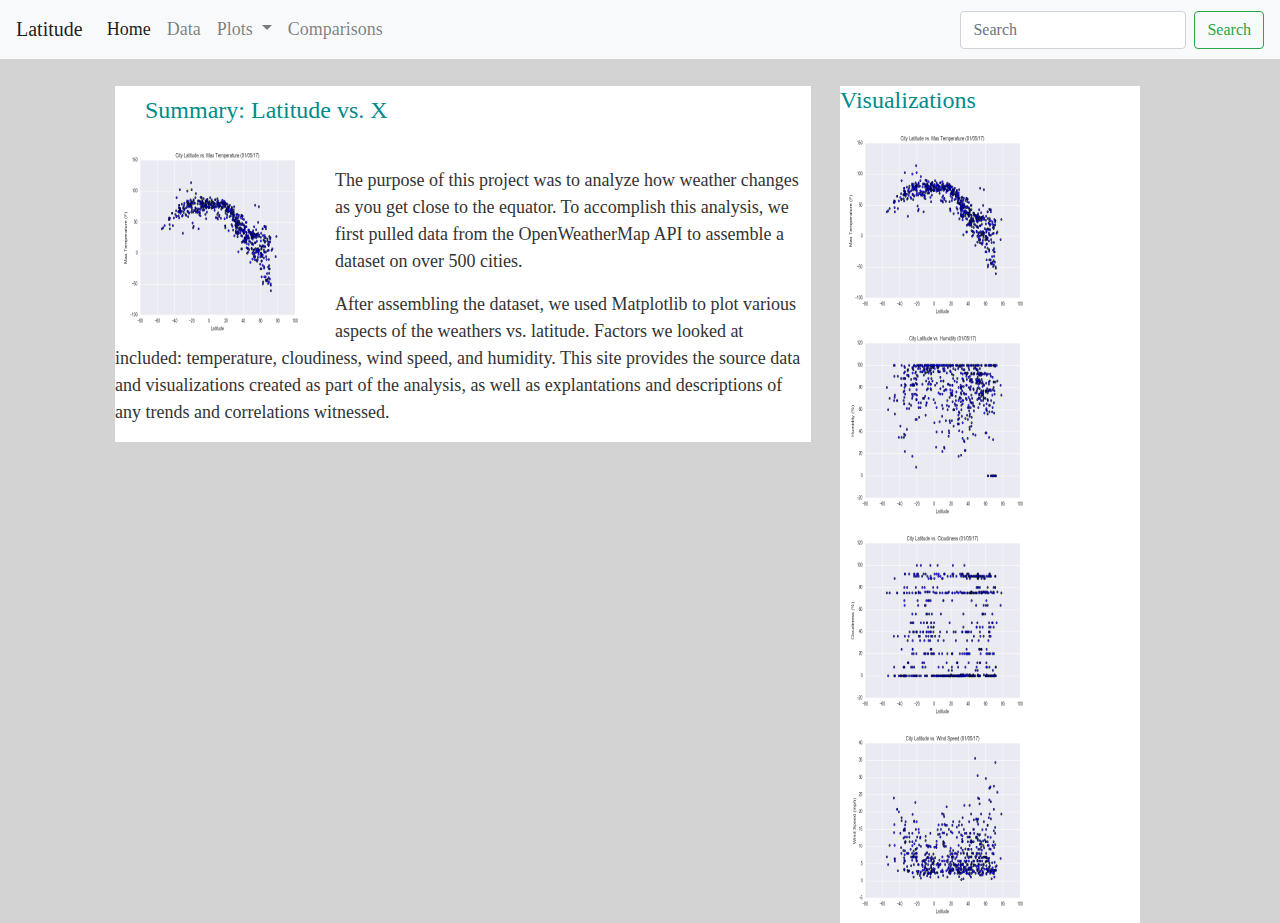
<file: index.html>
<!DOCTYPE html>
<html lang="en-us">
<head>
    <meta charset="UTF-8">
    <title>Web Homework</title>
    <link rel="stylesheet" href="https://stackpath.bootstrapcdn.com/bootstrap/4.4.1/css/bootstrap.min.css" integrity="sha384-Vkoo8x4CGsO3+Hhxv8T/Q5PaXtkKtu6ug5TOeNV6gBiFeWPGFN9MuhOf23Q9Ifjh" crossorigin="anonymous">
    <link rel="stylesheet" type="text/css" href="styles.css">

</head>

<body>
    <header>
        <nav class="navbar navbar-expand-lg navbar-light bg-light">
            <a class="navbar-brand" href="index.html">Latitude</a>
            <button class="navbar-toggler" type="button" data-toggle="collapse" data-target="#navbarSupportedContent" aria-controls="navbarSupportedContent" aria-expanded="false" aria-label="Toggle navigation">
              <span class="navbar-toggler-icon"></span>
            </button>
          
            <div class="collapse navbar-collapse" id="navbarSupportedContent">
              <ul class="navbar-nav mr-auto">
                <li class="nav-item active">
                  <a class="nav-link" href="index.html">Home <span class="sr-only">(current)</span></a>
                </li>
                <li class="nav-item">
                  <a class="nav-link" href="data.html">Data</a>
                </li>
                <li class="nav-item dropdown">
                  <a class="nav-link dropdown-toggle" href="#" id="navbarDropdown" role="button" data-toggle="dropdown" aria-haspopup="true" aria-expanded="false">
                    Plots
                  </a>
                  <div class="dropdown-menu" aria-labelledby="navbarDropdown">
                    <a class="dropdown-item" href="lat-vs-temp-viz.html">Max Temperature</a>
                    <a class="dropdown-item" href="lat-vs-humidity.html">Humidity</a>
                    <a class="dropdown-item" href="cloudiness.html">Cloudiness</a>
                    <a class="dropdown-item" href="wind-speed.html">Wind Speed</a>
                  </div>
                </li>
                <li class="nav-item">
                    <a class="nav-link" href="comparisons.html">Comparisons</a>
                  </li>
              </ul>
              <form class="form-inline my-2 my-lg-0">
                <input class="form-control mr-sm-2" type="search" placeholder="Search" aria-label="Search">
                <button class="btn btn-outline-success my-2 my-sm-0" type="submit">Search</button>
              </form>
            </div>
          </nav>
    </header>
    <br>
      <main class="container">
        <section id="landing">
          <section id="figure">
            <h2 id="landing-title">Summary: Latitude vs. X</h2>
            <br>
            <br>
            <img id="landing-image" src="11-Web_homework_Instructions_Resources_assets_images_Fig1.png" alt="Lat vs temp">
          </section>
          <br>
          <p>The purpose of this project was to analyze how weather changes as you get close to the equator. To accomplish this analysis, we first pulled data from the OpenWeatherMap API to assemble a dataset on over 500 cities.</p>
          <p>After assembling the dataset, we used Matplotlib to plot various aspects of the weathers vs. latitude. Factors we looked at included: temperature, cloudiness, wind speed, and humidity. This site provides the source data and visualizations created as part of the analysis, as well as explantations and descriptions of any trends and correlations witnessed.</p>
        </section>
      </main>

      <main class="container-two">
        <aside id="visualizations">
          <h2>Visualizations</h2>
            <a href="lat-vs-temp-viz.html"><img class="box-1" src="11-Web_homework_Instructions_Resources_assets_images_Fig1.png" alt="Lat vs temp"></a>
            <a href="lat-vs-humidity.html"><img class="box-2" src="11-Web_homework_Instructions_Resources_assets_images_Fig2.png" alt="Lat vs humidity"></a>
            <a href="cloudiness.html"><img class="box-3" src="11-Web_homework_Instructions_Resources_assets_images_Fig3.png" alt="Lat vs cloudiness"></a>
            <a href="wind-speed.html"><img class="box-4" src="11-Web_homework_Instructions_Resources_assets_images_Fig4.png" alt="Lat vs wind speed"></a>
        </aside>
      </main>

<script src="https://code.jquery.com/jquery-3.2.1.slim.min.js" integrity="sha384-KJ3o2DKtIkvYIK3UENzmM7KCkRr/rE9/Qpg6aAZGJwFDMVNA/GpGFF93hXpG5KkN" crossorigin="anonymous"></script>
<script src="https://cdnjs.cloudflare.com/ajax/libs/popper.js/1.12.9/umd/popper.min.js" integrity="sha384-ApNbgh9B+Y1QKtv3Rn7W3mgPxhU9K/ScQsAP7hUibX39j7fakFPskvXusvfa0b4Q" crossorigin="anonymous"></script>
<script src="https://maxcdn.bootstrapcdn.com/bootstrap/4.0.0/js/bootstrap.min.js" integrity="sha384-JZR6Spejh4U02d8jOt6vLEHfe/JQGiRRSQQxSfFWpi1MquVdAyjUar5+76PVCmYl" crossorigin="anonymous"></script>
</body>


</html>
</file>
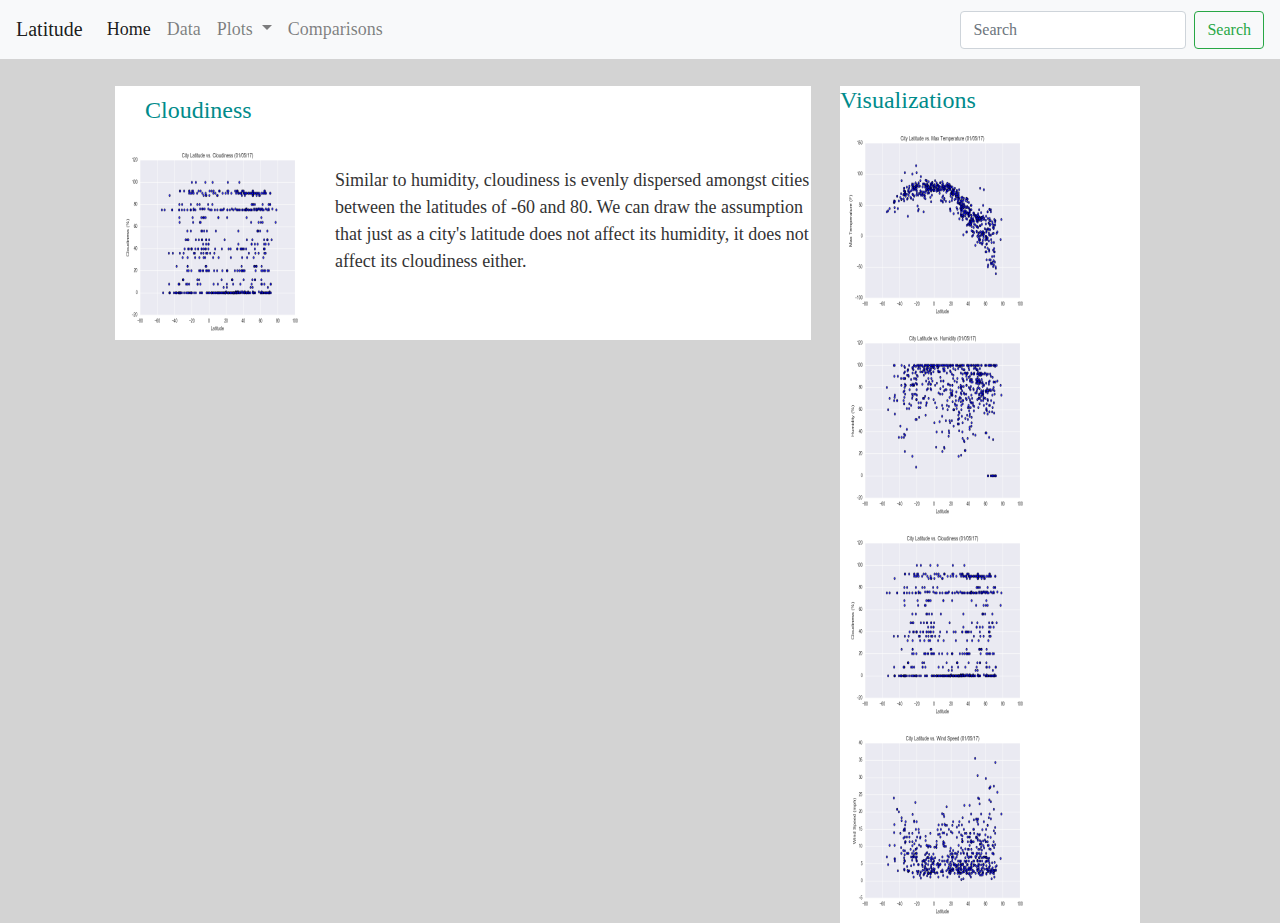
<file: cloudiness.html>
<!DOCTYPE html>
<html lang="en-us">
<head>
    <meta charset="UTF-8">
    <title>Cloudiness Page</title>
    <link rel="stylesheet" href="https://stackpath.bootstrapcdn.com/bootstrap/4.4.1/css/bootstrap.min.css" integrity="sha384-Vkoo8x4CGsO3+Hhxv8T/Q5PaXtkKtu6ug5TOeNV6gBiFeWPGFN9MuhOf23Q9Ifjh" crossorigin="anonymous">
    <link rel="stylesheet" type="text/css" href="cloudiness.css">
</head>

<body>
    <header>
        <nav class="navbar navbar-expand-lg navbar-light bg-light">
            <a class="navbar-brand" href="index.html">Latitude</a>
            <button class="navbar-toggler" type="button" data-toggle="collapse" data-target="#navbarSupportedContent" aria-controls="navbarSupportedContent" aria-expanded="false" aria-label="Toggle navigation">
              <span class="navbar-toggler-icon"></span>
            </button>
          
            <div class="collapse navbar-collapse" id="navbarSupportedContent">
              <ul class="navbar-nav mr-auto">
                <li class="nav-item active">
                  <a class="nav-link" href="index.html">Home <span class="sr-only">(current)</span></a>
                </li>
                <li class="nav-item">
                  <a class="nav-link" href="data.html">Data</a>
                </li>
                <li class="nav-item dropdown">
                  <a class="nav-link dropdown-toggle" href="#" id="navbarDropdown" role="button" data-toggle="dropdown" aria-haspopup="true" aria-expanded="false">
                    Plots
                  </a>
                  <div class="dropdown-menu" aria-labelledby="navbarDropdown">
                    <a class="dropdown-item" href="lat-vs-temp-viz.html">Max Temperature</a>
                    <a class="dropdown-item" href="lat-vs-humidity.html">Humidity</a>
                    <a class="dropdown-item" href="cloudiness.html">Cloudiness</a>
                    <a class="dropdown-item" href="wind-speed.html">Wind Speed</a>
                  </div>
                </li>
                <li class="nav-item">
                    <a class="nav-link" href="comparisons.html">Comparisons</a>
                  </li>
              </ul>
              <form class="form-inline my-2 my-lg-0">
                <input class="form-control mr-sm-2" type="search" placeholder="Search" aria-label="Search">
                <button class="btn btn-outline-success my-2 my-sm-0" type="submit">Search</button>
              </form>
            </div>
          </nav>
    </header>
    <br>
      <main class="container">
        <section id="landing">
          <section id="figure">
            <h2 id="landing-title">Cloudiness</h2>
            <br>
            <br>
            <img id="landing-image" src="11-Web_homework_Instructions_Resources_assets_images_Fig3.png" alt="Lat vs cloudiness">
          </section>
          <br>
          <p>Similar to humidity, cloudiness is evenly dispersed amongst cities between the latitudes of -60 and 80. We can draw the assumption that just as a city's latitude does not affect its humidity, it does not affect its cloudiness either.</p>
        </section>
      </main>

      <main class="container-two">
        <aside id="visualizations">
          <h2>Visualizations</h2>
            <a href="lat-vs-temp-viz.html"><img class="box-1" src="11-Web_homework_Instructions_Resources_assets_images_Fig1.png" alt="Lat vs temp"></a>
            <a href="lat-vs-humidity.html"><img class="box-2" src="11-Web_homework_Instructions_Resources_assets_images_Fig2.png" alt="Lat vs humidity"></a>
            <a href="cloudiness.html"><img class="box-3" src="11-Web_homework_Instructions_Resources_assets_images_Fig3.png" alt="Lat vs cloudiness"></a>
            <a href="wind-speed.html"><img class="box-4" src="11-Web_homework_Instructions_Resources_assets_images_Fig4.png" alt="Lat vs wind speed"></a>
        </aside>
      </main>

<script src="https://code.jquery.com/jquery-3.2.1.slim.min.js" integrity="sha384-KJ3o2DKtIkvYIK3UENzmM7KCkRr/rE9/Qpg6aAZGJwFDMVNA/GpGFF93hXpG5KkN" crossorigin="anonymous"></script>
<script src="https://cdnjs.cloudflare.com/ajax/libs/popper.js/1.12.9/umd/popper.min.js" integrity="sha384-ApNbgh9B+Y1QKtv3Rn7W3mgPxhU9K/ScQsAP7hUibX39j7fakFPskvXusvfa0b4Q" crossorigin="anonymous"></script>
<script src="https://maxcdn.bootstrapcdn.com/bootstrap/4.0.0/js/bootstrap.min.js" integrity="sha384-JZR6Spejh4U02d8jOt6vLEHfe/JQGiRRSQQxSfFWpi1MquVdAyjUar5+76PVCmYl" crossorigin="anonymous"></script>
</body>
</html>
</file>
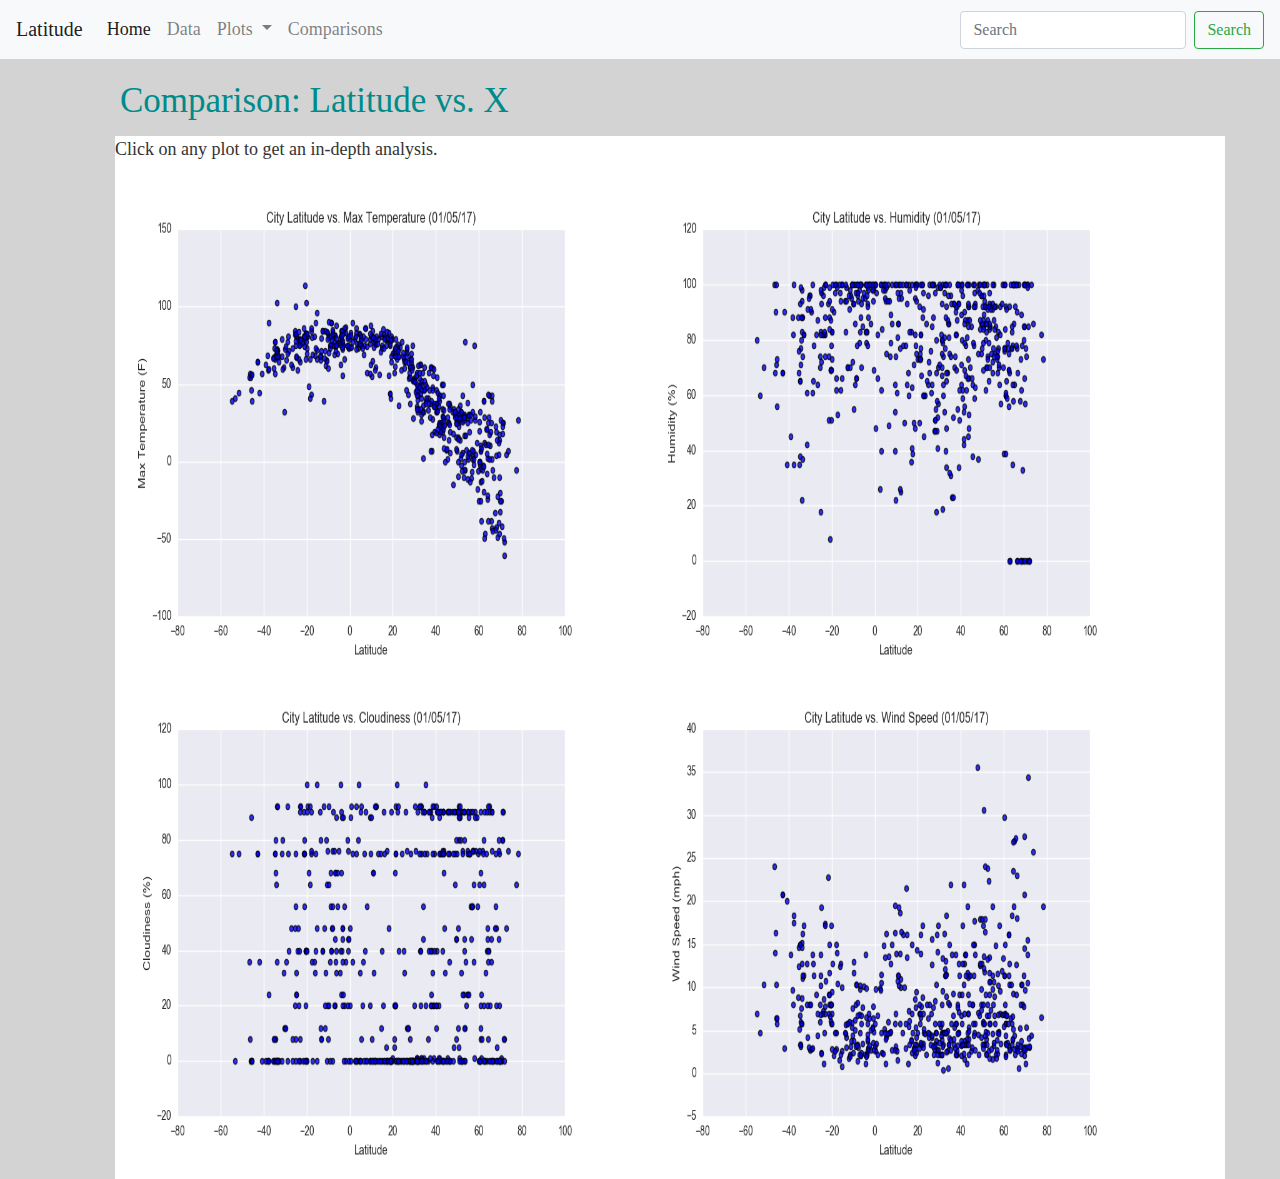
<file: comparisons.html>
<!DOCTYPE html>
<html lang="en-us">
<head>
    <meta charset="UTF-8">
    <title>Comparisons</title>
    <link rel="stylesheet" href="https://stackpath.bootstrapcdn.com/bootstrap/4.4.1/css/bootstrap.min.css" integrity="sha384-Vkoo8x4CGsO3+Hhxv8T/Q5PaXtkKtu6ug5TOeNV6gBiFeWPGFN9MuhOf23Q9Ifjh" crossorigin="anonymous">
    <link rel="stylesheet" type="text/css" href="comparisons.css">
</head>

<body>
    <header>
        <nav class="navbar navbar-expand-lg navbar-light bg-light">
            <a class="navbar-brand" href="index.html">Latitude</a>
            <button class="navbar-toggler" type="button" data-toggle="collapse" data-target="#navbarSupportedContent" aria-controls="navbarSupportedContent" aria-expanded="false" aria-label="Toggle navigation">
              <span class="navbar-toggler-icon"></span>
            </button>
          
            <div class="collapse navbar-collapse" id="navbarSupportedContent">
              <ul class="navbar-nav mr-auto">
                <li class="nav-item active">
                  <a class="nav-link" href="index.html">Home <span class="sr-only">(current)</span></a>
                </li>
                <li class="nav-item">
                  <a class="nav-link" href="data.html">Data</a>
                </li>
                <li class="nav-item dropdown">
                  <a class="nav-link dropdown-toggle" href="#" id="navbarDropdown" role="button" data-toggle="dropdown" aria-haspopup="true" aria-expanded="false">
                    Plots
                  </a>
                  <div class="dropdown-menu" aria-labelledby="navbarDropdown">
                    <a class="dropdown-item" href="lat-vs-temp-viz.html">Max Temperature</a>
                    <a class="dropdown-item" href="lat-vs-humidity.html">Humidity</a>
                    <a class="dropdown-item" href="cloudiness.html">Cloudiness</a>
                    <a class="dropdown-item" href="wind-speed.html">Wind Speed</a>
                  </div>
                </li>
                <li class="nav-item">
                    <a class="nav-link" href="comparisons.html">Comparisons</a>
                  </li>
              </ul>
              <form class="form-inline my-2 my-lg-0">
                <input class="form-control mr-sm-2" type="search" placeholder="Search" aria-label="Search">
                <button class="btn btn-outline-success my-2 my-sm-0" type="submit">Search</button>
              </form>
            </div>
          </nav>
    </header>
    <br>
    <h2 id="landing-title">Comparison: Latitude vs. X</h2>
      <main class="container">
        <section id="landing">
            <p>Click on any plot to get an in-depth analysis.</p>
          <section id="figure">
            <a href="lat-vs-temp-viz.html"><img class="box-1" src="11-Web_homework_Instructions_Resources_assets_images_Fig1.png" alt="Lat vs temp"></a>
            <a href="lat-vs-humidity.html"><img class="box-2" src="11-Web_homework_Instructions_Resources_assets_images_Fig2.png" alt="Lat vs humidity"></a>
            <a href="cloudiness.html"><img class="box-3" src="11-Web_homework_Instructions_Resources_assets_images_Fig3.png" alt="Lat vs cloudiness"></a>
            <a href="wind-speed.html"><img class="box-4" src="11-Web_homework_Instructions_Resources_assets_images_Fig4.png" alt="Lat vs wind speed"></a>

        </section>
      </main>

      <script src="https://code.jquery.com/jquery-3.2.1.slim.min.js" integrity="sha384-KJ3o2DKtIkvYIK3UENzmM7KCkRr/rE9/Qpg6aAZGJwFDMVNA/GpGFF93hXpG5KkN" crossorigin="anonymous"></script>
      <script src="https://cdnjs.cloudflare.com/ajax/libs/popper.js/1.12.9/umd/popper.min.js" integrity="sha384-ApNbgh9B+Y1QKtv3Rn7W3mgPxhU9K/ScQsAP7hUibX39j7fakFPskvXusvfa0b4Q" crossorigin="anonymous"></script>
      <script src="https://maxcdn.bootstrapcdn.com/bootstrap/4.0.0/js/bootstrap.min.js" integrity="sha384-JZR6Spejh4U02d8jOt6vLEHfe/JQGiRRSQQxSfFWpi1MquVdAyjUar5+76PVCmYl" crossorigin="anonymous"></script>
</body>
</html>
</file>
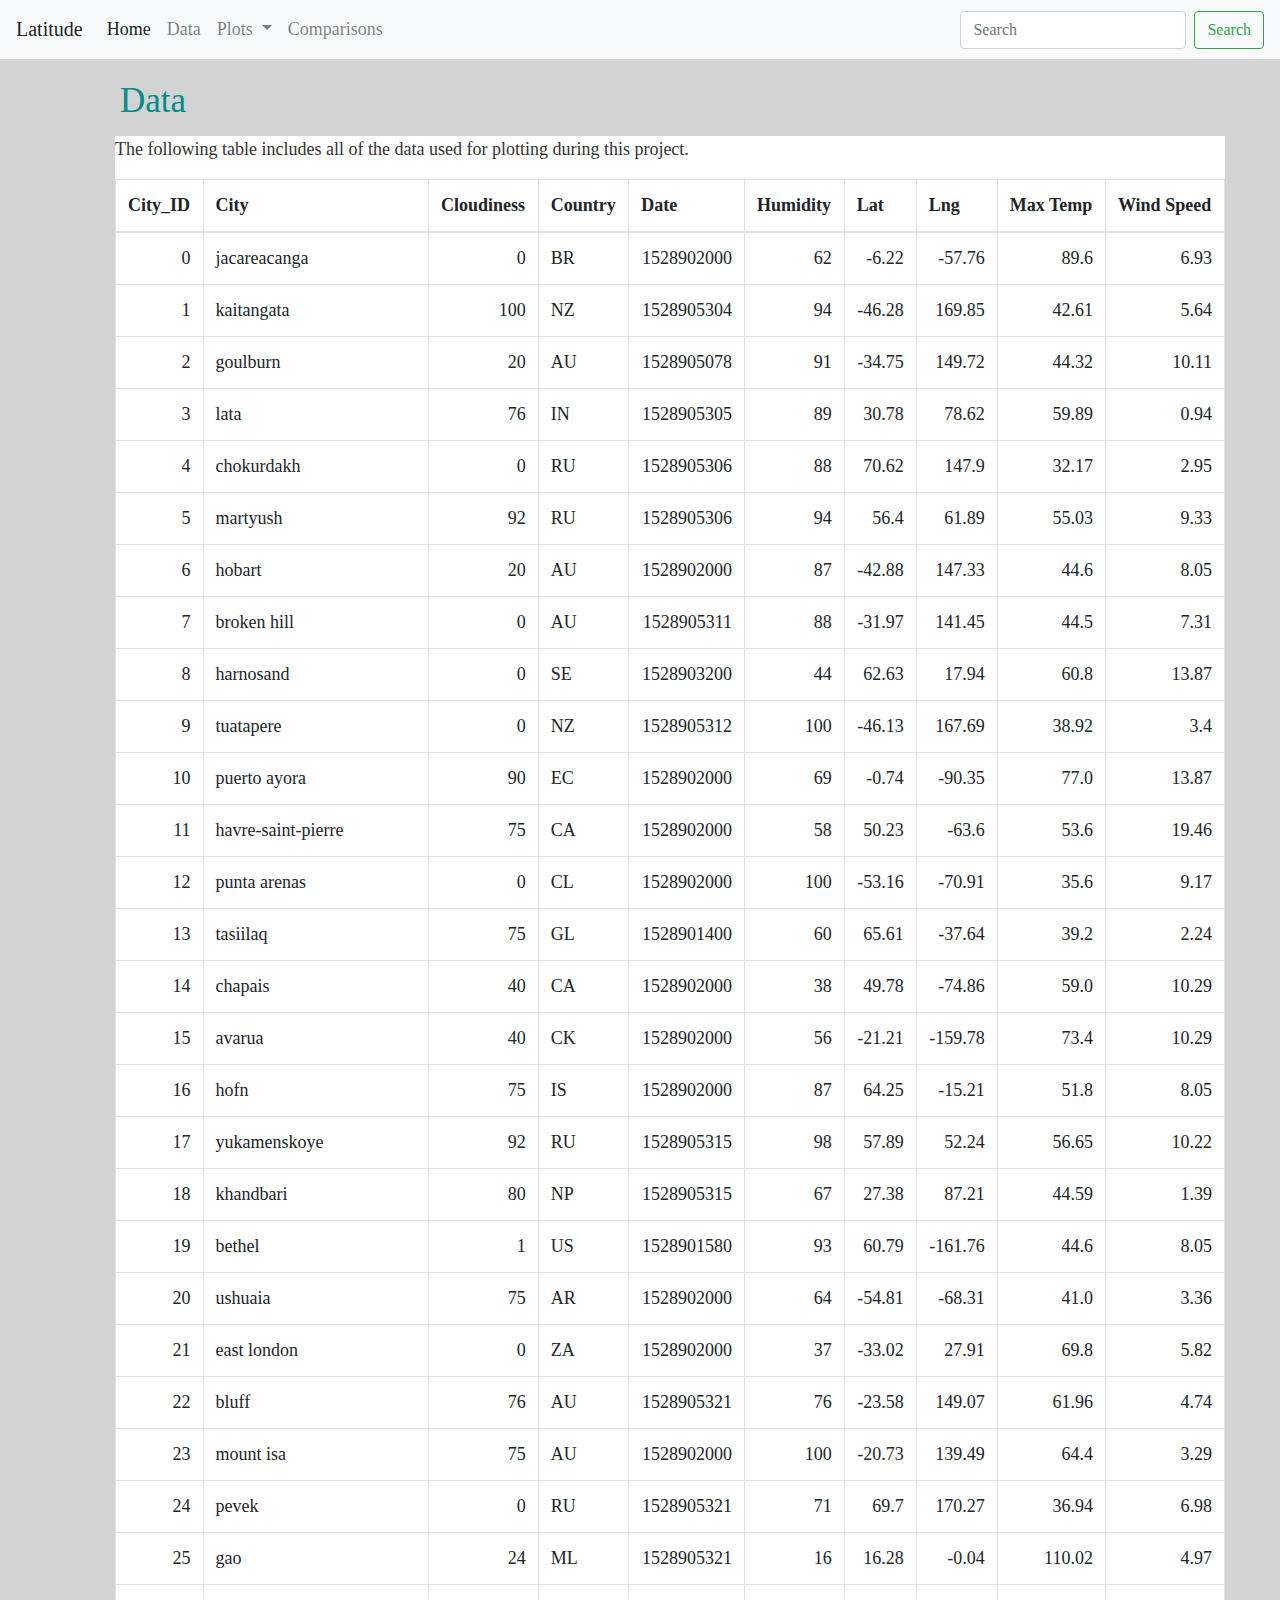
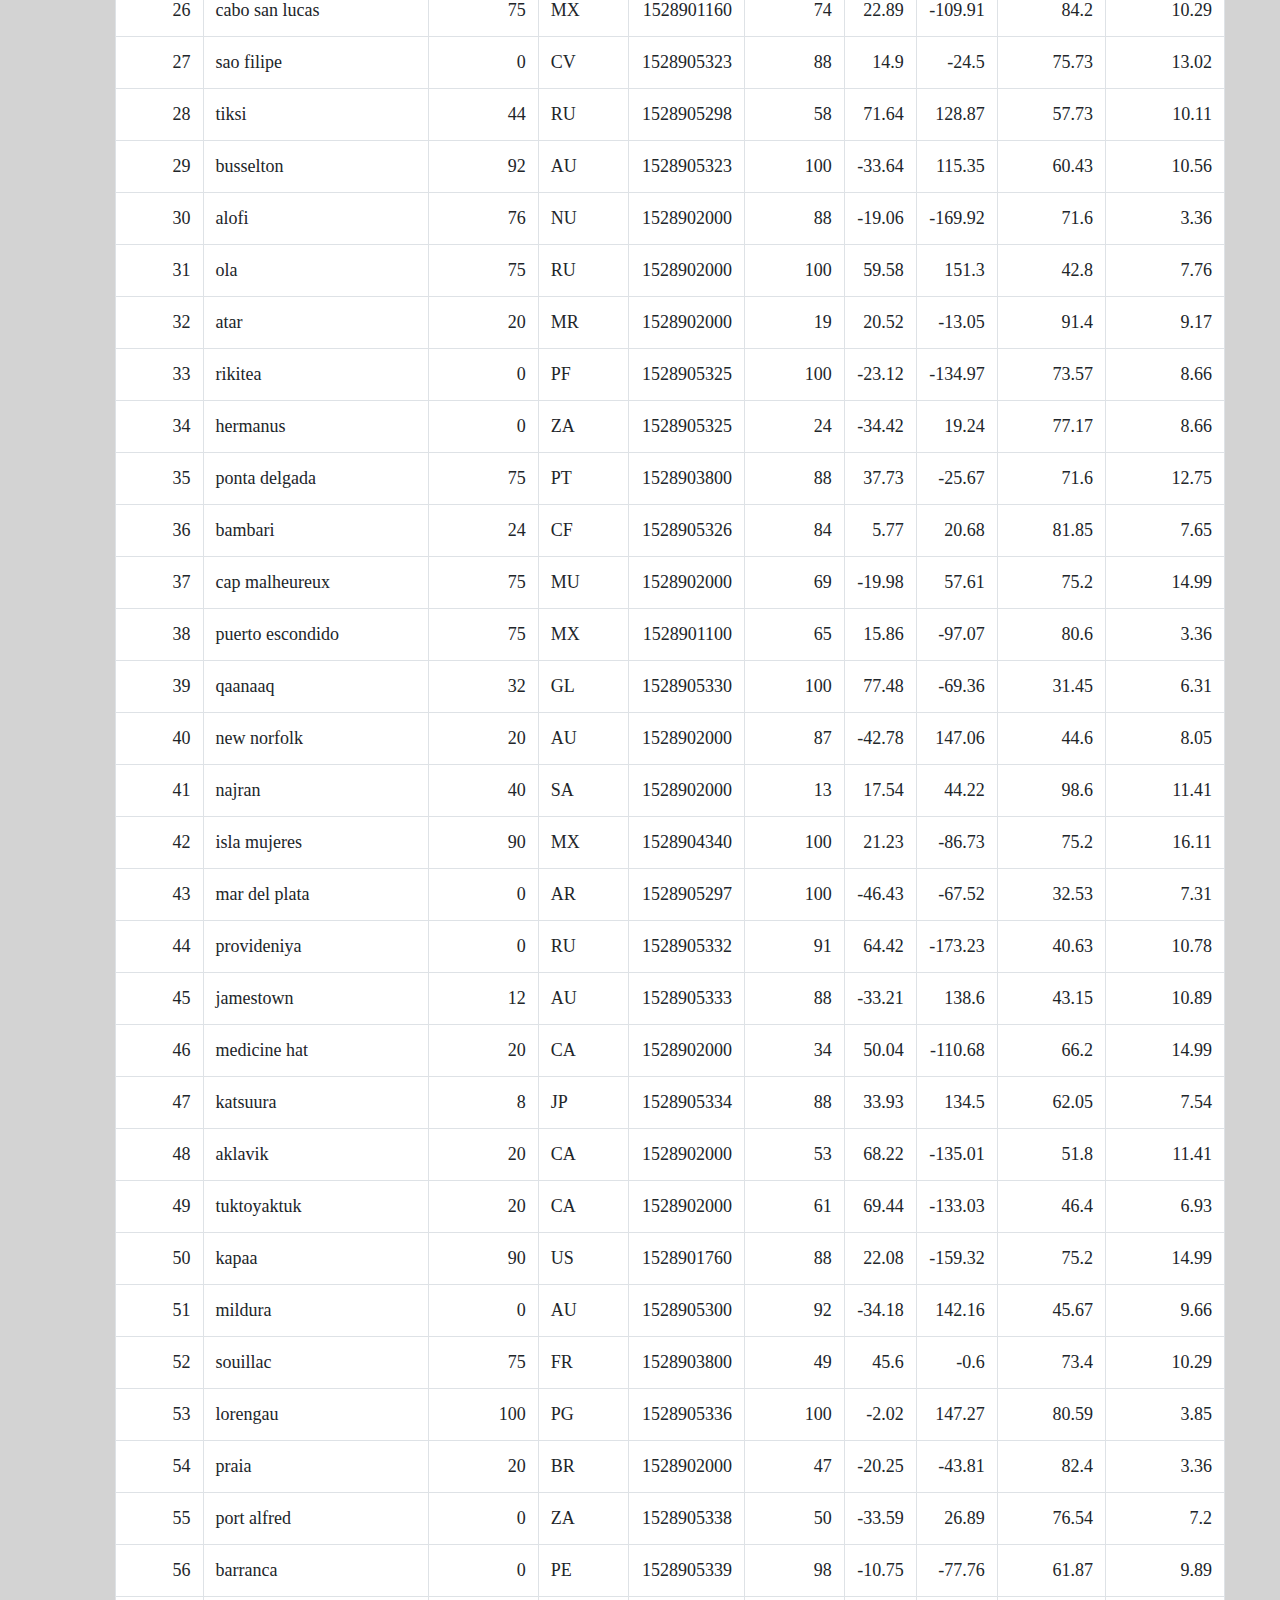
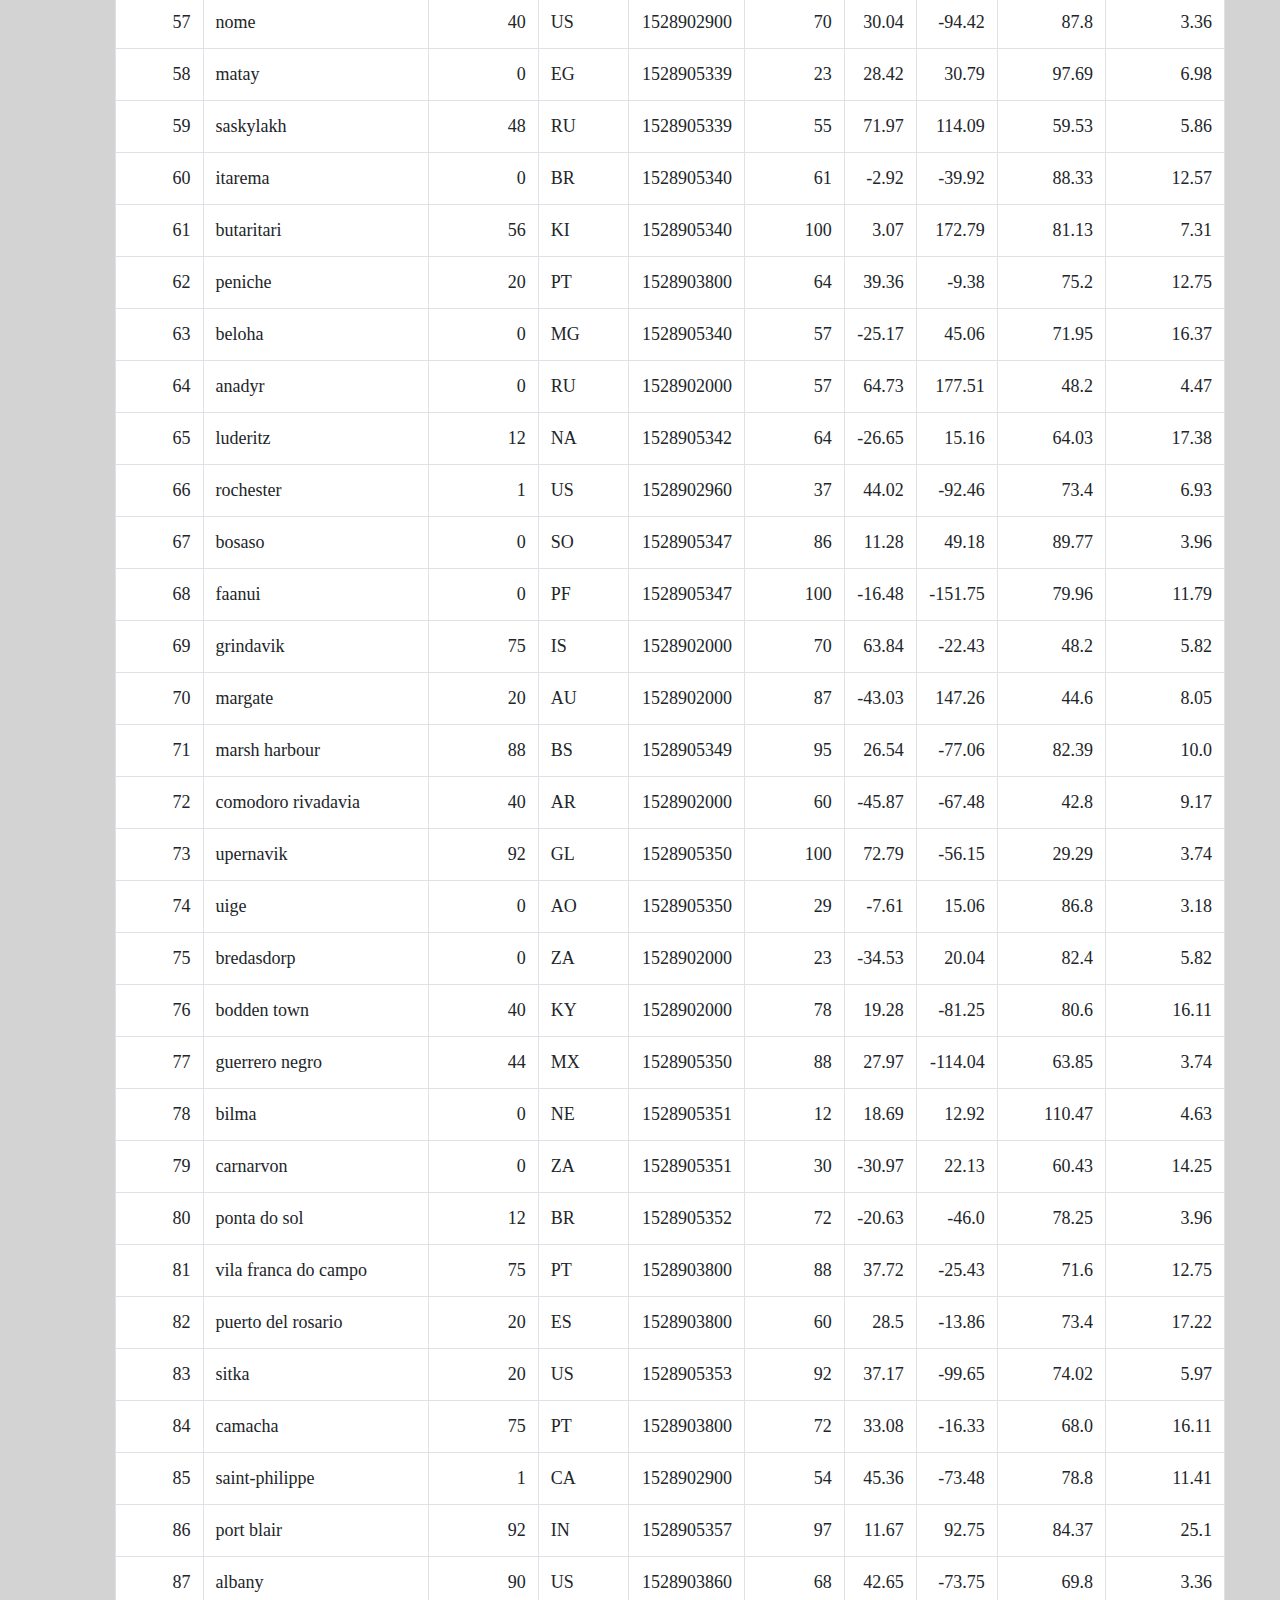
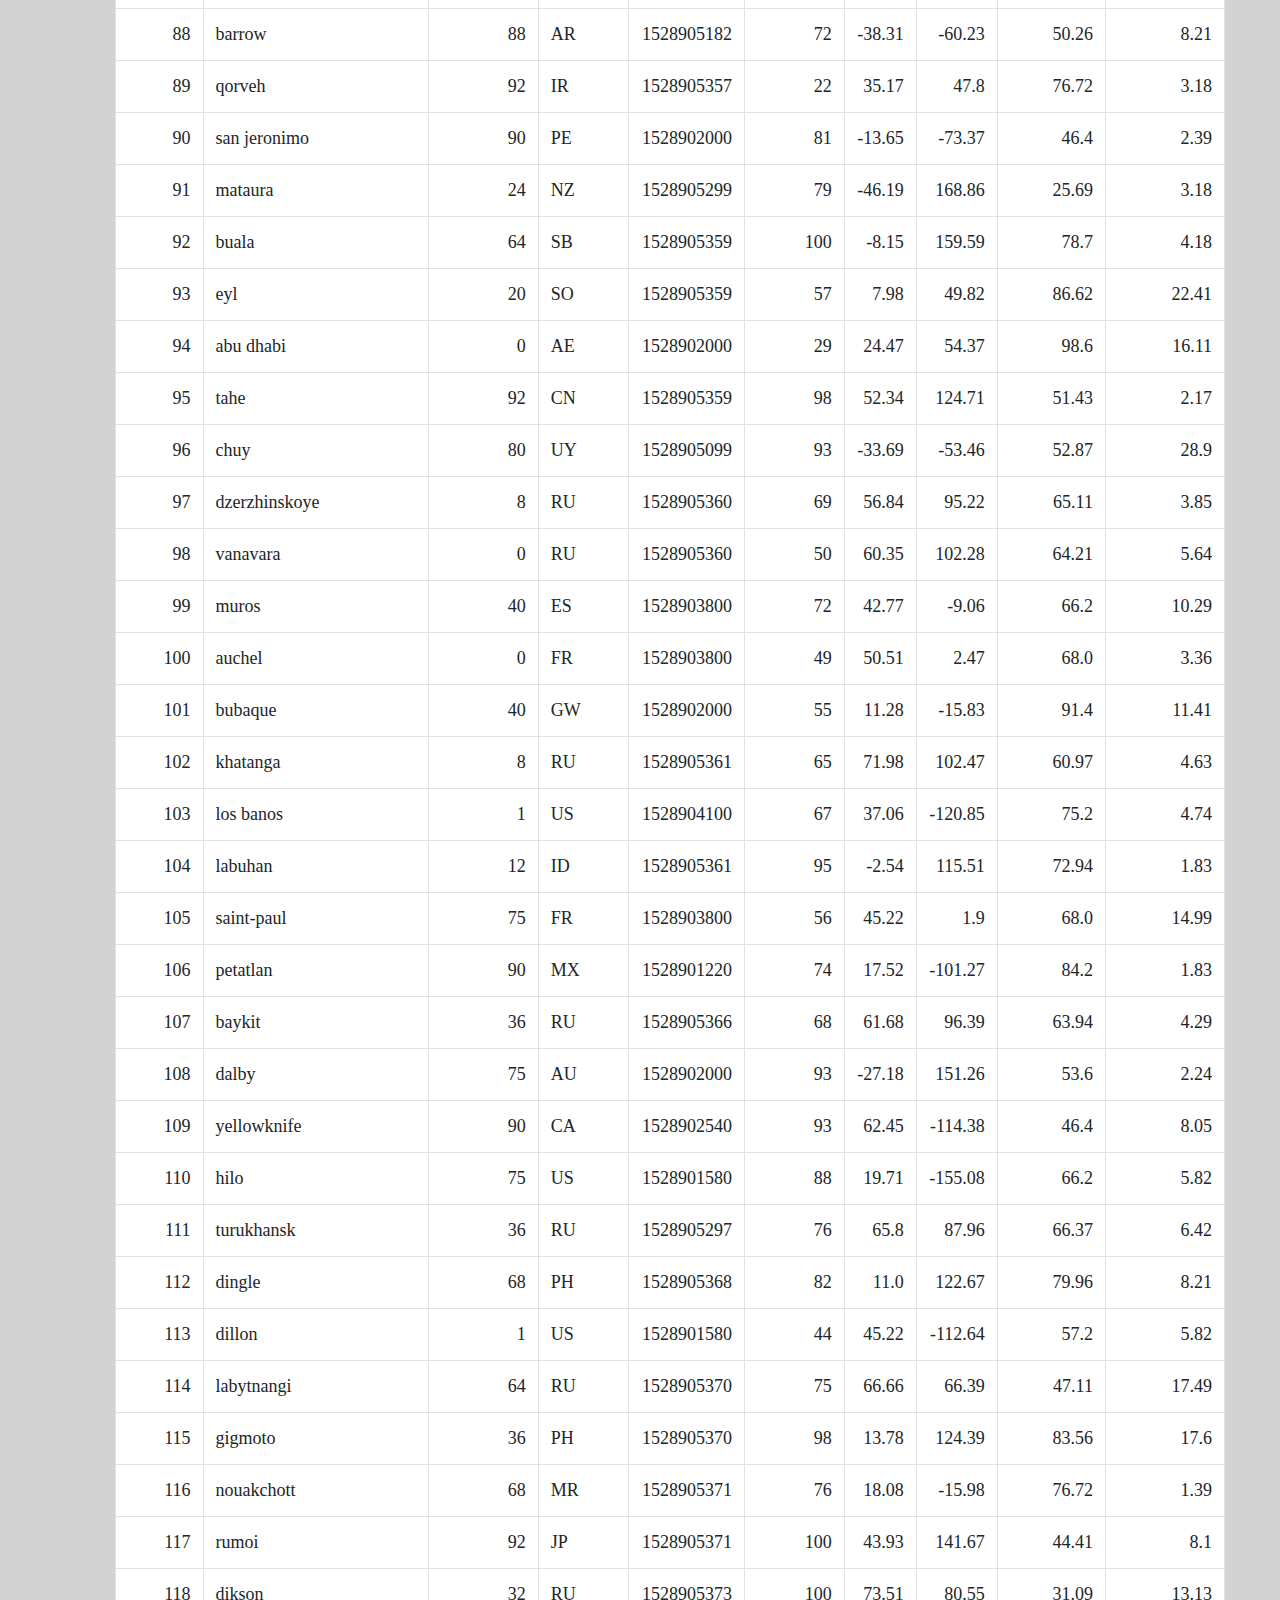
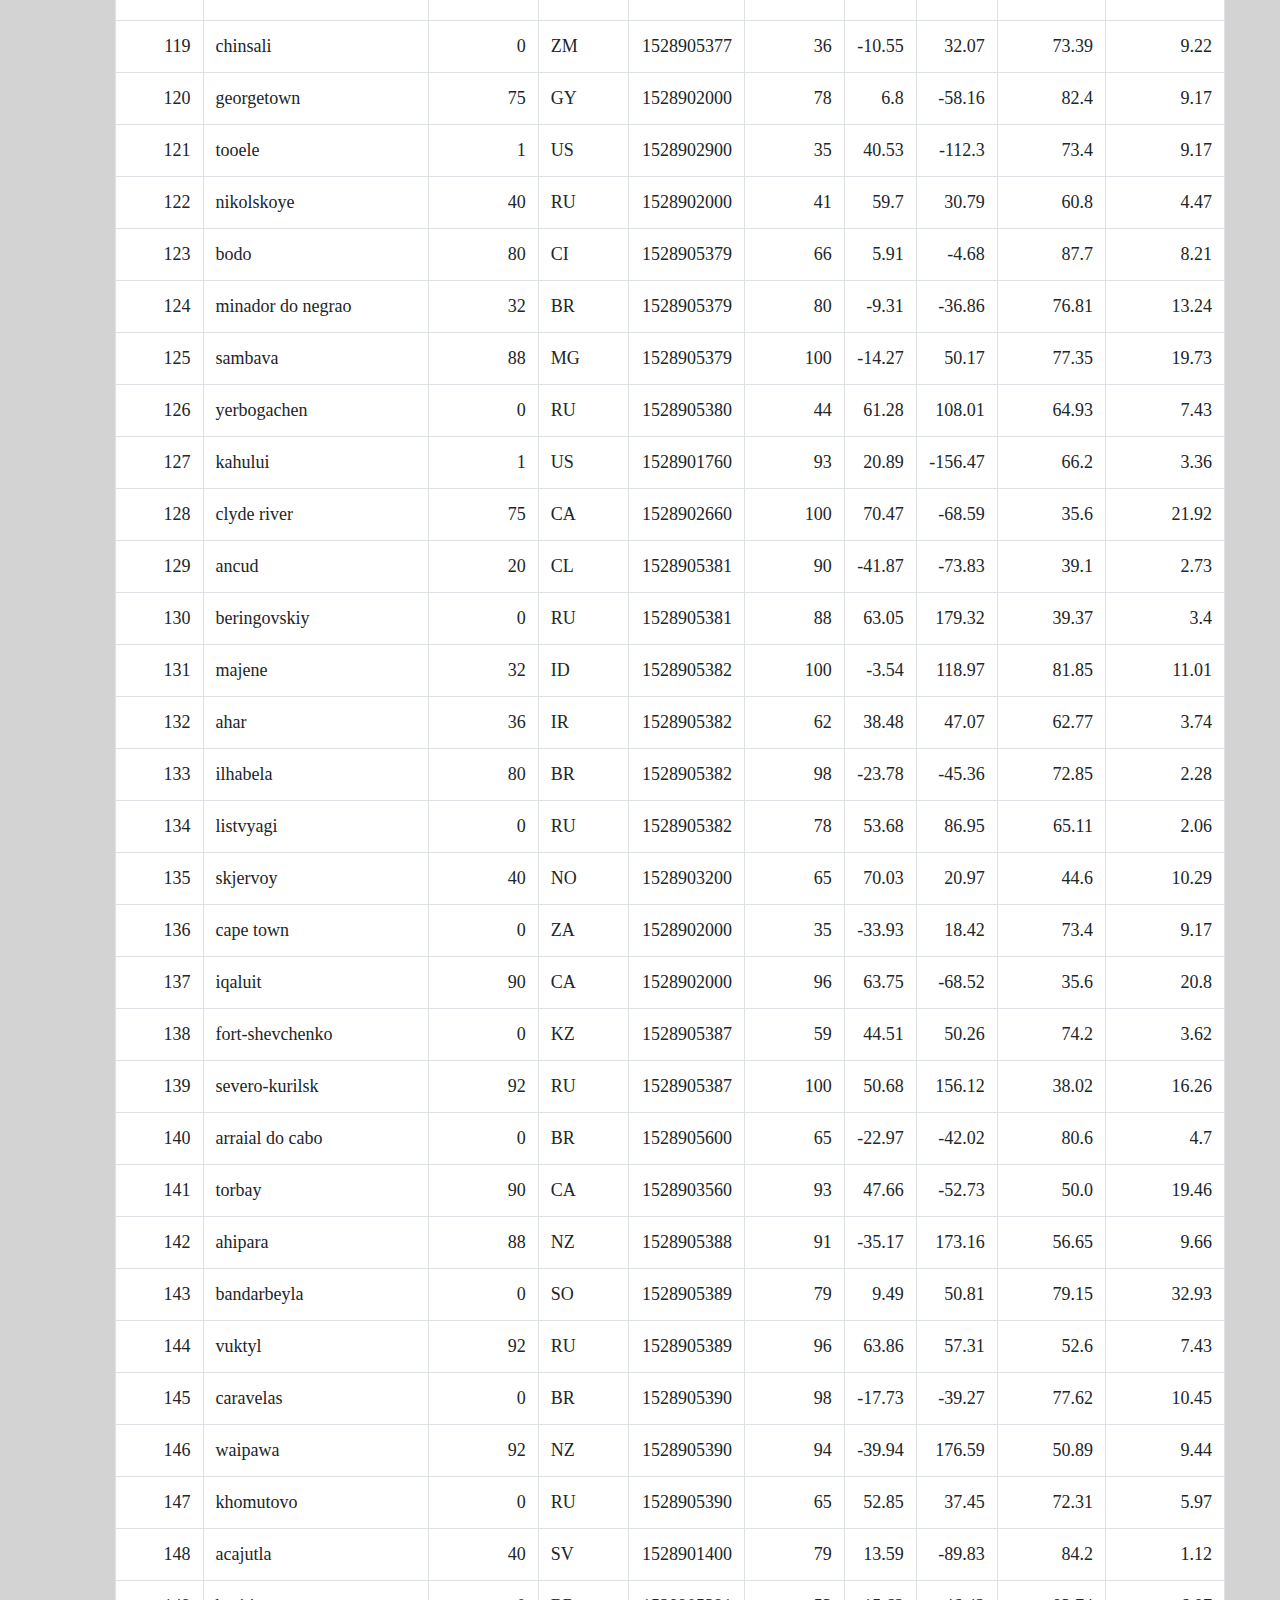
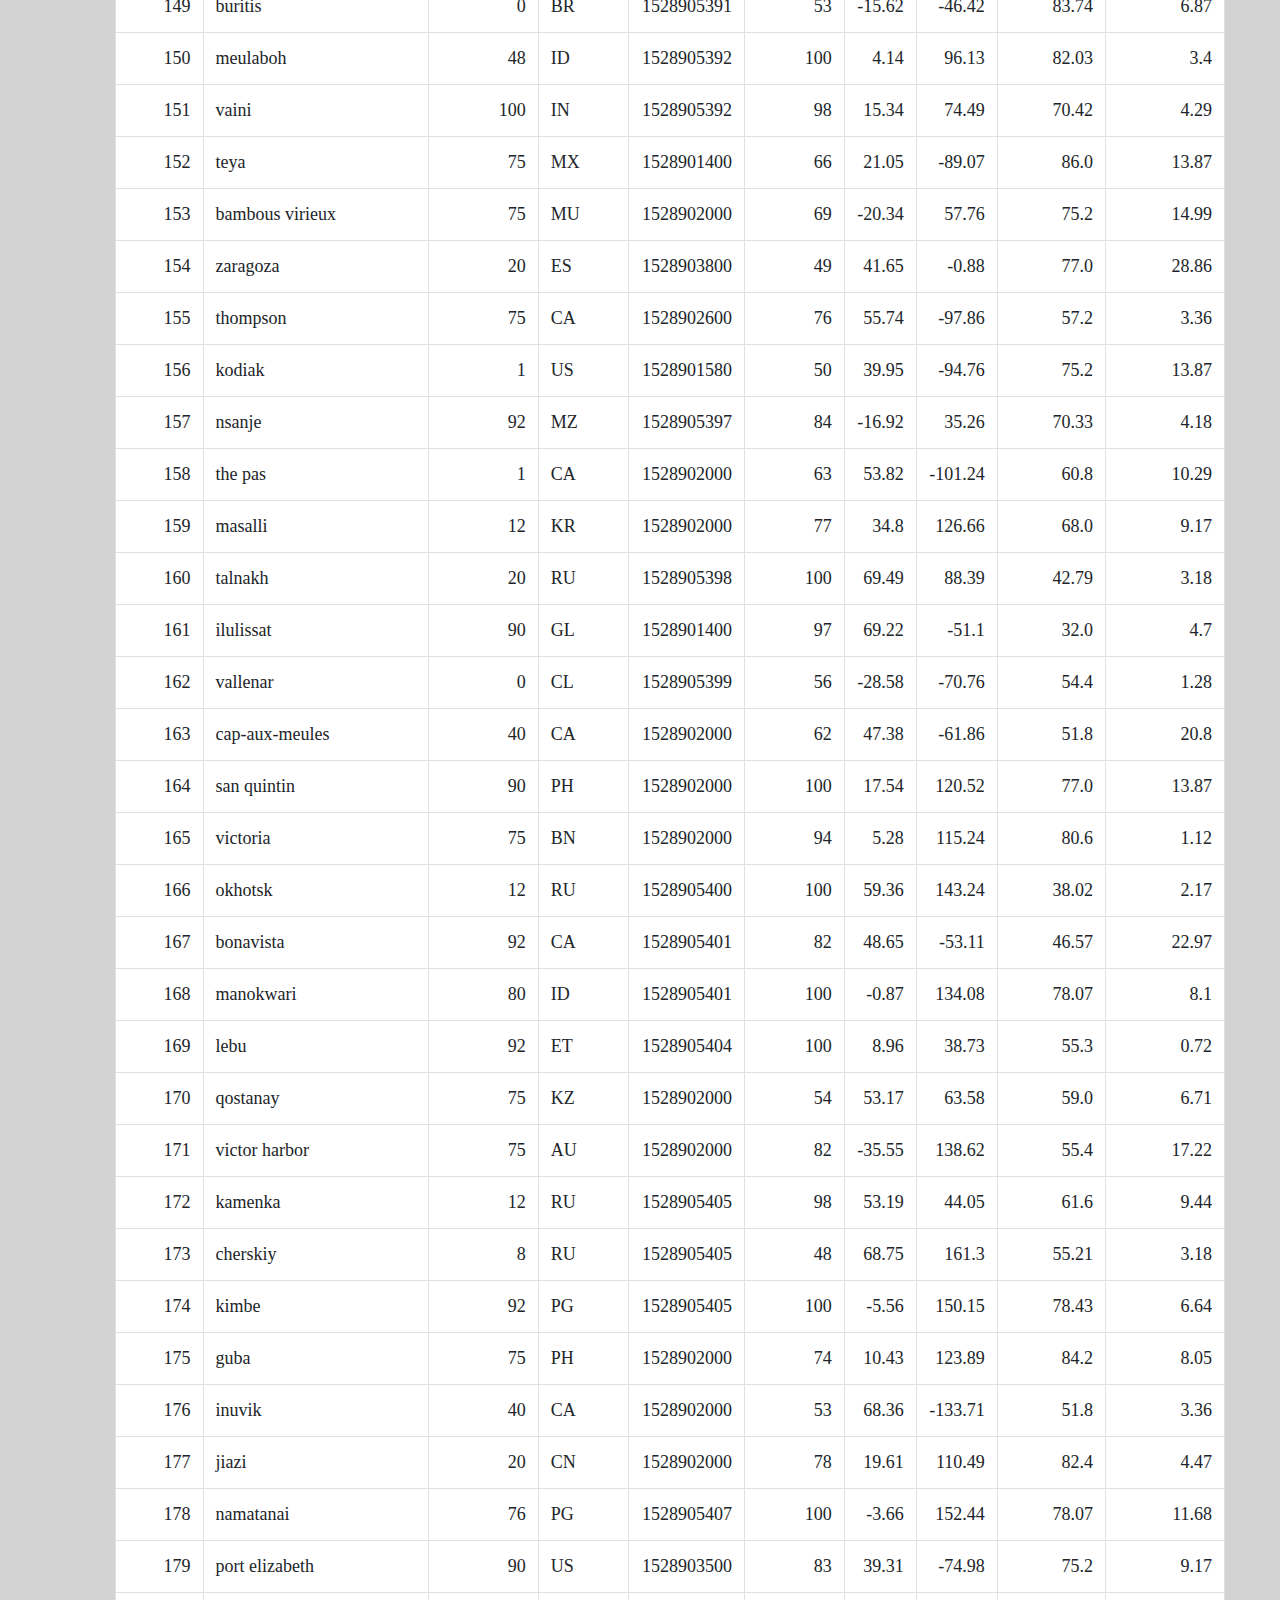
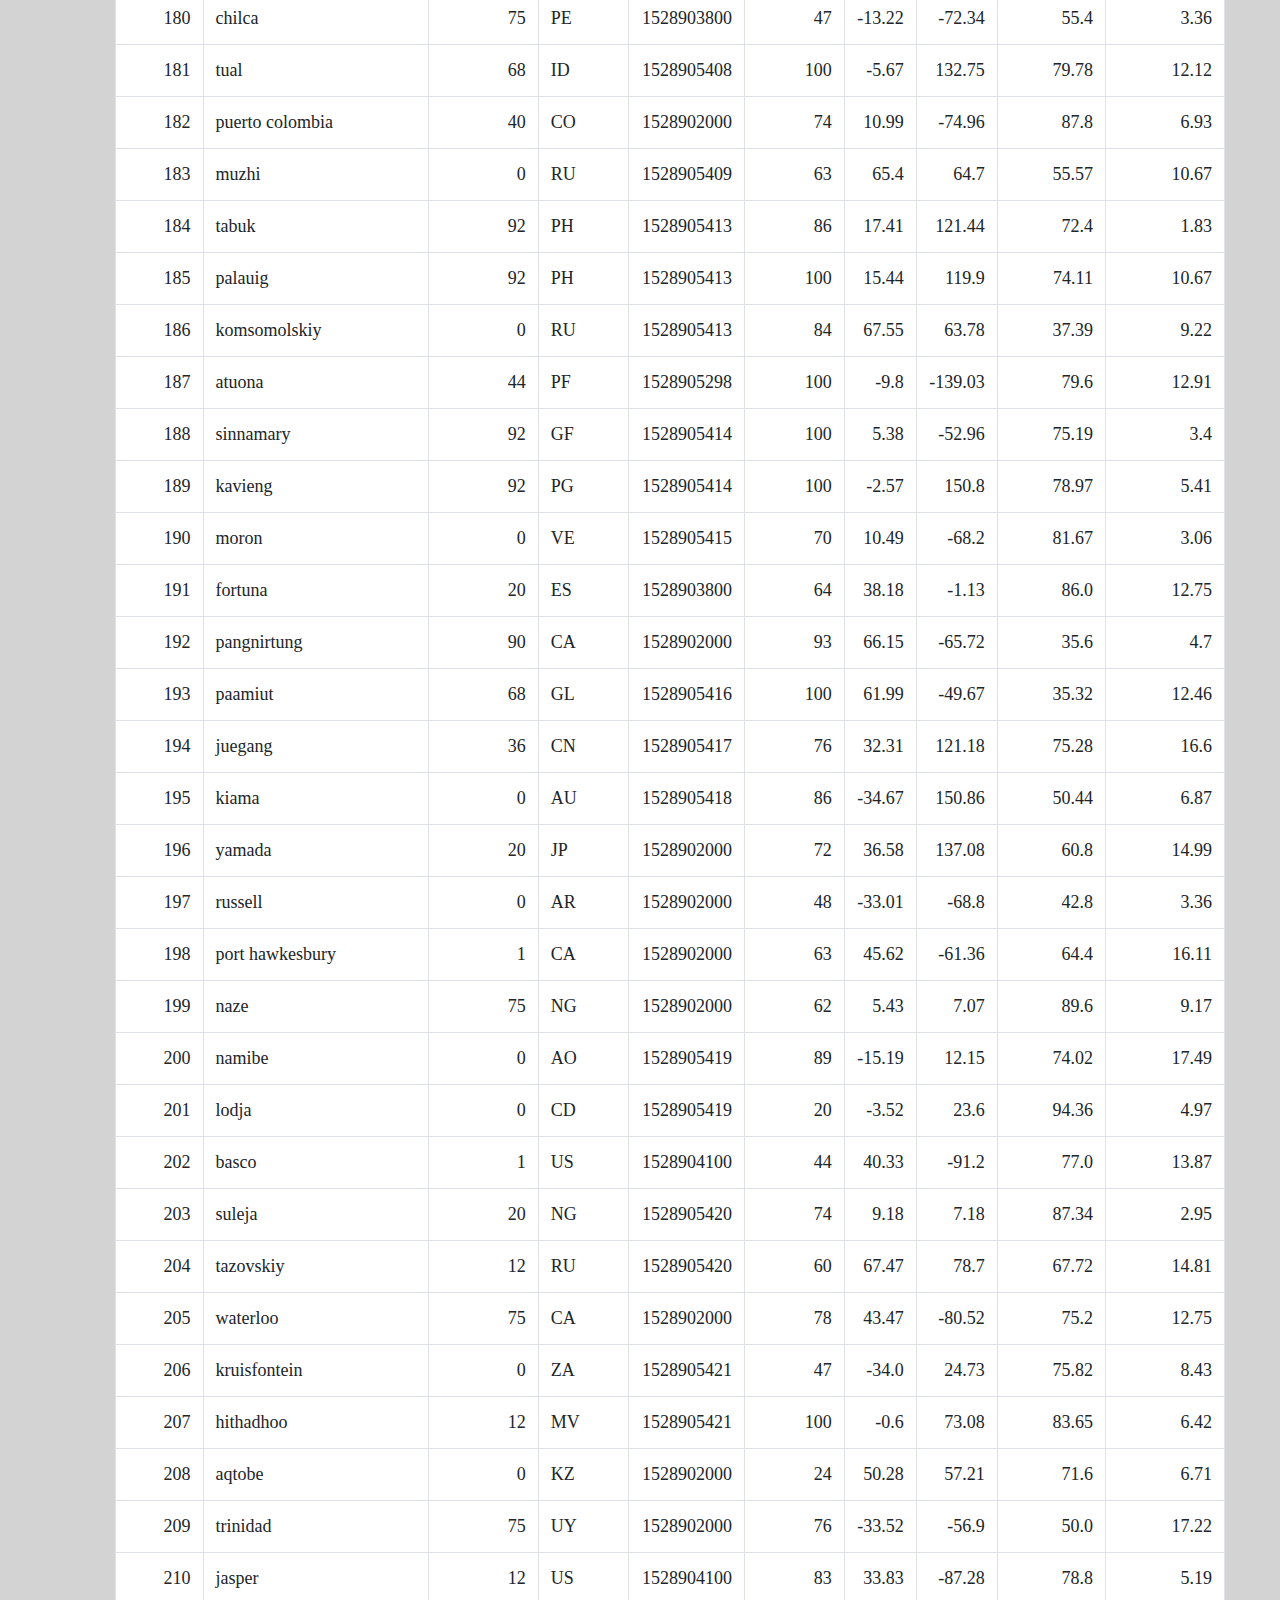
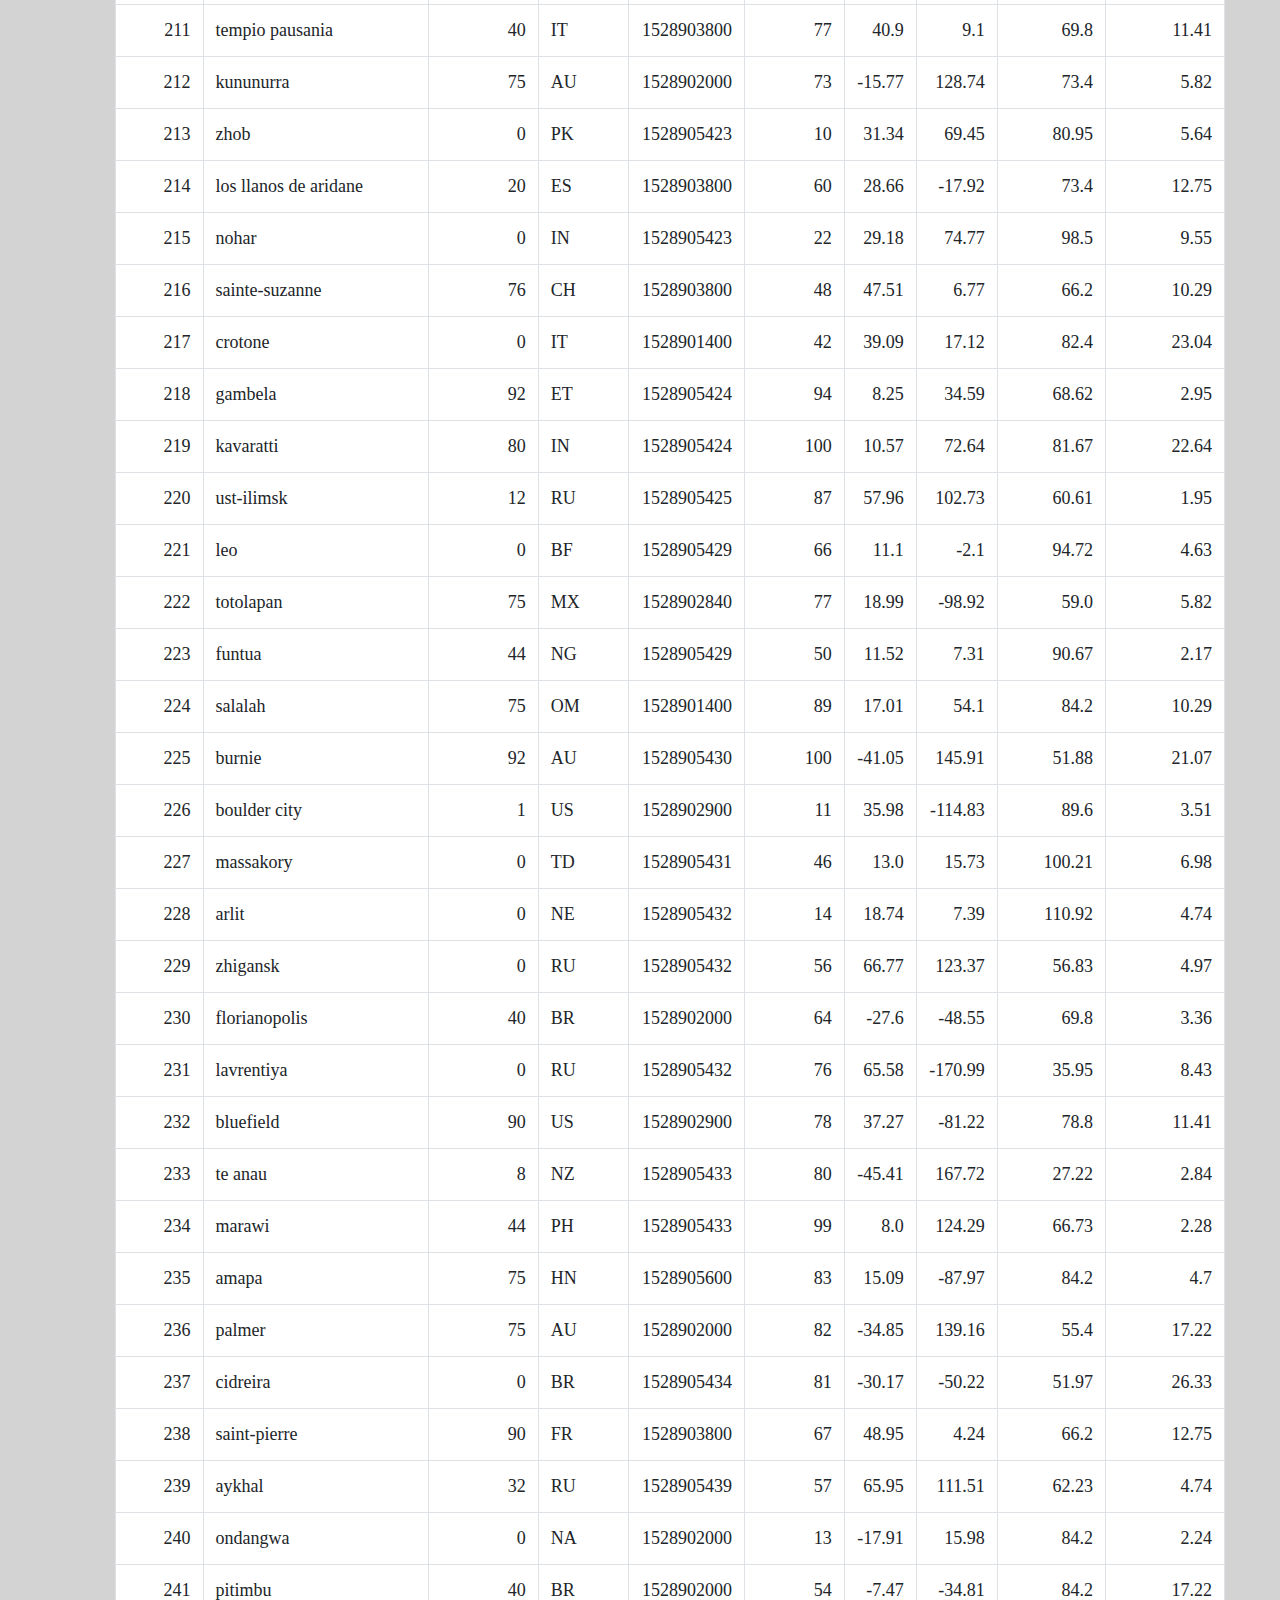
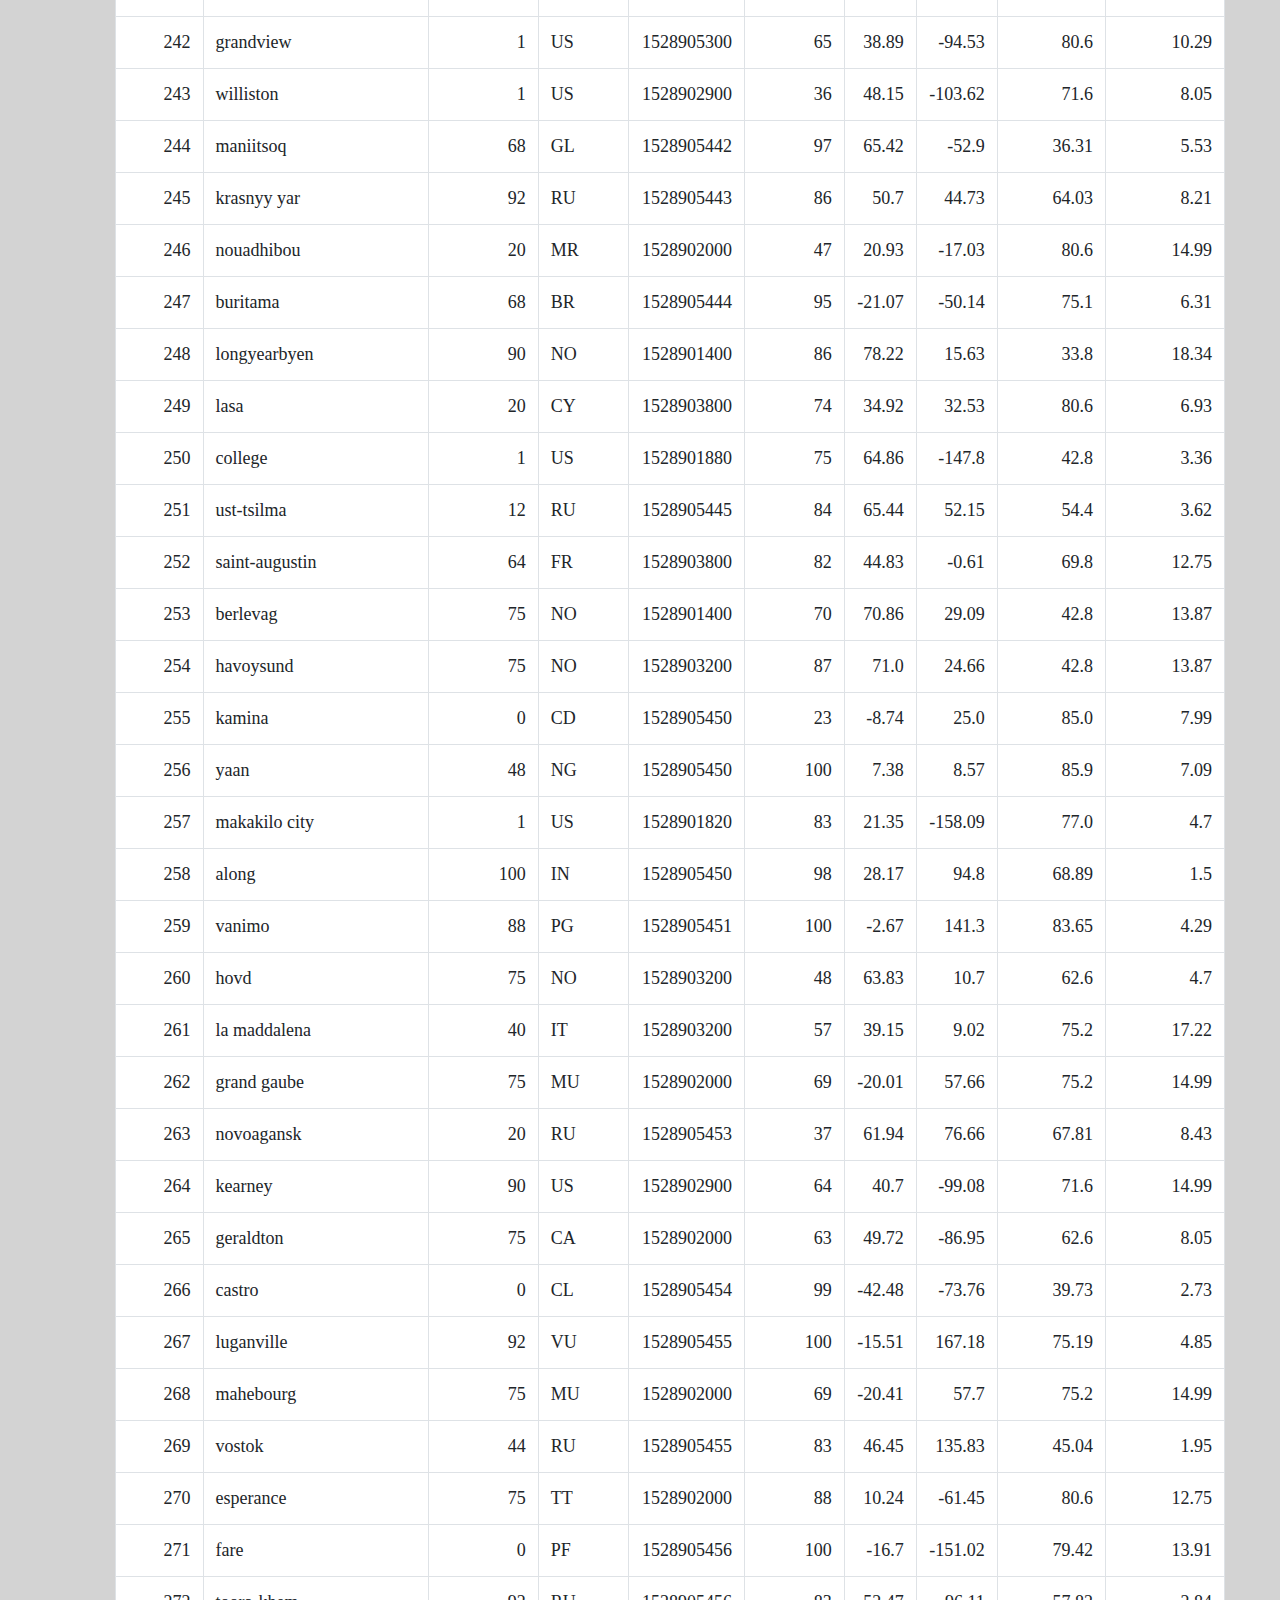
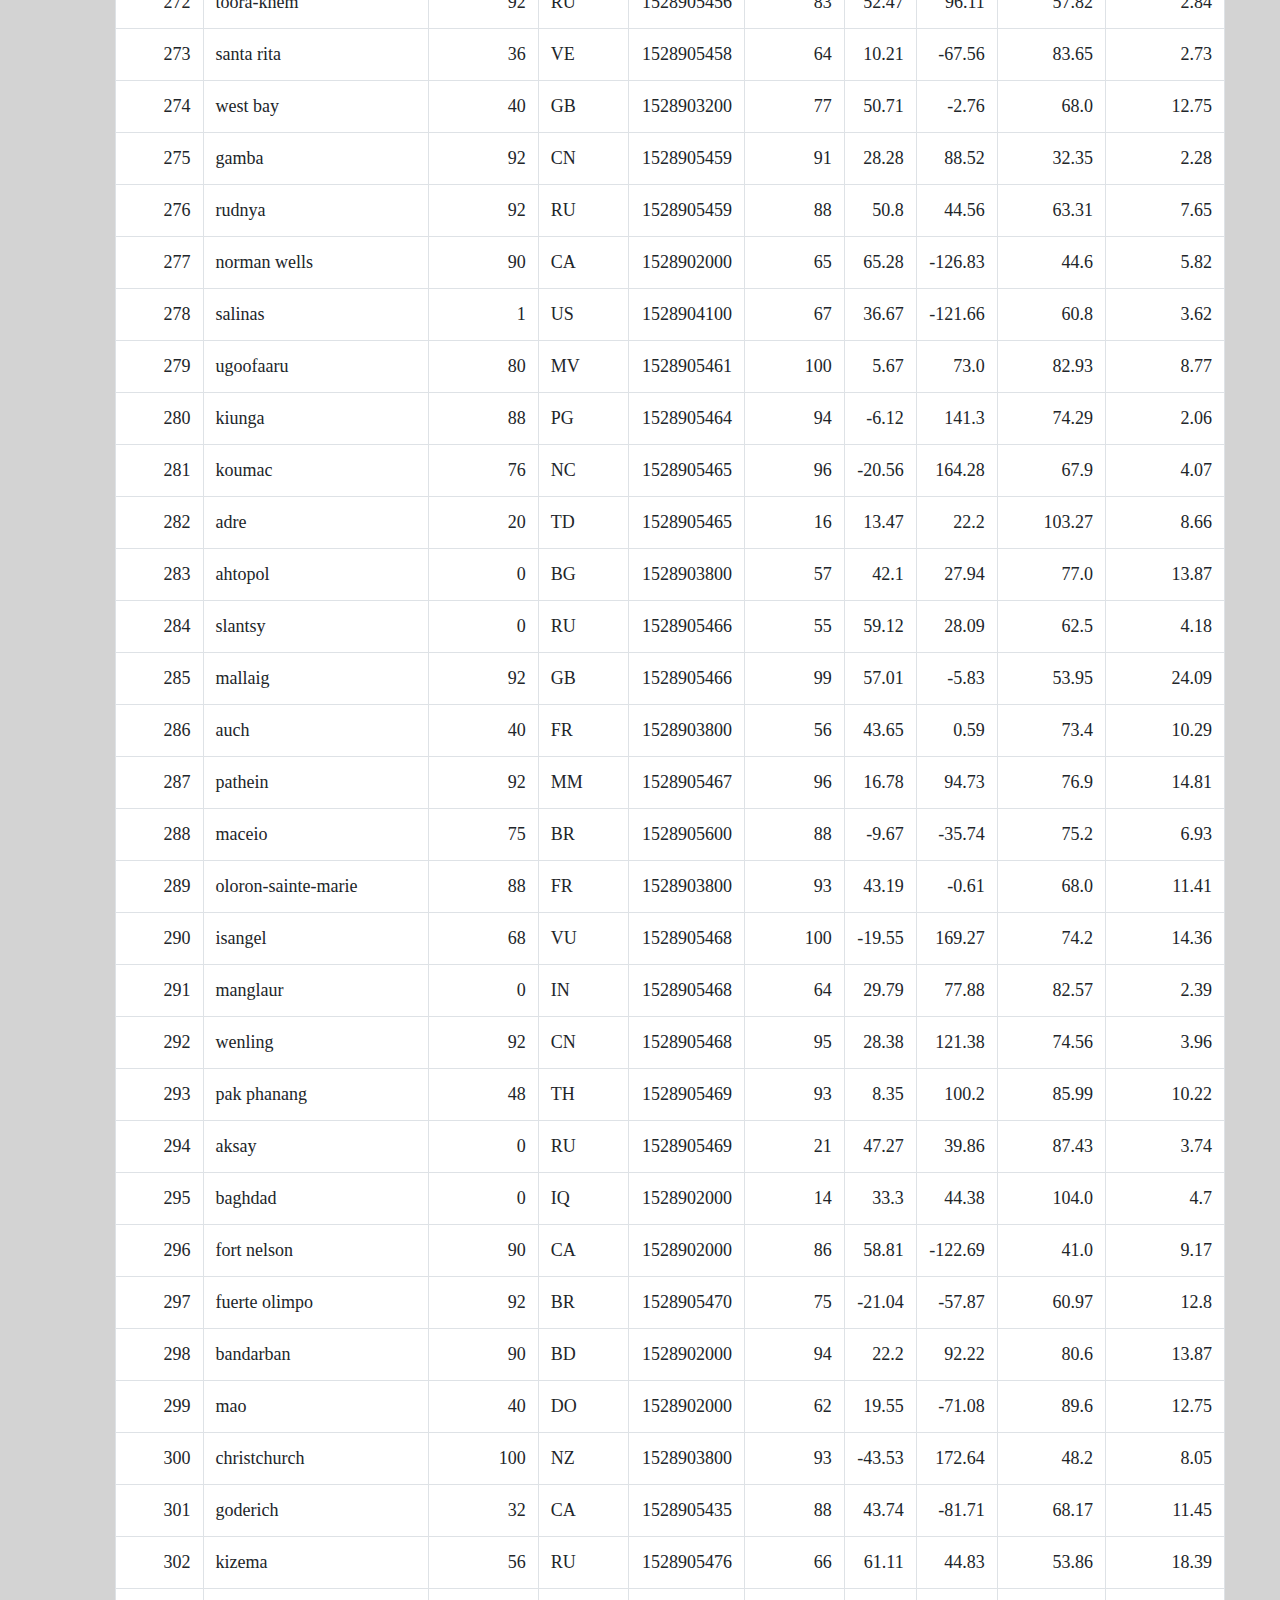
<file: data.html>
<!DOCTYPE html>
<html lang="en-us">
<head>
    <meta charset="UTF-8">
    <title>Data Page</title>
    <link rel="stylesheet" href="https://stackpath.bootstrapcdn.com/bootstrap/4.4.1/css/bootstrap.min.css" integrity="sha384-Vkoo8x4CGsO3+Hhxv8T/Q5PaXtkKtu6ug5TOeNV6gBiFeWPGFN9MuhOf23Q9Ifjh" crossorigin="anonymous">
    <link rel="stylesheet" type="text/css" href="data.css">
</head>

<body>
    <header>
        <nav class="navbar navbar-expand-lg navbar-light bg-light">
            <a class="navbar-brand" href="index.html">Latitude</a>
            <button class="navbar-toggler" type="button" data-toggle="collapse" data-target="#navbarSupportedContent" aria-controls="navbarSupportedContent" aria-expanded="false" aria-label="Toggle navigation">
              <span class="navbar-toggler-icon"></span>
            </button>
          
            <div class="collapse navbar-collapse" id="navbarSupportedContent">
              <ul class="navbar-nav mr-auto">
                <li class="nav-item active">
                  <a class="nav-link" href="index.html">Home <span class="sr-only">(current)</span></a>
                </li>
                <li class="nav-item">
                  <a class="nav-link" href="data.html">Data</a>
                </li>
                <li class="nav-item dropdown">
                  <a class="nav-link dropdown-toggle" href="#" id="navbarDropdown" role="button" data-toggle="dropdown" aria-haspopup="true" aria-expanded="false">
                    Plots
                  </a>
                  <div class="dropdown-menu" aria-labelledby="navbarDropdown">
                    <a class="dropdown-item" href="lat-vs-temp-viz.html">Max Temperature</a>
                    <a class="dropdown-item" href="lat-vs-humidity.html">Humidity</a>
                    <a class="dropdown-item" href="cloudiness.html">Cloudiness</a>
                    <a class="dropdown-item" href="wind-speed.html">Wind Speed</a>
                  </div>
                </li>
                <li class="nav-item">
                    <a class="nav-link" href="comparisons.html">Comparisons</a>
                  </li>
              </ul>
              <form class="form-inline my-2 my-lg-0">
                <input class="form-control mr-sm-2" type="search" placeholder="Search" aria-label="Search">
                <button class="btn btn-outline-success my-2 my-sm-0" type="submit">Search</button>
              </form>
            </div>
          </nav>
    </header>
    <br>
    <h2 id="landing-title">Data</h2>
      <main class="container">
        <section id="landing">
            <p>The following table includes all of the data used for plotting during this project.</p>
          <section id="figure">
            <table class="table table-bordered table-hover table-condensed">
                <thead><tr><th title="Field #1">City_ID</th>
                <th title="Field #2">City</th>
                <th title="Field #3">Cloudiness</th>
                <th title="Field #4">Country</th>
                <th title="Field #5">Date</th>
                <th title="Field #6">Humidity</th>
                <th title="Field #7">Lat</th>
                <th title="Field #8">Lng</th>
                <th title="Field #9">Max Temp</th>
                <th title="Field #10">Wind Speed</th>
                </tr></thead>
                <tbody><tr>
                <td align="right">0</td>
                <td>jacareacanga</td>
                <td align="right">0</td>
                <td>BR</td>
                <td align="right">1528902000</td>
                <td align="right">62</td>
                <td align="right">-6.22</td>
                <td align="right">-57.76</td>
                <td align="right">89.6</td>
                <td align="right">6.93</td>
                </tr>
                <tr>
                <td align="right">1</td>
                <td>kaitangata</td>
                <td align="right">100</td>
                <td>NZ</td>
                <td align="right">1528905304</td>
                <td align="right">94</td>
                <td align="right">-46.28</td>
                <td align="right">169.85</td>
                <td align="right">42.61</td>
                <td align="right">5.64</td>
                </tr>
                <tr>
                <td align="right">2</td>
                <td>goulburn</td>
                <td align="right">20</td>
                <td>AU</td>
                <td align="right">1528905078</td>
                <td align="right">91</td>
                <td align="right">-34.75</td>
                <td align="right">149.72</td>
                <td align="right">44.32</td>
                <td align="right">10.11</td>
                </tr>
                <tr>
                <td align="right">3</td>
                <td>lata</td>
                <td align="right">76</td>
                <td>IN</td>
                <td align="right">1528905305</td>
                <td align="right">89</td>
                <td align="right">30.78</td>
                <td align="right">78.62</td>
                <td align="right">59.89</td>
                <td align="right">0.94</td>
                </tr>
                <tr>
                <td align="right">4</td>
                <td>chokurdakh</td>
                <td align="right">0</td>
                <td>RU</td>
                <td align="right">1528905306</td>
                <td align="right">88</td>
                <td align="right">70.62</td>
                <td align="right">147.9</td>
                <td align="right">32.17</td>
                <td align="right">2.95</td>
                </tr>
                <tr>
                <td align="right">5</td>
                <td>martyush</td>
                <td align="right">92</td>
                <td>RU</td>
                <td align="right">1528905306</td>
                <td align="right">94</td>
                <td align="right">56.4</td>
                <td align="right">61.89</td>
                <td align="right">55.03</td>
                <td align="right">9.33</td>
                </tr>
                <tr>
                <td align="right">6</td>
                <td>hobart</td>
                <td align="right">20</td>
                <td>AU</td>
                <td align="right">1528902000</td>
                <td align="right">87</td>
                <td align="right">-42.88</td>
                <td align="right">147.33</td>
                <td align="right">44.6</td>
                <td align="right">8.05</td>
                </tr>
                <tr>
                <td align="right">7</td>
                <td>broken hill</td>
                <td align="right">0</td>
                <td>AU</td>
                <td align="right">1528905311</td>
                <td align="right">88</td>
                <td align="right">-31.97</td>
                <td align="right">141.45</td>
                <td align="right">44.5</td>
                <td align="right">7.31</td>
                </tr>
                <tr>
                <td align="right">8</td>
                <td>harnosand</td>
                <td align="right">0</td>
                <td>SE</td>
                <td align="right">1528903200</td>
                <td align="right">44</td>
                <td align="right">62.63</td>
                <td align="right">17.94</td>
                <td align="right">60.8</td>
                <td align="right">13.87</td>
                </tr>
                <tr>
                <td align="right">9</td>
                <td>tuatapere</td>
                <td align="right">0</td>
                <td>NZ</td>
                <td align="right">1528905312</td>
                <td align="right">100</td>
                <td align="right">-46.13</td>
                <td align="right">167.69</td>
                <td align="right">38.92</td>
                <td align="right">3.4</td>
                </tr>
                <tr>
                <td align="right">10</td>
                <td>puerto ayora</td>
                <td align="right">90</td>
                <td>EC</td>
                <td align="right">1528902000</td>
                <td align="right">69</td>
                <td align="right">-0.74</td>
                <td align="right">-90.35</td>
                <td align="right">77.0</td>
                <td align="right">13.87</td>
                </tr>
                <tr>
                <td align="right">11</td>
                <td>havre-saint-pierre</td>
                <td align="right">75</td>
                <td>CA</td>
                <td align="right">1528902000</td>
                <td align="right">58</td>
                <td align="right">50.23</td>
                <td align="right">-63.6</td>
                <td align="right">53.6</td>
                <td align="right">19.46</td>
                </tr>
                <tr>
                <td align="right">12</td>
                <td>punta arenas</td>
                <td align="right">0</td>
                <td>CL</td>
                <td align="right">1528902000</td>
                <td align="right">100</td>
                <td align="right">-53.16</td>
                <td align="right">-70.91</td>
                <td align="right">35.6</td>
                <td align="right">9.17</td>
                </tr>
                <tr>
                <td align="right">13</td>
                <td>tasiilaq</td>
                <td align="right">75</td>
                <td>GL</td>
                <td align="right">1528901400</td>
                <td align="right">60</td>
                <td align="right">65.61</td>
                <td align="right">-37.64</td>
                <td align="right">39.2</td>
                <td align="right">2.24</td>
                </tr>
                <tr>
                <td align="right">14</td>
                <td>chapais</td>
                <td align="right">40</td>
                <td>CA</td>
                <td align="right">1528902000</td>
                <td align="right">38</td>
                <td align="right">49.78</td>
                <td align="right">-74.86</td>
                <td align="right">59.0</td>
                <td align="right">10.29</td>
                </tr>
                <tr>
                <td align="right">15</td>
                <td>avarua</td>
                <td align="right">40</td>
                <td>CK</td>
                <td align="right">1528902000</td>
                <td align="right">56</td>
                <td align="right">-21.21</td>
                <td align="right">-159.78</td>
                <td align="right">73.4</td>
                <td align="right">10.29</td>
                </tr>
                <tr>
                <td align="right">16</td>
                <td>hofn</td>
                <td align="right">75</td>
                <td>IS</td>
                <td align="right">1528902000</td>
                <td align="right">87</td>
                <td align="right">64.25</td>
                <td align="right">-15.21</td>
                <td align="right">51.8</td>
                <td align="right">8.05</td>
                </tr>
                <tr>
                <td align="right">17</td>
                <td>yukamenskoye</td>
                <td align="right">92</td>
                <td>RU</td>
                <td align="right">1528905315</td>
                <td align="right">98</td>
                <td align="right">57.89</td>
                <td align="right">52.24</td>
                <td align="right">56.65</td>
                <td align="right">10.22</td>
                </tr>
                <tr>
                <td align="right">18</td>
                <td>khandbari</td>
                <td align="right">80</td>
                <td>NP</td>
                <td align="right">1528905315</td>
                <td align="right">67</td>
                <td align="right">27.38</td>
                <td align="right">87.21</td>
                <td align="right">44.59</td>
                <td align="right">1.39</td>
                </tr>
                <tr>
                <td align="right">19</td>
                <td>bethel</td>
                <td align="right">1</td>
                <td>US</td>
                <td align="right">1528901580</td>
                <td align="right">93</td>
                <td align="right">60.79</td>
                <td align="right">-161.76</td>
                <td align="right">44.6</td>
                <td align="right">8.05</td>
                </tr>
                <tr>
                <td align="right">20</td>
                <td>ushuaia</td>
                <td align="right">75</td>
                <td>AR</td>
                <td align="right">1528902000</td>
                <td align="right">64</td>
                <td align="right">-54.81</td>
                <td align="right">-68.31</td>
                <td align="right">41.0</td>
                <td align="right">3.36</td>
                </tr>
                <tr>
                <td align="right">21</td>
                <td>east london</td>
                <td align="right">0</td>
                <td>ZA</td>
                <td align="right">1528902000</td>
                <td align="right">37</td>
                <td align="right">-33.02</td>
                <td align="right">27.91</td>
                <td align="right">69.8</td>
                <td align="right">5.82</td>
                </tr>
                <tr>
                <td align="right">22</td>
                <td>bluff</td>
                <td align="right">76</td>
                <td>AU</td>
                <td align="right">1528905321</td>
                <td align="right">76</td>
                <td align="right">-23.58</td>
                <td align="right">149.07</td>
                <td align="right">61.96</td>
                <td align="right">4.74</td>
                </tr>
                <tr>
                <td align="right">23</td>
                <td>mount isa</td>
                <td align="right">75</td>
                <td>AU</td>
                <td align="right">1528902000</td>
                <td align="right">100</td>
                <td align="right">-20.73</td>
                <td align="right">139.49</td>
                <td align="right">64.4</td>
                <td align="right">3.29</td>
                </tr>
                <tr>
                <td align="right">24</td>
                <td>pevek</td>
                <td align="right">0</td>
                <td>RU</td>
                <td align="right">1528905321</td>
                <td align="right">71</td>
                <td align="right">69.7</td>
                <td align="right">170.27</td>
                <td align="right">36.94</td>
                <td align="right">6.98</td>
                </tr>
                <tr>
                <td align="right">25</td>
                <td>gao</td>
                <td align="right">24</td>
                <td>ML</td>
                <td align="right">1528905321</td>
                <td align="right">16</td>
                <td align="right">16.28</td>
                <td align="right">-0.04</td>
                <td align="right">110.02</td>
                <td align="right">4.97</td>
                </tr>
                <tr>
                <td align="right">26</td>
                <td>cabo san lucas</td>
                <td align="right">75</td>
                <td>MX</td>
                <td align="right">1528901160</td>
                <td align="right">74</td>
                <td align="right">22.89</td>
                <td align="right">-109.91</td>
                <td align="right">84.2</td>
                <td align="right">10.29</td>
                </tr>
                <tr>
                <td align="right">27</td>
                <td>sao filipe</td>
                <td align="right">0</td>
                <td>CV</td>
                <td align="right">1528905323</td>
                <td align="right">88</td>
                <td align="right">14.9</td>
                <td align="right">-24.5</td>
                <td align="right">75.73</td>
                <td align="right">13.02</td>
                </tr>
                <tr>
                <td align="right">28</td>
                <td>tiksi</td>
                <td align="right">44</td>
                <td>RU</td>
                <td align="right">1528905298</td>
                <td align="right">58</td>
                <td align="right">71.64</td>
                <td align="right">128.87</td>
                <td align="right">57.73</td>
                <td align="right">10.11</td>
                </tr>
                <tr>
                <td align="right">29</td>
                <td>busselton</td>
                <td align="right">92</td>
                <td>AU</td>
                <td align="right">1528905323</td>
                <td align="right">100</td>
                <td align="right">-33.64</td>
                <td align="right">115.35</td>
                <td align="right">60.43</td>
                <td align="right">10.56</td>
                </tr>
                <tr>
                <td align="right">30</td>
                <td>alofi</td>
                <td align="right">76</td>
                <td>NU</td>
                <td align="right">1528902000</td>
                <td align="right">88</td>
                <td align="right">-19.06</td>
                <td align="right">-169.92</td>
                <td align="right">71.6</td>
                <td align="right">3.36</td>
                </tr>
                <tr>
                <td align="right">31</td>
                <td>ola</td>
                <td align="right">75</td>
                <td>RU</td>
                <td align="right">1528902000</td>
                <td align="right">100</td>
                <td align="right">59.58</td>
                <td align="right">151.3</td>
                <td align="right">42.8</td>
                <td align="right">7.76</td>
                </tr>
                <tr>
                <td align="right">32</td>
                <td>atar</td>
                <td align="right">20</td>
                <td>MR</td>
                <td align="right">1528902000</td>
                <td align="right">19</td>
                <td align="right">20.52</td>
                <td align="right">-13.05</td>
                <td align="right">91.4</td>
                <td align="right">9.17</td>
                </tr>
                <tr>
                <td align="right">33</td>
                <td>rikitea</td>
                <td align="right">0</td>
                <td>PF</td>
                <td align="right">1528905325</td>
                <td align="right">100</td>
                <td align="right">-23.12</td>
                <td align="right">-134.97</td>
                <td align="right">73.57</td>
                <td align="right">8.66</td>
                </tr>
                <tr>
                <td align="right">34</td>
                <td>hermanus</td>
                <td align="right">0</td>
                <td>ZA</td>
                <td align="right">1528905325</td>
                <td align="right">24</td>
                <td align="right">-34.42</td>
                <td align="right">19.24</td>
                <td align="right">77.17</td>
                <td align="right">8.66</td>
                </tr>
                <tr>
                <td align="right">35</td>
                <td>ponta delgada</td>
                <td align="right">75</td>
                <td>PT</td>
                <td align="right">1528903800</td>
                <td align="right">88</td>
                <td align="right">37.73</td>
                <td align="right">-25.67</td>
                <td align="right">71.6</td>
                <td align="right">12.75</td>
                </tr>
                <tr>
                <td align="right">36</td>
                <td>bambari</td>
                <td align="right">24</td>
                <td>CF</td>
                <td align="right">1528905326</td>
                <td align="right">84</td>
                <td align="right">5.77</td>
                <td align="right">20.68</td>
                <td align="right">81.85</td>
                <td align="right">7.65</td>
                </tr>
                <tr>
                <td align="right">37</td>
                <td>cap malheureux</td>
                <td align="right">75</td>
                <td>MU</td>
                <td align="right">1528902000</td>
                <td align="right">69</td>
                <td align="right">-19.98</td>
                <td align="right">57.61</td>
                <td align="right">75.2</td>
                <td align="right">14.99</td>
                </tr>
                <tr>
                <td align="right">38</td>
                <td>puerto escondido</td>
                <td align="right">75</td>
                <td>MX</td>
                <td align="right">1528901100</td>
                <td align="right">65</td>
                <td align="right">15.86</td>
                <td align="right">-97.07</td>
                <td align="right">80.6</td>
                <td align="right">3.36</td>
                </tr>
                <tr>
                <td align="right">39</td>
                <td>qaanaaq</td>
                <td align="right">32</td>
                <td>GL</td>
                <td align="right">1528905330</td>
                <td align="right">100</td>
                <td align="right">77.48</td>
                <td align="right">-69.36</td>
                <td align="right">31.45</td>
                <td align="right">6.31</td>
                </tr>
                <tr>
                <td align="right">40</td>
                <td>new norfolk</td>
                <td align="right">20</td>
                <td>AU</td>
                <td align="right">1528902000</td>
                <td align="right">87</td>
                <td align="right">-42.78</td>
                <td align="right">147.06</td>
                <td align="right">44.6</td>
                <td align="right">8.05</td>
                </tr>
                <tr>
                <td align="right">41</td>
                <td>najran</td>
                <td align="right">40</td>
                <td>SA</td>
                <td align="right">1528902000</td>
                <td align="right">13</td>
                <td align="right">17.54</td>
                <td align="right">44.22</td>
                <td align="right">98.6</td>
                <td align="right">11.41</td>
                </tr>
                <tr>
                <td align="right">42</td>
                <td>isla mujeres</td>
                <td align="right">90</td>
                <td>MX</td>
                <td align="right">1528904340</td>
                <td align="right">100</td>
                <td align="right">21.23</td>
                <td align="right">-86.73</td>
                <td align="right">75.2</td>
                <td align="right">16.11</td>
                </tr>
                <tr>
                <td align="right">43</td>
                <td>mar del plata</td>
                <td align="right">0</td>
                <td>AR</td>
                <td align="right">1528905297</td>
                <td align="right">100</td>
                <td align="right">-46.43</td>
                <td align="right">-67.52</td>
                <td align="right">32.53</td>
                <td align="right">7.31</td>
                </tr>
                <tr>
                <td align="right">44</td>
                <td>provideniya</td>
                <td align="right">0</td>
                <td>RU</td>
                <td align="right">1528905332</td>
                <td align="right">91</td>
                <td align="right">64.42</td>
                <td align="right">-173.23</td>
                <td align="right">40.63</td>
                <td align="right">10.78</td>
                </tr>
                <tr>
                <td align="right">45</td>
                <td>jamestown</td>
                <td align="right">12</td>
                <td>AU</td>
                <td align="right">1528905333</td>
                <td align="right">88</td>
                <td align="right">-33.21</td>
                <td align="right">138.6</td>
                <td align="right">43.15</td>
                <td align="right">10.89</td>
                </tr>
                <tr>
                <td align="right">46</td>
                <td>medicine hat</td>
                <td align="right">20</td>
                <td>CA</td>
                <td align="right">1528902000</td>
                <td align="right">34</td>
                <td align="right">50.04</td>
                <td align="right">-110.68</td>
                <td align="right">66.2</td>
                <td align="right">14.99</td>
                </tr>
                <tr>
                <td align="right">47</td>
                <td>katsuura</td>
                <td align="right">8</td>
                <td>JP</td>
                <td align="right">1528905334</td>
                <td align="right">88</td>
                <td align="right">33.93</td>
                <td align="right">134.5</td>
                <td align="right">62.05</td>
                <td align="right">7.54</td>
                </tr>
                <tr>
                <td align="right">48</td>
                <td>aklavik</td>
                <td align="right">20</td>
                <td>CA</td>
                <td align="right">1528902000</td>
                <td align="right">53</td>
                <td align="right">68.22</td>
                <td align="right">-135.01</td>
                <td align="right">51.8</td>
                <td align="right">11.41</td>
                </tr>
                <tr>
                <td align="right">49</td>
                <td>tuktoyaktuk</td>
                <td align="right">20</td>
                <td>CA</td>
                <td align="right">1528902000</td>
                <td align="right">61</td>
                <td align="right">69.44</td>
                <td align="right">-133.03</td>
                <td align="right">46.4</td>
                <td align="right">6.93</td>
                </tr>
                <tr>
                <td align="right">50</td>
                <td>kapaa</td>
                <td align="right">90</td>
                <td>US</td>
                <td align="right">1528901760</td>
                <td align="right">88</td>
                <td align="right">22.08</td>
                <td align="right">-159.32</td>
                <td align="right">75.2</td>
                <td align="right">14.99</td>
                </tr>
                <tr>
                <td align="right">51</td>
                <td>mildura</td>
                <td align="right">0</td>
                <td>AU</td>
                <td align="right">1528905300</td>
                <td align="right">92</td>
                <td align="right">-34.18</td>
                <td align="right">142.16</td>
                <td align="right">45.67</td>
                <td align="right">9.66</td>
                </tr>
                <tr>
                <td align="right">52</td>
                <td>souillac</td>
                <td align="right">75</td>
                <td>FR</td>
                <td align="right">1528903800</td>
                <td align="right">49</td>
                <td align="right">45.6</td>
                <td align="right">-0.6</td>
                <td align="right">73.4</td>
                <td align="right">10.29</td>
                </tr>
                <tr>
                <td align="right">53</td>
                <td>lorengau</td>
                <td align="right">100</td>
                <td>PG</td>
                <td align="right">1528905336</td>
                <td align="right">100</td>
                <td align="right">-2.02</td>
                <td align="right">147.27</td>
                <td align="right">80.59</td>
                <td align="right">3.85</td>
                </tr>
                <tr>
                <td align="right">54</td>
                <td>praia</td>
                <td align="right">20</td>
                <td>BR</td>
                <td align="right">1528902000</td>
                <td align="right">47</td>
                <td align="right">-20.25</td>
                <td align="right">-43.81</td>
                <td align="right">82.4</td>
                <td align="right">3.36</td>
                </tr>
                <tr>
                <td align="right">55</td>
                <td>port alfred</td>
                <td align="right">0</td>
                <td>ZA</td>
                <td align="right">1528905338</td>
                <td align="right">50</td>
                <td align="right">-33.59</td>
                <td align="right">26.89</td>
                <td align="right">76.54</td>
                <td align="right">7.2</td>
                </tr>
                <tr>
                <td align="right">56</td>
                <td>barranca</td>
                <td align="right">0</td>
                <td>PE</td>
                <td align="right">1528905339</td>
                <td align="right">98</td>
                <td align="right">-10.75</td>
                <td align="right">-77.76</td>
                <td align="right">61.87</td>
                <td align="right">9.89</td>
                </tr>
                <tr>
                <td align="right">57</td>
                <td>nome</td>
                <td align="right">40</td>
                <td>US</td>
                <td align="right">1528902900</td>
                <td align="right">70</td>
                <td align="right">30.04</td>
                <td align="right">-94.42</td>
                <td align="right">87.8</td>
                <td align="right">3.36</td>
                </tr>
                <tr>
                <td align="right">58</td>
                <td>matay</td>
                <td align="right">0</td>
                <td>EG</td>
                <td align="right">1528905339</td>
                <td align="right">23</td>
                <td align="right">28.42</td>
                <td align="right">30.79</td>
                <td align="right">97.69</td>
                <td align="right">6.98</td>
                </tr>
                <tr>
                <td align="right">59</td>
                <td>saskylakh</td>
                <td align="right">48</td>
                <td>RU</td>
                <td align="right">1528905339</td>
                <td align="right">55</td>
                <td align="right">71.97</td>
                <td align="right">114.09</td>
                <td align="right">59.53</td>
                <td align="right">5.86</td>
                </tr>
                <tr>
                <td align="right">60</td>
                <td>itarema</td>
                <td align="right">0</td>
                <td>BR</td>
                <td align="right">1528905340</td>
                <td align="right">61</td>
                <td align="right">-2.92</td>
                <td align="right">-39.92</td>
                <td align="right">88.33</td>
                <td align="right">12.57</td>
                </tr>
                <tr>
                <td align="right">61</td>
                <td>butaritari</td>
                <td align="right">56</td>
                <td>KI</td>
                <td align="right">1528905340</td>
                <td align="right">100</td>
                <td align="right">3.07</td>
                <td align="right">172.79</td>
                <td align="right">81.13</td>
                <td align="right">7.31</td>
                </tr>
                <tr>
                <td align="right">62</td>
                <td>peniche</td>
                <td align="right">20</td>
                <td>PT</td>
                <td align="right">1528903800</td>
                <td align="right">64</td>
                <td align="right">39.36</td>
                <td align="right">-9.38</td>
                <td align="right">75.2</td>
                <td align="right">12.75</td>
                </tr>
                <tr>
                <td align="right">63</td>
                <td>beloha</td>
                <td align="right">0</td>
                <td>MG</td>
                <td align="right">1528905340</td>
                <td align="right">57</td>
                <td align="right">-25.17</td>
                <td align="right">45.06</td>
                <td align="right">71.95</td>
                <td align="right">16.37</td>
                </tr>
                <tr>
                <td align="right">64</td>
                <td>anadyr</td>
                <td align="right">0</td>
                <td>RU</td>
                <td align="right">1528902000</td>
                <td align="right">57</td>
                <td align="right">64.73</td>
                <td align="right">177.51</td>
                <td align="right">48.2</td>
                <td align="right">4.47</td>
                </tr>
                <tr>
                <td align="right">65</td>
                <td>luderitz</td>
                <td align="right">12</td>
                <td>NA</td>
                <td align="right">1528905342</td>
                <td align="right">64</td>
                <td align="right">-26.65</td>
                <td align="right">15.16</td>
                <td align="right">64.03</td>
                <td align="right">17.38</td>
                </tr>
                <tr>
                <td align="right">66</td>
                <td>rochester</td>
                <td align="right">1</td>
                <td>US</td>
                <td align="right">1528902960</td>
                <td align="right">37</td>
                <td align="right">44.02</td>
                <td align="right">-92.46</td>
                <td align="right">73.4</td>
                <td align="right">6.93</td>
                </tr>
                <tr>
                <td align="right">67</td>
                <td>bosaso</td>
                <td align="right">0</td>
                <td>SO</td>
                <td align="right">1528905347</td>
                <td align="right">86</td>
                <td align="right">11.28</td>
                <td align="right">49.18</td>
                <td align="right">89.77</td>
                <td align="right">3.96</td>
                </tr>
                <tr>
                <td align="right">68</td>
                <td>faanui</td>
                <td align="right">0</td>
                <td>PF</td>
                <td align="right">1528905347</td>
                <td align="right">100</td>
                <td align="right">-16.48</td>
                <td align="right">-151.75</td>
                <td align="right">79.96</td>
                <td align="right">11.79</td>
                </tr>
                <tr>
                <td align="right">69</td>
                <td>grindavik</td>
                <td align="right">75</td>
                <td>IS</td>
                <td align="right">1528902000</td>
                <td align="right">70</td>
                <td align="right">63.84</td>
                <td align="right">-22.43</td>
                <td align="right">48.2</td>
                <td align="right">5.82</td>
                </tr>
                <tr>
                <td align="right">70</td>
                <td>margate</td>
                <td align="right">20</td>
                <td>AU</td>
                <td align="right">1528902000</td>
                <td align="right">87</td>
                <td align="right">-43.03</td>
                <td align="right">147.26</td>
                <td align="right">44.6</td>
                <td align="right">8.05</td>
                </tr>
                <tr>
                <td align="right">71</td>
                <td>marsh harbour</td>
                <td align="right">88</td>
                <td>BS</td>
                <td align="right">1528905349</td>
                <td align="right">95</td>
                <td align="right">26.54</td>
                <td align="right">-77.06</td>
                <td align="right">82.39</td>
                <td align="right">10.0</td>
                </tr>
                <tr>
                <td align="right">72</td>
                <td>comodoro rivadavia</td>
                <td align="right">40</td>
                <td>AR</td>
                <td align="right">1528902000</td>
                <td align="right">60</td>
                <td align="right">-45.87</td>
                <td align="right">-67.48</td>
                <td align="right">42.8</td>
                <td align="right">9.17</td>
                </tr>
                <tr>
                <td align="right">73</td>
                <td>upernavik</td>
                <td align="right">92</td>
                <td>GL</td>
                <td align="right">1528905350</td>
                <td align="right">100</td>
                <td align="right">72.79</td>
                <td align="right">-56.15</td>
                <td align="right">29.29</td>
                <td align="right">3.74</td>
                </tr>
                <tr>
                <td align="right">74</td>
                <td>uige</td>
                <td align="right">0</td>
                <td>AO</td>
                <td align="right">1528905350</td>
                <td align="right">29</td>
                <td align="right">-7.61</td>
                <td align="right">15.06</td>
                <td align="right">86.8</td>
                <td align="right">3.18</td>
                </tr>
                <tr>
                <td align="right">75</td>
                <td>bredasdorp</td>
                <td align="right">0</td>
                <td>ZA</td>
                <td align="right">1528902000</td>
                <td align="right">23</td>
                <td align="right">-34.53</td>
                <td align="right">20.04</td>
                <td align="right">82.4</td>
                <td align="right">5.82</td>
                </tr>
                <tr>
                <td align="right">76</td>
                <td>bodden town</td>
                <td align="right">40</td>
                <td>KY</td>
                <td align="right">1528902000</td>
                <td align="right">78</td>
                <td align="right">19.28</td>
                <td align="right">-81.25</td>
                <td align="right">80.6</td>
                <td align="right">16.11</td>
                </tr>
                <tr>
                <td align="right">77</td>
                <td>guerrero negro</td>
                <td align="right">44</td>
                <td>MX</td>
                <td align="right">1528905350</td>
                <td align="right">88</td>
                <td align="right">27.97</td>
                <td align="right">-114.04</td>
                <td align="right">63.85</td>
                <td align="right">3.74</td>
                </tr>
                <tr>
                <td align="right">78</td>
                <td>bilma</td>
                <td align="right">0</td>
                <td>NE</td>
                <td align="right">1528905351</td>
                <td align="right">12</td>
                <td align="right">18.69</td>
                <td align="right">12.92</td>
                <td align="right">110.47</td>
                <td align="right">4.63</td>
                </tr>
                <tr>
                <td align="right">79</td>
                <td>carnarvon</td>
                <td align="right">0</td>
                <td>ZA</td>
                <td align="right">1528905351</td>
                <td align="right">30</td>
                <td align="right">-30.97</td>
                <td align="right">22.13</td>
                <td align="right">60.43</td>
                <td align="right">14.25</td>
                </tr>
                <tr>
                <td align="right">80</td>
                <td>ponta do sol</td>
                <td align="right">12</td>
                <td>BR</td>
                <td align="right">1528905352</td>
                <td align="right">72</td>
                <td align="right">-20.63</td>
                <td align="right">-46.0</td>
                <td align="right">78.25</td>
                <td align="right">3.96</td>
                </tr>
                <tr>
                <td align="right">81</td>
                <td>vila franca do campo</td>
                <td align="right">75</td>
                <td>PT</td>
                <td align="right">1528903800</td>
                <td align="right">88</td>
                <td align="right">37.72</td>
                <td align="right">-25.43</td>
                <td align="right">71.6</td>
                <td align="right">12.75</td>
                </tr>
                <tr>
                <td align="right">82</td>
                <td>puerto del rosario</td>
                <td align="right">20</td>
                <td>ES</td>
                <td align="right">1528903800</td>
                <td align="right">60</td>
                <td align="right">28.5</td>
                <td align="right">-13.86</td>
                <td align="right">73.4</td>
                <td align="right">17.22</td>
                </tr>
                <tr>
                <td align="right">83</td>
                <td>sitka</td>
                <td align="right">20</td>
                <td>US</td>
                <td align="right">1528905353</td>
                <td align="right">92</td>
                <td align="right">37.17</td>
                <td align="right">-99.65</td>
                <td align="right">74.02</td>
                <td align="right">5.97</td>
                </tr>
                <tr>
                <td align="right">84</td>
                <td>camacha</td>
                <td align="right">75</td>
                <td>PT</td>
                <td align="right">1528903800</td>
                <td align="right">72</td>
                <td align="right">33.08</td>
                <td align="right">-16.33</td>
                <td align="right">68.0</td>
                <td align="right">16.11</td>
                </tr>
                <tr>
                <td align="right">85</td>
                <td>saint-philippe</td>
                <td align="right">1</td>
                <td>CA</td>
                <td align="right">1528902900</td>
                <td align="right">54</td>
                <td align="right">45.36</td>
                <td align="right">-73.48</td>
                <td align="right">78.8</td>
                <td align="right">11.41</td>
                </tr>
                <tr>
                <td align="right">86</td>
                <td>port blair</td>
                <td align="right">92</td>
                <td>IN</td>
                <td align="right">1528905357</td>
                <td align="right">97</td>
                <td align="right">11.67</td>
                <td align="right">92.75</td>
                <td align="right">84.37</td>
                <td align="right">25.1</td>
                </tr>
                <tr>
                <td align="right">87</td>
                <td>albany</td>
                <td align="right">90</td>
                <td>US</td>
                <td align="right">1528903860</td>
                <td align="right">68</td>
                <td align="right">42.65</td>
                <td align="right">-73.75</td>
                <td align="right">69.8</td>
                <td align="right">3.36</td>
                </tr>
                <tr>
                <td align="right">88</td>
                <td>barrow</td>
                <td align="right">88</td>
                <td>AR</td>
                <td align="right">1528905182</td>
                <td align="right">72</td>
                <td align="right">-38.31</td>
                <td align="right">-60.23</td>
                <td align="right">50.26</td>
                <td align="right">8.21</td>
                </tr>
                <tr>
                <td align="right">89</td>
                <td>qorveh</td>
                <td align="right">92</td>
                <td>IR</td>
                <td align="right">1528905357</td>
                <td align="right">22</td>
                <td align="right">35.17</td>
                <td align="right">47.8</td>
                <td align="right">76.72</td>
                <td align="right">3.18</td>
                </tr>
                <tr>
                <td align="right">90</td>
                <td>san jeronimo</td>
                <td align="right">90</td>
                <td>PE</td>
                <td align="right">1528902000</td>
                <td align="right">81</td>
                <td align="right">-13.65</td>
                <td align="right">-73.37</td>
                <td align="right">46.4</td>
                <td align="right">2.39</td>
                </tr>
                <tr>
                <td align="right">91</td>
                <td>mataura</td>
                <td align="right">24</td>
                <td>NZ</td>
                <td align="right">1528905299</td>
                <td align="right">79</td>
                <td align="right">-46.19</td>
                <td align="right">168.86</td>
                <td align="right">25.69</td>
                <td align="right">3.18</td>
                </tr>
                <tr>
                <td align="right">92</td>
                <td>buala</td>
                <td align="right">64</td>
                <td>SB</td>
                <td align="right">1528905359</td>
                <td align="right">100</td>
                <td align="right">-8.15</td>
                <td align="right">159.59</td>
                <td align="right">78.7</td>
                <td align="right">4.18</td>
                </tr>
                <tr>
                <td align="right">93</td>
                <td>eyl</td>
                <td align="right">20</td>
                <td>SO</td>
                <td align="right">1528905359</td>
                <td align="right">57</td>
                <td align="right">7.98</td>
                <td align="right">49.82</td>
                <td align="right">86.62</td>
                <td align="right">22.41</td>
                </tr>
                <tr>
                <td align="right">94</td>
                <td>abu dhabi</td>
                <td align="right">0</td>
                <td>AE</td>
                <td align="right">1528902000</td>
                <td align="right">29</td>
                <td align="right">24.47</td>
                <td align="right">54.37</td>
                <td align="right">98.6</td>
                <td align="right">16.11</td>
                </tr>
                <tr>
                <td align="right">95</td>
                <td>tahe</td>
                <td align="right">92</td>
                <td>CN</td>
                <td align="right">1528905359</td>
                <td align="right">98</td>
                <td align="right">52.34</td>
                <td align="right">124.71</td>
                <td align="right">51.43</td>
                <td align="right">2.17</td>
                </tr>
                <tr>
                <td align="right">96</td>
                <td>chuy</td>
                <td align="right">80</td>
                <td>UY</td>
                <td align="right">1528905099</td>
                <td align="right">93</td>
                <td align="right">-33.69</td>
                <td align="right">-53.46</td>
                <td align="right">52.87</td>
                <td align="right">28.9</td>
                </tr>
                <tr>
                <td align="right">97</td>
                <td>dzerzhinskoye</td>
                <td align="right">8</td>
                <td>RU</td>
                <td align="right">1528905360</td>
                <td align="right">69</td>
                <td align="right">56.84</td>
                <td align="right">95.22</td>
                <td align="right">65.11</td>
                <td align="right">3.85</td>
                </tr>
                <tr>
                <td align="right">98</td>
                <td>vanavara</td>
                <td align="right">0</td>
                <td>RU</td>
                <td align="right">1528905360</td>
                <td align="right">50</td>
                <td align="right">60.35</td>
                <td align="right">102.28</td>
                <td align="right">64.21</td>
                <td align="right">5.64</td>
                </tr>
                <tr>
                <td align="right">99</td>
                <td>muros</td>
                <td align="right">40</td>
                <td>ES</td>
                <td align="right">1528903800</td>
                <td align="right">72</td>
                <td align="right">42.77</td>
                <td align="right">-9.06</td>
                <td align="right">66.2</td>
                <td align="right">10.29</td>
                </tr>
                <tr>
                <td align="right">100</td>
                <td>auchel</td>
                <td align="right">0</td>
                <td>FR</td>
                <td align="right">1528903800</td>
                <td align="right">49</td>
                <td align="right">50.51</td>
                <td align="right">2.47</td>
                <td align="right">68.0</td>
                <td align="right">3.36</td>
                </tr>
                <tr>
                <td align="right">101</td>
                <td>bubaque</td>
                <td align="right">40</td>
                <td>GW</td>
                <td align="right">1528902000</td>
                <td align="right">55</td>
                <td align="right">11.28</td>
                <td align="right">-15.83</td>
                <td align="right">91.4</td>
                <td align="right">11.41</td>
                </tr>
                <tr>
                <td align="right">102</td>
                <td>khatanga</td>
                <td align="right">8</td>
                <td>RU</td>
                <td align="right">1528905361</td>
                <td align="right">65</td>
                <td align="right">71.98</td>
                <td align="right">102.47</td>
                <td align="right">60.97</td>
                <td align="right">4.63</td>
                </tr>
                <tr>
                <td align="right">103</td>
                <td>los banos</td>
                <td align="right">1</td>
                <td>US</td>
                <td align="right">1528904100</td>
                <td align="right">67</td>
                <td align="right">37.06</td>
                <td align="right">-120.85</td>
                <td align="right">75.2</td>
                <td align="right">4.74</td>
                </tr>
                <tr>
                <td align="right">104</td>
                <td>labuhan</td>
                <td align="right">12</td>
                <td>ID</td>
                <td align="right">1528905361</td>
                <td align="right">95</td>
                <td align="right">-2.54</td>
                <td align="right">115.51</td>
                <td align="right">72.94</td>
                <td align="right">1.83</td>
                </tr>
                <tr>
                <td align="right">105</td>
                <td>saint-paul</td>
                <td align="right">75</td>
                <td>FR</td>
                <td align="right">1528903800</td>
                <td align="right">56</td>
                <td align="right">45.22</td>
                <td align="right">1.9</td>
                <td align="right">68.0</td>
                <td align="right">14.99</td>
                </tr>
                <tr>
                <td align="right">106</td>
                <td>petatlan</td>
                <td align="right">90</td>
                <td>MX</td>
                <td align="right">1528901220</td>
                <td align="right">74</td>
                <td align="right">17.52</td>
                <td align="right">-101.27</td>
                <td align="right">84.2</td>
                <td align="right">1.83</td>
                </tr>
                <tr>
                <td align="right">107</td>
                <td>baykit</td>
                <td align="right">36</td>
                <td>RU</td>
                <td align="right">1528905366</td>
                <td align="right">68</td>
                <td align="right">61.68</td>
                <td align="right">96.39</td>
                <td align="right">63.94</td>
                <td align="right">4.29</td>
                </tr>
                <tr>
                <td align="right">108</td>
                <td>dalby</td>
                <td align="right">75</td>
                <td>AU</td>
                <td align="right">1528902000</td>
                <td align="right">93</td>
                <td align="right">-27.18</td>
                <td align="right">151.26</td>
                <td align="right">53.6</td>
                <td align="right">2.24</td>
                </tr>
                <tr>
                <td align="right">109</td>
                <td>yellowknife</td>
                <td align="right">90</td>
                <td>CA</td>
                <td align="right">1528902540</td>
                <td align="right">93</td>
                <td align="right">62.45</td>
                <td align="right">-114.38</td>
                <td align="right">46.4</td>
                <td align="right">8.05</td>
                </tr>
                <tr>
                <td align="right">110</td>
                <td>hilo</td>
                <td align="right">75</td>
                <td>US</td>
                <td align="right">1528901580</td>
                <td align="right">88</td>
                <td align="right">19.71</td>
                <td align="right">-155.08</td>
                <td align="right">66.2</td>
                <td align="right">5.82</td>
                </tr>
                <tr>
                <td align="right">111</td>
                <td>turukhansk</td>
                <td align="right">36</td>
                <td>RU</td>
                <td align="right">1528905297</td>
                <td align="right">76</td>
                <td align="right">65.8</td>
                <td align="right">87.96</td>
                <td align="right">66.37</td>
                <td align="right">6.42</td>
                </tr>
                <tr>
                <td align="right">112</td>
                <td>dingle</td>
                <td align="right">68</td>
                <td>PH</td>
                <td align="right">1528905368</td>
                <td align="right">82</td>
                <td align="right">11.0</td>
                <td align="right">122.67</td>
                <td align="right">79.96</td>
                <td align="right">8.21</td>
                </tr>
                <tr>
                <td align="right">113</td>
                <td>dillon</td>
                <td align="right">1</td>
                <td>US</td>
                <td align="right">1528901580</td>
                <td align="right">44</td>
                <td align="right">45.22</td>
                <td align="right">-112.64</td>
                <td align="right">57.2</td>
                <td align="right">5.82</td>
                </tr>
                <tr>
                <td align="right">114</td>
                <td>labytnangi</td>
                <td align="right">64</td>
                <td>RU</td>
                <td align="right">1528905370</td>
                <td align="right">75</td>
                <td align="right">66.66</td>
                <td align="right">66.39</td>
                <td align="right">47.11</td>
                <td align="right">17.49</td>
                </tr>
                <tr>
                <td align="right">115</td>
                <td>gigmoto</td>
                <td align="right">36</td>
                <td>PH</td>
                <td align="right">1528905370</td>
                <td align="right">98</td>
                <td align="right">13.78</td>
                <td align="right">124.39</td>
                <td align="right">83.56</td>
                <td align="right">17.6</td>
                </tr>
                <tr>
                <td align="right">116</td>
                <td>nouakchott</td>
                <td align="right">68</td>
                <td>MR</td>
                <td align="right">1528905371</td>
                <td align="right">76</td>
                <td align="right">18.08</td>
                <td align="right">-15.98</td>
                <td align="right">76.72</td>
                <td align="right">1.39</td>
                </tr>
                <tr>
                <td align="right">117</td>
                <td>rumoi</td>
                <td align="right">92</td>
                <td>JP</td>
                <td align="right">1528905371</td>
                <td align="right">100</td>
                <td align="right">43.93</td>
                <td align="right">141.67</td>
                <td align="right">44.41</td>
                <td align="right">8.1</td>
                </tr>
                <tr>
                <td align="right">118</td>
                <td>dikson</td>
                <td align="right">32</td>
                <td>RU</td>
                <td align="right">1528905373</td>
                <td align="right">100</td>
                <td align="right">73.51</td>
                <td align="right">80.55</td>
                <td align="right">31.09</td>
                <td align="right">13.13</td>
                </tr>
                <tr>
                <td align="right">119</td>
                <td>chinsali</td>
                <td align="right">0</td>
                <td>ZM</td>
                <td align="right">1528905377</td>
                <td align="right">36</td>
                <td align="right">-10.55</td>
                <td align="right">32.07</td>
                <td align="right">73.39</td>
                <td align="right">9.22</td>
                </tr>
                <tr>
                <td align="right">120</td>
                <td>georgetown</td>
                <td align="right">75</td>
                <td>GY</td>
                <td align="right">1528902000</td>
                <td align="right">78</td>
                <td align="right">6.8</td>
                <td align="right">-58.16</td>
                <td align="right">82.4</td>
                <td align="right">9.17</td>
                </tr>
                <tr>
                <td align="right">121</td>
                <td>tooele</td>
                <td align="right">1</td>
                <td>US</td>
                <td align="right">1528902900</td>
                <td align="right">35</td>
                <td align="right">40.53</td>
                <td align="right">-112.3</td>
                <td align="right">73.4</td>
                <td align="right">9.17</td>
                </tr>
                <tr>
                <td align="right">122</td>
                <td>nikolskoye</td>
                <td align="right">40</td>
                <td>RU</td>
                <td align="right">1528902000</td>
                <td align="right">41</td>
                <td align="right">59.7</td>
                <td align="right">30.79</td>
                <td align="right">60.8</td>
                <td align="right">4.47</td>
                </tr>
                <tr>
                <td align="right">123</td>
                <td>bodo</td>
                <td align="right">80</td>
                <td>CI</td>
                <td align="right">1528905379</td>
                <td align="right">66</td>
                <td align="right">5.91</td>
                <td align="right">-4.68</td>
                <td align="right">87.7</td>
                <td align="right">8.21</td>
                </tr>
                <tr>
                <td align="right">124</td>
                <td>minador do negrao</td>
                <td align="right">32</td>
                <td>BR</td>
                <td align="right">1528905379</td>
                <td align="right">80</td>
                <td align="right">-9.31</td>
                <td align="right">-36.86</td>
                <td align="right">76.81</td>
                <td align="right">13.24</td>
                </tr>
                <tr>
                <td align="right">125</td>
                <td>sambava</td>
                <td align="right">88</td>
                <td>MG</td>
                <td align="right">1528905379</td>
                <td align="right">100</td>
                <td align="right">-14.27</td>
                <td align="right">50.17</td>
                <td align="right">77.35</td>
                <td align="right">19.73</td>
                </tr>
                <tr>
                <td align="right">126</td>
                <td>yerbogachen</td>
                <td align="right">0</td>
                <td>RU</td>
                <td align="right">1528905380</td>
                <td align="right">44</td>
                <td align="right">61.28</td>
                <td align="right">108.01</td>
                <td align="right">64.93</td>
                <td align="right">7.43</td>
                </tr>
                <tr>
                <td align="right">127</td>
                <td>kahului</td>
                <td align="right">1</td>
                <td>US</td>
                <td align="right">1528901760</td>
                <td align="right">93</td>
                <td align="right">20.89</td>
                <td align="right">-156.47</td>
                <td align="right">66.2</td>
                <td align="right">3.36</td>
                </tr>
                <tr>
                <td align="right">128</td>
                <td>clyde river</td>
                <td align="right">75</td>
                <td>CA</td>
                <td align="right">1528902660</td>
                <td align="right">100</td>
                <td align="right">70.47</td>
                <td align="right">-68.59</td>
                <td align="right">35.6</td>
                <td align="right">21.92</td>
                </tr>
                <tr>
                <td align="right">129</td>
                <td>ancud</td>
                <td align="right">20</td>
                <td>CL</td>
                <td align="right">1528905381</td>
                <td align="right">90</td>
                <td align="right">-41.87</td>
                <td align="right">-73.83</td>
                <td align="right">39.1</td>
                <td align="right">2.73</td>
                </tr>
                <tr>
                <td align="right">130</td>
                <td>beringovskiy</td>
                <td align="right">0</td>
                <td>RU</td>
                <td align="right">1528905381</td>
                <td align="right">88</td>
                <td align="right">63.05</td>
                <td align="right">179.32</td>
                <td align="right">39.37</td>
                <td align="right">3.4</td>
                </tr>
                <tr>
                <td align="right">131</td>
                <td>majene</td>
                <td align="right">32</td>
                <td>ID</td>
                <td align="right">1528905382</td>
                <td align="right">100</td>
                <td align="right">-3.54</td>
                <td align="right">118.97</td>
                <td align="right">81.85</td>
                <td align="right">11.01</td>
                </tr>
                <tr>
                <td align="right">132</td>
                <td>ahar</td>
                <td align="right">36</td>
                <td>IR</td>
                <td align="right">1528905382</td>
                <td align="right">62</td>
                <td align="right">38.48</td>
                <td align="right">47.07</td>
                <td align="right">62.77</td>
                <td align="right">3.74</td>
                </tr>
                <tr>
                <td align="right">133</td>
                <td>ilhabela</td>
                <td align="right">80</td>
                <td>BR</td>
                <td align="right">1528905382</td>
                <td align="right">98</td>
                <td align="right">-23.78</td>
                <td align="right">-45.36</td>
                <td align="right">72.85</td>
                <td align="right">2.28</td>
                </tr>
                <tr>
                <td align="right">134</td>
                <td>listvyagi</td>
                <td align="right">0</td>
                <td>RU</td>
                <td align="right">1528905382</td>
                <td align="right">78</td>
                <td align="right">53.68</td>
                <td align="right">86.95</td>
                <td align="right">65.11</td>
                <td align="right">2.06</td>
                </tr>
                <tr>
                <td align="right">135</td>
                <td>skjervoy</td>
                <td align="right">40</td>
                <td>NO</td>
                <td align="right">1528903200</td>
                <td align="right">65</td>
                <td align="right">70.03</td>
                <td align="right">20.97</td>
                <td align="right">44.6</td>
                <td align="right">10.29</td>
                </tr>
                <tr>
                <td align="right">136</td>
                <td>cape town</td>
                <td align="right">0</td>
                <td>ZA</td>
                <td align="right">1528902000</td>
                <td align="right">35</td>
                <td align="right">-33.93</td>
                <td align="right">18.42</td>
                <td align="right">73.4</td>
                <td align="right">9.17</td>
                </tr>
                <tr>
                <td align="right">137</td>
                <td>iqaluit</td>
                <td align="right">90</td>
                <td>CA</td>
                <td align="right">1528902000</td>
                <td align="right">96</td>
                <td align="right">63.75</td>
                <td align="right">-68.52</td>
                <td align="right">35.6</td>
                <td align="right">20.8</td>
                </tr>
                <tr>
                <td align="right">138</td>
                <td>fort-shevchenko</td>
                <td align="right">0</td>
                <td>KZ</td>
                <td align="right">1528905387</td>
                <td align="right">59</td>
                <td align="right">44.51</td>
                <td align="right">50.26</td>
                <td align="right">74.2</td>
                <td align="right">3.62</td>
                </tr>
                <tr>
                <td align="right">139</td>
                <td>severo-kurilsk</td>
                <td align="right">92</td>
                <td>RU</td>
                <td align="right">1528905387</td>
                <td align="right">100</td>
                <td align="right">50.68</td>
                <td align="right">156.12</td>
                <td align="right">38.02</td>
                <td align="right">16.26</td>
                </tr>
                <tr>
                <td align="right">140</td>
                <td>arraial do cabo</td>
                <td align="right">0</td>
                <td>BR</td>
                <td align="right">1528905600</td>
                <td align="right">65</td>
                <td align="right">-22.97</td>
                <td align="right">-42.02</td>
                <td align="right">80.6</td>
                <td align="right">4.7</td>
                </tr>
                <tr>
                <td align="right">141</td>
                <td>torbay</td>
                <td align="right">90</td>
                <td>CA</td>
                <td align="right">1528903560</td>
                <td align="right">93</td>
                <td align="right">47.66</td>
                <td align="right">-52.73</td>
                <td align="right">50.0</td>
                <td align="right">19.46</td>
                </tr>
                <tr>
                <td align="right">142</td>
                <td>ahipara</td>
                <td align="right">88</td>
                <td>NZ</td>
                <td align="right">1528905388</td>
                <td align="right">91</td>
                <td align="right">-35.17</td>
                <td align="right">173.16</td>
                <td align="right">56.65</td>
                <td align="right">9.66</td>
                </tr>
                <tr>
                <td align="right">143</td>
                <td>bandarbeyla</td>
                <td align="right">0</td>
                <td>SO</td>
                <td align="right">1528905389</td>
                <td align="right">79</td>
                <td align="right">9.49</td>
                <td align="right">50.81</td>
                <td align="right">79.15</td>
                <td align="right">32.93</td>
                </tr>
                <tr>
                <td align="right">144</td>
                <td>vuktyl</td>
                <td align="right">92</td>
                <td>RU</td>
                <td align="right">1528905389</td>
                <td align="right">96</td>
                <td align="right">63.86</td>
                <td align="right">57.31</td>
                <td align="right">52.6</td>
                <td align="right">7.43</td>
                </tr>
                <tr>
                <td align="right">145</td>
                <td>caravelas</td>
                <td align="right">0</td>
                <td>BR</td>
                <td align="right">1528905390</td>
                <td align="right">98</td>
                <td align="right">-17.73</td>
                <td align="right">-39.27</td>
                <td align="right">77.62</td>
                <td align="right">10.45</td>
                </tr>
                <tr>
                <td align="right">146</td>
                <td>waipawa</td>
                <td align="right">92</td>
                <td>NZ</td>
                <td align="right">1528905390</td>
                <td align="right">94</td>
                <td align="right">-39.94</td>
                <td align="right">176.59</td>
                <td align="right">50.89</td>
                <td align="right">9.44</td>
                </tr>
                <tr>
                <td align="right">147</td>
                <td>khomutovo</td>
                <td align="right">0</td>
                <td>RU</td>
                <td align="right">1528905390</td>
                <td align="right">65</td>
                <td align="right">52.85</td>
                <td align="right">37.45</td>
                <td align="right">72.31</td>
                <td align="right">5.97</td>
                </tr>
                <tr>
                <td align="right">148</td>
                <td>acajutla</td>
                <td align="right">40</td>
                <td>SV</td>
                <td align="right">1528901400</td>
                <td align="right">79</td>
                <td align="right">13.59</td>
                <td align="right">-89.83</td>
                <td align="right">84.2</td>
                <td align="right">1.12</td>
                </tr>
                <tr>
                <td align="right">149</td>
                <td>buritis</td>
                <td align="right">0</td>
                <td>BR</td>
                <td align="right">1528905391</td>
                <td align="right">53</td>
                <td align="right">-15.62</td>
                <td align="right">-46.42</td>
                <td align="right">83.74</td>
                <td align="right">6.87</td>
                </tr>
                <tr>
                <td align="right">150</td>
                <td>meulaboh</td>
                <td align="right">48</td>
                <td>ID</td>
                <td align="right">1528905392</td>
                <td align="right">100</td>
                <td align="right">4.14</td>
                <td align="right">96.13</td>
                <td align="right">82.03</td>
                <td align="right">3.4</td>
                </tr>
                <tr>
                <td align="right">151</td>
                <td>vaini</td>
                <td align="right">100</td>
                <td>IN</td>
                <td align="right">1528905392</td>
                <td align="right">98</td>
                <td align="right">15.34</td>
                <td align="right">74.49</td>
                <td align="right">70.42</td>
                <td align="right">4.29</td>
                </tr>
                <tr>
                <td align="right">152</td>
                <td>teya</td>
                <td align="right">75</td>
                <td>MX</td>
                <td align="right">1528901400</td>
                <td align="right">66</td>
                <td align="right">21.05</td>
                <td align="right">-89.07</td>
                <td align="right">86.0</td>
                <td align="right">13.87</td>
                </tr>
                <tr>
                <td align="right">153</td>
                <td>bambous virieux</td>
                <td align="right">75</td>
                <td>MU</td>
                <td align="right">1528902000</td>
                <td align="right">69</td>
                <td align="right">-20.34</td>
                <td align="right">57.76</td>
                <td align="right">75.2</td>
                <td align="right">14.99</td>
                </tr>
                <tr>
                <td align="right">154</td>
                <td>zaragoza</td>
                <td align="right">20</td>
                <td>ES</td>
                <td align="right">1528903800</td>
                <td align="right">49</td>
                <td align="right">41.65</td>
                <td align="right">-0.88</td>
                <td align="right">77.0</td>
                <td align="right">28.86</td>
                </tr>
                <tr>
                <td align="right">155</td>
                <td>thompson</td>
                <td align="right">75</td>
                <td>CA</td>
                <td align="right">1528902600</td>
                <td align="right">76</td>
                <td align="right">55.74</td>
                <td align="right">-97.86</td>
                <td align="right">57.2</td>
                <td align="right">3.36</td>
                </tr>
                <tr>
                <td align="right">156</td>
                <td>kodiak</td>
                <td align="right">1</td>
                <td>US</td>
                <td align="right">1528901580</td>
                <td align="right">50</td>
                <td align="right">39.95</td>
                <td align="right">-94.76</td>
                <td align="right">75.2</td>
                <td align="right">13.87</td>
                </tr>
                <tr>
                <td align="right">157</td>
                <td>nsanje</td>
                <td align="right">92</td>
                <td>MZ</td>
                <td align="right">1528905397</td>
                <td align="right">84</td>
                <td align="right">-16.92</td>
                <td align="right">35.26</td>
                <td align="right">70.33</td>
                <td align="right">4.18</td>
                </tr>
                <tr>
                <td align="right">158</td>
                <td>the pas</td>
                <td align="right">1</td>
                <td>CA</td>
                <td align="right">1528902000</td>
                <td align="right">63</td>
                <td align="right">53.82</td>
                <td align="right">-101.24</td>
                <td align="right">60.8</td>
                <td align="right">10.29</td>
                </tr>
                <tr>
                <td align="right">159</td>
                <td>masalli</td>
                <td align="right">12</td>
                <td>KR</td>
                <td align="right">1528902000</td>
                <td align="right">77</td>
                <td align="right">34.8</td>
                <td align="right">126.66</td>
                <td align="right">68.0</td>
                <td align="right">9.17</td>
                </tr>
                <tr>
                <td align="right">160</td>
                <td>talnakh</td>
                <td align="right">20</td>
                <td>RU</td>
                <td align="right">1528905398</td>
                <td align="right">100</td>
                <td align="right">69.49</td>
                <td align="right">88.39</td>
                <td align="right">42.79</td>
                <td align="right">3.18</td>
                </tr>
                <tr>
                <td align="right">161</td>
                <td>ilulissat</td>
                <td align="right">90</td>
                <td>GL</td>
                <td align="right">1528901400</td>
                <td align="right">97</td>
                <td align="right">69.22</td>
                <td align="right">-51.1</td>
                <td align="right">32.0</td>
                <td align="right">4.7</td>
                </tr>
                <tr>
                <td align="right">162</td>
                <td>vallenar</td>
                <td align="right">0</td>
                <td>CL</td>
                <td align="right">1528905399</td>
                <td align="right">56</td>
                <td align="right">-28.58</td>
                <td align="right">-70.76</td>
                <td align="right">54.4</td>
                <td align="right">1.28</td>
                </tr>
                <tr>
                <td align="right">163</td>
                <td>cap-aux-meules</td>
                <td align="right">40</td>
                <td>CA</td>
                <td align="right">1528902000</td>
                <td align="right">62</td>
                <td align="right">47.38</td>
                <td align="right">-61.86</td>
                <td align="right">51.8</td>
                <td align="right">20.8</td>
                </tr>
                <tr>
                <td align="right">164</td>
                <td>san quintin</td>
                <td align="right">90</td>
                <td>PH</td>
                <td align="right">1528902000</td>
                <td align="right">100</td>
                <td align="right">17.54</td>
                <td align="right">120.52</td>
                <td align="right">77.0</td>
                <td align="right">13.87</td>
                </tr>
                <tr>
                <td align="right">165</td>
                <td>victoria</td>
                <td align="right">75</td>
                <td>BN</td>
                <td align="right">1528902000</td>
                <td align="right">94</td>
                <td align="right">5.28</td>
                <td align="right">115.24</td>
                <td align="right">80.6</td>
                <td align="right">1.12</td>
                </tr>
                <tr>
                <td align="right">166</td>
                <td>okhotsk</td>
                <td align="right">12</td>
                <td>RU</td>
                <td align="right">1528905400</td>
                <td align="right">100</td>
                <td align="right">59.36</td>
                <td align="right">143.24</td>
                <td align="right">38.02</td>
                <td align="right">2.17</td>
                </tr>
                <tr>
                <td align="right">167</td>
                <td>bonavista</td>
                <td align="right">92</td>
                <td>CA</td>
                <td align="right">1528905401</td>
                <td align="right">82</td>
                <td align="right">48.65</td>
                <td align="right">-53.11</td>
                <td align="right">46.57</td>
                <td align="right">22.97</td>
                </tr>
                <tr>
                <td align="right">168</td>
                <td>manokwari</td>
                <td align="right">80</td>
                <td>ID</td>
                <td align="right">1528905401</td>
                <td align="right">100</td>
                <td align="right">-0.87</td>
                <td align="right">134.08</td>
                <td align="right">78.07</td>
                <td align="right">8.1</td>
                </tr>
                <tr>
                <td align="right">169</td>
                <td>lebu</td>
                <td align="right">92</td>
                <td>ET</td>
                <td align="right">1528905404</td>
                <td align="right">100</td>
                <td align="right">8.96</td>
                <td align="right">38.73</td>
                <td align="right">55.3</td>
                <td align="right">0.72</td>
                </tr>
                <tr>
                <td align="right">170</td>
                <td>qostanay</td>
                <td align="right">75</td>
                <td>KZ</td>
                <td align="right">1528902000</td>
                <td align="right">54</td>
                <td align="right">53.17</td>
                <td align="right">63.58</td>
                <td align="right">59.0</td>
                <td align="right">6.71</td>
                </tr>
                <tr>
                <td align="right">171</td>
                <td>victor harbor</td>
                <td align="right">75</td>
                <td>AU</td>
                <td align="right">1528902000</td>
                <td align="right">82</td>
                <td align="right">-35.55</td>
                <td align="right">138.62</td>
                <td align="right">55.4</td>
                <td align="right">17.22</td>
                </tr>
                <tr>
                <td align="right">172</td>
                <td>kamenka</td>
                <td align="right">12</td>
                <td>RU</td>
                <td align="right">1528905405</td>
                <td align="right">98</td>
                <td align="right">53.19</td>
                <td align="right">44.05</td>
                <td align="right">61.6</td>
                <td align="right">9.44</td>
                </tr>
                <tr>
                <td align="right">173</td>
                <td>cherskiy</td>
                <td align="right">8</td>
                <td>RU</td>
                <td align="right">1528905405</td>
                <td align="right">48</td>
                <td align="right">68.75</td>
                <td align="right">161.3</td>
                <td align="right">55.21</td>
                <td align="right">3.18</td>
                </tr>
                <tr>
                <td align="right">174</td>
                <td>kimbe</td>
                <td align="right">92</td>
                <td>PG</td>
                <td align="right">1528905405</td>
                <td align="right">100</td>
                <td align="right">-5.56</td>
                <td align="right">150.15</td>
                <td align="right">78.43</td>
                <td align="right">6.64</td>
                </tr>
                <tr>
                <td align="right">175</td>
                <td>guba</td>
                <td align="right">75</td>
                <td>PH</td>
                <td align="right">1528902000</td>
                <td align="right">74</td>
                <td align="right">10.43</td>
                <td align="right">123.89</td>
                <td align="right">84.2</td>
                <td align="right">8.05</td>
                </tr>
                <tr>
                <td align="right">176</td>
                <td>inuvik</td>
                <td align="right">40</td>
                <td>CA</td>
                <td align="right">1528902000</td>
                <td align="right">53</td>
                <td align="right">68.36</td>
                <td align="right">-133.71</td>
                <td align="right">51.8</td>
                <td align="right">3.36</td>
                </tr>
                <tr>
                <td align="right">177</td>
                <td>jiazi</td>
                <td align="right">20</td>
                <td>CN</td>
                <td align="right">1528902000</td>
                <td align="right">78</td>
                <td align="right">19.61</td>
                <td align="right">110.49</td>
                <td align="right">82.4</td>
                <td align="right">4.47</td>
                </tr>
                <tr>
                <td align="right">178</td>
                <td>namatanai</td>
                <td align="right">76</td>
                <td>PG</td>
                <td align="right">1528905407</td>
                <td align="right">100</td>
                <td align="right">-3.66</td>
                <td align="right">152.44</td>
                <td align="right">78.07</td>
                <td align="right">11.68</td>
                </tr>
                <tr>
                <td align="right">179</td>
                <td>port elizabeth</td>
                <td align="right">90</td>
                <td>US</td>
                <td align="right">1528903500</td>
                <td align="right">83</td>
                <td align="right">39.31</td>
                <td align="right">-74.98</td>
                <td align="right">75.2</td>
                <td align="right">9.17</td>
                </tr>
                <tr>
                <td align="right">180</td>
                <td>chilca</td>
                <td align="right">75</td>
                <td>PE</td>
                <td align="right">1528903800</td>
                <td align="right">47</td>
                <td align="right">-13.22</td>
                <td align="right">-72.34</td>
                <td align="right">55.4</td>
                <td align="right">3.36</td>
                </tr>
                <tr>
                <td align="right">181</td>
                <td>tual</td>
                <td align="right">68</td>
                <td>ID</td>
                <td align="right">1528905408</td>
                <td align="right">100</td>
                <td align="right">-5.67</td>
                <td align="right">132.75</td>
                <td align="right">79.78</td>
                <td align="right">12.12</td>
                </tr>
                <tr>
                <td align="right">182</td>
                <td>puerto colombia</td>
                <td align="right">40</td>
                <td>CO</td>
                <td align="right">1528902000</td>
                <td align="right">74</td>
                <td align="right">10.99</td>
                <td align="right">-74.96</td>
                <td align="right">87.8</td>
                <td align="right">6.93</td>
                </tr>
                <tr>
                <td align="right">183</td>
                <td>muzhi</td>
                <td align="right">0</td>
                <td>RU</td>
                <td align="right">1528905409</td>
                <td align="right">63</td>
                <td align="right">65.4</td>
                <td align="right">64.7</td>
                <td align="right">55.57</td>
                <td align="right">10.67</td>
                </tr>
                <tr>
                <td align="right">184</td>
                <td>tabuk</td>
                <td align="right">92</td>
                <td>PH</td>
                <td align="right">1528905413</td>
                <td align="right">86</td>
                <td align="right">17.41</td>
                <td align="right">121.44</td>
                <td align="right">72.4</td>
                <td align="right">1.83</td>
                </tr>
                <tr>
                <td align="right">185</td>
                <td>palauig</td>
                <td align="right">92</td>
                <td>PH</td>
                <td align="right">1528905413</td>
                <td align="right">100</td>
                <td align="right">15.44</td>
                <td align="right">119.9</td>
                <td align="right">74.11</td>
                <td align="right">10.67</td>
                </tr>
                <tr>
                <td align="right">186</td>
                <td>komsomolskiy</td>
                <td align="right">0</td>
                <td>RU</td>
                <td align="right">1528905413</td>
                <td align="right">84</td>
                <td align="right">67.55</td>
                <td align="right">63.78</td>
                <td align="right">37.39</td>
                <td align="right">9.22</td>
                </tr>
                <tr>
                <td align="right">187</td>
                <td>atuona</td>
                <td align="right">44</td>
                <td>PF</td>
                <td align="right">1528905298</td>
                <td align="right">100</td>
                <td align="right">-9.8</td>
                <td align="right">-139.03</td>
                <td align="right">79.6</td>
                <td align="right">12.91</td>
                </tr>
                <tr>
                <td align="right">188</td>
                <td>sinnamary</td>
                <td align="right">92</td>
                <td>GF</td>
                <td align="right">1528905414</td>
                <td align="right">100</td>
                <td align="right">5.38</td>
                <td align="right">-52.96</td>
                <td align="right">75.19</td>
                <td align="right">3.4</td>
                </tr>
                <tr>
                <td align="right">189</td>
                <td>kavieng</td>
                <td align="right">92</td>
                <td>PG</td>
                <td align="right">1528905414</td>
                <td align="right">100</td>
                <td align="right">-2.57</td>
                <td align="right">150.8</td>
                <td align="right">78.97</td>
                <td align="right">5.41</td>
                </tr>
                <tr>
                <td align="right">190</td>
                <td>moron</td>
                <td align="right">0</td>
                <td>VE</td>
                <td align="right">1528905415</td>
                <td align="right">70</td>
                <td align="right">10.49</td>
                <td align="right">-68.2</td>
                <td align="right">81.67</td>
                <td align="right">3.06</td>
                </tr>
                <tr>
                <td align="right">191</td>
                <td>fortuna</td>
                <td align="right">20</td>
                <td>ES</td>
                <td align="right">1528903800</td>
                <td align="right">64</td>
                <td align="right">38.18</td>
                <td align="right">-1.13</td>
                <td align="right">86.0</td>
                <td align="right">12.75</td>
                </tr>
                <tr>
                <td align="right">192</td>
                <td>pangnirtung</td>
                <td align="right">90</td>
                <td>CA</td>
                <td align="right">1528902000</td>
                <td align="right">93</td>
                <td align="right">66.15</td>
                <td align="right">-65.72</td>
                <td align="right">35.6</td>
                <td align="right">4.7</td>
                </tr>
                <tr>
                <td align="right">193</td>
                <td>paamiut</td>
                <td align="right">68</td>
                <td>GL</td>
                <td align="right">1528905416</td>
                <td align="right">100</td>
                <td align="right">61.99</td>
                <td align="right">-49.67</td>
                <td align="right">35.32</td>
                <td align="right">12.46</td>
                </tr>
                <tr>
                <td align="right">194</td>
                <td>juegang</td>
                <td align="right">36</td>
                <td>CN</td>
                <td align="right">1528905417</td>
                <td align="right">76</td>
                <td align="right">32.31</td>
                <td align="right">121.18</td>
                <td align="right">75.28</td>
                <td align="right">16.6</td>
                </tr>
                <tr>
                <td align="right">195</td>
                <td>kiama</td>
                <td align="right">0</td>
                <td>AU</td>
                <td align="right">1528905418</td>
                <td align="right">86</td>
                <td align="right">-34.67</td>
                <td align="right">150.86</td>
                <td align="right">50.44</td>
                <td align="right">6.87</td>
                </tr>
                <tr>
                <td align="right">196</td>
                <td>yamada</td>
                <td align="right">20</td>
                <td>JP</td>
                <td align="right">1528902000</td>
                <td align="right">72</td>
                <td align="right">36.58</td>
                <td align="right">137.08</td>
                <td align="right">60.8</td>
                <td align="right">14.99</td>
                </tr>
                <tr>
                <td align="right">197</td>
                <td>russell</td>
                <td align="right">0</td>
                <td>AR</td>
                <td align="right">1528902000</td>
                <td align="right">48</td>
                <td align="right">-33.01</td>
                <td align="right">-68.8</td>
                <td align="right">42.8</td>
                <td align="right">3.36</td>
                </tr>
                <tr>
                <td align="right">198</td>
                <td>port hawkesbury</td>
                <td align="right">1</td>
                <td>CA</td>
                <td align="right">1528902000</td>
                <td align="right">63</td>
                <td align="right">45.62</td>
                <td align="right">-61.36</td>
                <td align="right">64.4</td>
                <td align="right">16.11</td>
                </tr>
                <tr>
                <td align="right">199</td>
                <td>naze</td>
                <td align="right">75</td>
                <td>NG</td>
                <td align="right">1528902000</td>
                <td align="right">62</td>
                <td align="right">5.43</td>
                <td align="right">7.07</td>
                <td align="right">89.6</td>
                <td align="right">9.17</td>
                </tr>
                <tr>
                <td align="right">200</td>
                <td>namibe</td>
                <td align="right">0</td>
                <td>AO</td>
                <td align="right">1528905419</td>
                <td align="right">89</td>
                <td align="right">-15.19</td>
                <td align="right">12.15</td>
                <td align="right">74.02</td>
                <td align="right">17.49</td>
                </tr>
                <tr>
                <td align="right">201</td>
                <td>lodja</td>
                <td align="right">0</td>
                <td>CD</td>
                <td align="right">1528905419</td>
                <td align="right">20</td>
                <td align="right">-3.52</td>
                <td align="right">23.6</td>
                <td align="right">94.36</td>
                <td align="right">4.97</td>
                </tr>
                <tr>
                <td align="right">202</td>
                <td>basco</td>
                <td align="right">1</td>
                <td>US</td>
                <td align="right">1528904100</td>
                <td align="right">44</td>
                <td align="right">40.33</td>
                <td align="right">-91.2</td>
                <td align="right">77.0</td>
                <td align="right">13.87</td>
                </tr>
                <tr>
                <td align="right">203</td>
                <td>suleja</td>
                <td align="right">20</td>
                <td>NG</td>
                <td align="right">1528905420</td>
                <td align="right">74</td>
                <td align="right">9.18</td>
                <td align="right">7.18</td>
                <td align="right">87.34</td>
                <td align="right">2.95</td>
                </tr>
                <tr>
                <td align="right">204</td>
                <td>tazovskiy</td>
                <td align="right">12</td>
                <td>RU</td>
                <td align="right">1528905420</td>
                <td align="right">60</td>
                <td align="right">67.47</td>
                <td align="right">78.7</td>
                <td align="right">67.72</td>
                <td align="right">14.81</td>
                </tr>
                <tr>
                <td align="right">205</td>
                <td>waterloo</td>
                <td align="right">75</td>
                <td>CA</td>
                <td align="right">1528902000</td>
                <td align="right">78</td>
                <td align="right">43.47</td>
                <td align="right">-80.52</td>
                <td align="right">75.2</td>
                <td align="right">12.75</td>
                </tr>
                <tr>
                <td align="right">206</td>
                <td>kruisfontein</td>
                <td align="right">0</td>
                <td>ZA</td>
                <td align="right">1528905421</td>
                <td align="right">47</td>
                <td align="right">-34.0</td>
                <td align="right">24.73</td>
                <td align="right">75.82</td>
                <td align="right">8.43</td>
                </tr>
                <tr>
                <td align="right">207</td>
                <td>hithadhoo</td>
                <td align="right">12</td>
                <td>MV</td>
                <td align="right">1528905421</td>
                <td align="right">100</td>
                <td align="right">-0.6</td>
                <td align="right">73.08</td>
                <td align="right">83.65</td>
                <td align="right">6.42</td>
                </tr>
                <tr>
                <td align="right">208</td>
                <td>aqtobe</td>
                <td align="right">0</td>
                <td>KZ</td>
                <td align="right">1528902000</td>
                <td align="right">24</td>
                <td align="right">50.28</td>
                <td align="right">57.21</td>
                <td align="right">71.6</td>
                <td align="right">6.71</td>
                </tr>
                <tr>
                <td align="right">209</td>
                <td>trinidad</td>
                <td align="right">75</td>
                <td>UY</td>
                <td align="right">1528902000</td>
                <td align="right">76</td>
                <td align="right">-33.52</td>
                <td align="right">-56.9</td>
                <td align="right">50.0</td>
                <td align="right">17.22</td>
                </tr>
                <tr>
                <td align="right">210</td>
                <td>jasper</td>
                <td align="right">12</td>
                <td>US</td>
                <td align="right">1528904100</td>
                <td align="right">83</td>
                <td align="right">33.83</td>
                <td align="right">-87.28</td>
                <td align="right">78.8</td>
                <td align="right">5.19</td>
                </tr>
                <tr>
                <td align="right">211</td>
                <td>tempio pausania</td>
                <td align="right">40</td>
                <td>IT</td>
                <td align="right">1528903800</td>
                <td align="right">77</td>
                <td align="right">40.9</td>
                <td align="right">9.1</td>
                <td align="right">69.8</td>
                <td align="right">11.41</td>
                </tr>
                <tr>
                <td align="right">212</td>
                <td>kununurra</td>
                <td align="right">75</td>
                <td>AU</td>
                <td align="right">1528902000</td>
                <td align="right">73</td>
                <td align="right">-15.77</td>
                <td align="right">128.74</td>
                <td align="right">73.4</td>
                <td align="right">5.82</td>
                </tr>
                <tr>
                <td align="right">213</td>
                <td>zhob</td>
                <td align="right">0</td>
                <td>PK</td>
                <td align="right">1528905423</td>
                <td align="right">10</td>
                <td align="right">31.34</td>
                <td align="right">69.45</td>
                <td align="right">80.95</td>
                <td align="right">5.64</td>
                </tr>
                <tr>
                <td align="right">214</td>
                <td>los llanos de aridane</td>
                <td align="right">20</td>
                <td>ES</td>
                <td align="right">1528903800</td>
                <td align="right">60</td>
                <td align="right">28.66</td>
                <td align="right">-17.92</td>
                <td align="right">73.4</td>
                <td align="right">12.75</td>
                </tr>
                <tr>
                <td align="right">215</td>
                <td>nohar</td>
                <td align="right">0</td>
                <td>IN</td>
                <td align="right">1528905423</td>
                <td align="right">22</td>
                <td align="right">29.18</td>
                <td align="right">74.77</td>
                <td align="right">98.5</td>
                <td align="right">9.55</td>
                </tr>
                <tr>
                <td align="right">216</td>
                <td>sainte-suzanne</td>
                <td align="right">76</td>
                <td>CH</td>
                <td align="right">1528903800</td>
                <td align="right">48</td>
                <td align="right">47.51</td>
                <td align="right">6.77</td>
                <td align="right">66.2</td>
                <td align="right">10.29</td>
                </tr>
                <tr>
                <td align="right">217</td>
                <td>crotone</td>
                <td align="right">0</td>
                <td>IT</td>
                <td align="right">1528901400</td>
                <td align="right">42</td>
                <td align="right">39.09</td>
                <td align="right">17.12</td>
                <td align="right">82.4</td>
                <td align="right">23.04</td>
                </tr>
                <tr>
                <td align="right">218</td>
                <td>gambela</td>
                <td align="right">92</td>
                <td>ET</td>
                <td align="right">1528905424</td>
                <td align="right">94</td>
                <td align="right">8.25</td>
                <td align="right">34.59</td>
                <td align="right">68.62</td>
                <td align="right">2.95</td>
                </tr>
                <tr>
                <td align="right">219</td>
                <td>kavaratti</td>
                <td align="right">80</td>
                <td>IN</td>
                <td align="right">1528905424</td>
                <td align="right">100</td>
                <td align="right">10.57</td>
                <td align="right">72.64</td>
                <td align="right">81.67</td>
                <td align="right">22.64</td>
                </tr>
                <tr>
                <td align="right">220</td>
                <td>ust-ilimsk</td>
                <td align="right">12</td>
                <td>RU</td>
                <td align="right">1528905425</td>
                <td align="right">87</td>
                <td align="right">57.96</td>
                <td align="right">102.73</td>
                <td align="right">60.61</td>
                <td align="right">1.95</td>
                </tr>
                <tr>
                <td align="right">221</td>
                <td>leo</td>
                <td align="right">0</td>
                <td>BF</td>
                <td align="right">1528905429</td>
                <td align="right">66</td>
                <td align="right">11.1</td>
                <td align="right">-2.1</td>
                <td align="right">94.72</td>
                <td align="right">4.63</td>
                </tr>
                <tr>
                <td align="right">222</td>
                <td>totolapan</td>
                <td align="right">75</td>
                <td>MX</td>
                <td align="right">1528902840</td>
                <td align="right">77</td>
                <td align="right">18.99</td>
                <td align="right">-98.92</td>
                <td align="right">59.0</td>
                <td align="right">5.82</td>
                </tr>
                <tr>
                <td align="right">223</td>
                <td>funtua</td>
                <td align="right">44</td>
                <td>NG</td>
                <td align="right">1528905429</td>
                <td align="right">50</td>
                <td align="right">11.52</td>
                <td align="right">7.31</td>
                <td align="right">90.67</td>
                <td align="right">2.17</td>
                </tr>
                <tr>
                <td align="right">224</td>
                <td>salalah</td>
                <td align="right">75</td>
                <td>OM</td>
                <td align="right">1528901400</td>
                <td align="right">89</td>
                <td align="right">17.01</td>
                <td align="right">54.1</td>
                <td align="right">84.2</td>
                <td align="right">10.29</td>
                </tr>
                <tr>
                <td align="right">225</td>
                <td>burnie</td>
                <td align="right">92</td>
                <td>AU</td>
                <td align="right">1528905430</td>
                <td align="right">100</td>
                <td align="right">-41.05</td>
                <td align="right">145.91</td>
                <td align="right">51.88</td>
                <td align="right">21.07</td>
                </tr>
                <tr>
                <td align="right">226</td>
                <td>boulder city</td>
                <td align="right">1</td>
                <td>US</td>
                <td align="right">1528902900</td>
                <td align="right">11</td>
                <td align="right">35.98</td>
                <td align="right">-114.83</td>
                <td align="right">89.6</td>
                <td align="right">3.51</td>
                </tr>
                <tr>
                <td align="right">227</td>
                <td>massakory</td>
                <td align="right">0</td>
                <td>TD</td>
                <td align="right">1528905431</td>
                <td align="right">46</td>
                <td align="right">13.0</td>
                <td align="right">15.73</td>
                <td align="right">100.21</td>
                <td align="right">6.98</td>
                </tr>
                <tr>
                <td align="right">228</td>
                <td>arlit</td>
                <td align="right">0</td>
                <td>NE</td>
                <td align="right">1528905432</td>
                <td align="right">14</td>
                <td align="right">18.74</td>
                <td align="right">7.39</td>
                <td align="right">110.92</td>
                <td align="right">4.74</td>
                </tr>
                <tr>
                <td align="right">229</td>
                <td>zhigansk</td>
                <td align="right">0</td>
                <td>RU</td>
                <td align="right">1528905432</td>
                <td align="right">56</td>
                <td align="right">66.77</td>
                <td align="right">123.37</td>
                <td align="right">56.83</td>
                <td align="right">4.97</td>
                </tr>
                <tr>
                <td align="right">230</td>
                <td>florianopolis</td>
                <td align="right">40</td>
                <td>BR</td>
                <td align="right">1528902000</td>
                <td align="right">64</td>
                <td align="right">-27.6</td>
                <td align="right">-48.55</td>
                <td align="right">69.8</td>
                <td align="right">3.36</td>
                </tr>
                <tr>
                <td align="right">231</td>
                <td>lavrentiya</td>
                <td align="right">0</td>
                <td>RU</td>
                <td align="right">1528905432</td>
                <td align="right">76</td>
                <td align="right">65.58</td>
                <td align="right">-170.99</td>
                <td align="right">35.95</td>
                <td align="right">8.43</td>
                </tr>
                <tr>
                <td align="right">232</td>
                <td>bluefield</td>
                <td align="right">90</td>
                <td>US</td>
                <td align="right">1528902900</td>
                <td align="right">78</td>
                <td align="right">37.27</td>
                <td align="right">-81.22</td>
                <td align="right">78.8</td>
                <td align="right">11.41</td>
                </tr>
                <tr>
                <td align="right">233</td>
                <td>te anau</td>
                <td align="right">8</td>
                <td>NZ</td>
                <td align="right">1528905433</td>
                <td align="right">80</td>
                <td align="right">-45.41</td>
                <td align="right">167.72</td>
                <td align="right">27.22</td>
                <td align="right">2.84</td>
                </tr>
                <tr>
                <td align="right">234</td>
                <td>marawi</td>
                <td align="right">44</td>
                <td>PH</td>
                <td align="right">1528905433</td>
                <td align="right">99</td>
                <td align="right">8.0</td>
                <td align="right">124.29</td>
                <td align="right">66.73</td>
                <td align="right">2.28</td>
                </tr>
                <tr>
                <td align="right">235</td>
                <td>amapa</td>
                <td align="right">75</td>
                <td>HN</td>
                <td align="right">1528905600</td>
                <td align="right">83</td>
                <td align="right">15.09</td>
                <td align="right">-87.97</td>
                <td align="right">84.2</td>
                <td align="right">4.7</td>
                </tr>
                <tr>
                <td align="right">236</td>
                <td>palmer</td>
                <td align="right">75</td>
                <td>AU</td>
                <td align="right">1528902000</td>
                <td align="right">82</td>
                <td align="right">-34.85</td>
                <td align="right">139.16</td>
                <td align="right">55.4</td>
                <td align="right">17.22</td>
                </tr>
                <tr>
                <td align="right">237</td>
                <td>cidreira</td>
                <td align="right">0</td>
                <td>BR</td>
                <td align="right">1528905434</td>
                <td align="right">81</td>
                <td align="right">-30.17</td>
                <td align="right">-50.22</td>
                <td align="right">51.97</td>
                <td align="right">26.33</td>
                </tr>
                <tr>
                <td align="right">238</td>
                <td>saint-pierre</td>
                <td align="right">90</td>
                <td>FR</td>
                <td align="right">1528903800</td>
                <td align="right">67</td>
                <td align="right">48.95</td>
                <td align="right">4.24</td>
                <td align="right">66.2</td>
                <td align="right">12.75</td>
                </tr>
                <tr>
                <td align="right">239</td>
                <td>aykhal</td>
                <td align="right">32</td>
                <td>RU</td>
                <td align="right">1528905439</td>
                <td align="right">57</td>
                <td align="right">65.95</td>
                <td align="right">111.51</td>
                <td align="right">62.23</td>
                <td align="right">4.74</td>
                </tr>
                <tr>
                <td align="right">240</td>
                <td>ondangwa</td>
                <td align="right">0</td>
                <td>NA</td>
                <td align="right">1528902000</td>
                <td align="right">13</td>
                <td align="right">-17.91</td>
                <td align="right">15.98</td>
                <td align="right">84.2</td>
                <td align="right">2.24</td>
                </tr>
                <tr>
                <td align="right">241</td>
                <td>pitimbu</td>
                <td align="right">40</td>
                <td>BR</td>
                <td align="right">1528902000</td>
                <td align="right">54</td>
                <td align="right">-7.47</td>
                <td align="right">-34.81</td>
                <td align="right">84.2</td>
                <td align="right">17.22</td>
                </tr>
                <tr>
                <td align="right">242</td>
                <td>grandview</td>
                <td align="right">1</td>
                <td>US</td>
                <td align="right">1528905300</td>
                <td align="right">65</td>
                <td align="right">38.89</td>
                <td align="right">-94.53</td>
                <td align="right">80.6</td>
                <td align="right">10.29</td>
                </tr>
                <tr>
                <td align="right">243</td>
                <td>williston</td>
                <td align="right">1</td>
                <td>US</td>
                <td align="right">1528902900</td>
                <td align="right">36</td>
                <td align="right">48.15</td>
                <td align="right">-103.62</td>
                <td align="right">71.6</td>
                <td align="right">8.05</td>
                </tr>
                <tr>
                <td align="right">244</td>
                <td>maniitsoq</td>
                <td align="right">68</td>
                <td>GL</td>
                <td align="right">1528905442</td>
                <td align="right">97</td>
                <td align="right">65.42</td>
                <td align="right">-52.9</td>
                <td align="right">36.31</td>
                <td align="right">5.53</td>
                </tr>
                <tr>
                <td align="right">245</td>
                <td>krasnyy yar</td>
                <td align="right">92</td>
                <td>RU</td>
                <td align="right">1528905443</td>
                <td align="right">86</td>
                <td align="right">50.7</td>
                <td align="right">44.73</td>
                <td align="right">64.03</td>
                <td align="right">8.21</td>
                </tr>
                <tr>
                <td align="right">246</td>
                <td>nouadhibou</td>
                <td align="right">20</td>
                <td>MR</td>
                <td align="right">1528902000</td>
                <td align="right">47</td>
                <td align="right">20.93</td>
                <td align="right">-17.03</td>
                <td align="right">80.6</td>
                <td align="right">14.99</td>
                </tr>
                <tr>
                <td align="right">247</td>
                <td>buritama</td>
                <td align="right">68</td>
                <td>BR</td>
                <td align="right">1528905444</td>
                <td align="right">95</td>
                <td align="right">-21.07</td>
                <td align="right">-50.14</td>
                <td align="right">75.1</td>
                <td align="right">6.31</td>
                </tr>
                <tr>
                <td align="right">248</td>
                <td>longyearbyen</td>
                <td align="right">90</td>
                <td>NO</td>
                <td align="right">1528901400</td>
                <td align="right">86</td>
                <td align="right">78.22</td>
                <td align="right">15.63</td>
                <td align="right">33.8</td>
                <td align="right">18.34</td>
                </tr>
                <tr>
                <td align="right">249</td>
                <td>lasa</td>
                <td align="right">20</td>
                <td>CY</td>
                <td align="right">1528903800</td>
                <td align="right">74</td>
                <td align="right">34.92</td>
                <td align="right">32.53</td>
                <td align="right">80.6</td>
                <td align="right">6.93</td>
                </tr>
                <tr>
                <td align="right">250</td>
                <td>college</td>
                <td align="right">1</td>
                <td>US</td>
                <td align="right">1528901880</td>
                <td align="right">75</td>
                <td align="right">64.86</td>
                <td align="right">-147.8</td>
                <td align="right">42.8</td>
                <td align="right">3.36</td>
                </tr>
                <tr>
                <td align="right">251</td>
                <td>ust-tsilma</td>
                <td align="right">12</td>
                <td>RU</td>
                <td align="right">1528905445</td>
                <td align="right">84</td>
                <td align="right">65.44</td>
                <td align="right">52.15</td>
                <td align="right">54.4</td>
                <td align="right">3.62</td>
                </tr>
                <tr>
                <td align="right">252</td>
                <td>saint-augustin</td>
                <td align="right">64</td>
                <td>FR</td>
                <td align="right">1528903800</td>
                <td align="right">82</td>
                <td align="right">44.83</td>
                <td align="right">-0.61</td>
                <td align="right">69.8</td>
                <td align="right">12.75</td>
                </tr>
                <tr>
                <td align="right">253</td>
                <td>berlevag</td>
                <td align="right">75</td>
                <td>NO</td>
                <td align="right">1528901400</td>
                <td align="right">70</td>
                <td align="right">70.86</td>
                <td align="right">29.09</td>
                <td align="right">42.8</td>
                <td align="right">13.87</td>
                </tr>
                <tr>
                <td align="right">254</td>
                <td>havoysund</td>
                <td align="right">75</td>
                <td>NO</td>
                <td align="right">1528903200</td>
                <td align="right">87</td>
                <td align="right">71.0</td>
                <td align="right">24.66</td>
                <td align="right">42.8</td>
                <td align="right">13.87</td>
                </tr>
                <tr>
                <td align="right">255</td>
                <td>kamina</td>
                <td align="right">0</td>
                <td>CD</td>
                <td align="right">1528905450</td>
                <td align="right">23</td>
                <td align="right">-8.74</td>
                <td align="right">25.0</td>
                <td align="right">85.0</td>
                <td align="right">7.99</td>
                </tr>
                <tr>
                <td align="right">256</td>
                <td>yaan</td>
                <td align="right">48</td>
                <td>NG</td>
                <td align="right">1528905450</td>
                <td align="right">100</td>
                <td align="right">7.38</td>
                <td align="right">8.57</td>
                <td align="right">85.9</td>
                <td align="right">7.09</td>
                </tr>
                <tr>
                <td align="right">257</td>
                <td>makakilo city</td>
                <td align="right">1</td>
                <td>US</td>
                <td align="right">1528901820</td>
                <td align="right">83</td>
                <td align="right">21.35</td>
                <td align="right">-158.09</td>
                <td align="right">77.0</td>
                <td align="right">4.7</td>
                </tr>
                <tr>
                <td align="right">258</td>
                <td>along</td>
                <td align="right">100</td>
                <td>IN</td>
                <td align="right">1528905450</td>
                <td align="right">98</td>
                <td align="right">28.17</td>
                <td align="right">94.8</td>
                <td align="right">68.89</td>
                <td align="right">1.5</td>
                </tr>
                <tr>
                <td align="right">259</td>
                <td>vanimo</td>
                <td align="right">88</td>
                <td>PG</td>
                <td align="right">1528905451</td>
                <td align="right">100</td>
                <td align="right">-2.67</td>
                <td align="right">141.3</td>
                <td align="right">83.65</td>
                <td align="right">4.29</td>
                </tr>
                <tr>
                <td align="right">260</td>
                <td>hovd</td>
                <td align="right">75</td>
                <td>NO</td>
                <td align="right">1528903200</td>
                <td align="right">48</td>
                <td align="right">63.83</td>
                <td align="right">10.7</td>
                <td align="right">62.6</td>
                <td align="right">4.7</td>
                </tr>
                <tr>
                <td align="right">261</td>
                <td>la maddalena</td>
                <td align="right">40</td>
                <td>IT</td>
                <td align="right">1528903200</td>
                <td align="right">57</td>
                <td align="right">39.15</td>
                <td align="right">9.02</td>
                <td align="right">75.2</td>
                <td align="right">17.22</td>
                </tr>
                <tr>
                <td align="right">262</td>
                <td>grand gaube</td>
                <td align="right">75</td>
                <td>MU</td>
                <td align="right">1528902000</td>
                <td align="right">69</td>
                <td align="right">-20.01</td>
                <td align="right">57.66</td>
                <td align="right">75.2</td>
                <td align="right">14.99</td>
                </tr>
                <tr>
                <td align="right">263</td>
                <td>novoagansk</td>
                <td align="right">20</td>
                <td>RU</td>
                <td align="right">1528905453</td>
                <td align="right">37</td>
                <td align="right">61.94</td>
                <td align="right">76.66</td>
                <td align="right">67.81</td>
                <td align="right">8.43</td>
                </tr>
                <tr>
                <td align="right">264</td>
                <td>kearney</td>
                <td align="right">90</td>
                <td>US</td>
                <td align="right">1528902900</td>
                <td align="right">64</td>
                <td align="right">40.7</td>
                <td align="right">-99.08</td>
                <td align="right">71.6</td>
                <td align="right">14.99</td>
                </tr>
                <tr>
                <td align="right">265</td>
                <td>geraldton</td>
                <td align="right">75</td>
                <td>CA</td>
                <td align="right">1528902000</td>
                <td align="right">63</td>
                <td align="right">49.72</td>
                <td align="right">-86.95</td>
                <td align="right">62.6</td>
                <td align="right">8.05</td>
                </tr>
                <tr>
                <td align="right">266</td>
                <td>castro</td>
                <td align="right">0</td>
                <td>CL</td>
                <td align="right">1528905454</td>
                <td align="right">99</td>
                <td align="right">-42.48</td>
                <td align="right">-73.76</td>
                <td align="right">39.73</td>
                <td align="right">2.73</td>
                </tr>
                <tr>
                <td align="right">267</td>
                <td>luganville</td>
                <td align="right">92</td>
                <td>VU</td>
                <td align="right">1528905455</td>
                <td align="right">100</td>
                <td align="right">-15.51</td>
                <td align="right">167.18</td>
                <td align="right">75.19</td>
                <td align="right">4.85</td>
                </tr>
                <tr>
                <td align="right">268</td>
                <td>mahebourg</td>
                <td align="right">75</td>
                <td>MU</td>
                <td align="right">1528902000</td>
                <td align="right">69</td>
                <td align="right">-20.41</td>
                <td align="right">57.7</td>
                <td align="right">75.2</td>
                <td align="right">14.99</td>
                </tr>
                <tr>
                <td align="right">269</td>
                <td>vostok</td>
                <td align="right">44</td>
                <td>RU</td>
                <td align="right">1528905455</td>
                <td align="right">83</td>
                <td align="right">46.45</td>
                <td align="right">135.83</td>
                <td align="right">45.04</td>
                <td align="right">1.95</td>
                </tr>
                <tr>
                <td align="right">270</td>
                <td>esperance</td>
                <td align="right">75</td>
                <td>TT</td>
                <td align="right">1528902000</td>
                <td align="right">88</td>
                <td align="right">10.24</td>
                <td align="right">-61.45</td>
                <td align="right">80.6</td>
                <td align="right">12.75</td>
                </tr>
                <tr>
                <td align="right">271</td>
                <td>fare</td>
                <td align="right">0</td>
                <td>PF</td>
                <td align="right">1528905456</td>
                <td align="right">100</td>
                <td align="right">-16.7</td>
                <td align="right">-151.02</td>
                <td align="right">79.42</td>
                <td align="right">13.91</td>
                </tr>
                <tr>
                <td align="right">272</td>
                <td>toora-khem</td>
                <td align="right">92</td>
                <td>RU</td>
                <td align="right">1528905456</td>
                <td align="right">83</td>
                <td align="right">52.47</td>
                <td align="right">96.11</td>
                <td align="right">57.82</td>
                <td align="right">2.84</td>
                </tr>
                <tr>
                <td align="right">273</td>
                <td>santa rita</td>
                <td align="right">36</td>
                <td>VE</td>
                <td align="right">1528905458</td>
                <td align="right">64</td>
                <td align="right">10.21</td>
                <td align="right">-67.56</td>
                <td align="right">83.65</td>
                <td align="right">2.73</td>
                </tr>
                <tr>
                <td align="right">274</td>
                <td>west bay</td>
                <td align="right">40</td>
                <td>GB</td>
                <td align="right">1528903200</td>
                <td align="right">77</td>
                <td align="right">50.71</td>
                <td align="right">-2.76</td>
                <td align="right">68.0</td>
                <td align="right">12.75</td>
                </tr>
                <tr>
                <td align="right">275</td>
                <td>gamba</td>
                <td align="right">92</td>
                <td>CN</td>
                <td align="right">1528905459</td>
                <td align="right">91</td>
                <td align="right">28.28</td>
                <td align="right">88.52</td>
                <td align="right">32.35</td>
                <td align="right">2.28</td>
                </tr>
                <tr>
                <td align="right">276</td>
                <td>rudnya</td>
                <td align="right">92</td>
                <td>RU</td>
                <td align="right">1528905459</td>
                <td align="right">88</td>
                <td align="right">50.8</td>
                <td align="right">44.56</td>
                <td align="right">63.31</td>
                <td align="right">7.65</td>
                </tr>
                <tr>
                <td align="right">277</td>
                <td>norman wells</td>
                <td align="right">90</td>
                <td>CA</td>
                <td align="right">1528902000</td>
                <td align="right">65</td>
                <td align="right">65.28</td>
                <td align="right">-126.83</td>
                <td align="right">44.6</td>
                <td align="right">5.82</td>
                </tr>
                <tr>
                <td align="right">278</td>
                <td>salinas</td>
                <td align="right">1</td>
                <td>US</td>
                <td align="right">1528904100</td>
                <td align="right">67</td>
                <td align="right">36.67</td>
                <td align="right">-121.66</td>
                <td align="right">60.8</td>
                <td align="right">3.62</td>
                </tr>
                <tr>
                <td align="right">279</td>
                <td>ugoofaaru</td>
                <td align="right">80</td>
                <td>MV</td>
                <td align="right">1528905461</td>
                <td align="right">100</td>
                <td align="right">5.67</td>
                <td align="right">73.0</td>
                <td align="right">82.93</td>
                <td align="right">8.77</td>
                </tr>
                <tr>
                <td align="right">280</td>
                <td>kiunga</td>
                <td align="right">88</td>
                <td>PG</td>
                <td align="right">1528905464</td>
                <td align="right">94</td>
                <td align="right">-6.12</td>
                <td align="right">141.3</td>
                <td align="right">74.29</td>
                <td align="right">2.06</td>
                </tr>
                <tr>
                <td align="right">281</td>
                <td>koumac</td>
                <td align="right">76</td>
                <td>NC</td>
                <td align="right">1528905465</td>
                <td align="right">96</td>
                <td align="right">-20.56</td>
                <td align="right">164.28</td>
                <td align="right">67.9</td>
                <td align="right">4.07</td>
                </tr>
                <tr>
                <td align="right">282</td>
                <td>adre</td>
                <td align="right">20</td>
                <td>TD</td>
                <td align="right">1528905465</td>
                <td align="right">16</td>
                <td align="right">13.47</td>
                <td align="right">22.2</td>
                <td align="right">103.27</td>
                <td align="right">8.66</td>
                </tr>
                <tr>
                <td align="right">283</td>
                <td>ahtopol</td>
                <td align="right">0</td>
                <td>BG</td>
                <td align="right">1528903800</td>
                <td align="right">57</td>
                <td align="right">42.1</td>
                <td align="right">27.94</td>
                <td align="right">77.0</td>
                <td align="right">13.87</td>
                </tr>
                <tr>
                <td align="right">284</td>
                <td>slantsy</td>
                <td align="right">0</td>
                <td>RU</td>
                <td align="right">1528905466</td>
                <td align="right">55</td>
                <td align="right">59.12</td>
                <td align="right">28.09</td>
                <td align="right">62.5</td>
                <td align="right">4.18</td>
                </tr>
                <tr>
                <td align="right">285</td>
                <td>mallaig</td>
                <td align="right">92</td>
                <td>GB</td>
                <td align="right">1528905466</td>
                <td align="right">99</td>
                <td align="right">57.01</td>
                <td align="right">-5.83</td>
                <td align="right">53.95</td>
                <td align="right">24.09</td>
                </tr>
                <tr>
                <td align="right">286</td>
                <td>auch</td>
                <td align="right">40</td>
                <td>FR</td>
                <td align="right">1528903800</td>
                <td align="right">56</td>
                <td align="right">43.65</td>
                <td align="right">0.59</td>
                <td align="right">73.4</td>
                <td align="right">10.29</td>
                </tr>
                <tr>
                <td align="right">287</td>
                <td>pathein</td>
                <td align="right">92</td>
                <td>MM</td>
                <td align="right">1528905467</td>
                <td align="right">96</td>
                <td align="right">16.78</td>
                <td align="right">94.73</td>
                <td align="right">76.9</td>
                <td align="right">14.81</td>
                </tr>
                <tr>
                <td align="right">288</td>
                <td>maceio</td>
                <td align="right">75</td>
                <td>BR</td>
                <td align="right">1528905600</td>
                <td align="right">88</td>
                <td align="right">-9.67</td>
                <td align="right">-35.74</td>
                <td align="right">75.2</td>
                <td align="right">6.93</td>
                </tr>
                <tr>
                <td align="right">289</td>
                <td>oloron-sainte-marie</td>
                <td align="right">88</td>
                <td>FR</td>
                <td align="right">1528903800</td>
                <td align="right">93</td>
                <td align="right">43.19</td>
                <td align="right">-0.61</td>
                <td align="right">68.0</td>
                <td align="right">11.41</td>
                </tr>
                <tr>
                <td align="right">290</td>
                <td>isangel</td>
                <td align="right">68</td>
                <td>VU</td>
                <td align="right">1528905468</td>
                <td align="right">100</td>
                <td align="right">-19.55</td>
                <td align="right">169.27</td>
                <td align="right">74.2</td>
                <td align="right">14.36</td>
                </tr>
                <tr>
                <td align="right">291</td>
                <td>manglaur</td>
                <td align="right">0</td>
                <td>IN</td>
                <td align="right">1528905468</td>
                <td align="right">64</td>
                <td align="right">29.79</td>
                <td align="right">77.88</td>
                <td align="right">82.57</td>
                <td align="right">2.39</td>
                </tr>
                <tr>
                <td align="right">292</td>
                <td>wenling</td>
                <td align="right">92</td>
                <td>CN</td>
                <td align="right">1528905468</td>
                <td align="right">95</td>
                <td align="right">28.38</td>
                <td align="right">121.38</td>
                <td align="right">74.56</td>
                <td align="right">3.96</td>
                </tr>
                <tr>
                <td align="right">293</td>
                <td>pak phanang</td>
                <td align="right">48</td>
                <td>TH</td>
                <td align="right">1528905469</td>
                <td align="right">93</td>
                <td align="right">8.35</td>
                <td align="right">100.2</td>
                <td align="right">85.99</td>
                <td align="right">10.22</td>
                </tr>
                <tr>
                <td align="right">294</td>
                <td>aksay</td>
                <td align="right">0</td>
                <td>RU</td>
                <td align="right">1528905469</td>
                <td align="right">21</td>
                <td align="right">47.27</td>
                <td align="right">39.86</td>
                <td align="right">87.43</td>
                <td align="right">3.74</td>
                </tr>
                <tr>
                <td align="right">295</td>
                <td>baghdad</td>
                <td align="right">0</td>
                <td>IQ</td>
                <td align="right">1528902000</td>
                <td align="right">14</td>
                <td align="right">33.3</td>
                <td align="right">44.38</td>
                <td align="right">104.0</td>
                <td align="right">4.7</td>
                </tr>
                <tr>
                <td align="right">296</td>
                <td>fort nelson</td>
                <td align="right">90</td>
                <td>CA</td>
                <td align="right">1528902000</td>
                <td align="right">86</td>
                <td align="right">58.81</td>
                <td align="right">-122.69</td>
                <td align="right">41.0</td>
                <td align="right">9.17</td>
                </tr>
                <tr>
                <td align="right">297</td>
                <td>fuerte olimpo</td>
                <td align="right">92</td>
                <td>BR</td>
                <td align="right">1528905470</td>
                <td align="right">75</td>
                <td align="right">-21.04</td>
                <td align="right">-57.87</td>
                <td align="right">60.97</td>
                <td align="right">12.8</td>
                </tr>
                <tr>
                <td align="right">298</td>
                <td>bandarban</td>
                <td align="right">90</td>
                <td>BD</td>
                <td align="right">1528902000</td>
                <td align="right">94</td>
                <td align="right">22.2</td>
                <td align="right">92.22</td>
                <td align="right">80.6</td>
                <td align="right">13.87</td>
                </tr>
                <tr>
                <td align="right">299</td>
                <td>mao</td>
                <td align="right">40</td>
                <td>DO</td>
                <td align="right">1528902000</td>
                <td align="right">62</td>
                <td align="right">19.55</td>
                <td align="right">-71.08</td>
                <td align="right">89.6</td>
                <td align="right">12.75</td>
                </tr>
                <tr>
                <td align="right">300</td>
                <td>christchurch</td>
                <td align="right">100</td>
                <td>NZ</td>
                <td align="right">1528903800</td>
                <td align="right">93</td>
                <td align="right">-43.53</td>
                <td align="right">172.64</td>
                <td align="right">48.2</td>
                <td align="right">8.05</td>
                </tr>
                <tr>
                <td align="right">301</td>
                <td>goderich</td>
                <td align="right">32</td>
                <td>CA</td>
                <td align="right">1528905435</td>
                <td align="right">88</td>
                <td align="right">43.74</td>
                <td align="right">-81.71</td>
                <td align="right">68.17</td>
                <td align="right">11.45</td>
                </tr>
                <tr>
                <td align="right">302</td>
                <td>kizema</td>
                <td align="right">56</td>
                <td>RU</td>
                <td align="right">1528905476</td>
                <td align="right">66</td>
                <td align="right">61.11</td>
                <td align="right">44.83</td>
                <td align="right">53.86</td>
                <td align="right">18.39</td>
                </tr>
                <tr>
                <td align="right">303</td>
                <td>quatre cocos</td>
                <td align="right">75</td>
                <td>MU</td>
                <td align="right">1528902000</td>
                <td align="right">69</td>
                <td align="right">-20.21</td>
                <td align="right">57.76</td>
                <td align="right">75.2</td>
                <td align="right">14.99</td>
                </tr>
                <tr>
                <td align="right">304</td>
                <td>kalur kot</td>
                <td align="right">44</td>
                <td>PK</td>
                <td align="right">1528905476</td>
                <td align="right">41</td>
                <td align="right">32.16</td>
                <td align="right">71.27</td>
                <td align="right">91.03</td>
                <td align="right">1.95</td>
                </tr>
                <tr>
                <td align="right">305</td>
                <td>singaraja</td>
                <td align="right">64</td>
                <td>ID</td>
                <td align="right">1528905476</td>
                <td align="right">100</td>
                <td align="right">-8.11</td>
                <td align="right">115.08</td>
                <td align="right">66.73</td>
                <td align="right">1.95</td>
                </tr>
                <tr>
                <td align="right">306</td>
                <td>coquimbo</td>
                <td align="right">0</td>
                <td>CL</td>
                <td align="right">1528902000</td>
                <td align="right">62</td>
                <td align="right">-29.95</td>
                <td align="right">-71.34</td>
                <td align="right">53.6</td>
                <td align="right">8.05</td>
                </tr>
                <tr>
                <td align="right">307</td>
                <td>urengoy</td>
                <td align="right">12</td>
                <td>RU</td>
                <td align="right">1528905477</td>
                <td align="right">59</td>
                <td align="right">65.96</td>
                <td align="right">78.37</td>
                <td align="right">69.25</td>
                <td align="right">12.24</td>
                </tr>
                <tr>
                <td align="right">308</td>
                <td>yaypan</td>
                <td align="right">24</td>
                <td>UZ</td>
                <td align="right">1528905477</td>
                <td align="right">43</td>
                <td align="right">40.38</td>
                <td align="right">70.82</td>
                <td align="right">76.54</td>
                <td align="right">3.62</td>
                </tr>
                <tr>
                <td align="right">309</td>
                <td>seoul</td>
                <td align="right">75</td>
                <td>KR</td>
                <td align="right">1528902000</td>
                <td align="right">68</td>
                <td align="right">37.57</td>
                <td align="right">126.98</td>
                <td align="right">71.6</td>
                <td align="right">3.36</td>
                </tr>
                <tr>
                <td align="right">310</td>
                <td>acopiara</td>
                <td align="right">0</td>
                <td>BR</td>
                <td align="right">1528905477</td>
                <td align="right">51</td>
                <td align="right">-6.09</td>
                <td align="right">-39.45</td>
                <td align="right">83.2</td>
                <td align="right">11.23</td>
                </tr>
                <tr>
                <td align="right">311</td>
                <td>warrnambool</td>
                <td align="right">76</td>
                <td>AU</td>
                <td align="right">1528905363</td>
                <td align="right">100</td>
                <td align="right">-38.38</td>
                <td align="right">142.48</td>
                <td align="right">51.43</td>
                <td align="right">17.72</td>
                </tr>
                <tr>
                <td align="right">312</td>
                <td>phan thiet</td>
                <td align="right">36</td>
                <td>VN</td>
                <td align="right">1528905478</td>
                <td align="right">100</td>
                <td align="right">10.93</td>
                <td align="right">108.1</td>
                <td align="right">78.61</td>
                <td align="right">10.0</td>
                </tr>
                <tr>
                <td align="right">313</td>
                <td>ilebo</td>
                <td align="right">12</td>
                <td>CD</td>
                <td align="right">1528905478</td>
                <td align="right">22</td>
                <td align="right">-4.33</td>
                <td align="right">20.59</td>
                <td align="right">94.72</td>
                <td align="right">5.19</td>
                </tr>
                <tr>
                <td align="right">314</td>
                <td>kijang</td>
                <td align="right">40</td>
                <td>KR</td>
                <td align="right">1528902000</td>
                <td align="right">72</td>
                <td align="right">35.24</td>
                <td align="right">129.21</td>
                <td align="right">68.0</td>
                <td align="right">13.87</td>
                </tr>
                <tr>
                <td align="right">315</td>
                <td>krasnogorsk</td>
                <td align="right">75</td>
                <td>RU</td>
                <td align="right">1528902000</td>
                <td align="right">59</td>
                <td align="right">55.82</td>
                <td align="right">37.34</td>
                <td align="right">69.8</td>
                <td align="right">13.42</td>
                </tr>
                <tr>
                <td align="right">316</td>
                <td>husavik</td>
                <td align="right">44</td>
                <td>CA</td>
                <td align="right">1528905479</td>
                <td align="right">72</td>
                <td align="right">50.56</td>
                <td align="right">-96.99</td>
                <td align="right">67.27</td>
                <td align="right">7.31</td>
                </tr>
                <tr>
                <td align="right">317</td>
                <td>araouane</td>
                <td align="right">0</td>
                <td>ML</td>
                <td align="right">1528905479</td>
                <td align="right">15</td>
                <td align="right">18.9</td>
                <td align="right">-3.53</td>
                <td align="right">111.46</td>
                <td align="right">5.75</td>
                </tr>
                <tr>
                <td align="right">318</td>
                <td>tilichiki</td>
                <td align="right">0</td>
                <td>RU</td>
                <td align="right">1528905480</td>
                <td align="right">88</td>
                <td align="right">60.47</td>
                <td align="right">166.1</td>
                <td align="right">37.93</td>
                <td align="right">2.62</td>
                </tr>
                <tr>
                <td align="right">319</td>
                <td>bosobolo</td>
                <td align="right">20</td>
                <td>CD</td>
                <td align="right">1528905481</td>
                <td align="right">70</td>
                <td align="right">4.19</td>
                <td align="right">19.88</td>
                <td align="right">84.19</td>
                <td align="right">6.42</td>
                </tr>
                <tr>
                <td align="right">320</td>
                <td>villarrobledo</td>
                <td align="right">0</td>
                <td>ES</td>
                <td align="right">1528905482</td>
                <td align="right">28</td>
                <td align="right">39.27</td>
                <td align="right">-2.6</td>
                <td align="right">76.99</td>
                <td align="right">12.01</td>
                </tr>
                <tr>
                <td align="right">321</td>
                <td>ribeira grande</td>
                <td align="right">40</td>
                <td>PT</td>
                <td align="right">1528903800</td>
                <td align="right">83</td>
                <td align="right">38.52</td>
                <td align="right">-28.7</td>
                <td align="right">75.2</td>
                <td align="right">11.41</td>
                </tr>
                <tr>
                <td align="right">322</td>
                <td>shakawe</td>
                <td align="right">0</td>
                <td>BW</td>
                <td align="right">1528905485</td>
                <td align="right">23</td>
                <td align="right">-18.36</td>
                <td align="right">21.84</td>
                <td align="right">73.93</td>
                <td align="right">5.19</td>
                </tr>
                <tr>
                <td align="right">323</td>
                <td>nemuro</td>
                <td align="right">80</td>
                <td>JP</td>
                <td align="right">1528905486</td>
                <td align="right">100</td>
                <td align="right">43.32</td>
                <td align="right">145.57</td>
                <td align="right">48.64</td>
                <td align="right">17.83</td>
                </tr>
                <tr>
                <td align="right">324</td>
                <td>miramar</td>
                <td align="right">0</td>
                <td>CR</td>
                <td align="right">1528902000</td>
                <td align="right">61</td>
                <td align="right">10.09</td>
                <td align="right">-84.73</td>
                <td align="right">80.6</td>
                <td align="right">3.36</td>
                </tr>
                <tr>
                <td align="right">325</td>
                <td>kerman</td>
                <td align="right">20</td>
                <td>IR</td>
                <td align="right">1528902000</td>
                <td align="right">5</td>
                <td align="right">30.29</td>
                <td align="right">57.06</td>
                <td align="right">91.4</td>
                <td align="right">13.87</td>
                </tr>
                <tr>
                <td align="right">326</td>
                <td>davidson</td>
                <td align="right">40</td>
                <td>US</td>
                <td align="right">1528905600</td>
                <td align="right">65</td>
                <td align="right">35.5</td>
                <td align="right">-80.85</td>
                <td align="right">78.8</td>
                <td align="right">4.7</td>
                </tr>
                <tr>
                <td align="right">327</td>
                <td>oksfjord</td>
                <td align="right">40</td>
                <td>NO</td>
                <td align="right">1528903200</td>
                <td align="right">65</td>
                <td align="right">70.24</td>
                <td align="right">22.35</td>
                <td align="right">46.4</td>
                <td align="right">10.29</td>
                </tr>
                <tr>
                <td align="right">328</td>
                <td>wattegama</td>
                <td align="right">92</td>
                <td>LK</td>
                <td align="right">1528905487</td>
                <td align="right">97</td>
                <td align="right">7.35</td>
                <td align="right">80.68</td>
                <td align="right">71.41</td>
                <td align="right">5.75</td>
                </tr>
                <tr>
                <td align="right">329</td>
                <td>inyonga</td>
                <td align="right">0</td>
                <td>TZ</td>
                <td align="right">1528905487</td>
                <td align="right">32</td>
                <td align="right">-6.72</td>
                <td align="right">32.06</td>
                <td align="right">79.42</td>
                <td align="right">3.18</td>
                </tr>
                <tr>
                <td align="right">330</td>
                <td>saint george</td>
                <td align="right">40</td>
                <td>GR</td>
                <td align="right">1528903200</td>
                <td align="right">54</td>
                <td align="right">39.45</td>
                <td align="right">22.34</td>
                <td align="right">80.6</td>
                <td align="right">8.05</td>
                </tr>
                <tr>
                <td align="right">331</td>
                <td>jabinyanah</td>
                <td align="right">0</td>
                <td>TN</td>
                <td align="right">1528902000</td>
                <td align="right">47</td>
                <td align="right">35.03</td>
                <td align="right">10.91</td>
                <td align="right">80.6</td>
                <td align="right">13.87</td>
                </tr>
                <tr>
                <td align="right">332</td>
                <td>siddipet</td>
                <td align="right">56</td>
                <td>IN</td>
                <td align="right">1528905488</td>
                <td align="right">58</td>
                <td align="right">18.1</td>
                <td align="right">78.85</td>
                <td align="right">84.1</td>
                <td align="right">11.68</td>
                </tr>
                <tr>
                <td align="right">333</td>
                <td>praia da vitoria</td>
                <td align="right">40</td>
                <td>PT</td>
                <td align="right">1528902000</td>
                <td align="right">78</td>
                <td align="right">38.73</td>
                <td align="right">-27.07</td>
                <td align="right">75.2</td>
                <td align="right">10.22</td>
                </tr>
                <tr>
                <td align="right">334</td>
                <td>duluth</td>
                <td align="right">1</td>
                <td>US</td>
                <td align="right">1528904100</td>
                <td align="right">46</td>
                <td align="right">46.77</td>
                <td align="right">-92.13</td>
                <td align="right">73.4</td>
                <td align="right">8.05</td>
                </tr>
                <tr>
                <td align="right">335</td>
                <td>oistins</td>
                <td align="right">20</td>
                <td>BB</td>
                <td align="right">1528902000</td>
                <td align="right">66</td>
                <td align="right">13.07</td>
                <td align="right">-59.53</td>
                <td align="right">86.0</td>
                <td align="right">25.28</td>
                </tr>
                <tr>
                <td align="right">336</td>
                <td>san onofre</td>
                <td align="right">0</td>
                <td>CO</td>
                <td align="right">1528905495</td>
                <td align="right">93</td>
                <td align="right">9.74</td>
                <td align="right">-75.52</td>
                <td align="right">86.44</td>
                <td align="right">5.3</td>
                </tr>
                <tr>
                <td align="right">337</td>
                <td>avera</td>
                <td align="right">90</td>
                <td>US</td>
                <td align="right">1528904100</td>
                <td align="right">83</td>
                <td align="right">33.19</td>
                <td align="right">-82.53</td>
                <td align="right">78.8</td>
                <td align="right">3.74</td>
                </tr>
                <tr>
                <td align="right">338</td>
                <td>alizai</td>
                <td align="right">0</td>
                <td>PK</td>
                <td align="right">1528905496</td>
                <td align="right">30</td>
                <td align="right">33.94</td>
                <td align="right">71.55</td>
                <td align="right">89.77</td>
                <td align="right">3.29</td>
                </tr>
                <tr>
                <td align="right">339</td>
                <td>bela</td>
                <td align="right">36</td>
                <td>PK</td>
                <td align="right">1528905496</td>
                <td align="right">29</td>
                <td align="right">26.23</td>
                <td align="right">66.31</td>
                <td align="right">93.37</td>
                <td align="right">10.33</td>
                </tr>
                <tr>
                <td align="right">340</td>
                <td>kalas</td>
                <td align="right">0</td>
                <td>PK</td>
                <td align="right">1528903800</td>
                <td align="right">25</td>
                <td align="right">33.49</td>
                <td align="right">72.96</td>
                <td align="right">98.6</td>
                <td align="right">4.97</td>
                </tr>
                <tr>
                <td align="right">341</td>
                <td>gisborne</td>
                <td align="right">12</td>
                <td>NZ</td>
                <td align="right">1528905498</td>
                <td align="right">86</td>
                <td align="right">-38.66</td>
                <td align="right">178.02</td>
                <td align="right">52.6</td>
                <td align="right">10.67</td>
                </tr>
                <tr>
                <td align="right">342</td>
                <td>yuryevets</td>
                <td align="right">24</td>
                <td>RU</td>
                <td align="right">1528905498</td>
                <td align="right">69</td>
                <td align="right">57.32</td>
                <td align="right">43.11</td>
                <td align="right">60.7</td>
                <td align="right">15.03</td>
                </tr>
                <tr>
                <td align="right">343</td>
                <td>bundaberg</td>
                <td align="right">88</td>
                <td>AU</td>
                <td align="right">1528905498</td>
                <td align="right">100</td>
                <td align="right">-24.87</td>
                <td align="right">152.35</td>
                <td align="right">64.66</td>
                <td align="right">12.01</td>
                </tr>
                <tr>
                <td align="right">344</td>
                <td>griffith</td>
                <td align="right">80</td>
                <td>AU</td>
                <td align="right">1528905499</td>
                <td align="right">90</td>
                <td align="right">-34.29</td>
                <td align="right">146.06</td>
                <td align="right">50.62</td>
                <td align="right">8.88</td>
                </tr>
                <tr>
                <td align="right">345</td>
                <td>raudeberg</td>
                <td align="right">75</td>
                <td>NO</td>
                <td align="right">1528903200</td>
                <td align="right">71</td>
                <td align="right">61.99</td>
                <td align="right">5.14</td>
                <td align="right">60.8</td>
                <td align="right">11.41</td>
                </tr>
                <tr>
                <td align="right">346</td>
                <td>rio gallegos</td>
                <td align="right">20</td>
                <td>AR</td>
                <td align="right">1528902000</td>
                <td align="right">86</td>
                <td align="right">-51.62</td>
                <td align="right">-69.22</td>
                <td align="right">33.8</td>
                <td align="right">5.82</td>
                </tr>
                <tr>
                <td align="right">347</td>
                <td>antalaha</td>
                <td align="right">88</td>
                <td>MG</td>
                <td align="right">1528905500</td>
                <td align="right">85</td>
                <td align="right">-14.9</td>
                <td align="right">50.28</td>
                <td align="right">75.01</td>
                <td align="right">14.14</td>
                </tr>
                <tr>
                <td align="right">348</td>
                <td>houma</td>
                <td align="right">0</td>
                <td>CN</td>
                <td align="right">1528905500</td>
                <td align="right">58</td>
                <td align="right">35.63</td>
                <td align="right">111.36</td>
                <td align="right">62.32</td>
                <td align="right">2.51</td>
                </tr>
                <tr>
                <td align="right">349</td>
                <td>verkhoyansk</td>
                <td align="right">0</td>
                <td>RU</td>
                <td align="right">1528905500</td>
                <td align="right">63</td>
                <td align="right">67.55</td>
                <td align="right">133.39</td>
                <td align="right">56.29</td>
                <td align="right">2.62</td>
                </tr>
                <tr>
                <td align="right">350</td>
                <td>donskoye</td>
                <td align="right">0</td>
                <td>RU</td>
                <td align="right">1528902000</td>
                <td align="right">30</td>
                <td align="right">45.45</td>
                <td align="right">41.98</td>
                <td align="right">80.6</td>
                <td align="right">6.71</td>
                </tr>
                <tr>
                <td align="right">351</td>
                <td>mogadishu</td>
                <td align="right">64</td>
                <td>SO</td>
                <td align="right">1528905402</td>
                <td align="right">100</td>
                <td align="right">2.04</td>
                <td align="right">45.34</td>
                <td align="right">78.25</td>
                <td align="right">22.08</td>
                </tr>
                <tr>
                <td align="right">352</td>
                <td>lewistown</td>
                <td align="right">1</td>
                <td>US</td>
                <td align="right">1528904100</td>
                <td align="right">53</td>
                <td align="right">40.39</td>
                <td align="right">-90.15</td>
                <td align="right">78.8</td>
                <td align="right">12.75</td>
                </tr>
                <tr>
                <td align="right">353</td>
                <td>leningradskiy</td>
                <td align="right">0</td>
                <td>RU</td>
                <td align="right">1528905501</td>
                <td align="right">88</td>
                <td align="right">69.38</td>
                <td align="right">178.42</td>
                <td align="right">33.79</td>
                <td align="right">21.74</td>
                </tr>
                <tr>
                <td align="right">354</td>
                <td>airai</td>
                <td align="right">76</td>
                <td>TL</td>
                <td align="right">1528905503</td>
                <td align="right">93</td>
                <td align="right">-8.93</td>
                <td align="right">125.41</td>
                <td align="right">68.98</td>
                <td align="right">1.72</td>
                </tr>
                <tr>
                <td align="right">355</td>
                <td>nantucket</td>
                <td align="right">90</td>
                <td>US</td>
                <td align="right">1528904100</td>
                <td align="right">77</td>
                <td align="right">41.28</td>
                <td align="right">-70.1</td>
                <td align="right">69.8</td>
                <td align="right">17.22</td>
                </tr>
                <tr>
                <td align="right">356</td>
                <td>mount gambier</td>
                <td align="right">92</td>
                <td>AU</td>
                <td align="right">1528905506</td>
                <td align="right">81</td>
                <td align="right">-37.83</td>
                <td align="right">140.78</td>
                <td align="right">49.72</td>
                <td align="right">6.87</td>
                </tr>
                <tr>
                <td align="right">357</td>
                <td>katobu</td>
                <td align="right">24</td>
                <td>ID</td>
                <td align="right">1528905506</td>
                <td align="right">100</td>
                <td align="right">-4.94</td>
                <td align="right">122.53</td>
                <td align="right">77.98</td>
                <td align="right">2.62</td>
                </tr>
                <tr>
                <td align="right">358</td>
                <td>baiyin</td>
                <td align="right">0</td>
                <td>CN</td>
                <td align="right">1528902000</td>
                <td align="right">31</td>
                <td align="right">36.55</td>
                <td align="right">104.13</td>
                <td align="right">60.8</td>
                <td align="right">4.47</td>
                </tr>
                <tr>
                <td align="right">359</td>
                <td>jumla</td>
                <td align="right">88</td>
                <td>NP</td>
                <td align="right">1528905507</td>
                <td align="right">95</td>
                <td align="right">29.28</td>
                <td align="right">82.18</td>
                <td align="right">37.75</td>
                <td align="right">2.51</td>
                </tr>
                <tr>
                <td align="right">360</td>
                <td>voh</td>
                <td align="right">8</td>
                <td>NC</td>
                <td align="right">1528905507</td>
                <td align="right">100</td>
                <td align="right">-20.95</td>
                <td align="right">164.69</td>
                <td align="right">71.59</td>
                <td align="right">14.81</td>
                </tr>
                <tr>
                <td align="right">361</td>
                <td>kamaishi</td>
                <td align="right">0</td>
                <td>JP</td>
                <td align="right">1528905507</td>
                <td align="right">78</td>
                <td align="right">39.28</td>
                <td align="right">141.86</td>
                <td align="right">53.95</td>
                <td align="right">12.8</td>
                </tr>
                <tr>
                <td align="right">362</td>
                <td>jurm</td>
                <td align="right">56</td>
                <td>AF</td>
                <td align="right">1528905508</td>
                <td align="right">100</td>
                <td align="right">36.86</td>
                <td align="right">70.83</td>
                <td align="right">40.09</td>
                <td align="right">1.61</td>
                </tr>
                <tr>
                <td align="right">363</td>
                <td>la ronge</td>
                <td align="right">75</td>
                <td>CA</td>
                <td align="right">1528902000</td>
                <td align="right">76</td>
                <td align="right">55.1</td>
                <td align="right">-105.3</td>
                <td align="right">53.6</td>
                <td align="right">8.05</td>
                </tr>
                <tr>
                <td align="right">364</td>
                <td>paragominas</td>
                <td align="right">20</td>
                <td>BR</td>
                <td align="right">1528905508</td>
                <td align="right">56</td>
                <td align="right">-3.0</td>
                <td align="right">-47.35</td>
                <td align="right">91.93</td>
                <td align="right">5.41</td>
                </tr>
                <tr>
                <td align="right">365</td>
                <td>fairbanks</td>
                <td align="right">1</td>
                <td>US</td>
                <td align="right">1528901880</td>
                <td align="right">75</td>
                <td align="right">64.84</td>
                <td align="right">-147.72</td>
                <td align="right">42.8</td>
                <td align="right">3.36</td>
                </tr>
                <tr>
                <td align="right">366</td>
                <td>poum</td>
                <td align="right">40</td>
                <td>MK</td>
                <td align="right">1528903800</td>
                <td align="right">47</td>
                <td align="right">41.28</td>
                <td align="right">20.71</td>
                <td align="right">78.8</td>
                <td align="right">8.05</td>
                </tr>
                <tr>
                <td align="right">367</td>
                <td>boyle</td>
                <td align="right">75</td>
                <td>IE</td>
                <td align="right">1528902000</td>
                <td align="right">100</td>
                <td align="right">53.97</td>
                <td align="right">-8.3</td>
                <td align="right">55.4</td>
                <td align="right">18.34</td>
                </tr>
                <tr>
                <td align="right">368</td>
                <td>klaksvik</td>
                <td align="right">92</td>
                <td>FO</td>
                <td align="right">1528903200</td>
                <td align="right">93</td>
                <td align="right">62.23</td>
                <td align="right">-6.59</td>
                <td align="right">48.2</td>
                <td align="right">19.46</td>
                </tr>
                <tr>
                <td align="right">369</td>
                <td>aleksandro-nevskiy</td>
                <td align="right">0</td>
                <td>RU</td>
                <td align="right">1528905510</td>
                <td align="right">49</td>
                <td align="right">53.48</td>
                <td align="right">40.21</td>
                <td align="right">74.2</td>
                <td align="right">9.78</td>
                </tr>
                <tr>
                <td align="right">370</td>
                <td>graham</td>
                <td align="right">75</td>
                <td>US</td>
                <td align="right">1528905240</td>
                <td align="right">78</td>
                <td align="right">36.07</td>
                <td align="right">-79.4</td>
                <td align="right">75.2</td>
                <td align="right">9.17</td>
                </tr>
                <tr>
                <td align="right">371</td>
                <td>paraiso</td>
                <td align="right">75</td>
                <td>MX</td>
                <td align="right">1528901040</td>
                <td align="right">68</td>
                <td align="right">24.01</td>
                <td align="right">-104.61</td>
                <td align="right">66.2</td>
                <td align="right">3.36</td>
                </tr>
                <tr>
                <td align="right">372</td>
                <td>nishihara</td>
                <td align="right">75</td>
                <td>JP</td>
                <td align="right">1528902000</td>
                <td align="right">68</td>
                <td align="right">35.74</td>
                <td align="right">139.53</td>
                <td align="right">69.8</td>
                <td align="right">3.36</td>
                </tr>
                <tr>
                <td align="right">373</td>
                <td>charyshskoye</td>
                <td align="right">8</td>
                <td>RU</td>
                <td align="right">1528905511</td>
                <td align="right">37</td>
                <td align="right">51.4</td>
                <td align="right">83.56</td>
                <td align="right">69.7</td>
                <td align="right">3.4</td>
                </tr>
                <tr>
                <td align="right">374</td>
                <td>struer</td>
                <td align="right">8</td>
                <td>DK</td>
                <td align="right">1528903200</td>
                <td align="right">63</td>
                <td align="right">56.48</td>
                <td align="right">8.6</td>
                <td align="right">60.8</td>
                <td align="right">17.22</td>
                </tr>
                <tr>
                <td align="right">375</td>
                <td>hualmay</td>
                <td align="right">12</td>
                <td>PE</td>
                <td align="right">1528905511</td>
                <td align="right">77</td>
                <td align="right">-11.1</td>
                <td align="right">-77.61</td>
                <td align="right">65.02</td>
                <td align="right">3.62</td>
                </tr>
                <tr>
                <td align="right">376</td>
                <td>ystad</td>
                <td align="right">75</td>
                <td>SE</td>
                <td align="right">1528903200</td>
                <td align="right">60</td>
                <td align="right">55.43</td>
                <td align="right">13.82</td>
                <td align="right">68.0</td>
                <td align="right">13.87</td>
                </tr>
                <tr>
                <td align="right">377</td>
                <td>buin</td>
                <td align="right">0</td>
                <td>CL</td>
                <td align="right">1528905600</td>
                <td align="right">65</td>
                <td align="right">-33.73</td>
                <td align="right">-70.74</td>
                <td align="right">46.4</td>
                <td align="right">3.36</td>
                </tr>
                <tr>
                <td align="right">378</td>
                <td>gamboma</td>
                <td align="right">0</td>
                <td>CG</td>
                <td align="right">1528905516</td>
                <td align="right">64</td>
                <td align="right">-1.87</td>
                <td align="right">15.88</td>
                <td align="right">87.34</td>
                <td align="right">6.53</td>
                </tr>
                <tr>
                <td align="right">379</td>
                <td>bristol</td>
                <td align="right">75</td>
                <td>GB</td>
                <td align="right">1528903200</td>
                <td align="right">77</td>
                <td align="right">51.45</td>
                <td align="right">-2.6</td>
                <td align="right">68.0</td>
                <td align="right">10.29</td>
                </tr>
                <tr>
                <td align="right">380</td>
                <td>imbituba</td>
                <td align="right">40</td>
                <td>BR</td>
                <td align="right">1528902000</td>
                <td align="right">64</td>
                <td align="right">-28.24</td>
                <td align="right">-48.67</td>
                <td align="right">69.8</td>
                <td align="right">3.36</td>
                </tr>
                <tr>
                <td align="right">381</td>
                <td>comrie</td>
                <td align="right">40</td>
                <td>GB</td>
                <td align="right">1528903200</td>
                <td align="right">72</td>
                <td align="right">56.09</td>
                <td align="right">-3.58</td>
                <td align="right">60.8</td>
                <td align="right">14.99</td>
                </tr>
                <tr>
                <td align="right">382</td>
                <td>esil</td>
                <td align="right">0</td>
                <td>KZ</td>
                <td align="right">1528905517</td>
                <td align="right">50</td>
                <td align="right">51.96</td>
                <td align="right">66.41</td>
                <td align="right">60.25</td>
                <td align="right">7.65</td>
                </tr>
                <tr>
                <td align="right">383</td>
                <td>lompoc</td>
                <td align="right">1</td>
                <td>US</td>
                <td align="right">1528904100</td>
                <td align="right">63</td>
                <td align="right">34.64</td>
                <td align="right">-120.46</td>
                <td align="right">62.6</td>
                <td align="right">2.51</td>
                </tr>
                <tr>
                <td align="right">384</td>
                <td>coihaique</td>
                <td align="right">80</td>
                <td>CL</td>
                <td align="right">1528902000</td>
                <td align="right">85</td>
                <td align="right">-45.58</td>
                <td align="right">-72.07</td>
                <td align="right">33.8</td>
                <td align="right">2.24</td>
                </tr>
                <tr>
                <td align="right">385</td>
                <td>hamilton</td>
                <td align="right">40</td>
                <td>BM</td>
                <td align="right">1528901700</td>
                <td align="right">73</td>
                <td align="right">32.3</td>
                <td align="right">-64.78</td>
                <td align="right">77.0</td>
                <td align="right">10.29</td>
                </tr>
                <tr>
                <td align="right">386</td>
                <td>hasaki</td>
                <td align="right">75</td>
                <td>JP</td>
                <td align="right">1528902000</td>
                <td align="right">93</td>
                <td align="right">35.73</td>
                <td align="right">140.83</td>
                <td align="right">64.4</td>
                <td align="right">3.36</td>
                </tr>
                <tr>
                <td align="right">387</td>
                <td>kajaani</td>
                <td align="right">0</td>
                <td>FI</td>
                <td align="right">1528903200</td>
                <td align="right">52</td>
                <td align="right">64.22</td>
                <td align="right">27.73</td>
                <td align="right">53.6</td>
                <td align="right">4.7</td>
                </tr>
                <tr>
                <td align="right">388</td>
                <td>tupik</td>
                <td align="right">0</td>
                <td>RU</td>
                <td align="right">1528905520</td>
                <td align="right">63</td>
                <td align="right">54.43</td>
                <td align="right">119.94</td>
                <td align="right">51.25</td>
                <td align="right">4.63</td>
                </tr>
                <tr>
                <td align="right">389</td>
                <td>kloulklubed</td>
                <td align="right">90</td>
                <td>PW</td>
                <td align="right">1528901700</td>
                <td align="right">83</td>
                <td align="right">7.04</td>
                <td align="right">134.26</td>
                <td align="right">82.4</td>
                <td align="right">9.17</td>
                </tr>
                <tr>
                <td align="right">390</td>
                <td>kieta</td>
                <td align="right">32</td>
                <td>PG</td>
                <td align="right">1528905520</td>
                <td align="right">100</td>
                <td align="right">-6.22</td>
                <td align="right">155.63</td>
                <td align="right">76.81</td>
                <td align="right">2.73</td>
                </tr>
                <tr>
                <td align="right">391</td>
                <td>maldonado</td>
                <td align="right">75</td>
                <td>UY</td>
                <td align="right">1528902000</td>
                <td align="right">76</td>
                <td align="right">-34.91</td>
                <td align="right">-54.96</td>
                <td align="right">51.8</td>
                <td align="right">19.46</td>
                </tr>
                <tr>
                <td align="right">392</td>
                <td>smithers</td>
                <td align="right">75</td>
                <td>CA</td>
                <td align="right">1528902000</td>
                <td align="right">81</td>
                <td align="right">54.78</td>
                <td align="right">-127.17</td>
                <td align="right">48.2</td>
                <td align="right">2.62</td>
                </tr>
                <tr>
                <td align="right">393</td>
                <td>mareeba</td>
                <td align="right">0</td>
                <td>AU</td>
                <td align="right">1528902000</td>
                <td align="right">93</td>
                <td align="right">-16.99</td>
                <td align="right">145.42</td>
                <td align="right">60.8</td>
                <td align="right">3.4</td>
                </tr>
                <tr>
                <td align="right">394</td>
                <td>kaputa</td>
                <td align="right">0</td>
                <td>ZM</td>
                <td align="right">1528905521</td>
                <td align="right">29</td>
                <td align="right">-8.47</td>
                <td align="right">29.66</td>
                <td align="right">78.88</td>
                <td align="right">3.62</td>
                </tr>
                <tr>
                <td align="right">395</td>
                <td>lira</td>
                <td align="right">68</td>
                <td>UG</td>
                <td align="right">1528905521</td>
                <td align="right">45</td>
                <td align="right">2.25</td>
                <td align="right">32.9</td>
                <td align="right">82.39</td>
                <td align="right">8.21</td>
                </tr>
                <tr>
                <td align="right">396</td>
                <td>constitucion</td>
                <td align="right">75</td>
                <td>MX</td>
                <td align="right">1528901040</td>
                <td align="right">68</td>
                <td align="right">23.99</td>
                <td align="right">-104.67</td>
                <td align="right">66.2</td>
                <td align="right">3.36</td>
                </tr>
                <tr>
                <td align="right">397</td>
                <td>ternate</td>
                <td align="right">90</td>
                <td>PH</td>
                <td align="right">1528902000</td>
                <td align="right">100</td>
                <td align="right">14.29</td>
                <td align="right">120.72</td>
                <td align="right">77.0</td>
                <td align="right">10.29</td>
                </tr>
                <tr>
                <td align="right">398</td>
                <td>haines junction</td>
                <td align="right">68</td>
                <td>CA</td>
                <td align="right">1528905526</td>
                <td align="right">52</td>
                <td align="right">60.75</td>
                <td align="right">-137.51</td>
                <td align="right">42.79</td>
                <td align="right">2.62</td>
                </tr>
                <tr>
                <td align="right">399</td>
                <td>zagora</td>
                <td align="right">75</td>
                <td>HR</td>
                <td align="right">1528903800</td>
                <td align="right">73</td>
                <td align="right">46.19</td>
                <td align="right">15.87</td>
                <td align="right">71.6</td>
                <td align="right">2.24</td>
                </tr>
                <tr>
                <td align="right">400</td>
                <td>zhongxing</td>
                <td align="right">8</td>
                <td>CN</td>
                <td align="right">1528905527</td>
                <td align="right">69</td>
                <td align="right">32.02</td>
                <td align="right">116.14</td>
                <td align="right">74.29</td>
                <td align="right">7.99</td>
                </tr>
                <tr>
                <td align="right">401</td>
                <td>snezhnogorsk</td>
                <td align="right">75</td>
                <td>RU</td>
                <td align="right">1528903800</td>
                <td align="right">70</td>
                <td align="right">69.19</td>
                <td align="right">33.23</td>
                <td align="right">42.8</td>
                <td align="right">2.24</td>
                </tr>
                <tr>
                <td align="right">402</td>
                <td>sola</td>
                <td align="right">75</td>
                <td>FI</td>
                <td align="right">1528903200</td>
                <td align="right">76</td>
                <td align="right">62.78</td>
                <td align="right">29.36</td>
                <td align="right">50.0</td>
                <td align="right">10.29</td>
                </tr>
                <tr>
                <td align="right">403</td>
                <td>sioux lookout</td>
                <td align="right">20</td>
                <td>CA</td>
                <td align="right">1528902000</td>
                <td align="right">59</td>
                <td align="right">50.1</td>
                <td align="right">-91.92</td>
                <td align="right">66.2</td>
                <td align="right">4.7</td>
                </tr>
                <tr>
                <td align="right">404</td>
                <td>sur</td>
                <td align="right">0</td>
                <td>OM</td>
                <td align="right">1528905530</td>
                <td align="right">82</td>
                <td align="right">22.57</td>
                <td align="right">59.53</td>
                <td align="right">89.32</td>
                <td align="right">4.85</td>
                </tr>
                <tr>
                <td align="right">405</td>
                <td>utete</td>
                <td align="right">12</td>
                <td>TZ</td>
                <td align="right">1528905531</td>
                <td align="right">51</td>
                <td align="right">-7.99</td>
                <td align="right">38.76</td>
                <td align="right">81.76</td>
                <td align="right">6.08</td>
                </tr>
                <tr>
                <td align="right">406</td>
                <td>saint-joseph</td>
                <td align="right">75</td>
                <td>FR</td>
                <td align="right">1528903800</td>
                <td align="right">60</td>
                <td align="right">43.56</td>
                <td align="right">6.97</td>
                <td align="right">71.6</td>
                <td align="right">4.7</td>
                </tr>
                <tr>
                <td align="right">407</td>
                <td>sadao</td>
                <td align="right">75</td>
                <td>TH</td>
                <td align="right">1528902000</td>
                <td align="right">83</td>
                <td align="right">6.63</td>
                <td align="right">100.42</td>
                <td align="right">82.4</td>
                <td align="right">2.24</td>
                </tr>
                <tr>
                <td align="right">408</td>
                <td>petropavlovsk-kamchatskiy</td>
                <td align="right">90</td>
                <td>RU</td>
                <td align="right">1528902000</td>
                <td align="right">86</td>
                <td align="right">53.05</td>
                <td align="right">158.65</td>
                <td align="right">41.0</td>
                <td align="right">2.24</td>
                </tr>
                <tr>
                <td align="right">409</td>
                <td>vestmanna</td>
                <td align="right">92</td>
                <td>FO</td>
                <td align="right">1528903200</td>
                <td align="right">93</td>
                <td align="right">62.16</td>
                <td align="right">-7.17</td>
                <td align="right">48.2</td>
                <td align="right">19.46</td>
                </tr>
                <tr>
                <td align="right">410</td>
                <td>chifeng</td>
                <td align="right">8</td>
                <td>CN</td>
                <td align="right">1528905536</td>
                <td align="right">90</td>
                <td align="right">42.27</td>
                <td align="right">118.96</td>
                <td align="right">52.42</td>
                <td align="right">0.72</td>
                </tr>
                <tr>
                <td align="right">411</td>
                <td>grants pass</td>
                <td align="right">90</td>
                <td>US</td>
                <td align="right">1528901760</td>
                <td align="right">50</td>
                <td align="right">42.44</td>
                <td align="right">-123.33</td>
                <td align="right">59.0</td>
                <td align="right">2.62</td>
                </tr>
                <tr>
                <td align="right">412</td>
                <td>lampazos de naranjo</td>
                <td align="right">0</td>
                <td>MX</td>
                <td align="right">1528905536</td>
                <td align="right">57</td>
                <td align="right">27.02</td>
                <td align="right">-100.51</td>
                <td align="right">82.93</td>
                <td align="right">6.76</td>
                </tr>
                <tr>
                <td align="right">413</td>
                <td>salym</td>
                <td align="right">48</td>
                <td>RU</td>
                <td align="right">1528905536</td>
                <td align="right">51</td>
                <td align="right">60.06</td>
                <td align="right">71.48</td>
                <td align="right">60.61</td>
                <td align="right">5.08</td>
                </tr>
                <tr>
                <td align="right">414</td>
                <td>verkh-chebula</td>
                <td align="right">0</td>
                <td>RU</td>
                <td align="right">1528905536</td>
                <td align="right">75</td>
                <td align="right">56.03</td>
                <td align="right">87.61</td>
                <td align="right">67.36</td>
                <td align="right">2.73</td>
                </tr>
                <tr>
                <td align="right">415</td>
                <td>tsiroanomandidy</td>
                <td align="right">64</td>
                <td>MG</td>
                <td align="right">1528905537</td>
                <td align="right">36</td>
                <td align="right">-18.77</td>
                <td align="right">46.05</td>
                <td align="right">71.86</td>
                <td align="right">4.97</td>
                </tr>
                <tr>
                <td align="right">416</td>
                <td>lagoa</td>
                <td align="right">20</td>
                <td>PT</td>
                <td align="right">1528903800</td>
                <td align="right">56</td>
                <td align="right">37.14</td>
                <td align="right">-8.45</td>
                <td align="right">71.6</td>
                <td align="right">10.29</td>
                </tr>
                <tr>
                <td align="right">417</td>
                <td>les cayes</td>
                <td align="right">88</td>
                <td>HT</td>
                <td align="right">1528905538</td>
                <td align="right">92</td>
                <td align="right">18.19</td>
                <td align="right">-73.75</td>
                <td align="right">82.93</td>
                <td align="right">22.41</td>
                </tr>
                <tr>
                <td align="right">418</td>
                <td>mackay</td>
                <td align="right">75</td>
                <td>CA</td>
                <td align="right">1528902000</td>
                <td align="right">81</td>
                <td align="right">53.65</td>
                <td align="right">-115.58</td>
                <td align="right">50.0</td>
                <td align="right">3.36</td>
                </tr>
                <tr>
                <td align="right">419</td>
                <td>treuchtlingen</td>
                <td align="right">75</td>
                <td>DE</td>
                <td align="right">1528903200</td>
                <td align="right">67</td>
                <td align="right">48.96</td>
                <td align="right">10.91</td>
                <td align="right">60.8</td>
                <td align="right">8.05</td>
                </tr>
                <tr>
                <td align="right">420</td>
                <td>witney</td>
                <td align="right">40</td>
                <td>GB</td>
                <td align="right">1528903200</td>
                <td align="right">56</td>
                <td align="right">51.78</td>
                <td align="right">-1.49</td>
                <td align="right">69.8</td>
                <td align="right">16.11</td>
                </tr>
                <tr>
                <td align="right">421</td>
                <td>tabou</td>
                <td align="right">0</td>
                <td>CI</td>
                <td align="right">1528905538</td>
                <td align="right">100</td>
                <td align="right">4.42</td>
                <td align="right">-7.36</td>
                <td align="right">80.86</td>
                <td align="right">9.78</td>
                </tr>
                <tr>
                <td align="right">422</td>
                <td>koson</td>
                <td align="right">0</td>
                <td>UZ</td>
                <td align="right">1528902000</td>
                <td align="right">19</td>
                <td align="right">39.04</td>
                <td align="right">65.59</td>
                <td align="right">89.6</td>
                <td align="right">9.17</td>
                </tr>
                <tr>
                <td align="right">423</td>
                <td>burewala</td>
                <td align="right">0</td>
                <td>PK</td>
                <td align="right">1528905539</td>
                <td align="right">34</td>
                <td align="right">30.16</td>
                <td align="right">72.68</td>
                <td align="right">95.62</td>
                <td align="right">7.2</td>
                </tr>
                <tr>
                <td align="right">424</td>
                <td>aksum</td>
                <td align="right">80</td>
                <td>ET</td>
                <td align="right">1528905539</td>
                <td align="right">94</td>
                <td align="right">14.12</td>
                <td align="right">38.72</td>
                <td align="right">61.15</td>
                <td align="right">3.4</td>
                </tr>
                <tr>
                <td align="right">425</td>
                <td>iquitos</td>
                <td align="right">20</td>
                <td>PE</td>
                <td align="right">1528902000</td>
                <td align="right">74</td>
                <td align="right">-3.75</td>
                <td align="right">-73.25</td>
                <td align="right">84.2</td>
                <td align="right">4.7</td>
                </tr>
                <tr>
                <td align="right">426</td>
                <td>bealanana</td>
                <td align="right">20</td>
                <td>MG</td>
                <td align="right">1528905541</td>
                <td align="right">53</td>
                <td align="right">-14.54</td>
                <td align="right">48.75</td>
                <td align="right">69.07</td>
                <td align="right">6.98</td>
                </tr>
                <tr>
                <td align="right">427</td>
                <td>linqiong</td>
                <td align="right">92</td>
                <td>CN</td>
                <td align="right">1528902000</td>
                <td align="right">83</td>
                <td align="right">30.42</td>
                <td align="right">103.46</td>
                <td align="right">75.2</td>
                <td align="right">6.71</td>
                </tr>
                <tr>
                <td align="right">428</td>
                <td>bonaventure</td>
                <td align="right">75</td>
                <td>CA</td>
                <td align="right">1528902000</td>
                <td align="right">32</td>
                <td align="right">48.04</td>
                <td align="right">-65.49</td>
                <td align="right">66.2</td>
                <td align="right">8.05</td>
                </tr>
                <tr>
                <td align="right">429</td>
                <td>ostrovnoy</td>
                <td align="right">92</td>
                <td>RU</td>
                <td align="right">1528905546</td>
                <td align="right">82</td>
                <td align="right">68.05</td>
                <td align="right">39.51</td>
                <td align="right">36.58</td>
                <td align="right">18.28</td>
                </tr>
                <tr>
                <td align="right">430</td>
                <td>narsaq</td>
                <td align="right">40</td>
                <td>GL</td>
                <td align="right">1528905000</td>
                <td align="right">43</td>
                <td align="right">60.91</td>
                <td align="right">-46.05</td>
                <td align="right">55.4</td>
                <td align="right">9.17</td>
                </tr>
                <tr>
                <td align="right">431</td>
                <td>richards bay</td>
                <td align="right">0</td>
                <td>ZA</td>
                <td align="right">1528905547</td>
                <td align="right">75</td>
                <td align="right">-28.77</td>
                <td align="right">32.06</td>
                <td align="right">68.53</td>
                <td align="right">1.72</td>
                </tr>
                <tr>
                <td align="right">432</td>
                <td>antofagasta</td>
                <td align="right">40</td>
                <td>CL</td>
                <td align="right">1528902000</td>
                <td align="right">67</td>
                <td align="right">-23.65</td>
                <td align="right">-70.4</td>
                <td align="right">57.2</td>
                <td align="right">8.05</td>
                </tr>
                <tr>
                <td align="right">433</td>
                <td>yeniseysk</td>
                <td align="right">8</td>
                <td>RU</td>
                <td align="right">1528905547</td>
                <td align="right">71</td>
                <td align="right">58.45</td>
                <td align="right">92.17</td>
                <td align="right">63.49</td>
                <td align="right">2.84</td>
                </tr>
                <tr>
                <td align="right">434</td>
                <td>taguatinga</td>
                <td align="right">20</td>
                <td>BR</td>
                <td align="right">1528902000</td>
                <td align="right">36</td>
                <td align="right">-15.83</td>
                <td align="right">-48.06</td>
                <td align="right">78.8</td>
                <td align="right">5.82</td>
                </tr>
                <tr>
                <td align="right">435</td>
                <td>port-gentil</td>
                <td align="right">20</td>
                <td>GA</td>
                <td align="right">1528902000</td>
                <td align="right">78</td>
                <td align="right">-0.72</td>
                <td align="right">8.78</td>
                <td align="right">82.4</td>
                <td align="right">16.11</td>
                </tr>
                <tr>
                <td align="right">436</td>
                <td>yulara</td>
                <td align="right">0</td>
                <td>AU</td>
                <td align="right">1528902000</td>
                <td align="right">56</td>
                <td align="right">-25.24</td>
                <td align="right">130.99</td>
                <td align="right">41.0</td>
                <td align="right">4.7</td>
                </tr>
                <tr>
                <td align="right">437</td>
                <td>adrar</td>
                <td align="right">0</td>
                <td>DZ</td>
                <td align="right">1528902000</td>
                <td align="right">12</td>
                <td align="right">27.87</td>
                <td align="right">-0.29</td>
                <td align="right">109.4</td>
                <td align="right">11.41</td>
                </tr>
                <tr>
                <td align="right">438</td>
                <td>samur</td>
                <td align="right">0</td>
                <td>RU</td>
                <td align="right">1528905549</td>
                <td align="right">84</td>
                <td align="right">41.83</td>
                <td align="right">48.49</td>
                <td align="right">71.23</td>
                <td align="right">13.13</td>
                </tr>
                <tr>
                <td align="right">439</td>
                <td>chicla</td>
                <td align="right">20</td>
                <td>PE</td>
                <td align="right">1528905550</td>
                <td align="right">74</td>
                <td align="right">-11.71</td>
                <td align="right">-76.27</td>
                <td align="right">43.69</td>
                <td align="right">2.39</td>
                </tr>
                <tr>
                <td align="right">440</td>
                <td>tombouctou</td>
                <td align="right">24</td>
                <td>ML</td>
                <td align="right">1528905550</td>
                <td align="right">18</td>
                <td align="right">16.77</td>
                <td align="right">-3.01</td>
                <td align="right">110.65</td>
                <td align="right">4.74</td>
                </tr>
                <tr>
                <td align="right">441</td>
                <td>pyaozerskiy</td>
                <td align="right">48</td>
                <td>RU</td>
                <td align="right">1528905550</td>
                <td align="right">57</td>
                <td align="right">65.83</td>
                <td align="right">31.17</td>
                <td align="right">49.0</td>
                <td align="right">3.96</td>
                </tr>
                <tr>
                <td align="right">442</td>
                <td>vagur</td>
                <td align="right">92</td>
                <td>FO</td>
                <td align="right">1528905550</td>
                <td align="right">97</td>
                <td align="right">61.47</td>
                <td align="right">-6.81</td>
                <td align="right">49.63</td>
                <td align="right">27.89</td>
                </tr>
                <tr>
                <td align="right">443</td>
                <td>yar-sale</td>
                <td align="right">76</td>
                <td>RU</td>
                <td align="right">1528905551</td>
                <td align="right">89</td>
                <td align="right">66.83</td>
                <td align="right">70.83</td>
                <td align="right">36.22</td>
                <td align="right">14.81</td>
                </tr>
                <tr>
                <td align="right">444</td>
                <td>ust-nera</td>
                <td align="right">48</td>
                <td>RU</td>
                <td align="right">1528905551</td>
                <td align="right">65</td>
                <td align="right">64.57</td>
                <td align="right">143.24</td>
                <td align="right">46.93</td>
                <td align="right">1.72</td>
                </tr>
                <tr>
                <td align="right">445</td>
                <td>solnechnyy</td>
                <td align="right">0</td>
                <td>RU</td>
                <td align="right">1528905551</td>
                <td align="right">78</td>
                <td align="right">50.72</td>
                <td align="right">136.64</td>
                <td align="right">51.52</td>
                <td align="right">4.18</td>
                </tr>
                <tr>
                <td align="right">446</td>
                <td>san patricio</td>
                <td align="right">0</td>
                <td>PY</td>
                <td align="right">1528905551</td>
                <td align="right">74</td>
                <td align="right">-26.98</td>
                <td align="right">-56.83</td>
                <td align="right">51.79</td>
                <td align="right">4.63</td>
                </tr>
                <tr>
                <td align="right">447</td>
                <td>angoram</td>
                <td align="right">88</td>
                <td>PG</td>
                <td align="right">1528905555</td>
                <td align="right">100</td>
                <td align="right">-4.06</td>
                <td align="right">144.07</td>
                <td align="right">74.47</td>
                <td align="right">1.95</td>
                </tr>
                <tr>
                <td align="right">448</td>
                <td>champerico</td>
                <td align="right">90</td>
                <td>MX</td>
                <td align="right">1528900860</td>
                <td align="right">94</td>
                <td align="right">16.38</td>
                <td align="right">-93.6</td>
                <td align="right">71.6</td>
                <td align="right">2.62</td>
                </tr>
                <tr>
                <td align="right">449</td>
                <td>san policarpo</td>
                <td align="right">80</td>
                <td>PH</td>
                <td align="right">1528905556</td>
                <td align="right">100</td>
                <td align="right">12.18</td>
                <td align="right">125.51</td>
                <td align="right">78.43</td>
                <td align="right">7.76</td>
                </tr>
                <tr>
                <td align="right">450</td>
                <td>port-cartier</td>
                <td align="right">40</td>
                <td>CA</td>
                <td align="right">1528902000</td>
                <td align="right">47</td>
                <td align="right">50.03</td>
                <td align="right">-66.88</td>
                <td align="right">55.4</td>
                <td align="right">16.11</td>
                </tr>
                <tr>
                <td align="right">451</td>
                <td>tateyama</td>
                <td align="right">12</td>
                <td>JP</td>
                <td align="right">1528905556</td>
                <td align="right">100</td>
                <td align="right">36.66</td>
                <td align="right">137.31</td>
                <td align="right">49.45</td>
                <td align="right">1.95</td>
                </tr>
                <tr>
                <td align="right">452</td>
                <td>mandalgovi</td>
                <td align="right">8</td>
                <td>MN</td>
                <td align="right">1528905556</td>
                <td align="right">35</td>
                <td align="right">45.76</td>
                <td align="right">106.27</td>
                <td align="right">62.59</td>
                <td align="right">6.64</td>
                </tr>
                <tr>
                <td align="right">453</td>
                <td>bartica</td>
                <td align="right">75</td>
                <td>GY</td>
                <td align="right">1528902000</td>
                <td align="right">78</td>
                <td align="right">6.41</td>
                <td align="right">-58.62</td>
                <td align="right">82.4</td>
                <td align="right">9.17</td>
                </tr>
                <tr>
                <td align="right">454</td>
                <td>bathsheba</td>
                <td align="right">20</td>
                <td>BB</td>
                <td align="right">1528902000</td>
                <td align="right">66</td>
                <td align="right">13.22</td>
                <td align="right">-59.52</td>
                <td align="right">86.0</td>
                <td align="right">25.28</td>
                </tr>
                <tr>
                <td align="right">455</td>
                <td>bueu</td>
                <td align="right">0</td>
                <td>ES</td>
                <td align="right">1528903800</td>
                <td align="right">53</td>
                <td align="right">42.33</td>
                <td align="right">-8.79</td>
                <td align="right">71.6</td>
                <td align="right">16.11</td>
                </tr>
                <tr>
                <td align="right">456</td>
                <td>chaltyr</td>
                <td align="right">0</td>
                <td>RU</td>
                <td align="right">1528905557</td>
                <td align="right">21</td>
                <td align="right">47.28</td>
                <td align="right">39.48</td>
                <td align="right">87.43</td>
                <td align="right">3.74</td>
                </tr>
                <tr>
                <td align="right">457</td>
                <td>prince rupert</td>
                <td align="right">90</td>
                <td>CA</td>
                <td align="right">1528902000</td>
                <td align="right">93</td>
                <td align="right">54.32</td>
                <td align="right">-130.32</td>
                <td align="right">53.6</td>
                <td align="right">6.93</td>
                </tr>
                <tr>
                <td align="right">458</td>
                <td>plouzane</td>
                <td align="right">90</td>
                <td>FR</td>
                <td align="right">1528903800</td>
                <td align="right">63</td>
                <td align="right">48.38</td>
                <td align="right">-4.62</td>
                <td align="right">66.2</td>
                <td align="right">8.05</td>
                </tr>
                <tr>
                <td align="right">459</td>
                <td>belaya gora</td>
                <td align="right">36</td>
                <td>RU</td>
                <td align="right">1528905558</td>
                <td align="right">35</td>
                <td align="right">68.54</td>
                <td align="right">146.19</td>
                <td align="right">62.77</td>
                <td align="right">4.07</td>
                </tr>
                <tr>
                <td align="right">460</td>
                <td>tongren</td>
                <td align="right">12</td>
                <td>CN</td>
                <td align="right">1528905558</td>
                <td align="right">85</td>
                <td align="right">27.72</td>
                <td align="right">109.18</td>
                <td align="right">67.9</td>
                <td align="right">1.95</td>
                </tr>
                <tr>
                <td align="right">461</td>
                <td>narsimhapur</td>
                <td align="right">88</td>
                <td>IN</td>
                <td align="right">1528905558</td>
                <td align="right">78</td>
                <td align="right">17.14</td>
                <td align="right">74.26</td>
                <td align="right">76.0</td>
                <td align="right">9.22</td>
                </tr>
                <tr>
                <td align="right">462</td>
                <td>sao joao da barra</td>
                <td align="right">0</td>
                <td>BR</td>
                <td align="right">1528902000</td>
                <td align="right">43</td>
                <td align="right">-21.64</td>
                <td align="right">-41.05</td>
                <td align="right">87.8</td>
                <td align="right">5.82</td>
                </tr>
                <tr>
                <td align="right">463</td>
                <td>mamakan</td>
                <td align="right">32</td>
                <td>RU</td>
                <td align="right">1528905559</td>
                <td align="right">83</td>
                <td align="right">57.82</td>
                <td align="right">114.02</td>
                <td align="right">51.7</td>
                <td align="right">2.06</td>
                </tr>
                <tr>
                <td align="right">464</td>
                <td>inirida</td>
                <td align="right">80</td>
                <td>CO</td>
                <td align="right">1528905559</td>
                <td align="right">84</td>
                <td align="right">3.87</td>
                <td align="right">-67.92</td>
                <td align="right">80.32</td>
                <td align="right">2.95</td>
                </tr>
                <tr>
                <td align="right">465</td>
                <td>payo</td>
                <td align="right">56</td>
                <td>ID</td>
                <td align="right">1528905559</td>
                <td align="right">84</td>
                <td align="right">-3.75</td>
                <td align="right">103.64</td>
                <td align="right">77.98</td>
                <td align="right">4.74</td>
                </tr>
                <tr>
                <td align="right">466</td>
                <td>san carlos de bariloche</td>
                <td align="right">75</td>
                <td>AR</td>
                <td align="right">1528902000</td>
                <td align="right">86</td>
                <td align="right">-41.13</td>
                <td align="right">-71.31</td>
                <td align="right">26.6</td>
                <td align="right">10.29</td>
                </tr>
                <tr>
                <td align="right">467</td>
                <td>piacabucu</td>
                <td align="right">44</td>
                <td>BR</td>
                <td align="right">1528905560</td>
                <td align="right">57</td>
                <td align="right">-10.41</td>
                <td align="right">-36.43</td>
                <td align="right">84.37</td>
                <td align="right">15.48</td>
                </tr>
                <tr>
                <td align="right">468</td>
                <td>auki</td>
                <td align="right">44</td>
                <td>NG</td>
                <td align="right">1528905560</td>
                <td align="right">55</td>
                <td align="right">12.18</td>
                <td align="right">6.51</td>
                <td align="right">94.81</td>
                <td align="right">1.61</td>
                </tr>
                <tr>
                <td align="right">469</td>
                <td>ambon</td>
                <td align="right">90</td>
                <td>FR</td>
                <td align="right">1528903800</td>
                <td align="right">64</td>
                <td align="right">47.55</td>
                <td align="right">-2.56</td>
                <td align="right">69.8</td>
                <td align="right">8.05</td>
                </tr>
                <tr>
                <td align="right">470</td>
                <td>bilibino</td>
                <td align="right">0</td>
                <td>RU</td>
                <td align="right">1528905560</td>
                <td align="right">60</td>
                <td align="right">68.06</td>
                <td align="right">166.44</td>
                <td align="right">52.33</td>
                <td align="right">1.95</td>
                </tr>
                <tr>
                <td align="right">471</td>
                <td>jiangyou</td>
                <td align="right">92</td>
                <td>CN</td>
                <td align="right">1528905561</td>
                <td align="right">64</td>
                <td align="right">31.78</td>
                <td align="right">104.73</td>
                <td align="right">73.3</td>
                <td align="right">4.18</td>
                </tr>
                <tr>
                <td align="right">472</td>
                <td>ambilobe</td>
                <td align="right">8</td>
                <td>MG</td>
                <td align="right">1528905561</td>
                <td align="right">44</td>
                <td align="right">-13.19</td>
                <td align="right">49.05</td>
                <td align="right">80.95</td>
                <td align="right">13.8</td>
                </tr>
                <tr>
                <td align="right">473</td>
                <td>shebunino</td>
                <td align="right">0</td>
                <td>RU</td>
                <td align="right">1528905561</td>
                <td align="right">69</td>
                <td align="right">57.66</td>
                <td align="right">40.04</td>
                <td align="right">59.98</td>
                <td align="right">14.14</td>
                </tr>
                <tr>
                <td align="right">474</td>
                <td>broome</td>
                <td align="right">20</td>
                <td>GB</td>
                <td align="right">1528903200</td>
                <td align="right">52</td>
                <td align="right">52.47</td>
                <td align="right">1.45</td>
                <td align="right">71.6</td>
                <td align="right">11.41</td>
                </tr>
                <tr>
                <td align="right">475</td>
                <td>biedenkopf</td>
                <td align="right">75</td>
                <td>DE</td>
                <td align="right">1528903200</td>
                <td align="right">71</td>
                <td align="right">50.92</td>
                <td align="right">8.53</td>
                <td align="right">59.0</td>
                <td align="right">6.93</td>
                </tr>
                <tr>
                <td align="right">476</td>
                <td>aquiraz</td>
                <td align="right">20</td>
                <td>BR</td>
                <td align="right">1528905600</td>
                <td align="right">52</td>
                <td align="right">-3.9</td>
                <td align="right">-38.39</td>
                <td align="right">87.8</td>
                <td align="right">19.46</td>
                </tr>
                <tr>
                <td align="right">477</td>
                <td>karangasem</td>
                <td align="right">20</td>
                <td>ID</td>
                <td align="right">1528905563</td>
                <td align="right">100</td>
                <td align="right">-6.7</td>
                <td align="right">108.49</td>
                <td align="right">81.4</td>
                <td align="right">15.7</td>
                </tr>
                <tr>
                <td align="right">478</td>
                <td>boca do acre</td>
                <td align="right">76</td>
                <td>BR</td>
                <td align="right">1528905563</td>
                <td align="right">77</td>
                <td align="right">-8.76</td>
                <td align="right">-67.39</td>
                <td align="right">83.56</td>
                <td align="right">2.84</td>
                </tr>
                <tr>
                <td align="right">479</td>
                <td>la antigua</td>
                <td align="right">48</td>
                <td>CO</td>
                <td align="right">1528905564</td>
                <td align="right">94</td>
                <td align="right">6.72</td>
                <td align="right">-76.08</td>
                <td align="right">68.35</td>
                <td align="right">1.5</td>
                </tr>
                <tr>
                <td align="right">480</td>
                <td>sibolga</td>
                <td align="right">76</td>
                <td>ID</td>
                <td align="right">1528905564</td>
                <td align="right">94</td>
                <td align="right">1.74</td>
                <td align="right">98.78</td>
                <td align="right">74.56</td>
                <td align="right">1.95</td>
                </tr>
                <tr>
                <td align="right">481</td>
                <td>glebychevo</td>
                <td align="right">68</td>
                <td>RU</td>
                <td align="right">1528905564</td>
                <td align="right">46</td>
                <td align="right">60.44</td>
                <td align="right">28.72</td>
                <td align="right">60.79</td>
                <td align="right">4.63</td>
                </tr>
                <tr>
                <td align="right">482</td>
                <td>campos altos</td>
                <td align="right">0</td>
                <td>BR</td>
                <td align="right">1528905564</td>
                <td align="right">62</td>
                <td align="right">-19.7</td>
                <td align="right">-46.17</td>
                <td align="right">79.69</td>
                <td align="right">6.42</td>
                </tr>
                <tr>
                <td align="right">483</td>
                <td>santiago del estero</td>
                <td align="right">0</td>
                <td>AR</td>
                <td align="right">1528905565</td>
                <td align="right">49</td>
                <td align="right">-27.8</td>
                <td align="right">-64.26</td>
                <td align="right">52.33</td>
                <td align="right">6.2</td>
                </tr>
                <tr>
                <td align="right">484</td>
                <td>banff</td>
                <td align="right">24</td>
                <td>CA</td>
                <td align="right">1528905565</td>
                <td align="right">36</td>
                <td align="right">51.18</td>
                <td align="right">-115.57</td>
                <td align="right">48.01</td>
                <td align="right">2.17</td>
                </tr>
                <tr>
                <td align="right">485</td>
                <td>santa helena</td>
                <td align="right">36</td>
                <td>BR</td>
                <td align="right">1528905565</td>
                <td align="right">71</td>
                <td align="right">-2.23</td>
                <td align="right">-45.3</td>
                <td align="right">88.51</td>
                <td align="right">6.53</td>
                </tr>
                <tr>
                <td align="right">486</td>
                <td>lewiston</td>
                <td align="right">1</td>
                <td>US</td>
                <td align="right">1528901760</td>
                <td align="right">55</td>
                <td align="right">46.42</td>
                <td align="right">-117.02</td>
                <td align="right">64.4</td>
                <td align="right">4.7</td>
                </tr>
                <tr>
                <td align="right">487</td>
                <td>bouna</td>
                <td align="right">0</td>
                <td>CI</td>
                <td align="right">1528905567</td>
                <td align="right">78</td>
                <td align="right">9.27</td>
                <td align="right">-3.0</td>
                <td align="right">89.86</td>
                <td align="right">4.18</td>
                </tr>
                <tr>
                <td align="right">488</td>
                <td>upington</td>
                <td align="right">0</td>
                <td>ZA</td>
                <td align="right">1528902000</td>
                <td align="right">19</td>
                <td align="right">-28.46</td>
                <td align="right">21.24</td>
                <td align="right">69.8</td>
                <td align="right">5.82</td>
                </tr>
                <tr>
                <td align="right">489</td>
                <td>acaponeta</td>
                <td align="right">68</td>
                <td>MX</td>
                <td align="right">1528905567</td>
                <td align="right">100</td>
                <td align="right">22.49</td>
                <td align="right">-105.36</td>
                <td align="right">77.35</td>
                <td align="right">4.29</td>
                </tr>
                <tr>
                <td align="right">490</td>
                <td>orito</td>
                <td align="right">88</td>
                <td>CO</td>
                <td align="right">1528905567</td>
                <td align="right">97</td>
                <td align="right">0.67</td>
                <td align="right">-76.88</td>
                <td align="right">70.42</td>
                <td align="right">2.73</td>
                </tr>
                <tr>
                <td align="right">491</td>
                <td>vao</td>
                <td align="right">0</td>
                <td>EE</td>
                <td align="right">1528905567</td>
                <td align="right">45</td>
                <td align="right">59.1</td>
                <td align="right">26.19</td>
                <td align="right">62.95</td>
                <td align="right">5.41</td>
                </tr>
                <tr>
                <td align="right">492</td>
                <td>nkhotakota</td>
                <td align="right">0</td>
                <td>MW</td>
                <td align="right">1528905568</td>
                <td align="right">74</td>
                <td align="right">-12.93</td>
                <td align="right">34.3</td>
                <td align="right">70.69</td>
                <td align="right">6.08</td>
                </tr>
                <tr>
                <td align="right">493</td>
                <td>boyuibe</td>
                <td align="right">90</td>
                <td>BO</td>
                <td align="right">1528902000</td>
                <td align="right">47</td>
                <td align="right">-20.43</td>
                <td align="right">-63.28</td>
                <td align="right">55.4</td>
                <td align="right">5.82</td>
                </tr>
                <tr>
                <td align="right">494</td>
                <td>necochea</td>
                <td align="right">80</td>
                <td>AR</td>
                <td align="right">1528905573</td>
                <td align="right">81</td>
                <td align="right">-38.55</td>
                <td align="right">-58.74</td>
                <td align="right">50.26</td>
                <td align="right">14.03</td>
                </tr>
                <tr>
                <td align="right">495</td>
                <td>paitan</td>
                <td align="right">0</td>
                <td>CN</td>
                <td align="right">1528902000</td>
                <td align="right">78</td>
                <td align="right">23.49</td>
                <td align="right">113.78</td>
                <td align="right">77.0</td>
                <td align="right">11.18</td>
                </tr>
                <tr>
                <td align="right">496</td>
                <td>claresholm</td>
                <td align="right">1</td>
                <td>CA</td>
                <td align="right">1528902000</td>
                <td align="right">31</td>
                <td align="right">50.02</td>
                <td align="right">-113.58</td>
                <td align="right">60.8</td>
                <td align="right">23.04</td>
                </tr>
                <tr>
                <td align="right">497</td>
                <td>sabha</td>
                <td align="right">24</td>
                <td>LY</td>
                <td align="right">1528905575</td>
                <td align="right">10</td>
                <td align="right">27.03</td>
                <td align="right">14.43</td>
                <td align="right">112.45</td>
                <td align="right">9.66</td>
                </tr>
                <tr>
                <td align="right">498</td>
                <td>northam</td>
                <td align="right">40</td>
                <td>GB</td>
                <td align="right">1528903200</td>
                <td align="right">77</td>
                <td align="right">51.04</td>
                <td align="right">-4.21</td>
                <td align="right">66.2</td>
                <td align="right">12.75</td>
                </tr>
                <tr>
                <td align="right">499</td>
                <td>sarakhs</td>
                <td align="right">80</td>
                <td>TM</td>
                <td align="right">1528902000</td>
                <td align="right">37</td>
                <td align="right">36.54</td>
                <td align="right">61.16</td>
                <td align="right">82.4</td>
                <td align="right">6.93</td>
                </tr>
                <tr>
                <td align="right">500</td>
                <td>moroni</td>
                <td align="right">0</td>
                <td>US</td>
                <td align="right">1528905577</td>
                <td align="right">19</td>
                <td align="right">39.52</td>
                <td align="right">-111.59</td>
                <td align="right">70.69</td>
                <td align="right">3.06</td>
                </tr>
                <tr>
                <td align="right">501</td>
                <td>nisia floresta</td>
                <td align="right">75</td>
                <td>BR</td>
                <td align="right">1528905600</td>
                <td align="right">51</td>
                <td align="right">-6.09</td>
                <td align="right">-35.21</td>
                <td align="right">86.0</td>
                <td align="right">24.16</td>
                </tr>
                <tr>
                <td align="right">502</td>
                <td>yantarnyy</td>
                <td align="right">20</td>
                <td>RU</td>
                <td align="right">1528903800</td>
                <td align="right">72</td>
                <td align="right">54.87</td>
                <td align="right">19.94</td>
                <td align="right">64.4</td>
                <td align="right">6.71</td>
                </tr>
                <tr>
                <td align="right">503</td>
                <td>banjar</td>
                <td align="right">12</td>
                <td>ID</td>
                <td align="right">1528905582</td>
                <td align="right">88</td>
                <td align="right">-7.37</td>
                <td align="right">108.54</td>
                <td align="right">71.5</td>
                <td align="right">3.62</td>
                </tr>
                <tr>
                <td align="right">504</td>
                <td>khandyga</td>
                <td align="right">48</td>
                <td>RU</td>
                <td align="right">1528905583</td>
                <td align="right">47</td>
                <td align="right">62.65</td>
                <td align="right">135.58</td>
                <td align="right">54.85</td>
                <td align="right">6.2</td>
                </tr>
                <tr>
                <td align="right">505</td>
                <td>heinola</td>
                <td align="right">0</td>
                <td>FI</td>
                <td align="right">1528903200</td>
                <td align="right">33</td>
                <td align="right">61.2</td>
                <td align="right">26.03</td>
                <td align="right">62.6</td>
                <td align="right">3.36</td>
                </tr>
                <tr>
                <td align="right">506</td>
                <td>sept-iles</td>
                <td align="right">40</td>
                <td>CA</td>
                <td align="right">1528902000</td>
                <td align="right">47</td>
                <td align="right">50.2</td>
                <td align="right">-66.38</td>
                <td align="right">55.4</td>
                <td align="right">16.11</td>
                </tr>
                <tr>
                <td align="right">507</td>
                <td>yenagoa</td>
                <td align="right">92</td>
                <td>NG</td>
                <td align="right">1528905584</td>
                <td align="right">80</td>
                <td align="right">4.92</td>
                <td align="right">6.26</td>
                <td align="right">81.94</td>
                <td align="right">11.01</td>
                </tr>
                <tr>
                <td align="right">508</td>
                <td>pontianak</td>
                <td align="right">44</td>
                <td>ID</td>
                <td align="right">1528905585</td>
                <td align="right">99</td>
                <td align="right">-0.02</td>
                <td align="right">109.34</td>
                <td align="right">77.89</td>
                <td align="right">3.4</td>
                </tr>
                <tr>
                <td align="right">509</td>
                <td>okha</td>
                <td align="right">80</td>
                <td>RU</td>
                <td align="right">1528905585</td>
                <td align="right">90</td>
                <td align="right">53.59</td>
                <td align="right">142.95</td>
                <td align="right">40.09</td>
                <td align="right">10.78</td>
                </tr>
                <tr>
                <td align="right">510</td>
                <td>bismarck</td>
                <td align="right">1</td>
                <td>US</td>
                <td align="right">1528905300</td>
                <td align="right">30</td>
                <td align="right">46.81</td>
                <td align="right">-100.78</td>
                <td align="right">71.6</td>
                <td align="right">12.75</td>
                </tr>
                <tr>
                <td align="right">511</td>
                <td>dunedin</td>
                <td align="right">92</td>
                <td>NZ</td>
                <td align="right">1528905434</td>
                <td align="right">100</td>
                <td align="right">-45.87</td>
                <td align="right">170.5</td>
                <td align="right">43.33</td>
                <td align="right">2.95</td>
                </tr>
                <tr>
                <td align="right">512</td>
                <td>dabakala</td>
                <td align="right">24</td>
                <td>CI</td>
                <td align="right">1528905587</td>
                <td align="right">74</td>
                <td align="right">8.36</td>
                <td align="right">-4.43</td>
                <td align="right">88.78</td>
                <td align="right">4.52</td>
                </tr>
                <tr>
                <td align="right">513</td>
                <td>pitelino</td>
                <td align="right">64</td>
                <td>RU</td>
                <td align="right">1528905589</td>
                <td align="right">66</td>
                <td align="right">54.58</td>
                <td align="right">41.81</td>
                <td align="right">69.7</td>
                <td align="right">11.23</td>
                </tr>
                <tr>
                <td align="right">514</td>
                <td>egvekinot</td>
                <td align="right">0</td>
                <td>RU</td>
                <td align="right">1528905592</td>
                <td align="right">71</td>
                <td align="right">66.32</td>
                <td align="right">-179.17</td>
                <td align="right">37.3</td>
                <td align="right">2.51</td>
                </tr>
                <tr>
                <td align="right">515</td>
                <td>melo</td>
                <td align="right">56</td>
                <td>UY</td>
                <td align="right">1528905592</td>
                <td align="right">78</td>
                <td align="right">-32.37</td>
                <td align="right">-54.17</td>
                <td align="right">50.08</td>
                <td align="right">22.08</td>
                </tr>
                <tr>
                <td align="right">516</td>
                <td>mbeya</td>
                <td align="right">0</td>
                <td>TZ</td>
                <td align="right">1528905593</td>
                <td align="right">40</td>
                <td align="right">-8.91</td>
                <td align="right">33.47</td>
                <td align="right">71.05</td>
                <td align="right">3.85</td>
                </tr>
                <tr>
                <td align="right">517</td>
                <td>kochi</td>
                <td align="right">90</td>
                <td>IN</td>
                <td align="right">1528903800</td>
                <td align="right">94</td>
                <td align="right">9.96</td>
                <td align="right">76.25</td>
                <td align="right">77.0</td>
                <td align="right">2.24</td>
                </tr>
                <tr>
                <td align="right">518</td>
                <td>notse</td>
                <td align="right">56</td>
                <td>TG</td>
                <td align="right">1528905594</td>
                <td align="right">76</td>
                <td align="right">6.95</td>
                <td align="right">1.17</td>
                <td align="right">86.62</td>
                <td align="right">8.77</td>
                </tr>
                <tr>
                <td align="right">519</td>
                <td>amuntai</td>
                <td align="right">36</td>
                <td>ID</td>
                <td align="right">1528905596</td>
                <td align="right">88</td>
                <td align="right">-2.42</td>
                <td align="right">115.25</td>
                <td align="right">77.17</td>
                <td align="right">2.17</td>
                </tr>
                <tr>
                <td align="right">520</td>
                <td>san juan</td>
                <td align="right">90</td>
                <td>PH</td>
                <td align="right">1528902000</td>
                <td align="right">100</td>
                <td align="right">14.6</td>
                <td align="right">121.03</td>
                <td align="right">77.0</td>
                <td align="right">10.29</td>
                </tr>
                <tr>
                <td align="right">521</td>
                <td>rocha</td>
                <td align="right">56</td>
                <td>UY</td>
                <td align="right">1528905597</td>
                <td align="right">93</td>
                <td align="right">-34.48</td>
                <td align="right">-54.34</td>
                <td align="right">49.99</td>
                <td align="right">21.18</td>
                </tr>
                <tr>
                <td align="right">522</td>
                <td>elizabeth city</td>
                <td align="right">90</td>
                <td>US</td>
                <td align="right">1528904640</td>
                <td align="right">83</td>
                <td align="right">36.3</td>
                <td align="right">-76.22</td>
                <td align="right">78.8</td>
                <td align="right">12.75</td>
                </tr>
                <tr>
                <td align="right">523</td>
                <td>narathiwat</td>
                <td align="right">75</td>
                <td>TH</td>
                <td align="right">1528902000</td>
                <td align="right">83</td>
                <td align="right">6.43</td>
                <td align="right">101.8</td>
                <td align="right">82.4</td>
                <td align="right">4.7</td>
                </tr>
                <tr>
                <td align="right">524</td>
                <td>acari</td>
                <td align="right">0</td>
                <td>BR</td>
                <td align="right">1528905599</td>
                <td align="right">48</td>
                <td align="right">-6.44</td>
                <td align="right">-36.64</td>
                <td align="right">84.1</td>
                <td align="right">15.26</td>
                </tr>
                <tr>
                <td align="right">525</td>
                <td>puerto carreno</td>
                <td align="right">40</td>
                <td>CO</td>
                <td align="right">1528902000</td>
                <td align="right">74</td>
                <td align="right">6.19</td>
                <td align="right">-67.49</td>
                <td align="right">84.2</td>
                <td align="right">3.36</td>
                </tr>
                <tr>
                <td align="right">526</td>
                <td>troitskiy</td>
                <td align="right">0</td>
                <td>RU</td>
                <td align="right">1528903800</td>
                <td align="right">48</td>
                <td align="right">45.15</td>
                <td align="right">38.14</td>
                <td align="right">82.4</td>
                <td align="right">6.71</td>
                </tr>
                <tr>
                <td align="right">527</td>
                <td>dhidhdhoo</td>
                <td align="right">88</td>
                <td>MV</td>
                <td align="right">1528905605</td>
                <td align="right">100</td>
                <td align="right">6.88</td>
                <td align="right">73.1</td>
                <td align="right">82.39</td>
                <td align="right">12.24</td>
                </tr>
                <tr>
                <td align="right">528</td>
                <td>santa fe</td>
                <td align="right">12</td>
                <td>AR</td>
                <td align="right">1528905642</td>
                <td align="right">84</td>
                <td align="right">-31.62</td>
                <td align="right">-60.7</td>
                <td align="right">47.47</td>
                <td align="right">10.45</td>
                </tr>
                <tr>
                <td align="right">529</td>
                <td>kuytun</td>
                <td align="right">20</td>
                <td>RU</td>
                <td align="right">1528905610</td>
                <td align="right">73</td>
                <td align="right">54.34</td>
                <td align="right">101.51</td>
                <td align="right">64.3</td>
                <td align="right">2.62</td>
                </tr>
                <tr>
                <td align="right">530</td>
                <td>evans</td>
                <td align="right">1</td>
                <td>US</td>
                <td align="right">1528904100</td>
                <td align="right">41</td>
                <td align="right">40.38</td>
                <td align="right">-104.69</td>
                <td align="right">78.8</td>
                <td align="right">3.36</td>
                </tr>
                <tr>
                <td align="right">531</td>
                <td>sokoni</td>
                <td align="right">0</td>
                <td>CD</td>
                <td align="right">1528905646</td>
                <td align="right">37</td>
                <td align="right">-12.89</td>
                <td align="right">28.78</td>
                <td align="right">74.56</td>
                <td align="right">4.07</td>
                </tr>
                <tr>
                <td align="right">532</td>
                <td>sovetskiy</td>
                <td align="right">76</td>
                <td>RU</td>
                <td align="right">1528905619</td>
                <td align="right">85</td>
                <td align="right">56.76</td>
                <td align="right">48.47</td>
                <td align="right">61.33</td>
                <td align="right">14.03</td>
                </tr>
                <tr>
                <td align="right">533</td>
                <td>pagudpud</td>
                <td align="right">90</td>
                <td>PH</td>
                <td align="right">1528902000</td>
                <td align="right">100</td>
                <td align="right">18.56</td>
                <td align="right">120.79</td>
                <td align="right">77.0</td>
                <td align="right">13.87</td>
                </tr>
                <tr>
                <td align="right">534</td>
                <td>southbridge</td>
                <td align="right">90</td>
                <td>US</td>
                <td align="right">1528903440</td>
                <td align="right">82</td>
                <td align="right">42.08</td>
                <td align="right">-72.03</td>
                <td align="right">69.8</td>
                <td align="right">19.46</td>
                </tr>
                <tr>
                <td align="right">535</td>
                <td>brazzaville</td>
                <td align="right">8</td>
                <td>CD</td>
                <td align="right">1528902000</td>
                <td align="right">55</td>
                <td align="right">-4.27</td>
                <td align="right">15.27</td>
                <td align="right">86.0</td>
                <td align="right">5.82</td>
                </tr>
                <tr>
                <td align="right">536</td>
                <td>tutoia</td>
                <td align="right">40</td>
                <td>BR</td>
                <td align="right">1528902000</td>
                <td align="right">52</td>
                <td align="right">-2.76</td>
                <td align="right">-42.27</td>
                <td align="right">91.4</td>
                <td align="right">8.05</td>
                </tr>
                <tr>
                <td align="right">537</td>
                <td>harlingen</td>
                <td align="right">75</td>
                <td>US</td>
                <td align="right">1528902900</td>
                <td align="right">62</td>
                <td align="right">26.19</td>
                <td align="right">-97.7</td>
                <td align="right">89.6</td>
                <td align="right">10.29</td>
                </tr>
                <tr>
                <td align="right">538</td>
                <td>calamar</td>
                <td align="right">92</td>
                <td>CO</td>
                <td align="right">1528905629</td>
                <td align="right">100</td>
                <td align="right">1.96</td>
                <td align="right">-72.65</td>
                <td align="right">70.87</td>
                <td align="right">2.95</td>
                </tr>
                <tr>
                <td align="right">539</td>
                <td>road town</td>
                <td align="right">40</td>
                <td>VG</td>
                <td align="right">1528905600</td>
                <td align="right">66</td>
                <td align="right">18.42</td>
                <td align="right">-64.62</td>
                <td align="right">87.8</td>
                <td align="right">12.75</td>
                </tr>
                <tr>
                <td align="right">540</td>
                <td>tabas</td>
                <td align="right">36</td>
                <td>IR</td>
                <td align="right">1528905630</td>
                <td align="right">11</td>
                <td align="right">33.6</td>
                <td align="right">56.92</td>
                <td align="right">94.27</td>
                <td align="right">6.98</td>
                </tr>
                <tr>
                <td align="right">541</td>
                <td>shieli</td>
                <td align="right">88</td>
                <td>KZ</td>
                <td align="right">1528905630</td>
                <td align="right">41</td>
                <td align="right">44.18</td>
                <td align="right">66.74</td>
                <td align="right">67.27</td>
                <td align="right">14.81</td>
                </tr>
                <tr>
                <td align="right">542</td>
                <td>scalea</td>
                <td align="right">36</td>
                <td>IT</td>
                <td align="right">1528905631</td>
                <td align="right">100</td>
                <td align="right">39.82</td>
                <td align="right">15.79</td>
                <td align="right">70.06</td>
                <td align="right">5.3</td>
                </tr>
                <tr>
                <td align="right">543</td>
                <td>san andres</td>
                <td align="right">68</td>
                <td>PH</td>
                <td align="right">1528905632</td>
                <td align="right">100</td>
                <td align="right">13.32</td>
                <td align="right">122.68</td>
                <td align="right">83.47</td>
                <td align="right">22.64</td>
                </tr>
                <tr>
                <td align="right">544</td>
                <td>muisne</td>
                <td align="right">92</td>
                <td>EC</td>
                <td align="right">1528905633</td>
                <td align="right">84</td>
                <td align="right">0.61</td>
                <td align="right">-80.02</td>
                <td align="right">76.9</td>
                <td align="right">4.63</td>
                </tr>
                <tr>
                <td align="right">545</td>
                <td>ati</td>
                <td align="right">20</td>
                <td>TD</td>
                <td align="right">1528905633</td>
                <td align="right">25</td>
                <td align="right">13.21</td>
                <td align="right">18.34</td>
                <td align="right">104.53</td>
                <td align="right">4.97</td>
                </tr>
                <tr>
                <td align="right">546</td>
                <td>san luis</td>
                <td align="right">0</td>
                <td>AR</td>
                <td align="right">1528905472</td>
                <td align="right">53</td>
                <td align="right">-33.3</td>
                <td align="right">-66.34</td>
                <td align="right">42.43</td>
                <td align="right">2.62</td>
                </tr>
                </tbody></table>

        </section>
      </main>

      <script src="https://code.jquery.com/jquery-3.2.1.slim.min.js" integrity="sha384-KJ3o2DKtIkvYIK3UENzmM7KCkRr/rE9/Qpg6aAZGJwFDMVNA/GpGFF93hXpG5KkN" crossorigin="anonymous"></script>
      <script src="https://cdnjs.cloudflare.com/ajax/libs/popper.js/1.12.9/umd/popper.min.js" integrity="sha384-ApNbgh9B+Y1QKtv3Rn7W3mgPxhU9K/ScQsAP7hUibX39j7fakFPskvXusvfa0b4Q" crossorigin="anonymous"></script>
      <script src="https://maxcdn.bootstrapcdn.com/bootstrap/4.0.0/js/bootstrap.min.js" integrity="sha384-JZR6Spejh4U02d8jOt6vLEHfe/JQGiRRSQQxSfFWpi1MquVdAyjUar5+76PVCmYl" crossorigin="anonymous"></script>
</body>
</html>
</file>
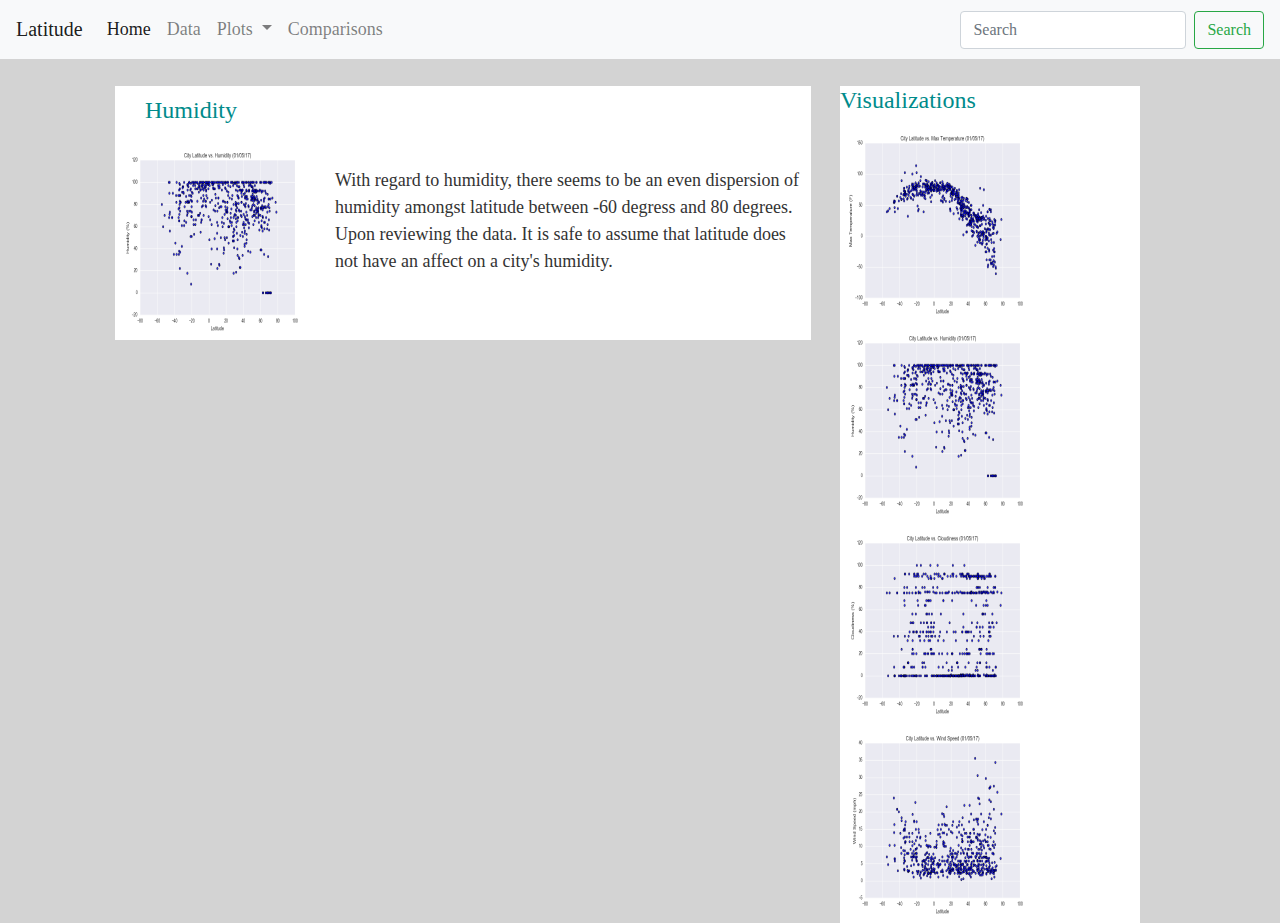
<file: lat-vs-humidity.html>
<!DOCTYPE html>
<html lang="en-us">
<head>
    <meta charset="UTF-8">
    <title>Humidity Page</title>
    <link rel="stylesheet" href="https://stackpath.bootstrapcdn.com/bootstrap/4.4.1/css/bootstrap.min.css" integrity="sha384-Vkoo8x4CGsO3+Hhxv8T/Q5PaXtkKtu6ug5TOeNV6gBiFeWPGFN9MuhOf23Q9Ifjh" crossorigin="anonymous">
    <link rel="stylesheet" type="text/css" href="humidity.css">
</head>

<body>
    <header>
        <nav class="navbar navbar-expand-lg navbar-light bg-light">
            <a class="navbar-brand" href="index.html">Latitude</a>
            <button class="navbar-toggler" type="button" data-toggle="collapse" data-target="#navbarSupportedContent" aria-controls="navbarSupportedContent" aria-expanded="false" aria-label="Toggle navigation">
              <span class="navbar-toggler-icon"></span>
            </button>
          
            <div class="collapse navbar-collapse" id="navbarSupportedContent">
              <ul class="navbar-nav mr-auto">
                <li class="nav-item active">
                  <a class="nav-link" href="index.html">Home <span class="sr-only">(current)</span></a>
                </li>
                <li class="nav-item">
                  <a class="nav-link" href="data.html">Data</a>
                </li>
                <li class="nav-item dropdown">
                  <a class="nav-link dropdown-toggle" href="#" id="navbarDropdown" role="button" data-toggle="dropdown" aria-haspopup="true" aria-expanded="false">
                    Plots
                  </a>
                  <div class="dropdown-menu" aria-labelledby="navbarDropdown">
                    <a class="dropdown-item" href="lat-vs-temp-viz.html">Max Temperature</a>
                    <a class="dropdown-item" href="lat-vs-humidity.html">Humidity</a>
                    <a class="dropdown-item" href="cloudiness.html">Cloudiness</a>
                    <a class="dropdown-item" href="wind-speed.html">Wind Speed</a>
                  </div>
                </li>
                <li class="nav-item">
                    <a class="nav-link" href="comparisons.html">Comparisons</a>
                  </li>
              </ul>
              <form class="form-inline my-2 my-lg-0">
                <input class="form-control mr-sm-2" type="search" placeholder="Search" aria-label="Search">
                <button class="btn btn-outline-success my-2 my-sm-0" type="submit">Search</button>
              </form>
            </div>
          </nav>
    </header>
    <br>
      <main class="container">
        <section id="landing">
          <section id="figure">
            <h2 id="landing-title">Humidity</h2>
            <br>
            <br>
            <img id="landing-image" src="11-Web_homework_Instructions_Resources_assets_images_Fig2.png" alt="Lat vs humidity">
          </section>
          <br>
          <p>With regard to humidity, there seems to be an even dispersion of humidity amongst latitude between -60 degress and 80 degrees. Upon reviewing the data. It is safe to assume that latitude does not have an affect on a city's humidity.</p>
        </section>
      </main>

      <main class="container-two">
        <aside id="visualizations">
          <h2>Visualizations</h2>
            <a href="lat-vs-temp-viz.html"><img class="box-1" src="11-Web_homework_Instructions_Resources_assets_images_Fig1.png" alt="Lat vs temp"></a>
            <a href="lat-vs-humidity.html"><img class="box-2" src="11-Web_homework_Instructions_Resources_assets_images_Fig2.png" alt="Lat vs humidity"></a>
            <a href="cloudiness.html"><img class="box-3" src="11-Web_homework_Instructions_Resources_assets_images_Fig3.png" alt="Lat vs cloudiness"></a>
            <a href="wind-speed.html"><img class="box-4" src="11-Web_homework_Instructions_Resources_assets_images_Fig4.png" alt="Lat vs wind speed"></a>
        </aside>
      </main>

<script src="https://code.jquery.com/jquery-3.2.1.slim.min.js" integrity="sha384-KJ3o2DKtIkvYIK3UENzmM7KCkRr/rE9/Qpg6aAZGJwFDMVNA/GpGFF93hXpG5KkN" crossorigin="anonymous"></script>
<script src="https://cdnjs.cloudflare.com/ajax/libs/popper.js/1.12.9/umd/popper.min.js" integrity="sha384-ApNbgh9B+Y1QKtv3Rn7W3mgPxhU9K/ScQsAP7hUibX39j7fakFPskvXusvfa0b4Q" crossorigin="anonymous"></script>
<script src="https://maxcdn.bootstrapcdn.com/bootstrap/4.0.0/js/bootstrap.min.js" integrity="sha384-JZR6Spejh4U02d8jOt6vLEHfe/JQGiRRSQQxSfFWpi1MquVdAyjUar5+76PVCmYl" crossorigin="anonymous"></script>
</body>
</html>
</file>
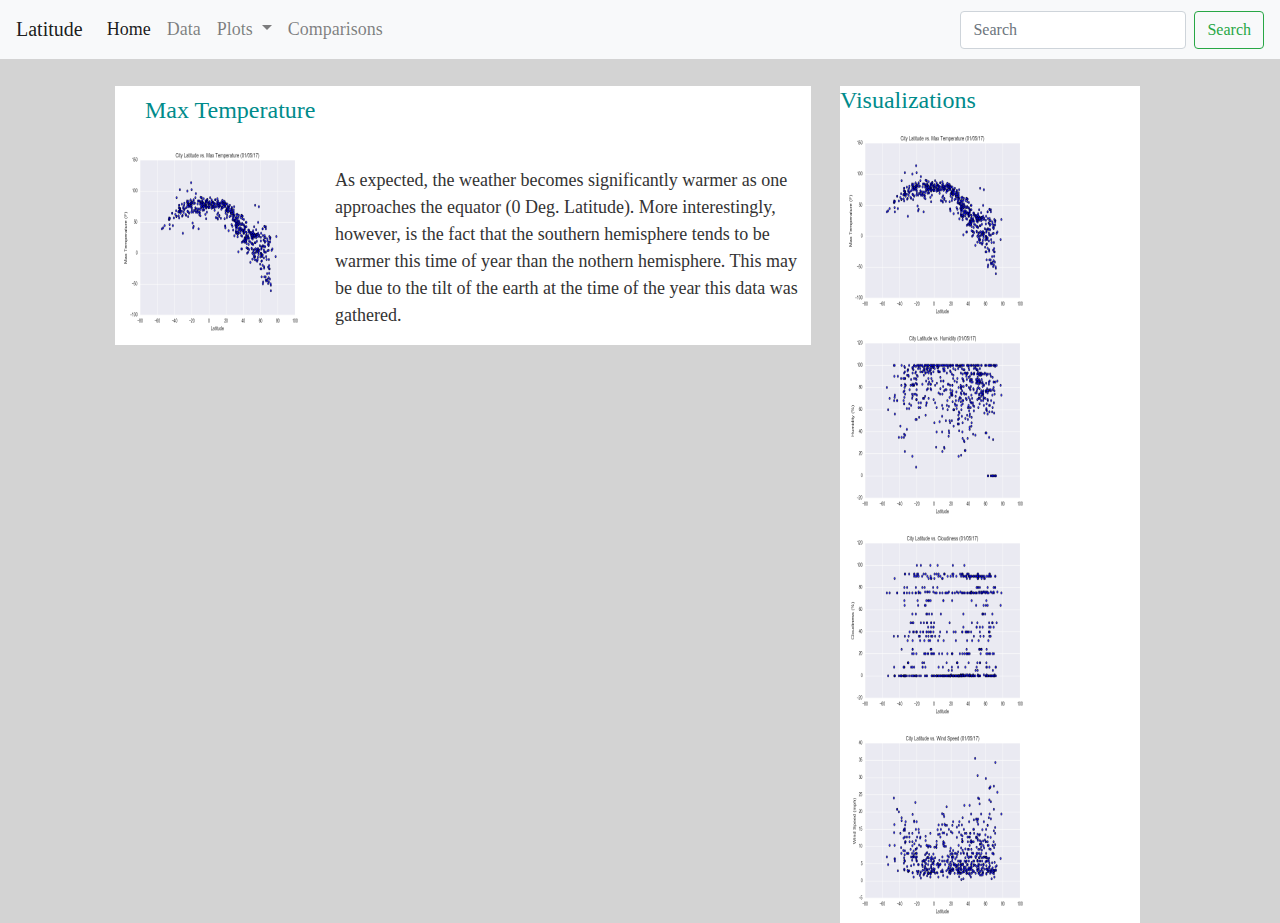
<file: lat-vs-temp-viz.html>
<!DOCTYPE html>
<html lang="en-us">
<head>
    <meta charset="UTF-8">
    <title>Max Temperature Page</title>
    <link rel="stylesheet" href="https://stackpath.bootstrapcdn.com/bootstrap/4.4.1/css/bootstrap.min.css" integrity="sha384-Vkoo8x4CGsO3+Hhxv8T/Q5PaXtkKtu6ug5TOeNV6gBiFeWPGFN9MuhOf23Q9Ifjh" crossorigin="anonymous">
    <link rel="stylesheet" type="text/css" href="lat-vs-temp.css">
</head>

<body>
    <header>
        <nav class="navbar navbar-expand-lg navbar-light bg-light">
            <a class="navbar-brand" href="index.html">Latitude</a>
            <button class="navbar-toggler" type="button" data-toggle="collapse" data-target="#navbarSupportedContent" aria-controls="navbarSupportedContent" aria-expanded="false" aria-label="Toggle navigation">
              <span class="navbar-toggler-icon"></span>
            </button>
          
            <div class="collapse navbar-collapse" id="navbarSupportedContent">
              <ul class="navbar-nav mr-auto">
                <li class="nav-item active">
                  <a class="nav-link" href="index.html">Home <span class="sr-only">(current)</span></a>
                </li>
                <li class="nav-item">
                  <a class="nav-link" href="data.html">Data</a>
                </li>
                <li class="nav-item dropdown">
                  <a class="nav-link dropdown-toggle" href="#" id="navbarDropdown" role="button" data-toggle="dropdown" aria-haspopup="true" aria-expanded="false">
                    Plots
                  </a>
                  <div class="dropdown-menu" aria-labelledby="navbarDropdown">
                    <a class="dropdown-item" href="lat-vs-temp-viz.html">Max Temperature</a>
                    <a class="dropdown-item" href="lat-vs-humidity.html">Humidity</a>
                    <a class="dropdown-item" href="cloudiness.html">Cloudiness</a>
                    <a class="dropdown-item" href="wind-speed.html">Wind Speed</a>
                  </div>
                </li>
                <li class="nav-item">
                    <a class="nav-link" href="comparisons.html">Comparisons</a>
                  </li>
              </ul>
              <form class="form-inline my-2 my-lg-0">
                <input class="form-control mr-sm-2" type="search" placeholder="Search" aria-label="Search">
                <button class="btn btn-outline-success my-2 my-sm-0" type="submit">Search</button>
              </form>
            </div>
          </nav>
    </header>
    <br>
      <main class="container">
        <section id="landing">
          <section id="figure">
            <h2 id="landing-title">Max Temperature</h2>
            <br>
            <br>
            <img id="landing-image" src="11-Web_homework_Instructions_Resources_assets_images_Fig1.png" alt="Lat vs temp">
          </section>
          <br>
          <p>As expected, the weather becomes significantly warmer as one approaches the equator (0 Deg. Latitude). More interestingly, however, is the fact that the southern hemisphere tends to be warmer this time of year than the nothern hemisphere. This may be due to the tilt of the earth at the time of the year this data was gathered.</p>
        </section>
      </main>

      <main class="container-two">
        <aside id="visualizations">
          <h2>Visualizations</h2>
            <a href="lat-vs-temp-viz.html"><img class="box-1" src="11-Web_homework_Instructions_Resources_assets_images_Fig1.png" alt="Lat vs temp"></a>
            <a href="lat-vs-humidity.html"><img class="box-2" src="11-Web_homework_Instructions_Resources_assets_images_Fig2.png" alt="Lat vs humidity"></a>
            <a href="cloudiness.html"><img class="box-3" src="11-Web_homework_Instructions_Resources_assets_images_Fig3.png" alt="Lat vs cloudiness"></a>
            <a href="wind-speed.html"><img class="box-4" src="11-Web_homework_Instructions_Resources_assets_images_Fig4.png" alt="Lat vs wind speed"></a>
        </aside>
      </main>

<script src="https://code.jquery.com/jquery-3.2.1.slim.min.js" integrity="sha384-KJ3o2DKtIkvYIK3UENzmM7KCkRr/rE9/Qpg6aAZGJwFDMVNA/GpGFF93hXpG5KkN" crossorigin="anonymous"></script>
<script src="https://cdnjs.cloudflare.com/ajax/libs/popper.js/1.12.9/umd/popper.min.js" integrity="sha384-ApNbgh9B+Y1QKtv3Rn7W3mgPxhU9K/ScQsAP7hUibX39j7fakFPskvXusvfa0b4Q" crossorigin="anonymous"></script>
<script src="https://maxcdn.bootstrapcdn.com/bootstrap/4.0.0/js/bootstrap.min.js" integrity="sha384-JZR6Spejh4U02d8jOt6vLEHfe/JQGiRRSQQxSfFWpi1MquVdAyjUar5+76PVCmYl" crossorigin="anonymous"></script>
</body>
</html>
</file>
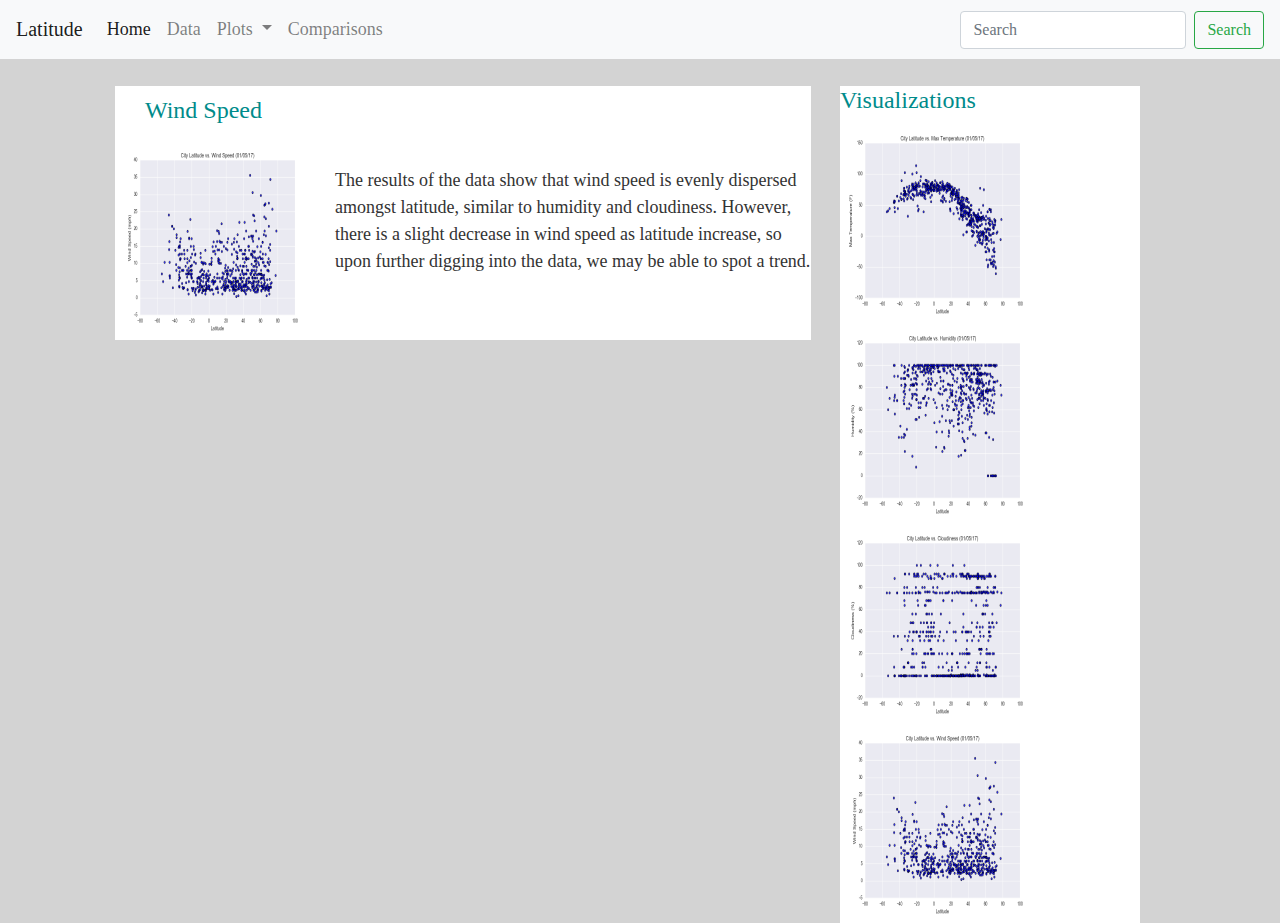
<file: wind-speed.html>
<!DOCTYPE html>
<html lang="en-us">
<head>
    <meta charset="UTF-8">
    <title>Wind Speed Page</title>
    <link rel="stylesheet" href="https://stackpath.bootstrapcdn.com/bootstrap/4.4.1/css/bootstrap.min.css" integrity="sha384-Vkoo8x4CGsO3+Hhxv8T/Q5PaXtkKtu6ug5TOeNV6gBiFeWPGFN9MuhOf23Q9Ifjh" crossorigin="anonymous">
    <link rel="stylesheet" type="text/css" href="wind-speed.css">
</head>

<body>
    <header>
        <nav class="navbar navbar-expand-lg navbar-light bg-light">
            <a class="navbar-brand" href="index.html">Latitude</a>
            <button class="navbar-toggler" type="button" data-toggle="collapse" data-target="#navbarSupportedContent" aria-controls="navbarSupportedContent" aria-expanded="false" aria-label="Toggle navigation">
              <span class="navbar-toggler-icon"></span>
            </button>
          
            <div class="collapse navbar-collapse" id="navbarSupportedContent">
              <ul class="navbar-nav mr-auto">
                <li class="nav-item active">
                  <a class="nav-link" href="index.html">Home <span class="sr-only">(current)</span></a>
                </li>
                <li class="nav-item">
                  <a class="nav-link" href="data.html">Data</a>
                </li>
                <li class="nav-item dropdown">
                  <a class="nav-link dropdown-toggle" href="#" id="navbarDropdown" role="button" data-toggle="dropdown" aria-haspopup="true" aria-expanded="false">
                    Plots
                  </a>
                  <div class="dropdown-menu" aria-labelledby="navbarDropdown">
                    <a class="dropdown-item" href="lat-vs-temp-viz.html">Max Temperature</a>
                    <a class="dropdown-item" href="lat-vs-humidity.html">Humidity</a>
                    <a class="dropdown-item" href="cloudiness.html">Cloudiness</a>
                    <a class="dropdown-item" href="wind-speed.html">Wind Speed</a>
                  </div>
                </li>
                <li class="nav-item">
                    <a class="nav-link" href="comparisons.html">Comparisons</a>
                  </li>
              </ul>
              <form class="form-inline my-2 my-lg-0">
                <input class="form-control mr-sm-2" type="search" placeholder="Search" aria-label="Search">
                <button class="btn btn-outline-success my-2 my-sm-0" type="submit">Search</button>
              </form>
            </div>
          </nav>
    </header>
    <br>
      <main class="container">
        <section id="landing">
          <section id="figure">
            <h2 id="landing-title">Wind Speed</h2>
            <br>
            <br>
            <img id="landing-image" src="11-Web_homework_Instructions_Resources_assets_images_Fig4.png" alt="Lat vs wind speed">
          </section>
          <br>
          <p>The results of the data show that wind speed is evenly dispersed amongst latitude, similar to humidity and cloudiness. However, there is a slight decrease in wind speed as latitude increase, so upon further digging into the data, we may be able to spot a trend.</p>
        </section>
      </main>

      <main class="container-two">
        <aside id="visualizations">
          <h2>Visualizations</h2>
            <a href="lat-vs-temp-viz.html"><img class="box-1" src="11-Web_homework_Instructions_Resources_assets_images_Fig1.png" alt="Lat vs temp"></a>
            <a href="lat-vs-humidity.html"><img class="box-2" src="11-Web_homework_Instructions_Resources_assets_images_Fig2.png" alt="Lat vs humidity"></a>
            <a href="cloudiness.html"><img class="box-3" src="11-Web_homework_Instructions_Resources_assets_images_Fig3.png" alt="Lat vs cloudiness"></a>
            <a href="wind-speed.html"><img class="box-4" src="11-Web_homework_Instructions_Resources_assets_images_Fig4.png" alt="Lat vs wind speed"></a>
        </aside>
      </main>

<script src="https://code.jquery.com/jquery-3.2.1.slim.min.js" integrity="sha384-KJ3o2DKtIkvYIK3UENzmM7KCkRr/rE9/Qpg6aAZGJwFDMVNA/GpGFF93hXpG5KkN" crossorigin="anonymous"></script>
<script src="https://cdnjs.cloudflare.com/ajax/libs/popper.js/1.12.9/umd/popper.min.js" integrity="sha384-ApNbgh9B+Y1QKtv3Rn7W3mgPxhU9K/ScQsAP7hUibX39j7fakFPskvXusvfa0b4Q" crossorigin="anonymous"></script>
<script src="https://maxcdn.bootstrapcdn.com/bootstrap/4.0.0/js/bootstrap.min.js" integrity="sha384-JZR6Spejh4U02d8jOt6vLEHfe/JQGiRRSQQxSfFWpi1MquVdAyjUar5+76PVCmYl" crossorigin="anonymous"></script>
</body>
</html>
</file>
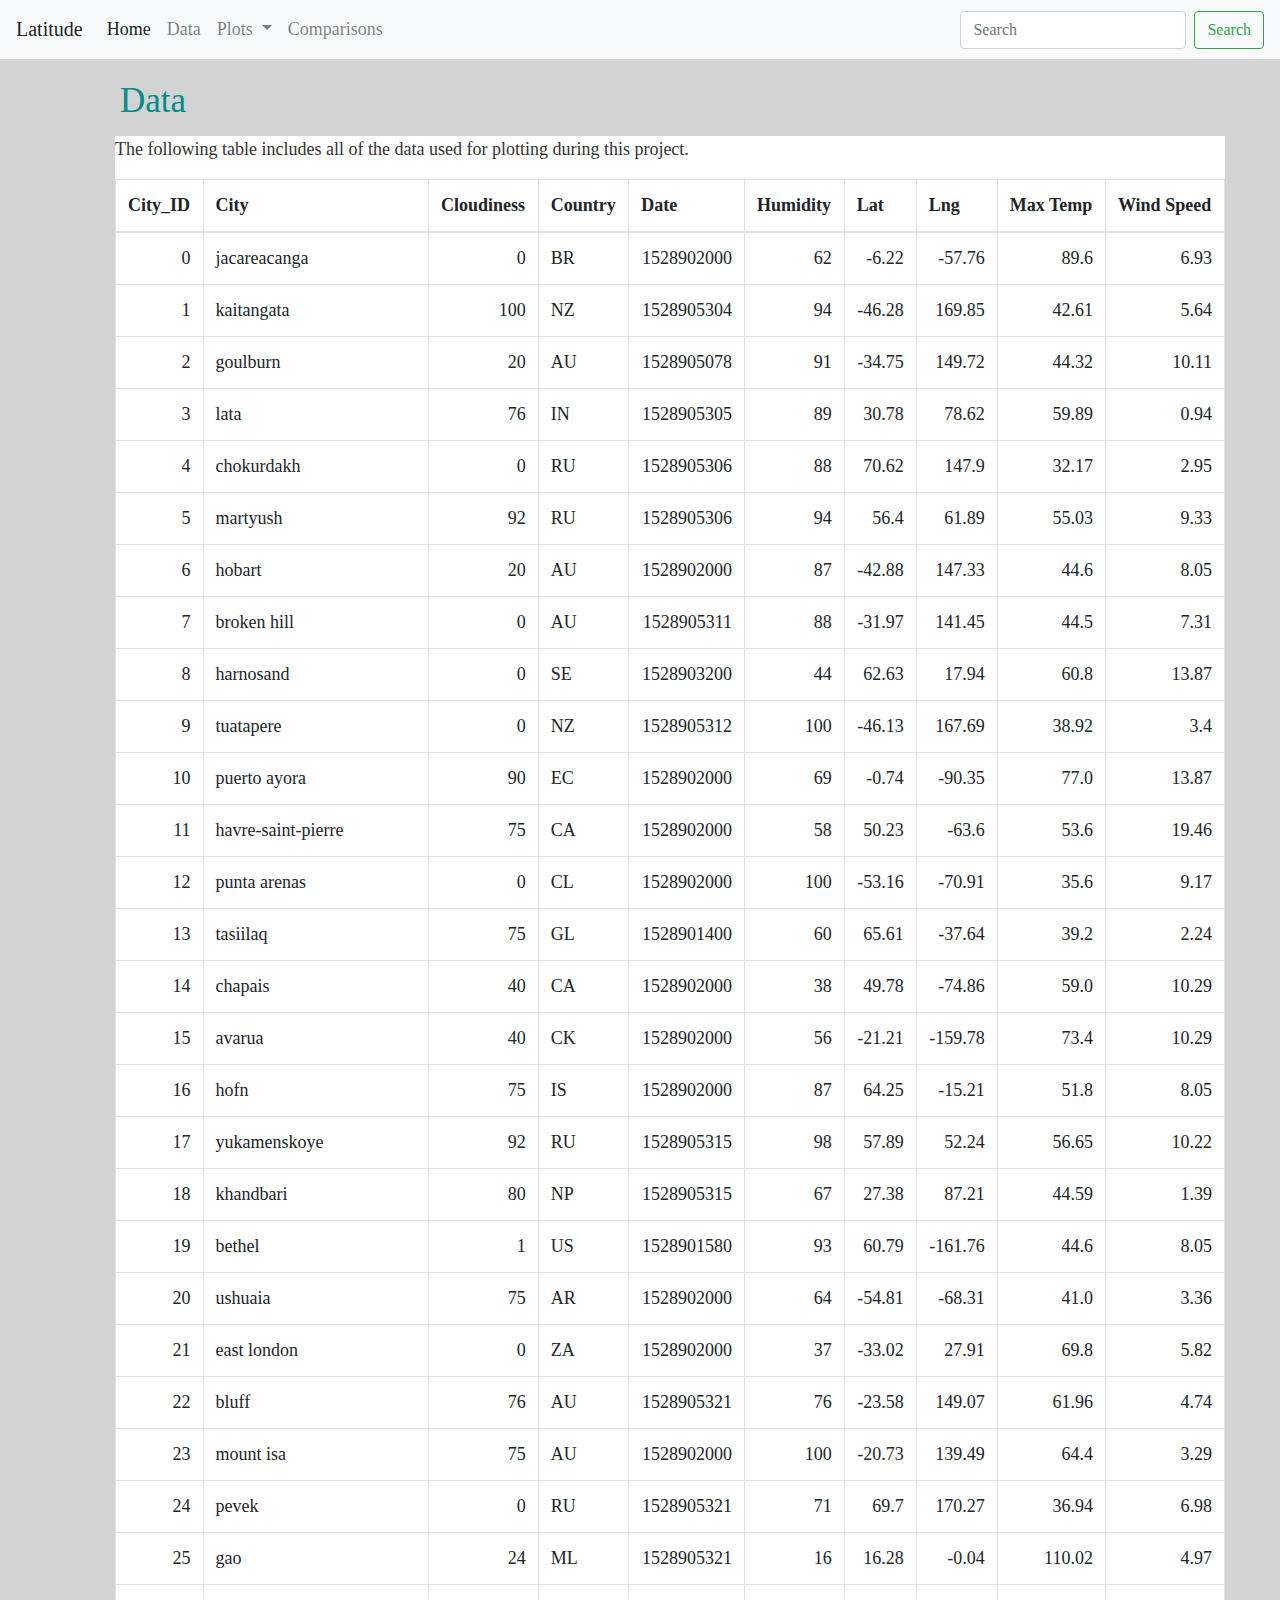
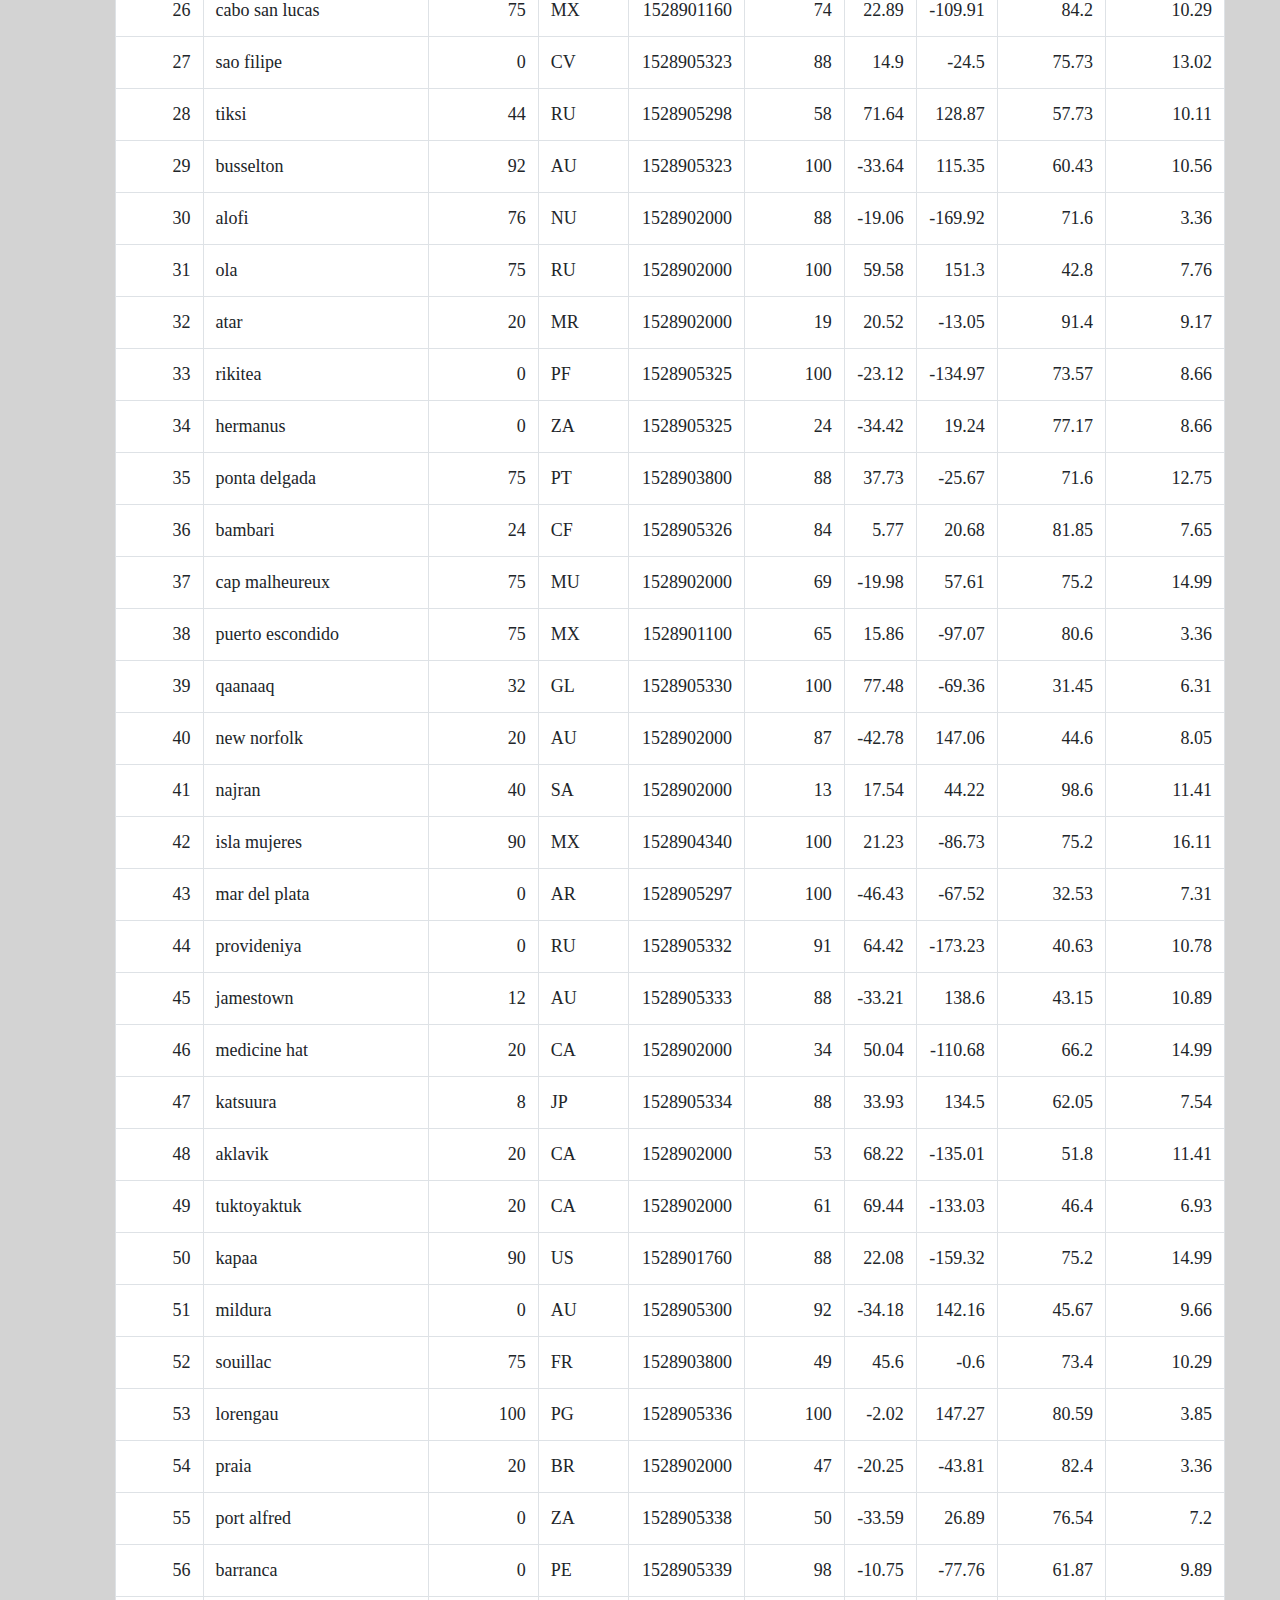
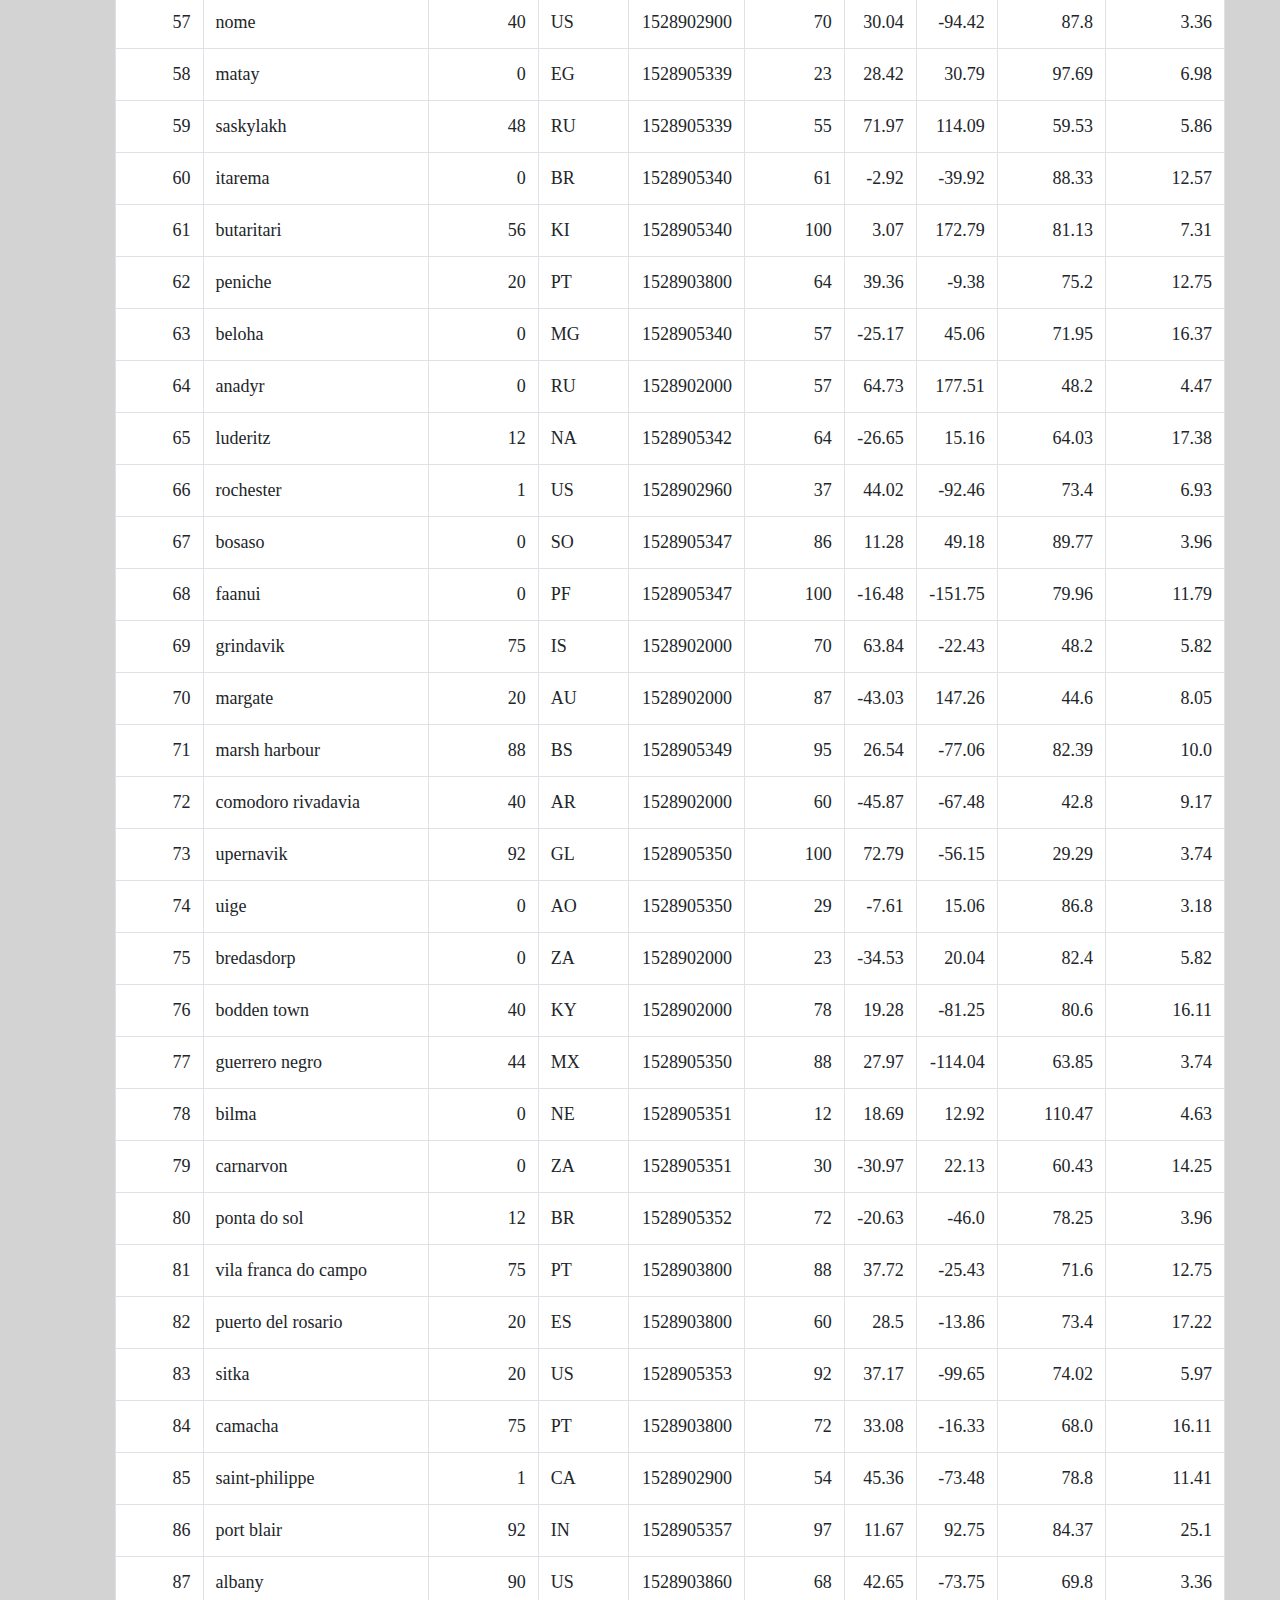
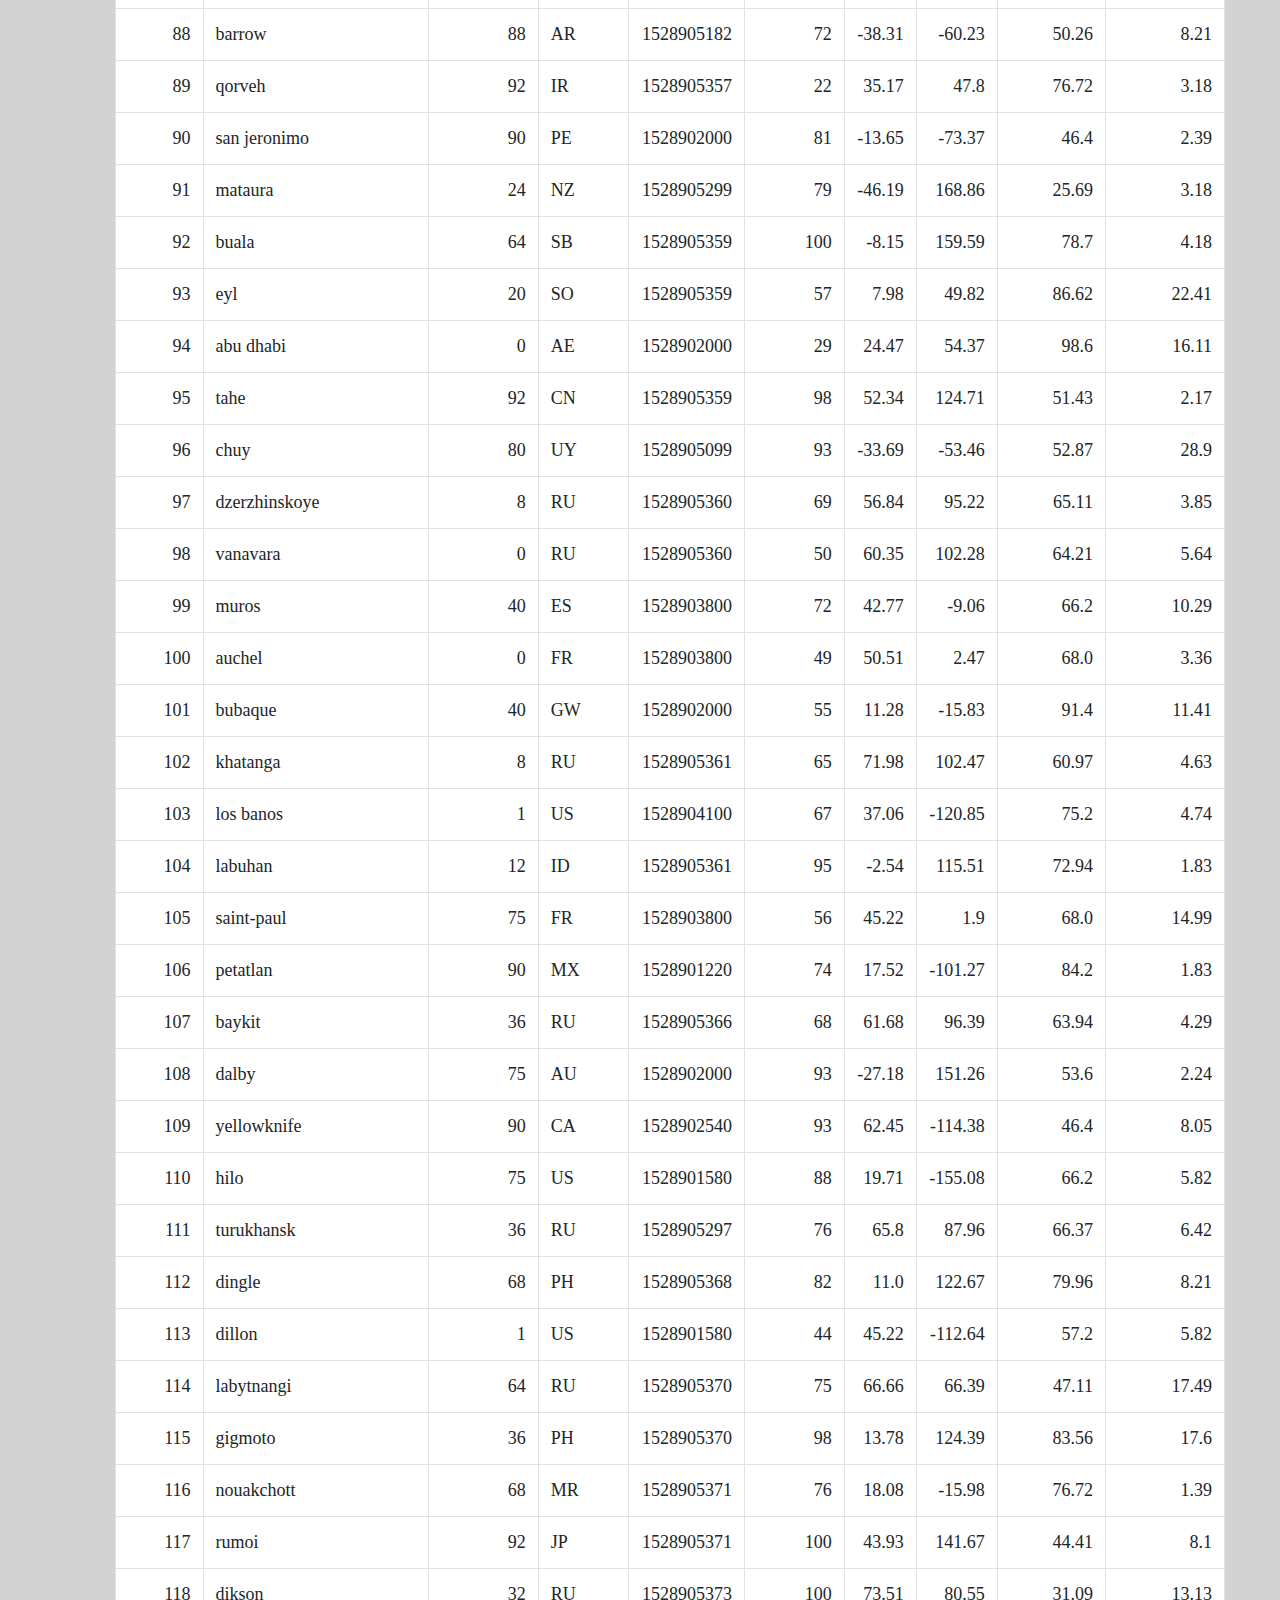
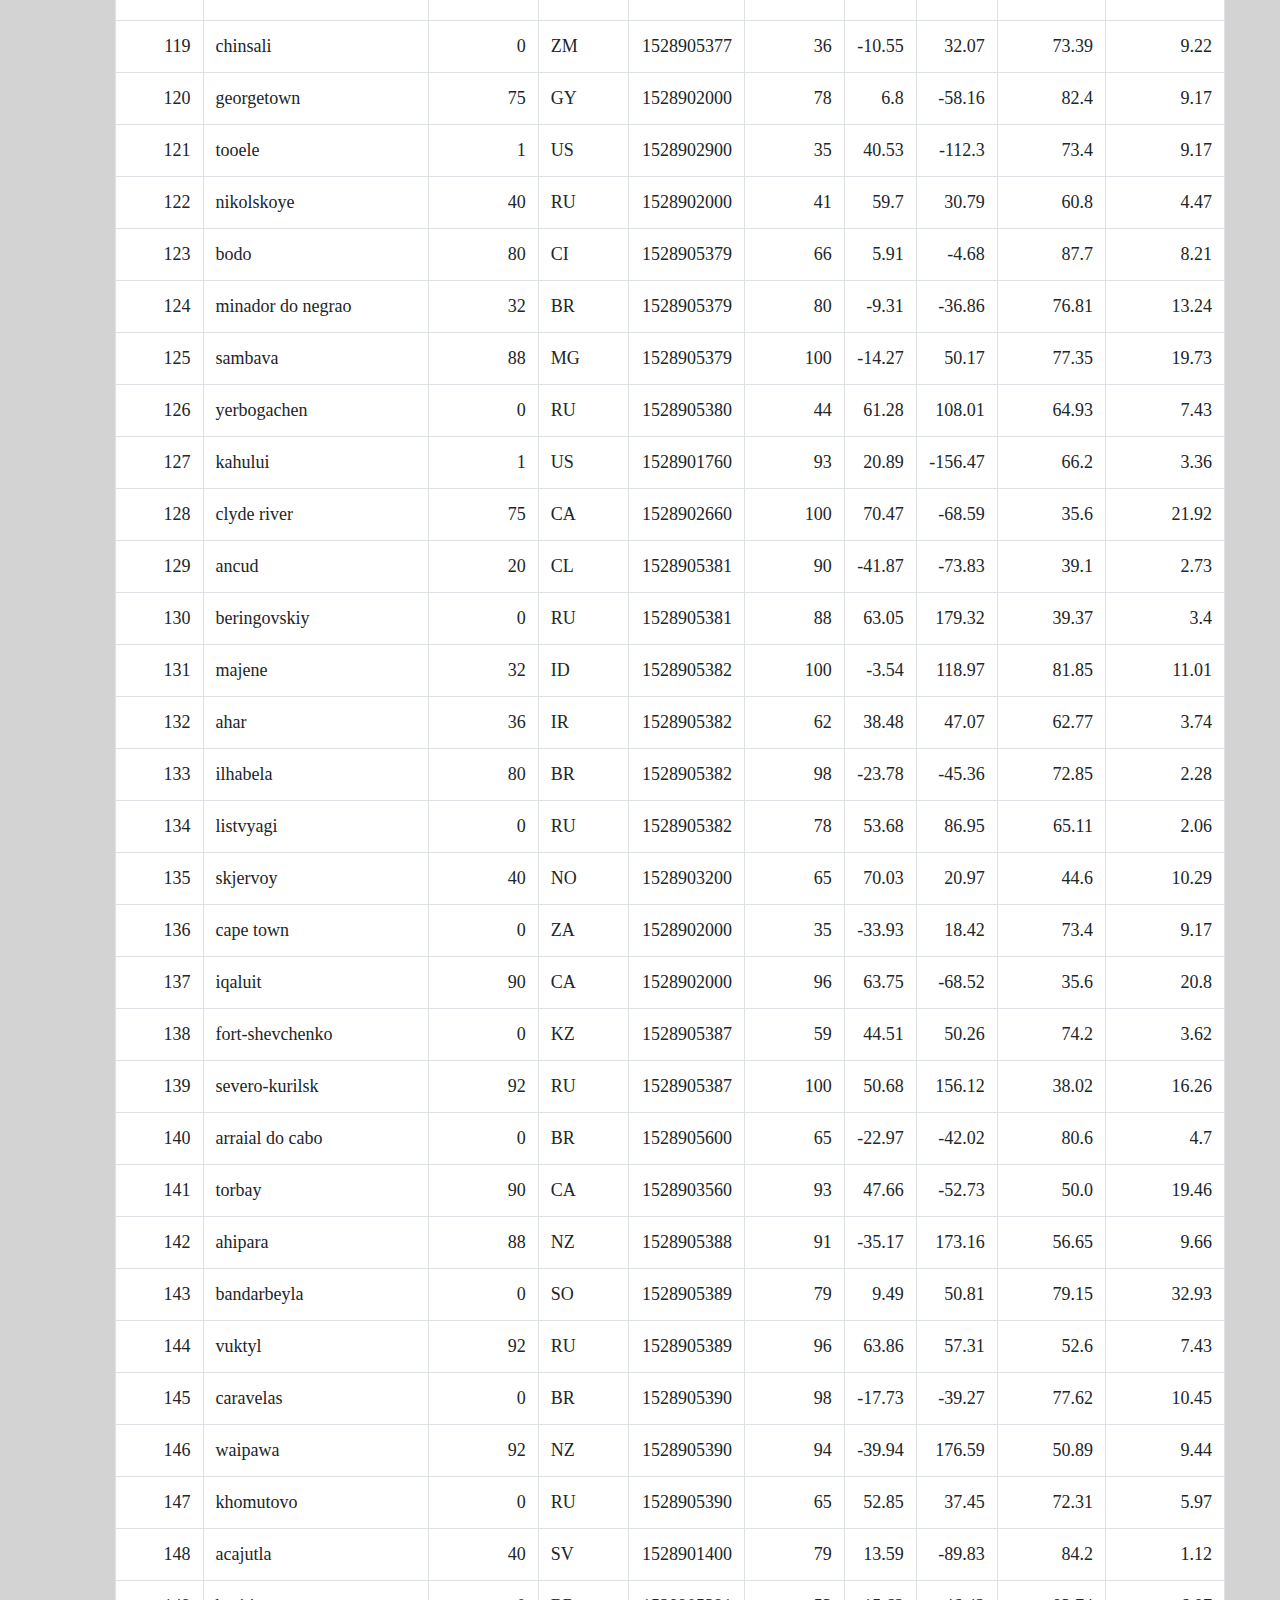
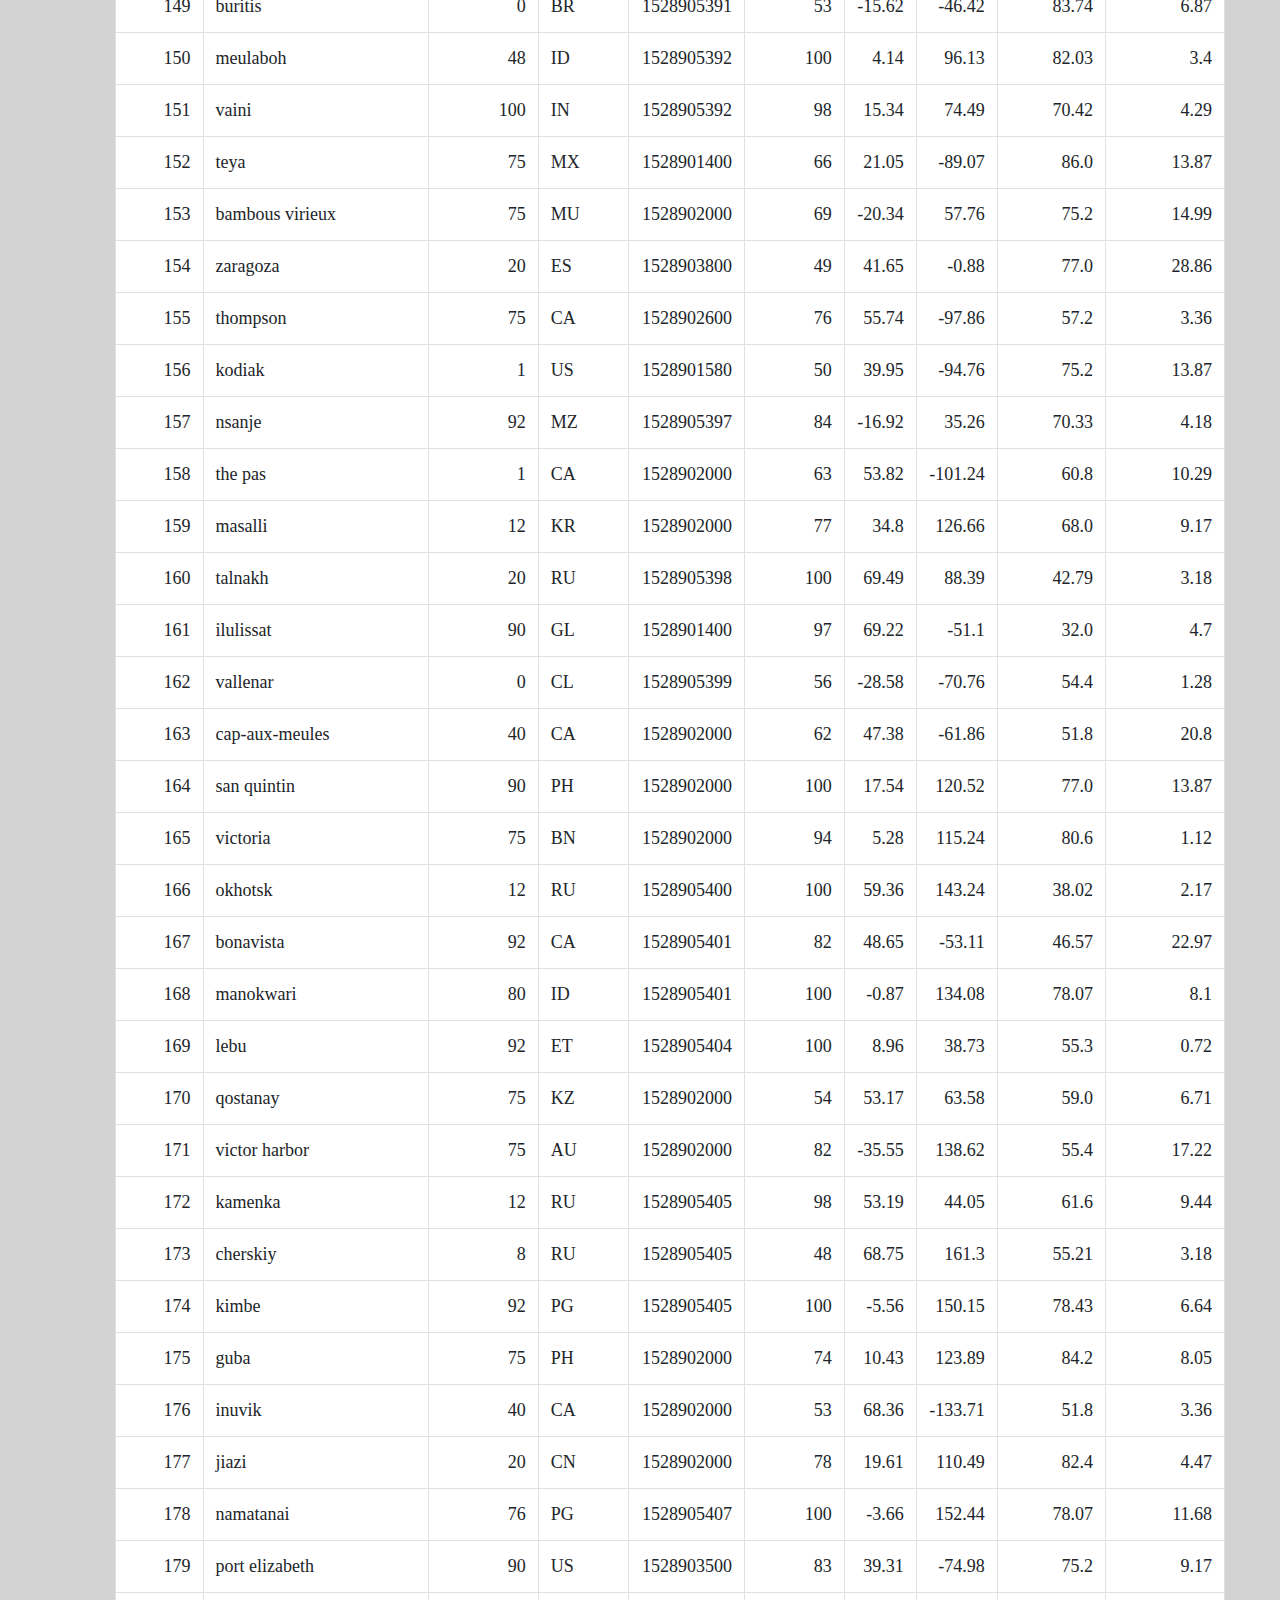
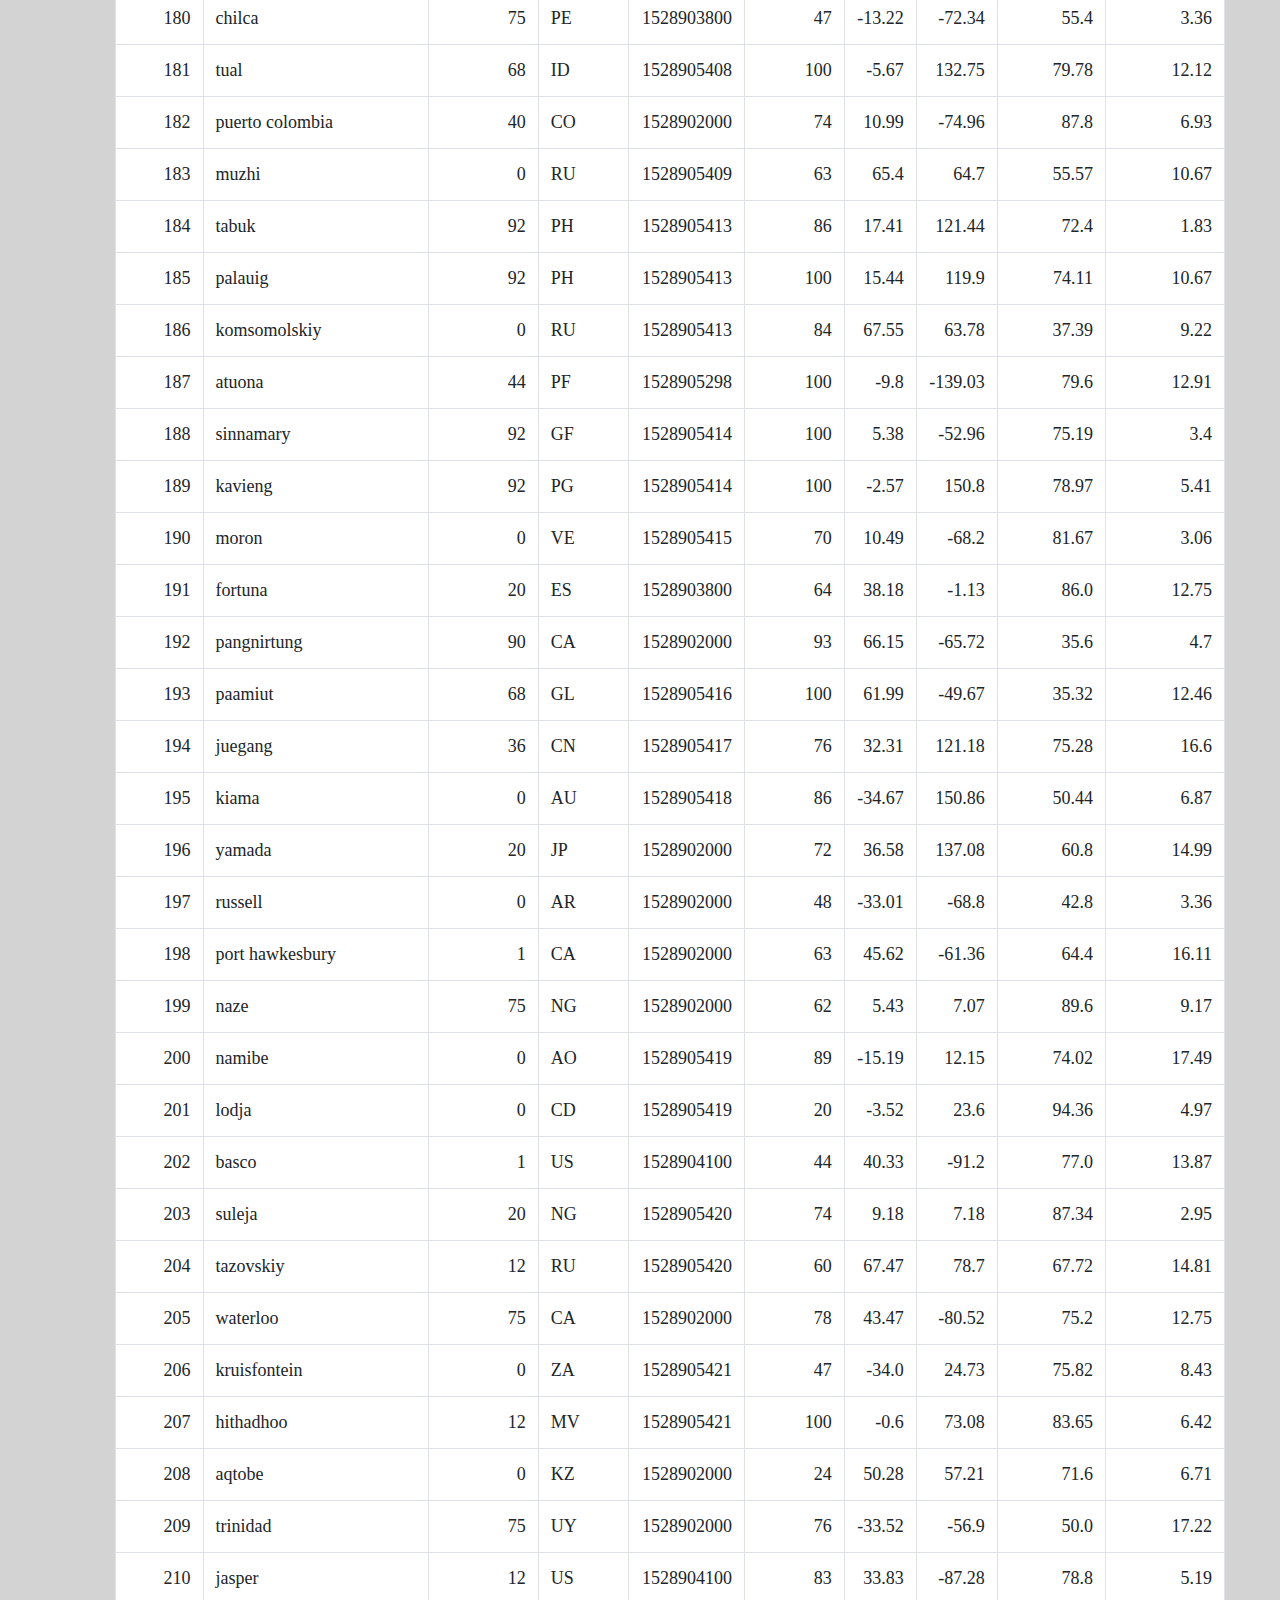
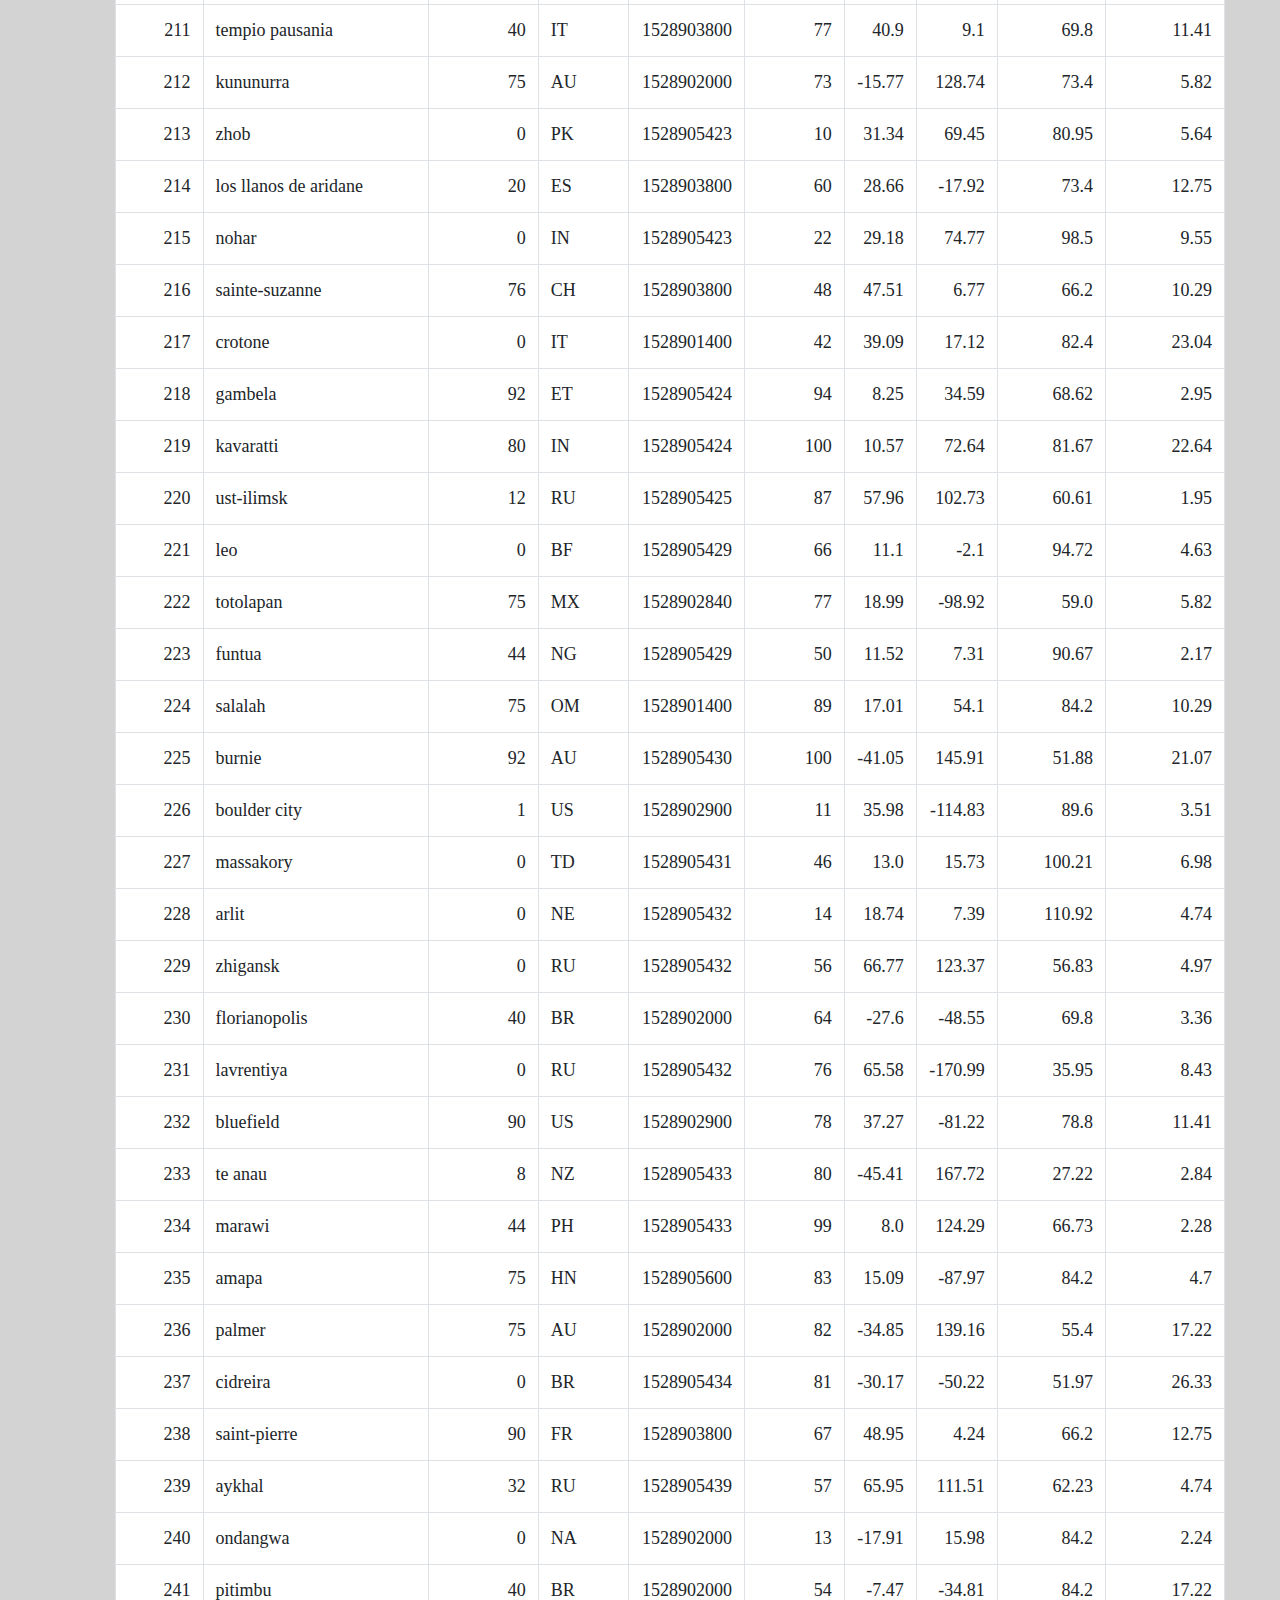
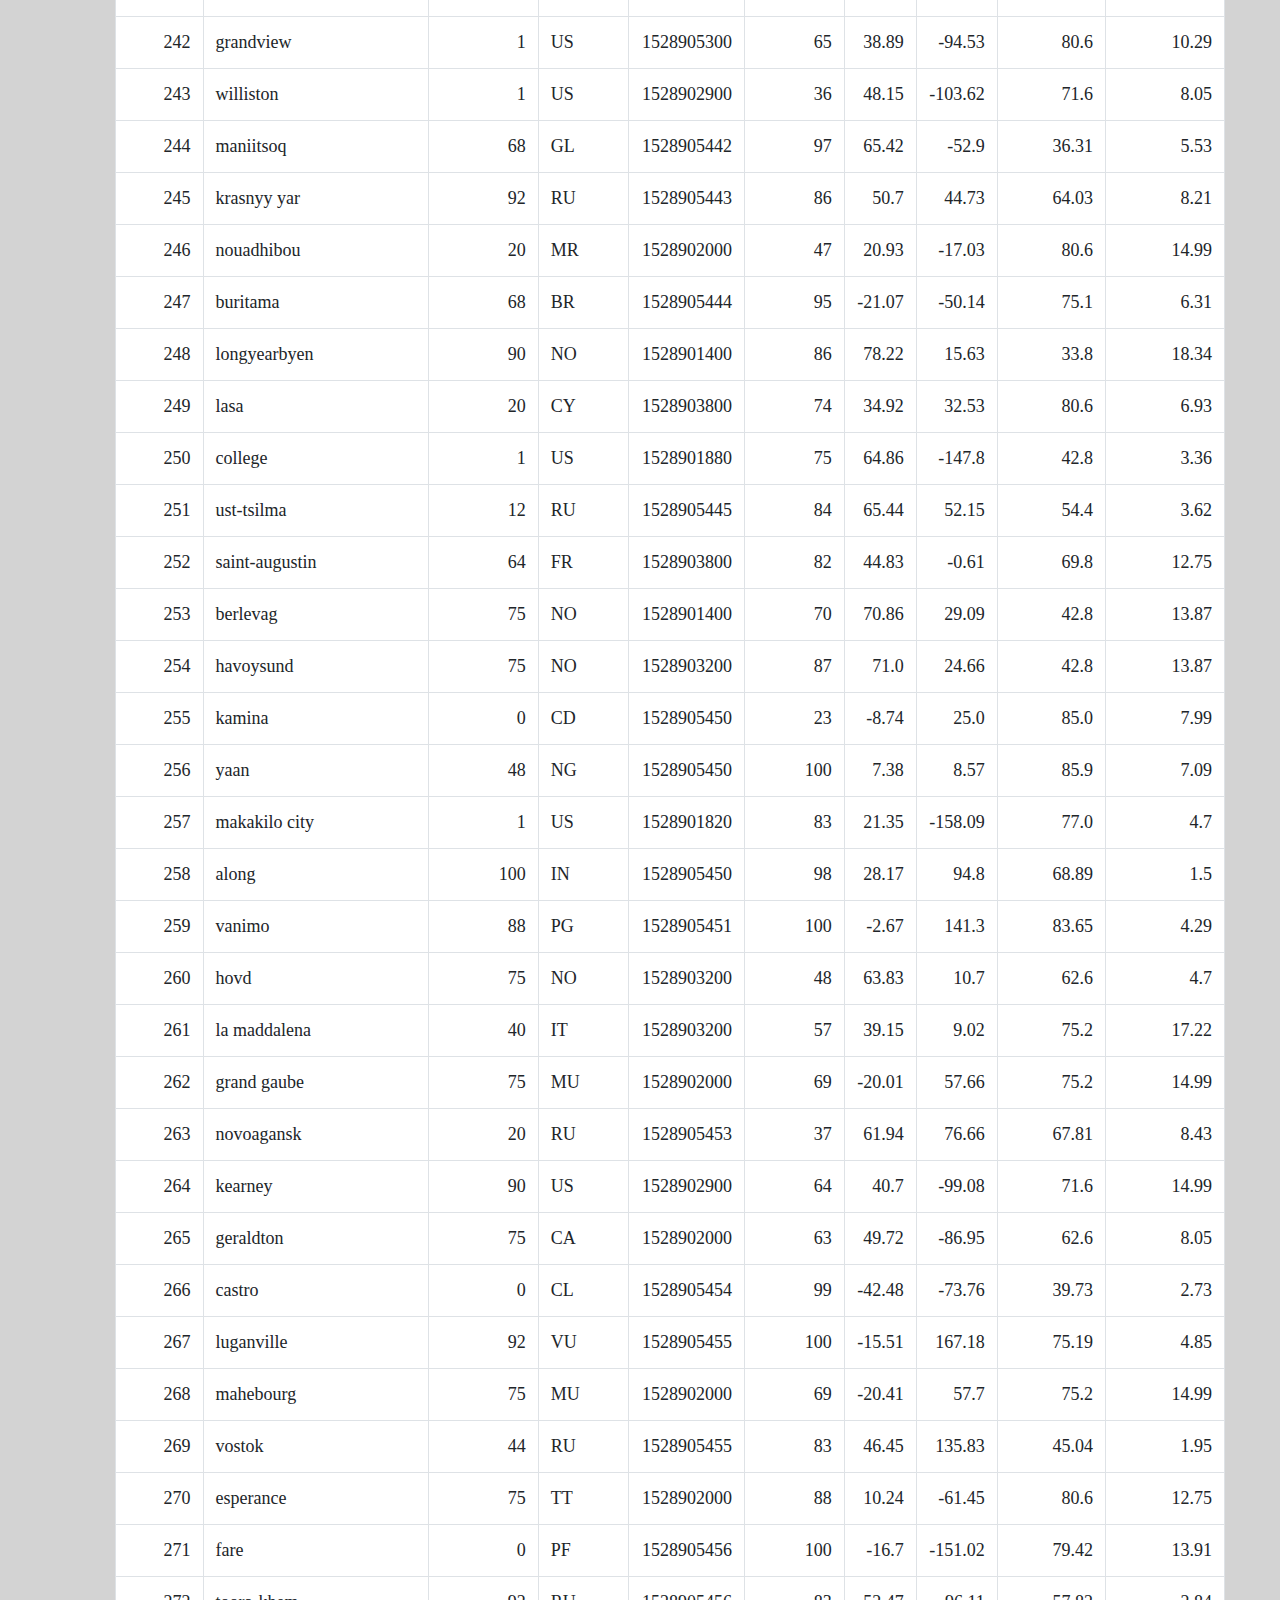
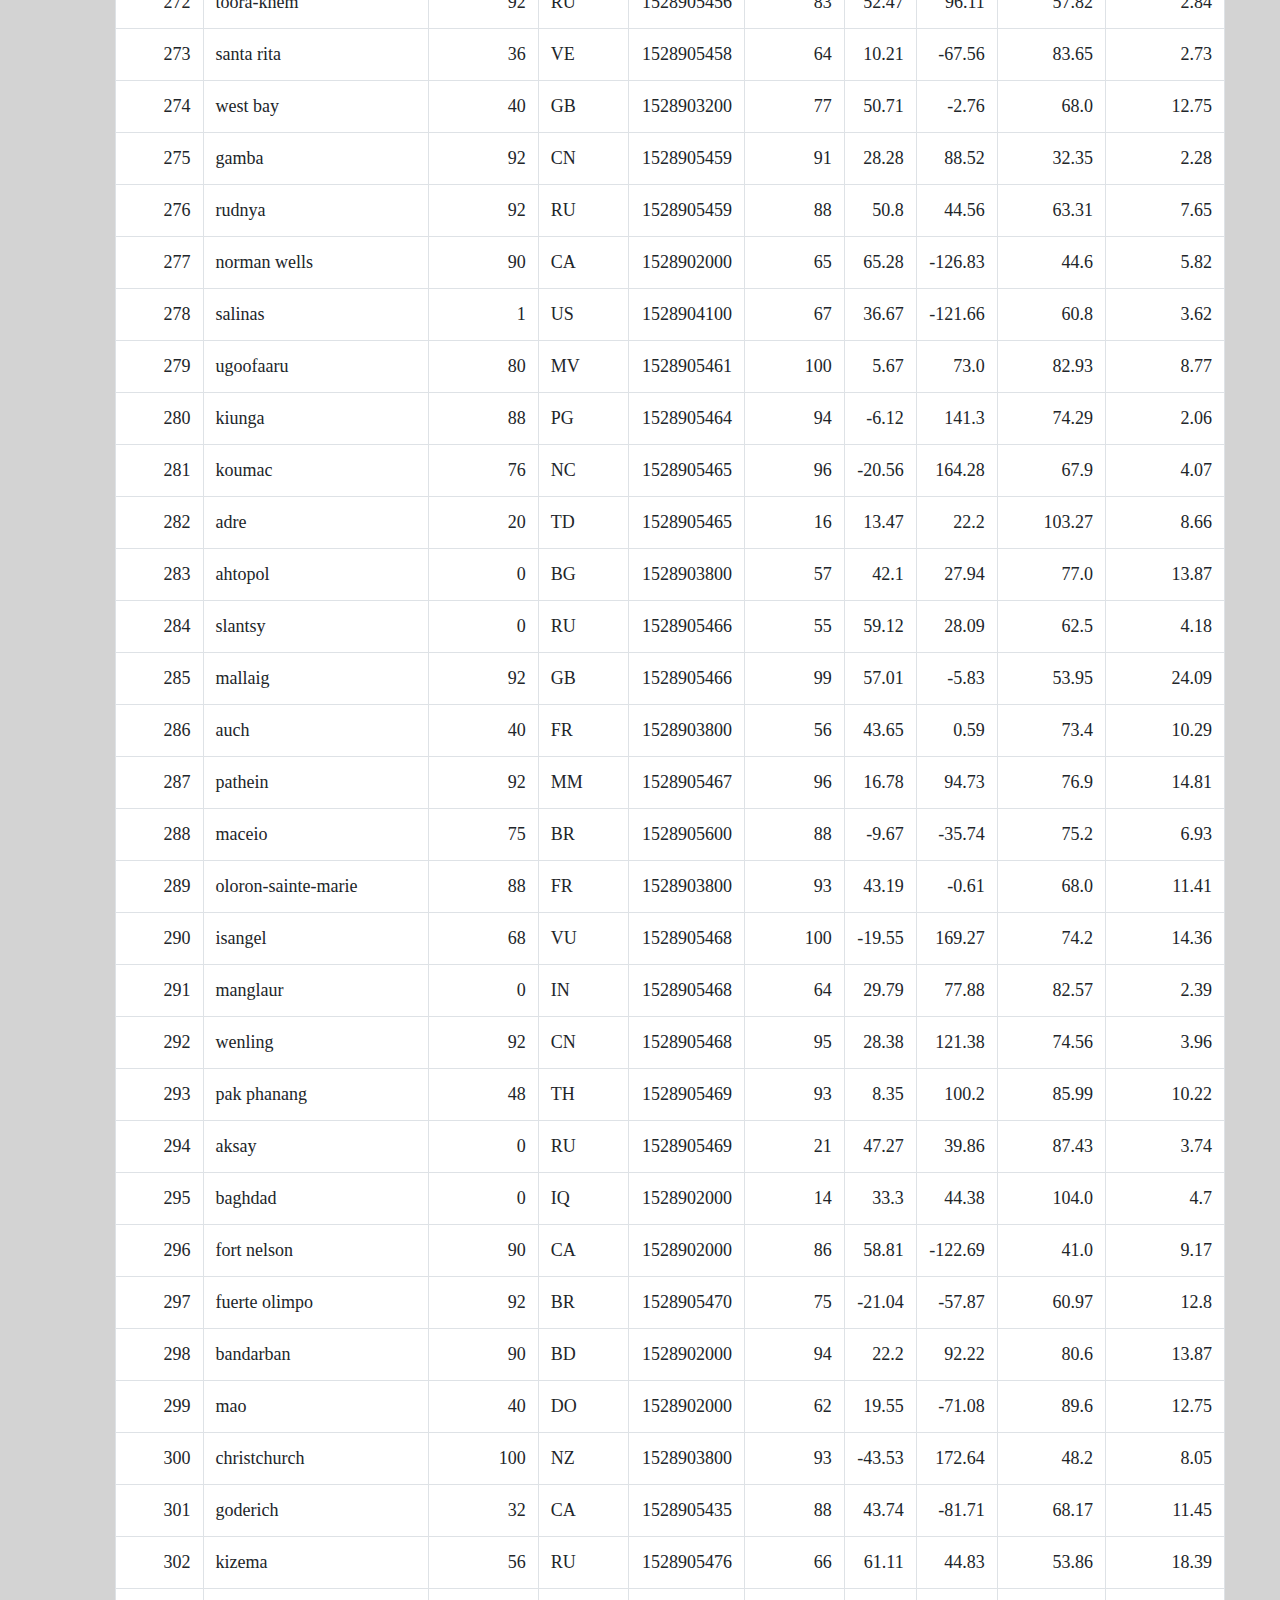
<file: WebVisualizations/data.html>
<!DOCTYPE html>
<html lang="en-us">
<head>
    <meta charset="UTF-8">
    <title>Data Page</title>
    <link rel="stylesheet" href="https://stackpath.bootstrapcdn.com/bootstrap/4.4.1/css/bootstrap.min.css" integrity="sha384-Vkoo8x4CGsO3+Hhxv8T/Q5PaXtkKtu6ug5TOeNV6gBiFeWPGFN9MuhOf23Q9Ifjh" crossorigin="anonymous">
    <link rel="stylesheet" type="text/css" href="data.css">
</head>

<body>
    <header>
        <nav class="navbar navbar-expand-lg navbar-light bg-light">
            <a class="navbar-brand" href="work.html">Latitude</a>
            <button class="navbar-toggler" type="button" data-toggle="collapse" data-target="#navbarSupportedContent" aria-controls="navbarSupportedContent" aria-expanded="false" aria-label="Toggle navigation">
              <span class="navbar-toggler-icon"></span>
            </button>
          
            <div class="collapse navbar-collapse" id="navbarSupportedContent">
              <ul class="navbar-nav mr-auto">
                <li class="nav-item active">
                  <a class="nav-link" href="work.html">Home <span class="sr-only">(current)</span></a>
                </li>
                <li class="nav-item">
                  <a class="nav-link" href="data.html">Data</a>
                </li>
                <li class="nav-item dropdown">
                  <a class="nav-link dropdown-toggle" href="#" id="navbarDropdown" role="button" data-toggle="dropdown" aria-haspopup="true" aria-expanded="false">
                    Plots
                  </a>
                  <div class="dropdown-menu" aria-labelledby="navbarDropdown">
                    <a class="dropdown-item" href="lat-vs-temp-viz.html">Max Temperature</a>
                    <a class="dropdown-item" href="lat-vs-humidity.html">Humidity</a>
                    <a class="dropdown-item" href="cloudiness.html">Cloudiness</a>
                    <a class="dropdown-item" href="wind-speed.html">Wind Speed</a>
                  </div>
                </li>
                <li class="nav-item">
                    <a class="nav-link" href="comparisons.html">Comparisons</a>
                  </li>
              </ul>
              <form class="form-inline my-2 my-lg-0">
                <input class="form-control mr-sm-2" type="search" placeholder="Search" aria-label="Search">
                <button class="btn btn-outline-success my-2 my-sm-0" type="submit">Search</button>
              </form>
            </div>
          </nav>
    </header>
    <br>
    <h2 id="landing-title">Data</h2>
      <main class="container">
        <section id="landing">
            <p>The following table includes all of the data used for plotting during this project.</p>
          <section id="figure">
            <table class="table table-bordered table-hover table-condensed">
                <thead><tr><th title="Field #1">City_ID</th>
                <th title="Field #2">City</th>
                <th title="Field #3">Cloudiness</th>
                <th title="Field #4">Country</th>
                <th title="Field #5">Date</th>
                <th title="Field #6">Humidity</th>
                <th title="Field #7">Lat</th>
                <th title="Field #8">Lng</th>
                <th title="Field #9">Max Temp</th>
                <th title="Field #10">Wind Speed</th>
                </tr></thead>
                <tbody><tr>
                <td align="right">0</td>
                <td>jacareacanga</td>
                <td align="right">0</td>
                <td>BR</td>
                <td align="right">1528902000</td>
                <td align="right">62</td>
                <td align="right">-6.22</td>
                <td align="right">-57.76</td>
                <td align="right">89.6</td>
                <td align="right">6.93</td>
                </tr>
                <tr>
                <td align="right">1</td>
                <td>kaitangata</td>
                <td align="right">100</td>
                <td>NZ</td>
                <td align="right">1528905304</td>
                <td align="right">94</td>
                <td align="right">-46.28</td>
                <td align="right">169.85</td>
                <td align="right">42.61</td>
                <td align="right">5.64</td>
                </tr>
                <tr>
                <td align="right">2</td>
                <td>goulburn</td>
                <td align="right">20</td>
                <td>AU</td>
                <td align="right">1528905078</td>
                <td align="right">91</td>
                <td align="right">-34.75</td>
                <td align="right">149.72</td>
                <td align="right">44.32</td>
                <td align="right">10.11</td>
                </tr>
                <tr>
                <td align="right">3</td>
                <td>lata</td>
                <td align="right">76</td>
                <td>IN</td>
                <td align="right">1528905305</td>
                <td align="right">89</td>
                <td align="right">30.78</td>
                <td align="right">78.62</td>
                <td align="right">59.89</td>
                <td align="right">0.94</td>
                </tr>
                <tr>
                <td align="right">4</td>
                <td>chokurdakh</td>
                <td align="right">0</td>
                <td>RU</td>
                <td align="right">1528905306</td>
                <td align="right">88</td>
                <td align="right">70.62</td>
                <td align="right">147.9</td>
                <td align="right">32.17</td>
                <td align="right">2.95</td>
                </tr>
                <tr>
                <td align="right">5</td>
                <td>martyush</td>
                <td align="right">92</td>
                <td>RU</td>
                <td align="right">1528905306</td>
                <td align="right">94</td>
                <td align="right">56.4</td>
                <td align="right">61.89</td>
                <td align="right">55.03</td>
                <td align="right">9.33</td>
                </tr>
                <tr>
                <td align="right">6</td>
                <td>hobart</td>
                <td align="right">20</td>
                <td>AU</td>
                <td align="right">1528902000</td>
                <td align="right">87</td>
                <td align="right">-42.88</td>
                <td align="right">147.33</td>
                <td align="right">44.6</td>
                <td align="right">8.05</td>
                </tr>
                <tr>
                <td align="right">7</td>
                <td>broken hill</td>
                <td align="right">0</td>
                <td>AU</td>
                <td align="right">1528905311</td>
                <td align="right">88</td>
                <td align="right">-31.97</td>
                <td align="right">141.45</td>
                <td align="right">44.5</td>
                <td align="right">7.31</td>
                </tr>
                <tr>
                <td align="right">8</td>
                <td>harnosand</td>
                <td align="right">0</td>
                <td>SE</td>
                <td align="right">1528903200</td>
                <td align="right">44</td>
                <td align="right">62.63</td>
                <td align="right">17.94</td>
                <td align="right">60.8</td>
                <td align="right">13.87</td>
                </tr>
                <tr>
                <td align="right">9</td>
                <td>tuatapere</td>
                <td align="right">0</td>
                <td>NZ</td>
                <td align="right">1528905312</td>
                <td align="right">100</td>
                <td align="right">-46.13</td>
                <td align="right">167.69</td>
                <td align="right">38.92</td>
                <td align="right">3.4</td>
                </tr>
                <tr>
                <td align="right">10</td>
                <td>puerto ayora</td>
                <td align="right">90</td>
                <td>EC</td>
                <td align="right">1528902000</td>
                <td align="right">69</td>
                <td align="right">-0.74</td>
                <td align="right">-90.35</td>
                <td align="right">77.0</td>
                <td align="right">13.87</td>
                </tr>
                <tr>
                <td align="right">11</td>
                <td>havre-saint-pierre</td>
                <td align="right">75</td>
                <td>CA</td>
                <td align="right">1528902000</td>
                <td align="right">58</td>
                <td align="right">50.23</td>
                <td align="right">-63.6</td>
                <td align="right">53.6</td>
                <td align="right">19.46</td>
                </tr>
                <tr>
                <td align="right">12</td>
                <td>punta arenas</td>
                <td align="right">0</td>
                <td>CL</td>
                <td align="right">1528902000</td>
                <td align="right">100</td>
                <td align="right">-53.16</td>
                <td align="right">-70.91</td>
                <td align="right">35.6</td>
                <td align="right">9.17</td>
                </tr>
                <tr>
                <td align="right">13</td>
                <td>tasiilaq</td>
                <td align="right">75</td>
                <td>GL</td>
                <td align="right">1528901400</td>
                <td align="right">60</td>
                <td align="right">65.61</td>
                <td align="right">-37.64</td>
                <td align="right">39.2</td>
                <td align="right">2.24</td>
                </tr>
                <tr>
                <td align="right">14</td>
                <td>chapais</td>
                <td align="right">40</td>
                <td>CA</td>
                <td align="right">1528902000</td>
                <td align="right">38</td>
                <td align="right">49.78</td>
                <td align="right">-74.86</td>
                <td align="right">59.0</td>
                <td align="right">10.29</td>
                </tr>
                <tr>
                <td align="right">15</td>
                <td>avarua</td>
                <td align="right">40</td>
                <td>CK</td>
                <td align="right">1528902000</td>
                <td align="right">56</td>
                <td align="right">-21.21</td>
                <td align="right">-159.78</td>
                <td align="right">73.4</td>
                <td align="right">10.29</td>
                </tr>
                <tr>
                <td align="right">16</td>
                <td>hofn</td>
                <td align="right">75</td>
                <td>IS</td>
                <td align="right">1528902000</td>
                <td align="right">87</td>
                <td align="right">64.25</td>
                <td align="right">-15.21</td>
                <td align="right">51.8</td>
                <td align="right">8.05</td>
                </tr>
                <tr>
                <td align="right">17</td>
                <td>yukamenskoye</td>
                <td align="right">92</td>
                <td>RU</td>
                <td align="right">1528905315</td>
                <td align="right">98</td>
                <td align="right">57.89</td>
                <td align="right">52.24</td>
                <td align="right">56.65</td>
                <td align="right">10.22</td>
                </tr>
                <tr>
                <td align="right">18</td>
                <td>khandbari</td>
                <td align="right">80</td>
                <td>NP</td>
                <td align="right">1528905315</td>
                <td align="right">67</td>
                <td align="right">27.38</td>
                <td align="right">87.21</td>
                <td align="right">44.59</td>
                <td align="right">1.39</td>
                </tr>
                <tr>
                <td align="right">19</td>
                <td>bethel</td>
                <td align="right">1</td>
                <td>US</td>
                <td align="right">1528901580</td>
                <td align="right">93</td>
                <td align="right">60.79</td>
                <td align="right">-161.76</td>
                <td align="right">44.6</td>
                <td align="right">8.05</td>
                </tr>
                <tr>
                <td align="right">20</td>
                <td>ushuaia</td>
                <td align="right">75</td>
                <td>AR</td>
                <td align="right">1528902000</td>
                <td align="right">64</td>
                <td align="right">-54.81</td>
                <td align="right">-68.31</td>
                <td align="right">41.0</td>
                <td align="right">3.36</td>
                </tr>
                <tr>
                <td align="right">21</td>
                <td>east london</td>
                <td align="right">0</td>
                <td>ZA</td>
                <td align="right">1528902000</td>
                <td align="right">37</td>
                <td align="right">-33.02</td>
                <td align="right">27.91</td>
                <td align="right">69.8</td>
                <td align="right">5.82</td>
                </tr>
                <tr>
                <td align="right">22</td>
                <td>bluff</td>
                <td align="right">76</td>
                <td>AU</td>
                <td align="right">1528905321</td>
                <td align="right">76</td>
                <td align="right">-23.58</td>
                <td align="right">149.07</td>
                <td align="right">61.96</td>
                <td align="right">4.74</td>
                </tr>
                <tr>
                <td align="right">23</td>
                <td>mount isa</td>
                <td align="right">75</td>
                <td>AU</td>
                <td align="right">1528902000</td>
                <td align="right">100</td>
                <td align="right">-20.73</td>
                <td align="right">139.49</td>
                <td align="right">64.4</td>
                <td align="right">3.29</td>
                </tr>
                <tr>
                <td align="right">24</td>
                <td>pevek</td>
                <td align="right">0</td>
                <td>RU</td>
                <td align="right">1528905321</td>
                <td align="right">71</td>
                <td align="right">69.7</td>
                <td align="right">170.27</td>
                <td align="right">36.94</td>
                <td align="right">6.98</td>
                </tr>
                <tr>
                <td align="right">25</td>
                <td>gao</td>
                <td align="right">24</td>
                <td>ML</td>
                <td align="right">1528905321</td>
                <td align="right">16</td>
                <td align="right">16.28</td>
                <td align="right">-0.04</td>
                <td align="right">110.02</td>
                <td align="right">4.97</td>
                </tr>
                <tr>
                <td align="right">26</td>
                <td>cabo san lucas</td>
                <td align="right">75</td>
                <td>MX</td>
                <td align="right">1528901160</td>
                <td align="right">74</td>
                <td align="right">22.89</td>
                <td align="right">-109.91</td>
                <td align="right">84.2</td>
                <td align="right">10.29</td>
                </tr>
                <tr>
                <td align="right">27</td>
                <td>sao filipe</td>
                <td align="right">0</td>
                <td>CV</td>
                <td align="right">1528905323</td>
                <td align="right">88</td>
                <td align="right">14.9</td>
                <td align="right">-24.5</td>
                <td align="right">75.73</td>
                <td align="right">13.02</td>
                </tr>
                <tr>
                <td align="right">28</td>
                <td>tiksi</td>
                <td align="right">44</td>
                <td>RU</td>
                <td align="right">1528905298</td>
                <td align="right">58</td>
                <td align="right">71.64</td>
                <td align="right">128.87</td>
                <td align="right">57.73</td>
                <td align="right">10.11</td>
                </tr>
                <tr>
                <td align="right">29</td>
                <td>busselton</td>
                <td align="right">92</td>
                <td>AU</td>
                <td align="right">1528905323</td>
                <td align="right">100</td>
                <td align="right">-33.64</td>
                <td align="right">115.35</td>
                <td align="right">60.43</td>
                <td align="right">10.56</td>
                </tr>
                <tr>
                <td align="right">30</td>
                <td>alofi</td>
                <td align="right">76</td>
                <td>NU</td>
                <td align="right">1528902000</td>
                <td align="right">88</td>
                <td align="right">-19.06</td>
                <td align="right">-169.92</td>
                <td align="right">71.6</td>
                <td align="right">3.36</td>
                </tr>
                <tr>
                <td align="right">31</td>
                <td>ola</td>
                <td align="right">75</td>
                <td>RU</td>
                <td align="right">1528902000</td>
                <td align="right">100</td>
                <td align="right">59.58</td>
                <td align="right">151.3</td>
                <td align="right">42.8</td>
                <td align="right">7.76</td>
                </tr>
                <tr>
                <td align="right">32</td>
                <td>atar</td>
                <td align="right">20</td>
                <td>MR</td>
                <td align="right">1528902000</td>
                <td align="right">19</td>
                <td align="right">20.52</td>
                <td align="right">-13.05</td>
                <td align="right">91.4</td>
                <td align="right">9.17</td>
                </tr>
                <tr>
                <td align="right">33</td>
                <td>rikitea</td>
                <td align="right">0</td>
                <td>PF</td>
                <td align="right">1528905325</td>
                <td align="right">100</td>
                <td align="right">-23.12</td>
                <td align="right">-134.97</td>
                <td align="right">73.57</td>
                <td align="right">8.66</td>
                </tr>
                <tr>
                <td align="right">34</td>
                <td>hermanus</td>
                <td align="right">0</td>
                <td>ZA</td>
                <td align="right">1528905325</td>
                <td align="right">24</td>
                <td align="right">-34.42</td>
                <td align="right">19.24</td>
                <td align="right">77.17</td>
                <td align="right">8.66</td>
                </tr>
                <tr>
                <td align="right">35</td>
                <td>ponta delgada</td>
                <td align="right">75</td>
                <td>PT</td>
                <td align="right">1528903800</td>
                <td align="right">88</td>
                <td align="right">37.73</td>
                <td align="right">-25.67</td>
                <td align="right">71.6</td>
                <td align="right">12.75</td>
                </tr>
                <tr>
                <td align="right">36</td>
                <td>bambari</td>
                <td align="right">24</td>
                <td>CF</td>
                <td align="right">1528905326</td>
                <td align="right">84</td>
                <td align="right">5.77</td>
                <td align="right">20.68</td>
                <td align="right">81.85</td>
                <td align="right">7.65</td>
                </tr>
                <tr>
                <td align="right">37</td>
                <td>cap malheureux</td>
                <td align="right">75</td>
                <td>MU</td>
                <td align="right">1528902000</td>
                <td align="right">69</td>
                <td align="right">-19.98</td>
                <td align="right">57.61</td>
                <td align="right">75.2</td>
                <td align="right">14.99</td>
                </tr>
                <tr>
                <td align="right">38</td>
                <td>puerto escondido</td>
                <td align="right">75</td>
                <td>MX</td>
                <td align="right">1528901100</td>
                <td align="right">65</td>
                <td align="right">15.86</td>
                <td align="right">-97.07</td>
                <td align="right">80.6</td>
                <td align="right">3.36</td>
                </tr>
                <tr>
                <td align="right">39</td>
                <td>qaanaaq</td>
                <td align="right">32</td>
                <td>GL</td>
                <td align="right">1528905330</td>
                <td align="right">100</td>
                <td align="right">77.48</td>
                <td align="right">-69.36</td>
                <td align="right">31.45</td>
                <td align="right">6.31</td>
                </tr>
                <tr>
                <td align="right">40</td>
                <td>new norfolk</td>
                <td align="right">20</td>
                <td>AU</td>
                <td align="right">1528902000</td>
                <td align="right">87</td>
                <td align="right">-42.78</td>
                <td align="right">147.06</td>
                <td align="right">44.6</td>
                <td align="right">8.05</td>
                </tr>
                <tr>
                <td align="right">41</td>
                <td>najran</td>
                <td align="right">40</td>
                <td>SA</td>
                <td align="right">1528902000</td>
                <td align="right">13</td>
                <td align="right">17.54</td>
                <td align="right">44.22</td>
                <td align="right">98.6</td>
                <td align="right">11.41</td>
                </tr>
                <tr>
                <td align="right">42</td>
                <td>isla mujeres</td>
                <td align="right">90</td>
                <td>MX</td>
                <td align="right">1528904340</td>
                <td align="right">100</td>
                <td align="right">21.23</td>
                <td align="right">-86.73</td>
                <td align="right">75.2</td>
                <td align="right">16.11</td>
                </tr>
                <tr>
                <td align="right">43</td>
                <td>mar del plata</td>
                <td align="right">0</td>
                <td>AR</td>
                <td align="right">1528905297</td>
                <td align="right">100</td>
                <td align="right">-46.43</td>
                <td align="right">-67.52</td>
                <td align="right">32.53</td>
                <td align="right">7.31</td>
                </tr>
                <tr>
                <td align="right">44</td>
                <td>provideniya</td>
                <td align="right">0</td>
                <td>RU</td>
                <td align="right">1528905332</td>
                <td align="right">91</td>
                <td align="right">64.42</td>
                <td align="right">-173.23</td>
                <td align="right">40.63</td>
                <td align="right">10.78</td>
                </tr>
                <tr>
                <td align="right">45</td>
                <td>jamestown</td>
                <td align="right">12</td>
                <td>AU</td>
                <td align="right">1528905333</td>
                <td align="right">88</td>
                <td align="right">-33.21</td>
                <td align="right">138.6</td>
                <td align="right">43.15</td>
                <td align="right">10.89</td>
                </tr>
                <tr>
                <td align="right">46</td>
                <td>medicine hat</td>
                <td align="right">20</td>
                <td>CA</td>
                <td align="right">1528902000</td>
                <td align="right">34</td>
                <td align="right">50.04</td>
                <td align="right">-110.68</td>
                <td align="right">66.2</td>
                <td align="right">14.99</td>
                </tr>
                <tr>
                <td align="right">47</td>
                <td>katsuura</td>
                <td align="right">8</td>
                <td>JP</td>
                <td align="right">1528905334</td>
                <td align="right">88</td>
                <td align="right">33.93</td>
                <td align="right">134.5</td>
                <td align="right">62.05</td>
                <td align="right">7.54</td>
                </tr>
                <tr>
                <td align="right">48</td>
                <td>aklavik</td>
                <td align="right">20</td>
                <td>CA</td>
                <td align="right">1528902000</td>
                <td align="right">53</td>
                <td align="right">68.22</td>
                <td align="right">-135.01</td>
                <td align="right">51.8</td>
                <td align="right">11.41</td>
                </tr>
                <tr>
                <td align="right">49</td>
                <td>tuktoyaktuk</td>
                <td align="right">20</td>
                <td>CA</td>
                <td align="right">1528902000</td>
                <td align="right">61</td>
                <td align="right">69.44</td>
                <td align="right">-133.03</td>
                <td align="right">46.4</td>
                <td align="right">6.93</td>
                </tr>
                <tr>
                <td align="right">50</td>
                <td>kapaa</td>
                <td align="right">90</td>
                <td>US</td>
                <td align="right">1528901760</td>
                <td align="right">88</td>
                <td align="right">22.08</td>
                <td align="right">-159.32</td>
                <td align="right">75.2</td>
                <td align="right">14.99</td>
                </tr>
                <tr>
                <td align="right">51</td>
                <td>mildura</td>
                <td align="right">0</td>
                <td>AU</td>
                <td align="right">1528905300</td>
                <td align="right">92</td>
                <td align="right">-34.18</td>
                <td align="right">142.16</td>
                <td align="right">45.67</td>
                <td align="right">9.66</td>
                </tr>
                <tr>
                <td align="right">52</td>
                <td>souillac</td>
                <td align="right">75</td>
                <td>FR</td>
                <td align="right">1528903800</td>
                <td align="right">49</td>
                <td align="right">45.6</td>
                <td align="right">-0.6</td>
                <td align="right">73.4</td>
                <td align="right">10.29</td>
                </tr>
                <tr>
                <td align="right">53</td>
                <td>lorengau</td>
                <td align="right">100</td>
                <td>PG</td>
                <td align="right">1528905336</td>
                <td align="right">100</td>
                <td align="right">-2.02</td>
                <td align="right">147.27</td>
                <td align="right">80.59</td>
                <td align="right">3.85</td>
                </tr>
                <tr>
                <td align="right">54</td>
                <td>praia</td>
                <td align="right">20</td>
                <td>BR</td>
                <td align="right">1528902000</td>
                <td align="right">47</td>
                <td align="right">-20.25</td>
                <td align="right">-43.81</td>
                <td align="right">82.4</td>
                <td align="right">3.36</td>
                </tr>
                <tr>
                <td align="right">55</td>
                <td>port alfred</td>
                <td align="right">0</td>
                <td>ZA</td>
                <td align="right">1528905338</td>
                <td align="right">50</td>
                <td align="right">-33.59</td>
                <td align="right">26.89</td>
                <td align="right">76.54</td>
                <td align="right">7.2</td>
                </tr>
                <tr>
                <td align="right">56</td>
                <td>barranca</td>
                <td align="right">0</td>
                <td>PE</td>
                <td align="right">1528905339</td>
                <td align="right">98</td>
                <td align="right">-10.75</td>
                <td align="right">-77.76</td>
                <td align="right">61.87</td>
                <td align="right">9.89</td>
                </tr>
                <tr>
                <td align="right">57</td>
                <td>nome</td>
                <td align="right">40</td>
                <td>US</td>
                <td align="right">1528902900</td>
                <td align="right">70</td>
                <td align="right">30.04</td>
                <td align="right">-94.42</td>
                <td align="right">87.8</td>
                <td align="right">3.36</td>
                </tr>
                <tr>
                <td align="right">58</td>
                <td>matay</td>
                <td align="right">0</td>
                <td>EG</td>
                <td align="right">1528905339</td>
                <td align="right">23</td>
                <td align="right">28.42</td>
                <td align="right">30.79</td>
                <td align="right">97.69</td>
                <td align="right">6.98</td>
                </tr>
                <tr>
                <td align="right">59</td>
                <td>saskylakh</td>
                <td align="right">48</td>
                <td>RU</td>
                <td align="right">1528905339</td>
                <td align="right">55</td>
                <td align="right">71.97</td>
                <td align="right">114.09</td>
                <td align="right">59.53</td>
                <td align="right">5.86</td>
                </tr>
                <tr>
                <td align="right">60</td>
                <td>itarema</td>
                <td align="right">0</td>
                <td>BR</td>
                <td align="right">1528905340</td>
                <td align="right">61</td>
                <td align="right">-2.92</td>
                <td align="right">-39.92</td>
                <td align="right">88.33</td>
                <td align="right">12.57</td>
                </tr>
                <tr>
                <td align="right">61</td>
                <td>butaritari</td>
                <td align="right">56</td>
                <td>KI</td>
                <td align="right">1528905340</td>
                <td align="right">100</td>
                <td align="right">3.07</td>
                <td align="right">172.79</td>
                <td align="right">81.13</td>
                <td align="right">7.31</td>
                </tr>
                <tr>
                <td align="right">62</td>
                <td>peniche</td>
                <td align="right">20</td>
                <td>PT</td>
                <td align="right">1528903800</td>
                <td align="right">64</td>
                <td align="right">39.36</td>
                <td align="right">-9.38</td>
                <td align="right">75.2</td>
                <td align="right">12.75</td>
                </tr>
                <tr>
                <td align="right">63</td>
                <td>beloha</td>
                <td align="right">0</td>
                <td>MG</td>
                <td align="right">1528905340</td>
                <td align="right">57</td>
                <td align="right">-25.17</td>
                <td align="right">45.06</td>
                <td align="right">71.95</td>
                <td align="right">16.37</td>
                </tr>
                <tr>
                <td align="right">64</td>
                <td>anadyr</td>
                <td align="right">0</td>
                <td>RU</td>
                <td align="right">1528902000</td>
                <td align="right">57</td>
                <td align="right">64.73</td>
                <td align="right">177.51</td>
                <td align="right">48.2</td>
                <td align="right">4.47</td>
                </tr>
                <tr>
                <td align="right">65</td>
                <td>luderitz</td>
                <td align="right">12</td>
                <td>NA</td>
                <td align="right">1528905342</td>
                <td align="right">64</td>
                <td align="right">-26.65</td>
                <td align="right">15.16</td>
                <td align="right">64.03</td>
                <td align="right">17.38</td>
                </tr>
                <tr>
                <td align="right">66</td>
                <td>rochester</td>
                <td align="right">1</td>
                <td>US</td>
                <td align="right">1528902960</td>
                <td align="right">37</td>
                <td align="right">44.02</td>
                <td align="right">-92.46</td>
                <td align="right">73.4</td>
                <td align="right">6.93</td>
                </tr>
                <tr>
                <td align="right">67</td>
                <td>bosaso</td>
                <td align="right">0</td>
                <td>SO</td>
                <td align="right">1528905347</td>
                <td align="right">86</td>
                <td align="right">11.28</td>
                <td align="right">49.18</td>
                <td align="right">89.77</td>
                <td align="right">3.96</td>
                </tr>
                <tr>
                <td align="right">68</td>
                <td>faanui</td>
                <td align="right">0</td>
                <td>PF</td>
                <td align="right">1528905347</td>
                <td align="right">100</td>
                <td align="right">-16.48</td>
                <td align="right">-151.75</td>
                <td align="right">79.96</td>
                <td align="right">11.79</td>
                </tr>
                <tr>
                <td align="right">69</td>
                <td>grindavik</td>
                <td align="right">75</td>
                <td>IS</td>
                <td align="right">1528902000</td>
                <td align="right">70</td>
                <td align="right">63.84</td>
                <td align="right">-22.43</td>
                <td align="right">48.2</td>
                <td align="right">5.82</td>
                </tr>
                <tr>
                <td align="right">70</td>
                <td>margate</td>
                <td align="right">20</td>
                <td>AU</td>
                <td align="right">1528902000</td>
                <td align="right">87</td>
                <td align="right">-43.03</td>
                <td align="right">147.26</td>
                <td align="right">44.6</td>
                <td align="right">8.05</td>
                </tr>
                <tr>
                <td align="right">71</td>
                <td>marsh harbour</td>
                <td align="right">88</td>
                <td>BS</td>
                <td align="right">1528905349</td>
                <td align="right">95</td>
                <td align="right">26.54</td>
                <td align="right">-77.06</td>
                <td align="right">82.39</td>
                <td align="right">10.0</td>
                </tr>
                <tr>
                <td align="right">72</td>
                <td>comodoro rivadavia</td>
                <td align="right">40</td>
                <td>AR</td>
                <td align="right">1528902000</td>
                <td align="right">60</td>
                <td align="right">-45.87</td>
                <td align="right">-67.48</td>
                <td align="right">42.8</td>
                <td align="right">9.17</td>
                </tr>
                <tr>
                <td align="right">73</td>
                <td>upernavik</td>
                <td align="right">92</td>
                <td>GL</td>
                <td align="right">1528905350</td>
                <td align="right">100</td>
                <td align="right">72.79</td>
                <td align="right">-56.15</td>
                <td align="right">29.29</td>
                <td align="right">3.74</td>
                </tr>
                <tr>
                <td align="right">74</td>
                <td>uige</td>
                <td align="right">0</td>
                <td>AO</td>
                <td align="right">1528905350</td>
                <td align="right">29</td>
                <td align="right">-7.61</td>
                <td align="right">15.06</td>
                <td align="right">86.8</td>
                <td align="right">3.18</td>
                </tr>
                <tr>
                <td align="right">75</td>
                <td>bredasdorp</td>
                <td align="right">0</td>
                <td>ZA</td>
                <td align="right">1528902000</td>
                <td align="right">23</td>
                <td align="right">-34.53</td>
                <td align="right">20.04</td>
                <td align="right">82.4</td>
                <td align="right">5.82</td>
                </tr>
                <tr>
                <td align="right">76</td>
                <td>bodden town</td>
                <td align="right">40</td>
                <td>KY</td>
                <td align="right">1528902000</td>
                <td align="right">78</td>
                <td align="right">19.28</td>
                <td align="right">-81.25</td>
                <td align="right">80.6</td>
                <td align="right">16.11</td>
                </tr>
                <tr>
                <td align="right">77</td>
                <td>guerrero negro</td>
                <td align="right">44</td>
                <td>MX</td>
                <td align="right">1528905350</td>
                <td align="right">88</td>
                <td align="right">27.97</td>
                <td align="right">-114.04</td>
                <td align="right">63.85</td>
                <td align="right">3.74</td>
                </tr>
                <tr>
                <td align="right">78</td>
                <td>bilma</td>
                <td align="right">0</td>
                <td>NE</td>
                <td align="right">1528905351</td>
                <td align="right">12</td>
                <td align="right">18.69</td>
                <td align="right">12.92</td>
                <td align="right">110.47</td>
                <td align="right">4.63</td>
                </tr>
                <tr>
                <td align="right">79</td>
                <td>carnarvon</td>
                <td align="right">0</td>
                <td>ZA</td>
                <td align="right">1528905351</td>
                <td align="right">30</td>
                <td align="right">-30.97</td>
                <td align="right">22.13</td>
                <td align="right">60.43</td>
                <td align="right">14.25</td>
                </tr>
                <tr>
                <td align="right">80</td>
                <td>ponta do sol</td>
                <td align="right">12</td>
                <td>BR</td>
                <td align="right">1528905352</td>
                <td align="right">72</td>
                <td align="right">-20.63</td>
                <td align="right">-46.0</td>
                <td align="right">78.25</td>
                <td align="right">3.96</td>
                </tr>
                <tr>
                <td align="right">81</td>
                <td>vila franca do campo</td>
                <td align="right">75</td>
                <td>PT</td>
                <td align="right">1528903800</td>
                <td align="right">88</td>
                <td align="right">37.72</td>
                <td align="right">-25.43</td>
                <td align="right">71.6</td>
                <td align="right">12.75</td>
                </tr>
                <tr>
                <td align="right">82</td>
                <td>puerto del rosario</td>
                <td align="right">20</td>
                <td>ES</td>
                <td align="right">1528903800</td>
                <td align="right">60</td>
                <td align="right">28.5</td>
                <td align="right">-13.86</td>
                <td align="right">73.4</td>
                <td align="right">17.22</td>
                </tr>
                <tr>
                <td align="right">83</td>
                <td>sitka</td>
                <td align="right">20</td>
                <td>US</td>
                <td align="right">1528905353</td>
                <td align="right">92</td>
                <td align="right">37.17</td>
                <td align="right">-99.65</td>
                <td align="right">74.02</td>
                <td align="right">5.97</td>
                </tr>
                <tr>
                <td align="right">84</td>
                <td>camacha</td>
                <td align="right">75</td>
                <td>PT</td>
                <td align="right">1528903800</td>
                <td align="right">72</td>
                <td align="right">33.08</td>
                <td align="right">-16.33</td>
                <td align="right">68.0</td>
                <td align="right">16.11</td>
                </tr>
                <tr>
                <td align="right">85</td>
                <td>saint-philippe</td>
                <td align="right">1</td>
                <td>CA</td>
                <td align="right">1528902900</td>
                <td align="right">54</td>
                <td align="right">45.36</td>
                <td align="right">-73.48</td>
                <td align="right">78.8</td>
                <td align="right">11.41</td>
                </tr>
                <tr>
                <td align="right">86</td>
                <td>port blair</td>
                <td align="right">92</td>
                <td>IN</td>
                <td align="right">1528905357</td>
                <td align="right">97</td>
                <td align="right">11.67</td>
                <td align="right">92.75</td>
                <td align="right">84.37</td>
                <td align="right">25.1</td>
                </tr>
                <tr>
                <td align="right">87</td>
                <td>albany</td>
                <td align="right">90</td>
                <td>US</td>
                <td align="right">1528903860</td>
                <td align="right">68</td>
                <td align="right">42.65</td>
                <td align="right">-73.75</td>
                <td align="right">69.8</td>
                <td align="right">3.36</td>
                </tr>
                <tr>
                <td align="right">88</td>
                <td>barrow</td>
                <td align="right">88</td>
                <td>AR</td>
                <td align="right">1528905182</td>
                <td align="right">72</td>
                <td align="right">-38.31</td>
                <td align="right">-60.23</td>
                <td align="right">50.26</td>
                <td align="right">8.21</td>
                </tr>
                <tr>
                <td align="right">89</td>
                <td>qorveh</td>
                <td align="right">92</td>
                <td>IR</td>
                <td align="right">1528905357</td>
                <td align="right">22</td>
                <td align="right">35.17</td>
                <td align="right">47.8</td>
                <td align="right">76.72</td>
                <td align="right">3.18</td>
                </tr>
                <tr>
                <td align="right">90</td>
                <td>san jeronimo</td>
                <td align="right">90</td>
                <td>PE</td>
                <td align="right">1528902000</td>
                <td align="right">81</td>
                <td align="right">-13.65</td>
                <td align="right">-73.37</td>
                <td align="right">46.4</td>
                <td align="right">2.39</td>
                </tr>
                <tr>
                <td align="right">91</td>
                <td>mataura</td>
                <td align="right">24</td>
                <td>NZ</td>
                <td align="right">1528905299</td>
                <td align="right">79</td>
                <td align="right">-46.19</td>
                <td align="right">168.86</td>
                <td align="right">25.69</td>
                <td align="right">3.18</td>
                </tr>
                <tr>
                <td align="right">92</td>
                <td>buala</td>
                <td align="right">64</td>
                <td>SB</td>
                <td align="right">1528905359</td>
                <td align="right">100</td>
                <td align="right">-8.15</td>
                <td align="right">159.59</td>
                <td align="right">78.7</td>
                <td align="right">4.18</td>
                </tr>
                <tr>
                <td align="right">93</td>
                <td>eyl</td>
                <td align="right">20</td>
                <td>SO</td>
                <td align="right">1528905359</td>
                <td align="right">57</td>
                <td align="right">7.98</td>
                <td align="right">49.82</td>
                <td align="right">86.62</td>
                <td align="right">22.41</td>
                </tr>
                <tr>
                <td align="right">94</td>
                <td>abu dhabi</td>
                <td align="right">0</td>
                <td>AE</td>
                <td align="right">1528902000</td>
                <td align="right">29</td>
                <td align="right">24.47</td>
                <td align="right">54.37</td>
                <td align="right">98.6</td>
                <td align="right">16.11</td>
                </tr>
                <tr>
                <td align="right">95</td>
                <td>tahe</td>
                <td align="right">92</td>
                <td>CN</td>
                <td align="right">1528905359</td>
                <td align="right">98</td>
                <td align="right">52.34</td>
                <td align="right">124.71</td>
                <td align="right">51.43</td>
                <td align="right">2.17</td>
                </tr>
                <tr>
                <td align="right">96</td>
                <td>chuy</td>
                <td align="right">80</td>
                <td>UY</td>
                <td align="right">1528905099</td>
                <td align="right">93</td>
                <td align="right">-33.69</td>
                <td align="right">-53.46</td>
                <td align="right">52.87</td>
                <td align="right">28.9</td>
                </tr>
                <tr>
                <td align="right">97</td>
                <td>dzerzhinskoye</td>
                <td align="right">8</td>
                <td>RU</td>
                <td align="right">1528905360</td>
                <td align="right">69</td>
                <td align="right">56.84</td>
                <td align="right">95.22</td>
                <td align="right">65.11</td>
                <td align="right">3.85</td>
                </tr>
                <tr>
                <td align="right">98</td>
                <td>vanavara</td>
                <td align="right">0</td>
                <td>RU</td>
                <td align="right">1528905360</td>
                <td align="right">50</td>
                <td align="right">60.35</td>
                <td align="right">102.28</td>
                <td align="right">64.21</td>
                <td align="right">5.64</td>
                </tr>
                <tr>
                <td align="right">99</td>
                <td>muros</td>
                <td align="right">40</td>
                <td>ES</td>
                <td align="right">1528903800</td>
                <td align="right">72</td>
                <td align="right">42.77</td>
                <td align="right">-9.06</td>
                <td align="right">66.2</td>
                <td align="right">10.29</td>
                </tr>
                <tr>
                <td align="right">100</td>
                <td>auchel</td>
                <td align="right">0</td>
                <td>FR</td>
                <td align="right">1528903800</td>
                <td align="right">49</td>
                <td align="right">50.51</td>
                <td align="right">2.47</td>
                <td align="right">68.0</td>
                <td align="right">3.36</td>
                </tr>
                <tr>
                <td align="right">101</td>
                <td>bubaque</td>
                <td align="right">40</td>
                <td>GW</td>
                <td align="right">1528902000</td>
                <td align="right">55</td>
                <td align="right">11.28</td>
                <td align="right">-15.83</td>
                <td align="right">91.4</td>
                <td align="right">11.41</td>
                </tr>
                <tr>
                <td align="right">102</td>
                <td>khatanga</td>
                <td align="right">8</td>
                <td>RU</td>
                <td align="right">1528905361</td>
                <td align="right">65</td>
                <td align="right">71.98</td>
                <td align="right">102.47</td>
                <td align="right">60.97</td>
                <td align="right">4.63</td>
                </tr>
                <tr>
                <td align="right">103</td>
                <td>los banos</td>
                <td align="right">1</td>
                <td>US</td>
                <td align="right">1528904100</td>
                <td align="right">67</td>
                <td align="right">37.06</td>
                <td align="right">-120.85</td>
                <td align="right">75.2</td>
                <td align="right">4.74</td>
                </tr>
                <tr>
                <td align="right">104</td>
                <td>labuhan</td>
                <td align="right">12</td>
                <td>ID</td>
                <td align="right">1528905361</td>
                <td align="right">95</td>
                <td align="right">-2.54</td>
                <td align="right">115.51</td>
                <td align="right">72.94</td>
                <td align="right">1.83</td>
                </tr>
                <tr>
                <td align="right">105</td>
                <td>saint-paul</td>
                <td align="right">75</td>
                <td>FR</td>
                <td align="right">1528903800</td>
                <td align="right">56</td>
                <td align="right">45.22</td>
                <td align="right">1.9</td>
                <td align="right">68.0</td>
                <td align="right">14.99</td>
                </tr>
                <tr>
                <td align="right">106</td>
                <td>petatlan</td>
                <td align="right">90</td>
                <td>MX</td>
                <td align="right">1528901220</td>
                <td align="right">74</td>
                <td align="right">17.52</td>
                <td align="right">-101.27</td>
                <td align="right">84.2</td>
                <td align="right">1.83</td>
                </tr>
                <tr>
                <td align="right">107</td>
                <td>baykit</td>
                <td align="right">36</td>
                <td>RU</td>
                <td align="right">1528905366</td>
                <td align="right">68</td>
                <td align="right">61.68</td>
                <td align="right">96.39</td>
                <td align="right">63.94</td>
                <td align="right">4.29</td>
                </tr>
                <tr>
                <td align="right">108</td>
                <td>dalby</td>
                <td align="right">75</td>
                <td>AU</td>
                <td align="right">1528902000</td>
                <td align="right">93</td>
                <td align="right">-27.18</td>
                <td align="right">151.26</td>
                <td align="right">53.6</td>
                <td align="right">2.24</td>
                </tr>
                <tr>
                <td align="right">109</td>
                <td>yellowknife</td>
                <td align="right">90</td>
                <td>CA</td>
                <td align="right">1528902540</td>
                <td align="right">93</td>
                <td align="right">62.45</td>
                <td align="right">-114.38</td>
                <td align="right">46.4</td>
                <td align="right">8.05</td>
                </tr>
                <tr>
                <td align="right">110</td>
                <td>hilo</td>
                <td align="right">75</td>
                <td>US</td>
                <td align="right">1528901580</td>
                <td align="right">88</td>
                <td align="right">19.71</td>
                <td align="right">-155.08</td>
                <td align="right">66.2</td>
                <td align="right">5.82</td>
                </tr>
                <tr>
                <td align="right">111</td>
                <td>turukhansk</td>
                <td align="right">36</td>
                <td>RU</td>
                <td align="right">1528905297</td>
                <td align="right">76</td>
                <td align="right">65.8</td>
                <td align="right">87.96</td>
                <td align="right">66.37</td>
                <td align="right">6.42</td>
                </tr>
                <tr>
                <td align="right">112</td>
                <td>dingle</td>
                <td align="right">68</td>
                <td>PH</td>
                <td align="right">1528905368</td>
                <td align="right">82</td>
                <td align="right">11.0</td>
                <td align="right">122.67</td>
                <td align="right">79.96</td>
                <td align="right">8.21</td>
                </tr>
                <tr>
                <td align="right">113</td>
                <td>dillon</td>
                <td align="right">1</td>
                <td>US</td>
                <td align="right">1528901580</td>
                <td align="right">44</td>
                <td align="right">45.22</td>
                <td align="right">-112.64</td>
                <td align="right">57.2</td>
                <td align="right">5.82</td>
                </tr>
                <tr>
                <td align="right">114</td>
                <td>labytnangi</td>
                <td align="right">64</td>
                <td>RU</td>
                <td align="right">1528905370</td>
                <td align="right">75</td>
                <td align="right">66.66</td>
                <td align="right">66.39</td>
                <td align="right">47.11</td>
                <td align="right">17.49</td>
                </tr>
                <tr>
                <td align="right">115</td>
                <td>gigmoto</td>
                <td align="right">36</td>
                <td>PH</td>
                <td align="right">1528905370</td>
                <td align="right">98</td>
                <td align="right">13.78</td>
                <td align="right">124.39</td>
                <td align="right">83.56</td>
                <td align="right">17.6</td>
                </tr>
                <tr>
                <td align="right">116</td>
                <td>nouakchott</td>
                <td align="right">68</td>
                <td>MR</td>
                <td align="right">1528905371</td>
                <td align="right">76</td>
                <td align="right">18.08</td>
                <td align="right">-15.98</td>
                <td align="right">76.72</td>
                <td align="right">1.39</td>
                </tr>
                <tr>
                <td align="right">117</td>
                <td>rumoi</td>
                <td align="right">92</td>
                <td>JP</td>
                <td align="right">1528905371</td>
                <td align="right">100</td>
                <td align="right">43.93</td>
                <td align="right">141.67</td>
                <td align="right">44.41</td>
                <td align="right">8.1</td>
                </tr>
                <tr>
                <td align="right">118</td>
                <td>dikson</td>
                <td align="right">32</td>
                <td>RU</td>
                <td align="right">1528905373</td>
                <td align="right">100</td>
                <td align="right">73.51</td>
                <td align="right">80.55</td>
                <td align="right">31.09</td>
                <td align="right">13.13</td>
                </tr>
                <tr>
                <td align="right">119</td>
                <td>chinsali</td>
                <td align="right">0</td>
                <td>ZM</td>
                <td align="right">1528905377</td>
                <td align="right">36</td>
                <td align="right">-10.55</td>
                <td align="right">32.07</td>
                <td align="right">73.39</td>
                <td align="right">9.22</td>
                </tr>
                <tr>
                <td align="right">120</td>
                <td>georgetown</td>
                <td align="right">75</td>
                <td>GY</td>
                <td align="right">1528902000</td>
                <td align="right">78</td>
                <td align="right">6.8</td>
                <td align="right">-58.16</td>
                <td align="right">82.4</td>
                <td align="right">9.17</td>
                </tr>
                <tr>
                <td align="right">121</td>
                <td>tooele</td>
                <td align="right">1</td>
                <td>US</td>
                <td align="right">1528902900</td>
                <td align="right">35</td>
                <td align="right">40.53</td>
                <td align="right">-112.3</td>
                <td align="right">73.4</td>
                <td align="right">9.17</td>
                </tr>
                <tr>
                <td align="right">122</td>
                <td>nikolskoye</td>
                <td align="right">40</td>
                <td>RU</td>
                <td align="right">1528902000</td>
                <td align="right">41</td>
                <td align="right">59.7</td>
                <td align="right">30.79</td>
                <td align="right">60.8</td>
                <td align="right">4.47</td>
                </tr>
                <tr>
                <td align="right">123</td>
                <td>bodo</td>
                <td align="right">80</td>
                <td>CI</td>
                <td align="right">1528905379</td>
                <td align="right">66</td>
                <td align="right">5.91</td>
                <td align="right">-4.68</td>
                <td align="right">87.7</td>
                <td align="right">8.21</td>
                </tr>
                <tr>
                <td align="right">124</td>
                <td>minador do negrao</td>
                <td align="right">32</td>
                <td>BR</td>
                <td align="right">1528905379</td>
                <td align="right">80</td>
                <td align="right">-9.31</td>
                <td align="right">-36.86</td>
                <td align="right">76.81</td>
                <td align="right">13.24</td>
                </tr>
                <tr>
                <td align="right">125</td>
                <td>sambava</td>
                <td align="right">88</td>
                <td>MG</td>
                <td align="right">1528905379</td>
                <td align="right">100</td>
                <td align="right">-14.27</td>
                <td align="right">50.17</td>
                <td align="right">77.35</td>
                <td align="right">19.73</td>
                </tr>
                <tr>
                <td align="right">126</td>
                <td>yerbogachen</td>
                <td align="right">0</td>
                <td>RU</td>
                <td align="right">1528905380</td>
                <td align="right">44</td>
                <td align="right">61.28</td>
                <td align="right">108.01</td>
                <td align="right">64.93</td>
                <td align="right">7.43</td>
                </tr>
                <tr>
                <td align="right">127</td>
                <td>kahului</td>
                <td align="right">1</td>
                <td>US</td>
                <td align="right">1528901760</td>
                <td align="right">93</td>
                <td align="right">20.89</td>
                <td align="right">-156.47</td>
                <td align="right">66.2</td>
                <td align="right">3.36</td>
                </tr>
                <tr>
                <td align="right">128</td>
                <td>clyde river</td>
                <td align="right">75</td>
                <td>CA</td>
                <td align="right">1528902660</td>
                <td align="right">100</td>
                <td align="right">70.47</td>
                <td align="right">-68.59</td>
                <td align="right">35.6</td>
                <td align="right">21.92</td>
                </tr>
                <tr>
                <td align="right">129</td>
                <td>ancud</td>
                <td align="right">20</td>
                <td>CL</td>
                <td align="right">1528905381</td>
                <td align="right">90</td>
                <td align="right">-41.87</td>
                <td align="right">-73.83</td>
                <td align="right">39.1</td>
                <td align="right">2.73</td>
                </tr>
                <tr>
                <td align="right">130</td>
                <td>beringovskiy</td>
                <td align="right">0</td>
                <td>RU</td>
                <td align="right">1528905381</td>
                <td align="right">88</td>
                <td align="right">63.05</td>
                <td align="right">179.32</td>
                <td align="right">39.37</td>
                <td align="right">3.4</td>
                </tr>
                <tr>
                <td align="right">131</td>
                <td>majene</td>
                <td align="right">32</td>
                <td>ID</td>
                <td align="right">1528905382</td>
                <td align="right">100</td>
                <td align="right">-3.54</td>
                <td align="right">118.97</td>
                <td align="right">81.85</td>
                <td align="right">11.01</td>
                </tr>
                <tr>
                <td align="right">132</td>
                <td>ahar</td>
                <td align="right">36</td>
                <td>IR</td>
                <td align="right">1528905382</td>
                <td align="right">62</td>
                <td align="right">38.48</td>
                <td align="right">47.07</td>
                <td align="right">62.77</td>
                <td align="right">3.74</td>
                </tr>
                <tr>
                <td align="right">133</td>
                <td>ilhabela</td>
                <td align="right">80</td>
                <td>BR</td>
                <td align="right">1528905382</td>
                <td align="right">98</td>
                <td align="right">-23.78</td>
                <td align="right">-45.36</td>
                <td align="right">72.85</td>
                <td align="right">2.28</td>
                </tr>
                <tr>
                <td align="right">134</td>
                <td>listvyagi</td>
                <td align="right">0</td>
                <td>RU</td>
                <td align="right">1528905382</td>
                <td align="right">78</td>
                <td align="right">53.68</td>
                <td align="right">86.95</td>
                <td align="right">65.11</td>
                <td align="right">2.06</td>
                </tr>
                <tr>
                <td align="right">135</td>
                <td>skjervoy</td>
                <td align="right">40</td>
                <td>NO</td>
                <td align="right">1528903200</td>
                <td align="right">65</td>
                <td align="right">70.03</td>
                <td align="right">20.97</td>
                <td align="right">44.6</td>
                <td align="right">10.29</td>
                </tr>
                <tr>
                <td align="right">136</td>
                <td>cape town</td>
                <td align="right">0</td>
                <td>ZA</td>
                <td align="right">1528902000</td>
                <td align="right">35</td>
                <td align="right">-33.93</td>
                <td align="right">18.42</td>
                <td align="right">73.4</td>
                <td align="right">9.17</td>
                </tr>
                <tr>
                <td align="right">137</td>
                <td>iqaluit</td>
                <td align="right">90</td>
                <td>CA</td>
                <td align="right">1528902000</td>
                <td align="right">96</td>
                <td align="right">63.75</td>
                <td align="right">-68.52</td>
                <td align="right">35.6</td>
                <td align="right">20.8</td>
                </tr>
                <tr>
                <td align="right">138</td>
                <td>fort-shevchenko</td>
                <td align="right">0</td>
                <td>KZ</td>
                <td align="right">1528905387</td>
                <td align="right">59</td>
                <td align="right">44.51</td>
                <td align="right">50.26</td>
                <td align="right">74.2</td>
                <td align="right">3.62</td>
                </tr>
                <tr>
                <td align="right">139</td>
                <td>severo-kurilsk</td>
                <td align="right">92</td>
                <td>RU</td>
                <td align="right">1528905387</td>
                <td align="right">100</td>
                <td align="right">50.68</td>
                <td align="right">156.12</td>
                <td align="right">38.02</td>
                <td align="right">16.26</td>
                </tr>
                <tr>
                <td align="right">140</td>
                <td>arraial do cabo</td>
                <td align="right">0</td>
                <td>BR</td>
                <td align="right">1528905600</td>
                <td align="right">65</td>
                <td align="right">-22.97</td>
                <td align="right">-42.02</td>
                <td align="right">80.6</td>
                <td align="right">4.7</td>
                </tr>
                <tr>
                <td align="right">141</td>
                <td>torbay</td>
                <td align="right">90</td>
                <td>CA</td>
                <td align="right">1528903560</td>
                <td align="right">93</td>
                <td align="right">47.66</td>
                <td align="right">-52.73</td>
                <td align="right">50.0</td>
                <td align="right">19.46</td>
                </tr>
                <tr>
                <td align="right">142</td>
                <td>ahipara</td>
                <td align="right">88</td>
                <td>NZ</td>
                <td align="right">1528905388</td>
                <td align="right">91</td>
                <td align="right">-35.17</td>
                <td align="right">173.16</td>
                <td align="right">56.65</td>
                <td align="right">9.66</td>
                </tr>
                <tr>
                <td align="right">143</td>
                <td>bandarbeyla</td>
                <td align="right">0</td>
                <td>SO</td>
                <td align="right">1528905389</td>
                <td align="right">79</td>
                <td align="right">9.49</td>
                <td align="right">50.81</td>
                <td align="right">79.15</td>
                <td align="right">32.93</td>
                </tr>
                <tr>
                <td align="right">144</td>
                <td>vuktyl</td>
                <td align="right">92</td>
                <td>RU</td>
                <td align="right">1528905389</td>
                <td align="right">96</td>
                <td align="right">63.86</td>
                <td align="right">57.31</td>
                <td align="right">52.6</td>
                <td align="right">7.43</td>
                </tr>
                <tr>
                <td align="right">145</td>
                <td>caravelas</td>
                <td align="right">0</td>
                <td>BR</td>
                <td align="right">1528905390</td>
                <td align="right">98</td>
                <td align="right">-17.73</td>
                <td align="right">-39.27</td>
                <td align="right">77.62</td>
                <td align="right">10.45</td>
                </tr>
                <tr>
                <td align="right">146</td>
                <td>waipawa</td>
                <td align="right">92</td>
                <td>NZ</td>
                <td align="right">1528905390</td>
                <td align="right">94</td>
                <td align="right">-39.94</td>
                <td align="right">176.59</td>
                <td align="right">50.89</td>
                <td align="right">9.44</td>
                </tr>
                <tr>
                <td align="right">147</td>
                <td>khomutovo</td>
                <td align="right">0</td>
                <td>RU</td>
                <td align="right">1528905390</td>
                <td align="right">65</td>
                <td align="right">52.85</td>
                <td align="right">37.45</td>
                <td align="right">72.31</td>
                <td align="right">5.97</td>
                </tr>
                <tr>
                <td align="right">148</td>
                <td>acajutla</td>
                <td align="right">40</td>
                <td>SV</td>
                <td align="right">1528901400</td>
                <td align="right">79</td>
                <td align="right">13.59</td>
                <td align="right">-89.83</td>
                <td align="right">84.2</td>
                <td align="right">1.12</td>
                </tr>
                <tr>
                <td align="right">149</td>
                <td>buritis</td>
                <td align="right">0</td>
                <td>BR</td>
                <td align="right">1528905391</td>
                <td align="right">53</td>
                <td align="right">-15.62</td>
                <td align="right">-46.42</td>
                <td align="right">83.74</td>
                <td align="right">6.87</td>
                </tr>
                <tr>
                <td align="right">150</td>
                <td>meulaboh</td>
                <td align="right">48</td>
                <td>ID</td>
                <td align="right">1528905392</td>
                <td align="right">100</td>
                <td align="right">4.14</td>
                <td align="right">96.13</td>
                <td align="right">82.03</td>
                <td align="right">3.4</td>
                </tr>
                <tr>
                <td align="right">151</td>
                <td>vaini</td>
                <td align="right">100</td>
                <td>IN</td>
                <td align="right">1528905392</td>
                <td align="right">98</td>
                <td align="right">15.34</td>
                <td align="right">74.49</td>
                <td align="right">70.42</td>
                <td align="right">4.29</td>
                </tr>
                <tr>
                <td align="right">152</td>
                <td>teya</td>
                <td align="right">75</td>
                <td>MX</td>
                <td align="right">1528901400</td>
                <td align="right">66</td>
                <td align="right">21.05</td>
                <td align="right">-89.07</td>
                <td align="right">86.0</td>
                <td align="right">13.87</td>
                </tr>
                <tr>
                <td align="right">153</td>
                <td>bambous virieux</td>
                <td align="right">75</td>
                <td>MU</td>
                <td align="right">1528902000</td>
                <td align="right">69</td>
                <td align="right">-20.34</td>
                <td align="right">57.76</td>
                <td align="right">75.2</td>
                <td align="right">14.99</td>
                </tr>
                <tr>
                <td align="right">154</td>
                <td>zaragoza</td>
                <td align="right">20</td>
                <td>ES</td>
                <td align="right">1528903800</td>
                <td align="right">49</td>
                <td align="right">41.65</td>
                <td align="right">-0.88</td>
                <td align="right">77.0</td>
                <td align="right">28.86</td>
                </tr>
                <tr>
                <td align="right">155</td>
                <td>thompson</td>
                <td align="right">75</td>
                <td>CA</td>
                <td align="right">1528902600</td>
                <td align="right">76</td>
                <td align="right">55.74</td>
                <td align="right">-97.86</td>
                <td align="right">57.2</td>
                <td align="right">3.36</td>
                </tr>
                <tr>
                <td align="right">156</td>
                <td>kodiak</td>
                <td align="right">1</td>
                <td>US</td>
                <td align="right">1528901580</td>
                <td align="right">50</td>
                <td align="right">39.95</td>
                <td align="right">-94.76</td>
                <td align="right">75.2</td>
                <td align="right">13.87</td>
                </tr>
                <tr>
                <td align="right">157</td>
                <td>nsanje</td>
                <td align="right">92</td>
                <td>MZ</td>
                <td align="right">1528905397</td>
                <td align="right">84</td>
                <td align="right">-16.92</td>
                <td align="right">35.26</td>
                <td align="right">70.33</td>
                <td align="right">4.18</td>
                </tr>
                <tr>
                <td align="right">158</td>
                <td>the pas</td>
                <td align="right">1</td>
                <td>CA</td>
                <td align="right">1528902000</td>
                <td align="right">63</td>
                <td align="right">53.82</td>
                <td align="right">-101.24</td>
                <td align="right">60.8</td>
                <td align="right">10.29</td>
                </tr>
                <tr>
                <td align="right">159</td>
                <td>masalli</td>
                <td align="right">12</td>
                <td>KR</td>
                <td align="right">1528902000</td>
                <td align="right">77</td>
                <td align="right">34.8</td>
                <td align="right">126.66</td>
                <td align="right">68.0</td>
                <td align="right">9.17</td>
                </tr>
                <tr>
                <td align="right">160</td>
                <td>talnakh</td>
                <td align="right">20</td>
                <td>RU</td>
                <td align="right">1528905398</td>
                <td align="right">100</td>
                <td align="right">69.49</td>
                <td align="right">88.39</td>
                <td align="right">42.79</td>
                <td align="right">3.18</td>
                </tr>
                <tr>
                <td align="right">161</td>
                <td>ilulissat</td>
                <td align="right">90</td>
                <td>GL</td>
                <td align="right">1528901400</td>
                <td align="right">97</td>
                <td align="right">69.22</td>
                <td align="right">-51.1</td>
                <td align="right">32.0</td>
                <td align="right">4.7</td>
                </tr>
                <tr>
                <td align="right">162</td>
                <td>vallenar</td>
                <td align="right">0</td>
                <td>CL</td>
                <td align="right">1528905399</td>
                <td align="right">56</td>
                <td align="right">-28.58</td>
                <td align="right">-70.76</td>
                <td align="right">54.4</td>
                <td align="right">1.28</td>
                </tr>
                <tr>
                <td align="right">163</td>
                <td>cap-aux-meules</td>
                <td align="right">40</td>
                <td>CA</td>
                <td align="right">1528902000</td>
                <td align="right">62</td>
                <td align="right">47.38</td>
                <td align="right">-61.86</td>
                <td align="right">51.8</td>
                <td align="right">20.8</td>
                </tr>
                <tr>
                <td align="right">164</td>
                <td>san quintin</td>
                <td align="right">90</td>
                <td>PH</td>
                <td align="right">1528902000</td>
                <td align="right">100</td>
                <td align="right">17.54</td>
                <td align="right">120.52</td>
                <td align="right">77.0</td>
                <td align="right">13.87</td>
                </tr>
                <tr>
                <td align="right">165</td>
                <td>victoria</td>
                <td align="right">75</td>
                <td>BN</td>
                <td align="right">1528902000</td>
                <td align="right">94</td>
                <td align="right">5.28</td>
                <td align="right">115.24</td>
                <td align="right">80.6</td>
                <td align="right">1.12</td>
                </tr>
                <tr>
                <td align="right">166</td>
                <td>okhotsk</td>
                <td align="right">12</td>
                <td>RU</td>
                <td align="right">1528905400</td>
                <td align="right">100</td>
                <td align="right">59.36</td>
                <td align="right">143.24</td>
                <td align="right">38.02</td>
                <td align="right">2.17</td>
                </tr>
                <tr>
                <td align="right">167</td>
                <td>bonavista</td>
                <td align="right">92</td>
                <td>CA</td>
                <td align="right">1528905401</td>
                <td align="right">82</td>
                <td align="right">48.65</td>
                <td align="right">-53.11</td>
                <td align="right">46.57</td>
                <td align="right">22.97</td>
                </tr>
                <tr>
                <td align="right">168</td>
                <td>manokwari</td>
                <td align="right">80</td>
                <td>ID</td>
                <td align="right">1528905401</td>
                <td align="right">100</td>
                <td align="right">-0.87</td>
                <td align="right">134.08</td>
                <td align="right">78.07</td>
                <td align="right">8.1</td>
                </tr>
                <tr>
                <td align="right">169</td>
                <td>lebu</td>
                <td align="right">92</td>
                <td>ET</td>
                <td align="right">1528905404</td>
                <td align="right">100</td>
                <td align="right">8.96</td>
                <td align="right">38.73</td>
                <td align="right">55.3</td>
                <td align="right">0.72</td>
                </tr>
                <tr>
                <td align="right">170</td>
                <td>qostanay</td>
                <td align="right">75</td>
                <td>KZ</td>
                <td align="right">1528902000</td>
                <td align="right">54</td>
                <td align="right">53.17</td>
                <td align="right">63.58</td>
                <td align="right">59.0</td>
                <td align="right">6.71</td>
                </tr>
                <tr>
                <td align="right">171</td>
                <td>victor harbor</td>
                <td align="right">75</td>
                <td>AU</td>
                <td align="right">1528902000</td>
                <td align="right">82</td>
                <td align="right">-35.55</td>
                <td align="right">138.62</td>
                <td align="right">55.4</td>
                <td align="right">17.22</td>
                </tr>
                <tr>
                <td align="right">172</td>
                <td>kamenka</td>
                <td align="right">12</td>
                <td>RU</td>
                <td align="right">1528905405</td>
                <td align="right">98</td>
                <td align="right">53.19</td>
                <td align="right">44.05</td>
                <td align="right">61.6</td>
                <td align="right">9.44</td>
                </tr>
                <tr>
                <td align="right">173</td>
                <td>cherskiy</td>
                <td align="right">8</td>
                <td>RU</td>
                <td align="right">1528905405</td>
                <td align="right">48</td>
                <td align="right">68.75</td>
                <td align="right">161.3</td>
                <td align="right">55.21</td>
                <td align="right">3.18</td>
                </tr>
                <tr>
                <td align="right">174</td>
                <td>kimbe</td>
                <td align="right">92</td>
                <td>PG</td>
                <td align="right">1528905405</td>
                <td align="right">100</td>
                <td align="right">-5.56</td>
                <td align="right">150.15</td>
                <td align="right">78.43</td>
                <td align="right">6.64</td>
                </tr>
                <tr>
                <td align="right">175</td>
                <td>guba</td>
                <td align="right">75</td>
                <td>PH</td>
                <td align="right">1528902000</td>
                <td align="right">74</td>
                <td align="right">10.43</td>
                <td align="right">123.89</td>
                <td align="right">84.2</td>
                <td align="right">8.05</td>
                </tr>
                <tr>
                <td align="right">176</td>
                <td>inuvik</td>
                <td align="right">40</td>
                <td>CA</td>
                <td align="right">1528902000</td>
                <td align="right">53</td>
                <td align="right">68.36</td>
                <td align="right">-133.71</td>
                <td align="right">51.8</td>
                <td align="right">3.36</td>
                </tr>
                <tr>
                <td align="right">177</td>
                <td>jiazi</td>
                <td align="right">20</td>
                <td>CN</td>
                <td align="right">1528902000</td>
                <td align="right">78</td>
                <td align="right">19.61</td>
                <td align="right">110.49</td>
                <td align="right">82.4</td>
                <td align="right">4.47</td>
                </tr>
                <tr>
                <td align="right">178</td>
                <td>namatanai</td>
                <td align="right">76</td>
                <td>PG</td>
                <td align="right">1528905407</td>
                <td align="right">100</td>
                <td align="right">-3.66</td>
                <td align="right">152.44</td>
                <td align="right">78.07</td>
                <td align="right">11.68</td>
                </tr>
                <tr>
                <td align="right">179</td>
                <td>port elizabeth</td>
                <td align="right">90</td>
                <td>US</td>
                <td align="right">1528903500</td>
                <td align="right">83</td>
                <td align="right">39.31</td>
                <td align="right">-74.98</td>
                <td align="right">75.2</td>
                <td align="right">9.17</td>
                </tr>
                <tr>
                <td align="right">180</td>
                <td>chilca</td>
                <td align="right">75</td>
                <td>PE</td>
                <td align="right">1528903800</td>
                <td align="right">47</td>
                <td align="right">-13.22</td>
                <td align="right">-72.34</td>
                <td align="right">55.4</td>
                <td align="right">3.36</td>
                </tr>
                <tr>
                <td align="right">181</td>
                <td>tual</td>
                <td align="right">68</td>
                <td>ID</td>
                <td align="right">1528905408</td>
                <td align="right">100</td>
                <td align="right">-5.67</td>
                <td align="right">132.75</td>
                <td align="right">79.78</td>
                <td align="right">12.12</td>
                </tr>
                <tr>
                <td align="right">182</td>
                <td>puerto colombia</td>
                <td align="right">40</td>
                <td>CO</td>
                <td align="right">1528902000</td>
                <td align="right">74</td>
                <td align="right">10.99</td>
                <td align="right">-74.96</td>
                <td align="right">87.8</td>
                <td align="right">6.93</td>
                </tr>
                <tr>
                <td align="right">183</td>
                <td>muzhi</td>
                <td align="right">0</td>
                <td>RU</td>
                <td align="right">1528905409</td>
                <td align="right">63</td>
                <td align="right">65.4</td>
                <td align="right">64.7</td>
                <td align="right">55.57</td>
                <td align="right">10.67</td>
                </tr>
                <tr>
                <td align="right">184</td>
                <td>tabuk</td>
                <td align="right">92</td>
                <td>PH</td>
                <td align="right">1528905413</td>
                <td align="right">86</td>
                <td align="right">17.41</td>
                <td align="right">121.44</td>
                <td align="right">72.4</td>
                <td align="right">1.83</td>
                </tr>
                <tr>
                <td align="right">185</td>
                <td>palauig</td>
                <td align="right">92</td>
                <td>PH</td>
                <td align="right">1528905413</td>
                <td align="right">100</td>
                <td align="right">15.44</td>
                <td align="right">119.9</td>
                <td align="right">74.11</td>
                <td align="right">10.67</td>
                </tr>
                <tr>
                <td align="right">186</td>
                <td>komsomolskiy</td>
                <td align="right">0</td>
                <td>RU</td>
                <td align="right">1528905413</td>
                <td align="right">84</td>
                <td align="right">67.55</td>
                <td align="right">63.78</td>
                <td align="right">37.39</td>
                <td align="right">9.22</td>
                </tr>
                <tr>
                <td align="right">187</td>
                <td>atuona</td>
                <td align="right">44</td>
                <td>PF</td>
                <td align="right">1528905298</td>
                <td align="right">100</td>
                <td align="right">-9.8</td>
                <td align="right">-139.03</td>
                <td align="right">79.6</td>
                <td align="right">12.91</td>
                </tr>
                <tr>
                <td align="right">188</td>
                <td>sinnamary</td>
                <td align="right">92</td>
                <td>GF</td>
                <td align="right">1528905414</td>
                <td align="right">100</td>
                <td align="right">5.38</td>
                <td align="right">-52.96</td>
                <td align="right">75.19</td>
                <td align="right">3.4</td>
                </tr>
                <tr>
                <td align="right">189</td>
                <td>kavieng</td>
                <td align="right">92</td>
                <td>PG</td>
                <td align="right">1528905414</td>
                <td align="right">100</td>
                <td align="right">-2.57</td>
                <td align="right">150.8</td>
                <td align="right">78.97</td>
                <td align="right">5.41</td>
                </tr>
                <tr>
                <td align="right">190</td>
                <td>moron</td>
                <td align="right">0</td>
                <td>VE</td>
                <td align="right">1528905415</td>
                <td align="right">70</td>
                <td align="right">10.49</td>
                <td align="right">-68.2</td>
                <td align="right">81.67</td>
                <td align="right">3.06</td>
                </tr>
                <tr>
                <td align="right">191</td>
                <td>fortuna</td>
                <td align="right">20</td>
                <td>ES</td>
                <td align="right">1528903800</td>
                <td align="right">64</td>
                <td align="right">38.18</td>
                <td align="right">-1.13</td>
                <td align="right">86.0</td>
                <td align="right">12.75</td>
                </tr>
                <tr>
                <td align="right">192</td>
                <td>pangnirtung</td>
                <td align="right">90</td>
                <td>CA</td>
                <td align="right">1528902000</td>
                <td align="right">93</td>
                <td align="right">66.15</td>
                <td align="right">-65.72</td>
                <td align="right">35.6</td>
                <td align="right">4.7</td>
                </tr>
                <tr>
                <td align="right">193</td>
                <td>paamiut</td>
                <td align="right">68</td>
                <td>GL</td>
                <td align="right">1528905416</td>
                <td align="right">100</td>
                <td align="right">61.99</td>
                <td align="right">-49.67</td>
                <td align="right">35.32</td>
                <td align="right">12.46</td>
                </tr>
                <tr>
                <td align="right">194</td>
                <td>juegang</td>
                <td align="right">36</td>
                <td>CN</td>
                <td align="right">1528905417</td>
                <td align="right">76</td>
                <td align="right">32.31</td>
                <td align="right">121.18</td>
                <td align="right">75.28</td>
                <td align="right">16.6</td>
                </tr>
                <tr>
                <td align="right">195</td>
                <td>kiama</td>
                <td align="right">0</td>
                <td>AU</td>
                <td align="right">1528905418</td>
                <td align="right">86</td>
                <td align="right">-34.67</td>
                <td align="right">150.86</td>
                <td align="right">50.44</td>
                <td align="right">6.87</td>
                </tr>
                <tr>
                <td align="right">196</td>
                <td>yamada</td>
                <td align="right">20</td>
                <td>JP</td>
                <td align="right">1528902000</td>
                <td align="right">72</td>
                <td align="right">36.58</td>
                <td align="right">137.08</td>
                <td align="right">60.8</td>
                <td align="right">14.99</td>
                </tr>
                <tr>
                <td align="right">197</td>
                <td>russell</td>
                <td align="right">0</td>
                <td>AR</td>
                <td align="right">1528902000</td>
                <td align="right">48</td>
                <td align="right">-33.01</td>
                <td align="right">-68.8</td>
                <td align="right">42.8</td>
                <td align="right">3.36</td>
                </tr>
                <tr>
                <td align="right">198</td>
                <td>port hawkesbury</td>
                <td align="right">1</td>
                <td>CA</td>
                <td align="right">1528902000</td>
                <td align="right">63</td>
                <td align="right">45.62</td>
                <td align="right">-61.36</td>
                <td align="right">64.4</td>
                <td align="right">16.11</td>
                </tr>
                <tr>
                <td align="right">199</td>
                <td>naze</td>
                <td align="right">75</td>
                <td>NG</td>
                <td align="right">1528902000</td>
                <td align="right">62</td>
                <td align="right">5.43</td>
                <td align="right">7.07</td>
                <td align="right">89.6</td>
                <td align="right">9.17</td>
                </tr>
                <tr>
                <td align="right">200</td>
                <td>namibe</td>
                <td align="right">0</td>
                <td>AO</td>
                <td align="right">1528905419</td>
                <td align="right">89</td>
                <td align="right">-15.19</td>
                <td align="right">12.15</td>
                <td align="right">74.02</td>
                <td align="right">17.49</td>
                </tr>
                <tr>
                <td align="right">201</td>
                <td>lodja</td>
                <td align="right">0</td>
                <td>CD</td>
                <td align="right">1528905419</td>
                <td align="right">20</td>
                <td align="right">-3.52</td>
                <td align="right">23.6</td>
                <td align="right">94.36</td>
                <td align="right">4.97</td>
                </tr>
                <tr>
                <td align="right">202</td>
                <td>basco</td>
                <td align="right">1</td>
                <td>US</td>
                <td align="right">1528904100</td>
                <td align="right">44</td>
                <td align="right">40.33</td>
                <td align="right">-91.2</td>
                <td align="right">77.0</td>
                <td align="right">13.87</td>
                </tr>
                <tr>
                <td align="right">203</td>
                <td>suleja</td>
                <td align="right">20</td>
                <td>NG</td>
                <td align="right">1528905420</td>
                <td align="right">74</td>
                <td align="right">9.18</td>
                <td align="right">7.18</td>
                <td align="right">87.34</td>
                <td align="right">2.95</td>
                </tr>
                <tr>
                <td align="right">204</td>
                <td>tazovskiy</td>
                <td align="right">12</td>
                <td>RU</td>
                <td align="right">1528905420</td>
                <td align="right">60</td>
                <td align="right">67.47</td>
                <td align="right">78.7</td>
                <td align="right">67.72</td>
                <td align="right">14.81</td>
                </tr>
                <tr>
                <td align="right">205</td>
                <td>waterloo</td>
                <td align="right">75</td>
                <td>CA</td>
                <td align="right">1528902000</td>
                <td align="right">78</td>
                <td align="right">43.47</td>
                <td align="right">-80.52</td>
                <td align="right">75.2</td>
                <td align="right">12.75</td>
                </tr>
                <tr>
                <td align="right">206</td>
                <td>kruisfontein</td>
                <td align="right">0</td>
                <td>ZA</td>
                <td align="right">1528905421</td>
                <td align="right">47</td>
                <td align="right">-34.0</td>
                <td align="right">24.73</td>
                <td align="right">75.82</td>
                <td align="right">8.43</td>
                </tr>
                <tr>
                <td align="right">207</td>
                <td>hithadhoo</td>
                <td align="right">12</td>
                <td>MV</td>
                <td align="right">1528905421</td>
                <td align="right">100</td>
                <td align="right">-0.6</td>
                <td align="right">73.08</td>
                <td align="right">83.65</td>
                <td align="right">6.42</td>
                </tr>
                <tr>
                <td align="right">208</td>
                <td>aqtobe</td>
                <td align="right">0</td>
                <td>KZ</td>
                <td align="right">1528902000</td>
                <td align="right">24</td>
                <td align="right">50.28</td>
                <td align="right">57.21</td>
                <td align="right">71.6</td>
                <td align="right">6.71</td>
                </tr>
                <tr>
                <td align="right">209</td>
                <td>trinidad</td>
                <td align="right">75</td>
                <td>UY</td>
                <td align="right">1528902000</td>
                <td align="right">76</td>
                <td align="right">-33.52</td>
                <td align="right">-56.9</td>
                <td align="right">50.0</td>
                <td align="right">17.22</td>
                </tr>
                <tr>
                <td align="right">210</td>
                <td>jasper</td>
                <td align="right">12</td>
                <td>US</td>
                <td align="right">1528904100</td>
                <td align="right">83</td>
                <td align="right">33.83</td>
                <td align="right">-87.28</td>
                <td align="right">78.8</td>
                <td align="right">5.19</td>
                </tr>
                <tr>
                <td align="right">211</td>
                <td>tempio pausania</td>
                <td align="right">40</td>
                <td>IT</td>
                <td align="right">1528903800</td>
                <td align="right">77</td>
                <td align="right">40.9</td>
                <td align="right">9.1</td>
                <td align="right">69.8</td>
                <td align="right">11.41</td>
                </tr>
                <tr>
                <td align="right">212</td>
                <td>kununurra</td>
                <td align="right">75</td>
                <td>AU</td>
                <td align="right">1528902000</td>
                <td align="right">73</td>
                <td align="right">-15.77</td>
                <td align="right">128.74</td>
                <td align="right">73.4</td>
                <td align="right">5.82</td>
                </tr>
                <tr>
                <td align="right">213</td>
                <td>zhob</td>
                <td align="right">0</td>
                <td>PK</td>
                <td align="right">1528905423</td>
                <td align="right">10</td>
                <td align="right">31.34</td>
                <td align="right">69.45</td>
                <td align="right">80.95</td>
                <td align="right">5.64</td>
                </tr>
                <tr>
                <td align="right">214</td>
                <td>los llanos de aridane</td>
                <td align="right">20</td>
                <td>ES</td>
                <td align="right">1528903800</td>
                <td align="right">60</td>
                <td align="right">28.66</td>
                <td align="right">-17.92</td>
                <td align="right">73.4</td>
                <td align="right">12.75</td>
                </tr>
                <tr>
                <td align="right">215</td>
                <td>nohar</td>
                <td align="right">0</td>
                <td>IN</td>
                <td align="right">1528905423</td>
                <td align="right">22</td>
                <td align="right">29.18</td>
                <td align="right">74.77</td>
                <td align="right">98.5</td>
                <td align="right">9.55</td>
                </tr>
                <tr>
                <td align="right">216</td>
                <td>sainte-suzanne</td>
                <td align="right">76</td>
                <td>CH</td>
                <td align="right">1528903800</td>
                <td align="right">48</td>
                <td align="right">47.51</td>
                <td align="right">6.77</td>
                <td align="right">66.2</td>
                <td align="right">10.29</td>
                </tr>
                <tr>
                <td align="right">217</td>
                <td>crotone</td>
                <td align="right">0</td>
                <td>IT</td>
                <td align="right">1528901400</td>
                <td align="right">42</td>
                <td align="right">39.09</td>
                <td align="right">17.12</td>
                <td align="right">82.4</td>
                <td align="right">23.04</td>
                </tr>
                <tr>
                <td align="right">218</td>
                <td>gambela</td>
                <td align="right">92</td>
                <td>ET</td>
                <td align="right">1528905424</td>
                <td align="right">94</td>
                <td align="right">8.25</td>
                <td align="right">34.59</td>
                <td align="right">68.62</td>
                <td align="right">2.95</td>
                </tr>
                <tr>
                <td align="right">219</td>
                <td>kavaratti</td>
                <td align="right">80</td>
                <td>IN</td>
                <td align="right">1528905424</td>
                <td align="right">100</td>
                <td align="right">10.57</td>
                <td align="right">72.64</td>
                <td align="right">81.67</td>
                <td align="right">22.64</td>
                </tr>
                <tr>
                <td align="right">220</td>
                <td>ust-ilimsk</td>
                <td align="right">12</td>
                <td>RU</td>
                <td align="right">1528905425</td>
                <td align="right">87</td>
                <td align="right">57.96</td>
                <td align="right">102.73</td>
                <td align="right">60.61</td>
                <td align="right">1.95</td>
                </tr>
                <tr>
                <td align="right">221</td>
                <td>leo</td>
                <td align="right">0</td>
                <td>BF</td>
                <td align="right">1528905429</td>
                <td align="right">66</td>
                <td align="right">11.1</td>
                <td align="right">-2.1</td>
                <td align="right">94.72</td>
                <td align="right">4.63</td>
                </tr>
                <tr>
                <td align="right">222</td>
                <td>totolapan</td>
                <td align="right">75</td>
                <td>MX</td>
                <td align="right">1528902840</td>
                <td align="right">77</td>
                <td align="right">18.99</td>
                <td align="right">-98.92</td>
                <td align="right">59.0</td>
                <td align="right">5.82</td>
                </tr>
                <tr>
                <td align="right">223</td>
                <td>funtua</td>
                <td align="right">44</td>
                <td>NG</td>
                <td align="right">1528905429</td>
                <td align="right">50</td>
                <td align="right">11.52</td>
                <td align="right">7.31</td>
                <td align="right">90.67</td>
                <td align="right">2.17</td>
                </tr>
                <tr>
                <td align="right">224</td>
                <td>salalah</td>
                <td align="right">75</td>
                <td>OM</td>
                <td align="right">1528901400</td>
                <td align="right">89</td>
                <td align="right">17.01</td>
                <td align="right">54.1</td>
                <td align="right">84.2</td>
                <td align="right">10.29</td>
                </tr>
                <tr>
                <td align="right">225</td>
                <td>burnie</td>
                <td align="right">92</td>
                <td>AU</td>
                <td align="right">1528905430</td>
                <td align="right">100</td>
                <td align="right">-41.05</td>
                <td align="right">145.91</td>
                <td align="right">51.88</td>
                <td align="right">21.07</td>
                </tr>
                <tr>
                <td align="right">226</td>
                <td>boulder city</td>
                <td align="right">1</td>
                <td>US</td>
                <td align="right">1528902900</td>
                <td align="right">11</td>
                <td align="right">35.98</td>
                <td align="right">-114.83</td>
                <td align="right">89.6</td>
                <td align="right">3.51</td>
                </tr>
                <tr>
                <td align="right">227</td>
                <td>massakory</td>
                <td align="right">0</td>
                <td>TD</td>
                <td align="right">1528905431</td>
                <td align="right">46</td>
                <td align="right">13.0</td>
                <td align="right">15.73</td>
                <td align="right">100.21</td>
                <td align="right">6.98</td>
                </tr>
                <tr>
                <td align="right">228</td>
                <td>arlit</td>
                <td align="right">0</td>
                <td>NE</td>
                <td align="right">1528905432</td>
                <td align="right">14</td>
                <td align="right">18.74</td>
                <td align="right">7.39</td>
                <td align="right">110.92</td>
                <td align="right">4.74</td>
                </tr>
                <tr>
                <td align="right">229</td>
                <td>zhigansk</td>
                <td align="right">0</td>
                <td>RU</td>
                <td align="right">1528905432</td>
                <td align="right">56</td>
                <td align="right">66.77</td>
                <td align="right">123.37</td>
                <td align="right">56.83</td>
                <td align="right">4.97</td>
                </tr>
                <tr>
                <td align="right">230</td>
                <td>florianopolis</td>
                <td align="right">40</td>
                <td>BR</td>
                <td align="right">1528902000</td>
                <td align="right">64</td>
                <td align="right">-27.6</td>
                <td align="right">-48.55</td>
                <td align="right">69.8</td>
                <td align="right">3.36</td>
                </tr>
                <tr>
                <td align="right">231</td>
                <td>lavrentiya</td>
                <td align="right">0</td>
                <td>RU</td>
                <td align="right">1528905432</td>
                <td align="right">76</td>
                <td align="right">65.58</td>
                <td align="right">-170.99</td>
                <td align="right">35.95</td>
                <td align="right">8.43</td>
                </tr>
                <tr>
                <td align="right">232</td>
                <td>bluefield</td>
                <td align="right">90</td>
                <td>US</td>
                <td align="right">1528902900</td>
                <td align="right">78</td>
                <td align="right">37.27</td>
                <td align="right">-81.22</td>
                <td align="right">78.8</td>
                <td align="right">11.41</td>
                </tr>
                <tr>
                <td align="right">233</td>
                <td>te anau</td>
                <td align="right">8</td>
                <td>NZ</td>
                <td align="right">1528905433</td>
                <td align="right">80</td>
                <td align="right">-45.41</td>
                <td align="right">167.72</td>
                <td align="right">27.22</td>
                <td align="right">2.84</td>
                </tr>
                <tr>
                <td align="right">234</td>
                <td>marawi</td>
                <td align="right">44</td>
                <td>PH</td>
                <td align="right">1528905433</td>
                <td align="right">99</td>
                <td align="right">8.0</td>
                <td align="right">124.29</td>
                <td align="right">66.73</td>
                <td align="right">2.28</td>
                </tr>
                <tr>
                <td align="right">235</td>
                <td>amapa</td>
                <td align="right">75</td>
                <td>HN</td>
                <td align="right">1528905600</td>
                <td align="right">83</td>
                <td align="right">15.09</td>
                <td align="right">-87.97</td>
                <td align="right">84.2</td>
                <td align="right">4.7</td>
                </tr>
                <tr>
                <td align="right">236</td>
                <td>palmer</td>
                <td align="right">75</td>
                <td>AU</td>
                <td align="right">1528902000</td>
                <td align="right">82</td>
                <td align="right">-34.85</td>
                <td align="right">139.16</td>
                <td align="right">55.4</td>
                <td align="right">17.22</td>
                </tr>
                <tr>
                <td align="right">237</td>
                <td>cidreira</td>
                <td align="right">0</td>
                <td>BR</td>
                <td align="right">1528905434</td>
                <td align="right">81</td>
                <td align="right">-30.17</td>
                <td align="right">-50.22</td>
                <td align="right">51.97</td>
                <td align="right">26.33</td>
                </tr>
                <tr>
                <td align="right">238</td>
                <td>saint-pierre</td>
                <td align="right">90</td>
                <td>FR</td>
                <td align="right">1528903800</td>
                <td align="right">67</td>
                <td align="right">48.95</td>
                <td align="right">4.24</td>
                <td align="right">66.2</td>
                <td align="right">12.75</td>
                </tr>
                <tr>
                <td align="right">239</td>
                <td>aykhal</td>
                <td align="right">32</td>
                <td>RU</td>
                <td align="right">1528905439</td>
                <td align="right">57</td>
                <td align="right">65.95</td>
                <td align="right">111.51</td>
                <td align="right">62.23</td>
                <td align="right">4.74</td>
                </tr>
                <tr>
                <td align="right">240</td>
                <td>ondangwa</td>
                <td align="right">0</td>
                <td>NA</td>
                <td align="right">1528902000</td>
                <td align="right">13</td>
                <td align="right">-17.91</td>
                <td align="right">15.98</td>
                <td align="right">84.2</td>
                <td align="right">2.24</td>
                </tr>
                <tr>
                <td align="right">241</td>
                <td>pitimbu</td>
                <td align="right">40</td>
                <td>BR</td>
                <td align="right">1528902000</td>
                <td align="right">54</td>
                <td align="right">-7.47</td>
                <td align="right">-34.81</td>
                <td align="right">84.2</td>
                <td align="right">17.22</td>
                </tr>
                <tr>
                <td align="right">242</td>
                <td>grandview</td>
                <td align="right">1</td>
                <td>US</td>
                <td align="right">1528905300</td>
                <td align="right">65</td>
                <td align="right">38.89</td>
                <td align="right">-94.53</td>
                <td align="right">80.6</td>
                <td align="right">10.29</td>
                </tr>
                <tr>
                <td align="right">243</td>
                <td>williston</td>
                <td align="right">1</td>
                <td>US</td>
                <td align="right">1528902900</td>
                <td align="right">36</td>
                <td align="right">48.15</td>
                <td align="right">-103.62</td>
                <td align="right">71.6</td>
                <td align="right">8.05</td>
                </tr>
                <tr>
                <td align="right">244</td>
                <td>maniitsoq</td>
                <td align="right">68</td>
                <td>GL</td>
                <td align="right">1528905442</td>
                <td align="right">97</td>
                <td align="right">65.42</td>
                <td align="right">-52.9</td>
                <td align="right">36.31</td>
                <td align="right">5.53</td>
                </tr>
                <tr>
                <td align="right">245</td>
                <td>krasnyy yar</td>
                <td align="right">92</td>
                <td>RU</td>
                <td align="right">1528905443</td>
                <td align="right">86</td>
                <td align="right">50.7</td>
                <td align="right">44.73</td>
                <td align="right">64.03</td>
                <td align="right">8.21</td>
                </tr>
                <tr>
                <td align="right">246</td>
                <td>nouadhibou</td>
                <td align="right">20</td>
                <td>MR</td>
                <td align="right">1528902000</td>
                <td align="right">47</td>
                <td align="right">20.93</td>
                <td align="right">-17.03</td>
                <td align="right">80.6</td>
                <td align="right">14.99</td>
                </tr>
                <tr>
                <td align="right">247</td>
                <td>buritama</td>
                <td align="right">68</td>
                <td>BR</td>
                <td align="right">1528905444</td>
                <td align="right">95</td>
                <td align="right">-21.07</td>
                <td align="right">-50.14</td>
                <td align="right">75.1</td>
                <td align="right">6.31</td>
                </tr>
                <tr>
                <td align="right">248</td>
                <td>longyearbyen</td>
                <td align="right">90</td>
                <td>NO</td>
                <td align="right">1528901400</td>
                <td align="right">86</td>
                <td align="right">78.22</td>
                <td align="right">15.63</td>
                <td align="right">33.8</td>
                <td align="right">18.34</td>
                </tr>
                <tr>
                <td align="right">249</td>
                <td>lasa</td>
                <td align="right">20</td>
                <td>CY</td>
                <td align="right">1528903800</td>
                <td align="right">74</td>
                <td align="right">34.92</td>
                <td align="right">32.53</td>
                <td align="right">80.6</td>
                <td align="right">6.93</td>
                </tr>
                <tr>
                <td align="right">250</td>
                <td>college</td>
                <td align="right">1</td>
                <td>US</td>
                <td align="right">1528901880</td>
                <td align="right">75</td>
                <td align="right">64.86</td>
                <td align="right">-147.8</td>
                <td align="right">42.8</td>
                <td align="right">3.36</td>
                </tr>
                <tr>
                <td align="right">251</td>
                <td>ust-tsilma</td>
                <td align="right">12</td>
                <td>RU</td>
                <td align="right">1528905445</td>
                <td align="right">84</td>
                <td align="right">65.44</td>
                <td align="right">52.15</td>
                <td align="right">54.4</td>
                <td align="right">3.62</td>
                </tr>
                <tr>
                <td align="right">252</td>
                <td>saint-augustin</td>
                <td align="right">64</td>
                <td>FR</td>
                <td align="right">1528903800</td>
                <td align="right">82</td>
                <td align="right">44.83</td>
                <td align="right">-0.61</td>
                <td align="right">69.8</td>
                <td align="right">12.75</td>
                </tr>
                <tr>
                <td align="right">253</td>
                <td>berlevag</td>
                <td align="right">75</td>
                <td>NO</td>
                <td align="right">1528901400</td>
                <td align="right">70</td>
                <td align="right">70.86</td>
                <td align="right">29.09</td>
                <td align="right">42.8</td>
                <td align="right">13.87</td>
                </tr>
                <tr>
                <td align="right">254</td>
                <td>havoysund</td>
                <td align="right">75</td>
                <td>NO</td>
                <td align="right">1528903200</td>
                <td align="right">87</td>
                <td align="right">71.0</td>
                <td align="right">24.66</td>
                <td align="right">42.8</td>
                <td align="right">13.87</td>
                </tr>
                <tr>
                <td align="right">255</td>
                <td>kamina</td>
                <td align="right">0</td>
                <td>CD</td>
                <td align="right">1528905450</td>
                <td align="right">23</td>
                <td align="right">-8.74</td>
                <td align="right">25.0</td>
                <td align="right">85.0</td>
                <td align="right">7.99</td>
                </tr>
                <tr>
                <td align="right">256</td>
                <td>yaan</td>
                <td align="right">48</td>
                <td>NG</td>
                <td align="right">1528905450</td>
                <td align="right">100</td>
                <td align="right">7.38</td>
                <td align="right">8.57</td>
                <td align="right">85.9</td>
                <td align="right">7.09</td>
                </tr>
                <tr>
                <td align="right">257</td>
                <td>makakilo city</td>
                <td align="right">1</td>
                <td>US</td>
                <td align="right">1528901820</td>
                <td align="right">83</td>
                <td align="right">21.35</td>
                <td align="right">-158.09</td>
                <td align="right">77.0</td>
                <td align="right">4.7</td>
                </tr>
                <tr>
                <td align="right">258</td>
                <td>along</td>
                <td align="right">100</td>
                <td>IN</td>
                <td align="right">1528905450</td>
                <td align="right">98</td>
                <td align="right">28.17</td>
                <td align="right">94.8</td>
                <td align="right">68.89</td>
                <td align="right">1.5</td>
                </tr>
                <tr>
                <td align="right">259</td>
                <td>vanimo</td>
                <td align="right">88</td>
                <td>PG</td>
                <td align="right">1528905451</td>
                <td align="right">100</td>
                <td align="right">-2.67</td>
                <td align="right">141.3</td>
                <td align="right">83.65</td>
                <td align="right">4.29</td>
                </tr>
                <tr>
                <td align="right">260</td>
                <td>hovd</td>
                <td align="right">75</td>
                <td>NO</td>
                <td align="right">1528903200</td>
                <td align="right">48</td>
                <td align="right">63.83</td>
                <td align="right">10.7</td>
                <td align="right">62.6</td>
                <td align="right">4.7</td>
                </tr>
                <tr>
                <td align="right">261</td>
                <td>la maddalena</td>
                <td align="right">40</td>
                <td>IT</td>
                <td align="right">1528903200</td>
                <td align="right">57</td>
                <td align="right">39.15</td>
                <td align="right">9.02</td>
                <td align="right">75.2</td>
                <td align="right">17.22</td>
                </tr>
                <tr>
                <td align="right">262</td>
                <td>grand gaube</td>
                <td align="right">75</td>
                <td>MU</td>
                <td align="right">1528902000</td>
                <td align="right">69</td>
                <td align="right">-20.01</td>
                <td align="right">57.66</td>
                <td align="right">75.2</td>
                <td align="right">14.99</td>
                </tr>
                <tr>
                <td align="right">263</td>
                <td>novoagansk</td>
                <td align="right">20</td>
                <td>RU</td>
                <td align="right">1528905453</td>
                <td align="right">37</td>
                <td align="right">61.94</td>
                <td align="right">76.66</td>
                <td align="right">67.81</td>
                <td align="right">8.43</td>
                </tr>
                <tr>
                <td align="right">264</td>
                <td>kearney</td>
                <td align="right">90</td>
                <td>US</td>
                <td align="right">1528902900</td>
                <td align="right">64</td>
                <td align="right">40.7</td>
                <td align="right">-99.08</td>
                <td align="right">71.6</td>
                <td align="right">14.99</td>
                </tr>
                <tr>
                <td align="right">265</td>
                <td>geraldton</td>
                <td align="right">75</td>
                <td>CA</td>
                <td align="right">1528902000</td>
                <td align="right">63</td>
                <td align="right">49.72</td>
                <td align="right">-86.95</td>
                <td align="right">62.6</td>
                <td align="right">8.05</td>
                </tr>
                <tr>
                <td align="right">266</td>
                <td>castro</td>
                <td align="right">0</td>
                <td>CL</td>
                <td align="right">1528905454</td>
                <td align="right">99</td>
                <td align="right">-42.48</td>
                <td align="right">-73.76</td>
                <td align="right">39.73</td>
                <td align="right">2.73</td>
                </tr>
                <tr>
                <td align="right">267</td>
                <td>luganville</td>
                <td align="right">92</td>
                <td>VU</td>
                <td align="right">1528905455</td>
                <td align="right">100</td>
                <td align="right">-15.51</td>
                <td align="right">167.18</td>
                <td align="right">75.19</td>
                <td align="right">4.85</td>
                </tr>
                <tr>
                <td align="right">268</td>
                <td>mahebourg</td>
                <td align="right">75</td>
                <td>MU</td>
                <td align="right">1528902000</td>
                <td align="right">69</td>
                <td align="right">-20.41</td>
                <td align="right">57.7</td>
                <td align="right">75.2</td>
                <td align="right">14.99</td>
                </tr>
                <tr>
                <td align="right">269</td>
                <td>vostok</td>
                <td align="right">44</td>
                <td>RU</td>
                <td align="right">1528905455</td>
                <td align="right">83</td>
                <td align="right">46.45</td>
                <td align="right">135.83</td>
                <td align="right">45.04</td>
                <td align="right">1.95</td>
                </tr>
                <tr>
                <td align="right">270</td>
                <td>esperance</td>
                <td align="right">75</td>
                <td>TT</td>
                <td align="right">1528902000</td>
                <td align="right">88</td>
                <td align="right">10.24</td>
                <td align="right">-61.45</td>
                <td align="right">80.6</td>
                <td align="right">12.75</td>
                </tr>
                <tr>
                <td align="right">271</td>
                <td>fare</td>
                <td align="right">0</td>
                <td>PF</td>
                <td align="right">1528905456</td>
                <td align="right">100</td>
                <td align="right">-16.7</td>
                <td align="right">-151.02</td>
                <td align="right">79.42</td>
                <td align="right">13.91</td>
                </tr>
                <tr>
                <td align="right">272</td>
                <td>toora-khem</td>
                <td align="right">92</td>
                <td>RU</td>
                <td align="right">1528905456</td>
                <td align="right">83</td>
                <td align="right">52.47</td>
                <td align="right">96.11</td>
                <td align="right">57.82</td>
                <td align="right">2.84</td>
                </tr>
                <tr>
                <td align="right">273</td>
                <td>santa rita</td>
                <td align="right">36</td>
                <td>VE</td>
                <td align="right">1528905458</td>
                <td align="right">64</td>
                <td align="right">10.21</td>
                <td align="right">-67.56</td>
                <td align="right">83.65</td>
                <td align="right">2.73</td>
                </tr>
                <tr>
                <td align="right">274</td>
                <td>west bay</td>
                <td align="right">40</td>
                <td>GB</td>
                <td align="right">1528903200</td>
                <td align="right">77</td>
                <td align="right">50.71</td>
                <td align="right">-2.76</td>
                <td align="right">68.0</td>
                <td align="right">12.75</td>
                </tr>
                <tr>
                <td align="right">275</td>
                <td>gamba</td>
                <td align="right">92</td>
                <td>CN</td>
                <td align="right">1528905459</td>
                <td align="right">91</td>
                <td align="right">28.28</td>
                <td align="right">88.52</td>
                <td align="right">32.35</td>
                <td align="right">2.28</td>
                </tr>
                <tr>
                <td align="right">276</td>
                <td>rudnya</td>
                <td align="right">92</td>
                <td>RU</td>
                <td align="right">1528905459</td>
                <td align="right">88</td>
                <td align="right">50.8</td>
                <td align="right">44.56</td>
                <td align="right">63.31</td>
                <td align="right">7.65</td>
                </tr>
                <tr>
                <td align="right">277</td>
                <td>norman wells</td>
                <td align="right">90</td>
                <td>CA</td>
                <td align="right">1528902000</td>
                <td align="right">65</td>
                <td align="right">65.28</td>
                <td align="right">-126.83</td>
                <td align="right">44.6</td>
                <td align="right">5.82</td>
                </tr>
                <tr>
                <td align="right">278</td>
                <td>salinas</td>
                <td align="right">1</td>
                <td>US</td>
                <td align="right">1528904100</td>
                <td align="right">67</td>
                <td align="right">36.67</td>
                <td align="right">-121.66</td>
                <td align="right">60.8</td>
                <td align="right">3.62</td>
                </tr>
                <tr>
                <td align="right">279</td>
                <td>ugoofaaru</td>
                <td align="right">80</td>
                <td>MV</td>
                <td align="right">1528905461</td>
                <td align="right">100</td>
                <td align="right">5.67</td>
                <td align="right">73.0</td>
                <td align="right">82.93</td>
                <td align="right">8.77</td>
                </tr>
                <tr>
                <td align="right">280</td>
                <td>kiunga</td>
                <td align="right">88</td>
                <td>PG</td>
                <td align="right">1528905464</td>
                <td align="right">94</td>
                <td align="right">-6.12</td>
                <td align="right">141.3</td>
                <td align="right">74.29</td>
                <td align="right">2.06</td>
                </tr>
                <tr>
                <td align="right">281</td>
                <td>koumac</td>
                <td align="right">76</td>
                <td>NC</td>
                <td align="right">1528905465</td>
                <td align="right">96</td>
                <td align="right">-20.56</td>
                <td align="right">164.28</td>
                <td align="right">67.9</td>
                <td align="right">4.07</td>
                </tr>
                <tr>
                <td align="right">282</td>
                <td>adre</td>
                <td align="right">20</td>
                <td>TD</td>
                <td align="right">1528905465</td>
                <td align="right">16</td>
                <td align="right">13.47</td>
                <td align="right">22.2</td>
                <td align="right">103.27</td>
                <td align="right">8.66</td>
                </tr>
                <tr>
                <td align="right">283</td>
                <td>ahtopol</td>
                <td align="right">0</td>
                <td>BG</td>
                <td align="right">1528903800</td>
                <td align="right">57</td>
                <td align="right">42.1</td>
                <td align="right">27.94</td>
                <td align="right">77.0</td>
                <td align="right">13.87</td>
                </tr>
                <tr>
                <td align="right">284</td>
                <td>slantsy</td>
                <td align="right">0</td>
                <td>RU</td>
                <td align="right">1528905466</td>
                <td align="right">55</td>
                <td align="right">59.12</td>
                <td align="right">28.09</td>
                <td align="right">62.5</td>
                <td align="right">4.18</td>
                </tr>
                <tr>
                <td align="right">285</td>
                <td>mallaig</td>
                <td align="right">92</td>
                <td>GB</td>
                <td align="right">1528905466</td>
                <td align="right">99</td>
                <td align="right">57.01</td>
                <td align="right">-5.83</td>
                <td align="right">53.95</td>
                <td align="right">24.09</td>
                </tr>
                <tr>
                <td align="right">286</td>
                <td>auch</td>
                <td align="right">40</td>
                <td>FR</td>
                <td align="right">1528903800</td>
                <td align="right">56</td>
                <td align="right">43.65</td>
                <td align="right">0.59</td>
                <td align="right">73.4</td>
                <td align="right">10.29</td>
                </tr>
                <tr>
                <td align="right">287</td>
                <td>pathein</td>
                <td align="right">92</td>
                <td>MM</td>
                <td align="right">1528905467</td>
                <td align="right">96</td>
                <td align="right">16.78</td>
                <td align="right">94.73</td>
                <td align="right">76.9</td>
                <td align="right">14.81</td>
                </tr>
                <tr>
                <td align="right">288</td>
                <td>maceio</td>
                <td align="right">75</td>
                <td>BR</td>
                <td align="right">1528905600</td>
                <td align="right">88</td>
                <td align="right">-9.67</td>
                <td align="right">-35.74</td>
                <td align="right">75.2</td>
                <td align="right">6.93</td>
                </tr>
                <tr>
                <td align="right">289</td>
                <td>oloron-sainte-marie</td>
                <td align="right">88</td>
                <td>FR</td>
                <td align="right">1528903800</td>
                <td align="right">93</td>
                <td align="right">43.19</td>
                <td align="right">-0.61</td>
                <td align="right">68.0</td>
                <td align="right">11.41</td>
                </tr>
                <tr>
                <td align="right">290</td>
                <td>isangel</td>
                <td align="right">68</td>
                <td>VU</td>
                <td align="right">1528905468</td>
                <td align="right">100</td>
                <td align="right">-19.55</td>
                <td align="right">169.27</td>
                <td align="right">74.2</td>
                <td align="right">14.36</td>
                </tr>
                <tr>
                <td align="right">291</td>
                <td>manglaur</td>
                <td align="right">0</td>
                <td>IN</td>
                <td align="right">1528905468</td>
                <td align="right">64</td>
                <td align="right">29.79</td>
                <td align="right">77.88</td>
                <td align="right">82.57</td>
                <td align="right">2.39</td>
                </tr>
                <tr>
                <td align="right">292</td>
                <td>wenling</td>
                <td align="right">92</td>
                <td>CN</td>
                <td align="right">1528905468</td>
                <td align="right">95</td>
                <td align="right">28.38</td>
                <td align="right">121.38</td>
                <td align="right">74.56</td>
                <td align="right">3.96</td>
                </tr>
                <tr>
                <td align="right">293</td>
                <td>pak phanang</td>
                <td align="right">48</td>
                <td>TH</td>
                <td align="right">1528905469</td>
                <td align="right">93</td>
                <td align="right">8.35</td>
                <td align="right">100.2</td>
                <td align="right">85.99</td>
                <td align="right">10.22</td>
                </tr>
                <tr>
                <td align="right">294</td>
                <td>aksay</td>
                <td align="right">0</td>
                <td>RU</td>
                <td align="right">1528905469</td>
                <td align="right">21</td>
                <td align="right">47.27</td>
                <td align="right">39.86</td>
                <td align="right">87.43</td>
                <td align="right">3.74</td>
                </tr>
                <tr>
                <td align="right">295</td>
                <td>baghdad</td>
                <td align="right">0</td>
                <td>IQ</td>
                <td align="right">1528902000</td>
                <td align="right">14</td>
                <td align="right">33.3</td>
                <td align="right">44.38</td>
                <td align="right">104.0</td>
                <td align="right">4.7</td>
                </tr>
                <tr>
                <td align="right">296</td>
                <td>fort nelson</td>
                <td align="right">90</td>
                <td>CA</td>
                <td align="right">1528902000</td>
                <td align="right">86</td>
                <td align="right">58.81</td>
                <td align="right">-122.69</td>
                <td align="right">41.0</td>
                <td align="right">9.17</td>
                </tr>
                <tr>
                <td align="right">297</td>
                <td>fuerte olimpo</td>
                <td align="right">92</td>
                <td>BR</td>
                <td align="right">1528905470</td>
                <td align="right">75</td>
                <td align="right">-21.04</td>
                <td align="right">-57.87</td>
                <td align="right">60.97</td>
                <td align="right">12.8</td>
                </tr>
                <tr>
                <td align="right">298</td>
                <td>bandarban</td>
                <td align="right">90</td>
                <td>BD</td>
                <td align="right">1528902000</td>
                <td align="right">94</td>
                <td align="right">22.2</td>
                <td align="right">92.22</td>
                <td align="right">80.6</td>
                <td align="right">13.87</td>
                </tr>
                <tr>
                <td align="right">299</td>
                <td>mao</td>
                <td align="right">40</td>
                <td>DO</td>
                <td align="right">1528902000</td>
                <td align="right">62</td>
                <td align="right">19.55</td>
                <td align="right">-71.08</td>
                <td align="right">89.6</td>
                <td align="right">12.75</td>
                </tr>
                <tr>
                <td align="right">300</td>
                <td>christchurch</td>
                <td align="right">100</td>
                <td>NZ</td>
                <td align="right">1528903800</td>
                <td align="right">93</td>
                <td align="right">-43.53</td>
                <td align="right">172.64</td>
                <td align="right">48.2</td>
                <td align="right">8.05</td>
                </tr>
                <tr>
                <td align="right">301</td>
                <td>goderich</td>
                <td align="right">32</td>
                <td>CA</td>
                <td align="right">1528905435</td>
                <td align="right">88</td>
                <td align="right">43.74</td>
                <td align="right">-81.71</td>
                <td align="right">68.17</td>
                <td align="right">11.45</td>
                </tr>
                <tr>
                <td align="right">302</td>
                <td>kizema</td>
                <td align="right">56</td>
                <td>RU</td>
                <td align="right">1528905476</td>
                <td align="right">66</td>
                <td align="right">61.11</td>
                <td align="right">44.83</td>
                <td align="right">53.86</td>
                <td align="right">18.39</td>
                </tr>
                <tr>
                <td align="right">303</td>
                <td>quatre cocos</td>
                <td align="right">75</td>
                <td>MU</td>
                <td align="right">1528902000</td>
                <td align="right">69</td>
                <td align="right">-20.21</td>
                <td align="right">57.76</td>
                <td align="right">75.2</td>
                <td align="right">14.99</td>
                </tr>
                <tr>
                <td align="right">304</td>
                <td>kalur kot</td>
                <td align="right">44</td>
                <td>PK</td>
                <td align="right">1528905476</td>
                <td align="right">41</td>
                <td align="right">32.16</td>
                <td align="right">71.27</td>
                <td align="right">91.03</td>
                <td align="right">1.95</td>
                </tr>
                <tr>
                <td align="right">305</td>
                <td>singaraja</td>
                <td align="right">64</td>
                <td>ID</td>
                <td align="right">1528905476</td>
                <td align="right">100</td>
                <td align="right">-8.11</td>
                <td align="right">115.08</td>
                <td align="right">66.73</td>
                <td align="right">1.95</td>
                </tr>
                <tr>
                <td align="right">306</td>
                <td>coquimbo</td>
                <td align="right">0</td>
                <td>CL</td>
                <td align="right">1528902000</td>
                <td align="right">62</td>
                <td align="right">-29.95</td>
                <td align="right">-71.34</td>
                <td align="right">53.6</td>
                <td align="right">8.05</td>
                </tr>
                <tr>
                <td align="right">307</td>
                <td>urengoy</td>
                <td align="right">12</td>
                <td>RU</td>
                <td align="right">1528905477</td>
                <td align="right">59</td>
                <td align="right">65.96</td>
                <td align="right">78.37</td>
                <td align="right">69.25</td>
                <td align="right">12.24</td>
                </tr>
                <tr>
                <td align="right">308</td>
                <td>yaypan</td>
                <td align="right">24</td>
                <td>UZ</td>
                <td align="right">1528905477</td>
                <td align="right">43</td>
                <td align="right">40.38</td>
                <td align="right">70.82</td>
                <td align="right">76.54</td>
                <td align="right">3.62</td>
                </tr>
                <tr>
                <td align="right">309</td>
                <td>seoul</td>
                <td align="right">75</td>
                <td>KR</td>
                <td align="right">1528902000</td>
                <td align="right">68</td>
                <td align="right">37.57</td>
                <td align="right">126.98</td>
                <td align="right">71.6</td>
                <td align="right">3.36</td>
                </tr>
                <tr>
                <td align="right">310</td>
                <td>acopiara</td>
                <td align="right">0</td>
                <td>BR</td>
                <td align="right">1528905477</td>
                <td align="right">51</td>
                <td align="right">-6.09</td>
                <td align="right">-39.45</td>
                <td align="right">83.2</td>
                <td align="right">11.23</td>
                </tr>
                <tr>
                <td align="right">311</td>
                <td>warrnambool</td>
                <td align="right">76</td>
                <td>AU</td>
                <td align="right">1528905363</td>
                <td align="right">100</td>
                <td align="right">-38.38</td>
                <td align="right">142.48</td>
                <td align="right">51.43</td>
                <td align="right">17.72</td>
                </tr>
                <tr>
                <td align="right">312</td>
                <td>phan thiet</td>
                <td align="right">36</td>
                <td>VN</td>
                <td align="right">1528905478</td>
                <td align="right">100</td>
                <td align="right">10.93</td>
                <td align="right">108.1</td>
                <td align="right">78.61</td>
                <td align="right">10.0</td>
                </tr>
                <tr>
                <td align="right">313</td>
                <td>ilebo</td>
                <td align="right">12</td>
                <td>CD</td>
                <td align="right">1528905478</td>
                <td align="right">22</td>
                <td align="right">-4.33</td>
                <td align="right">20.59</td>
                <td align="right">94.72</td>
                <td align="right">5.19</td>
                </tr>
                <tr>
                <td align="right">314</td>
                <td>kijang</td>
                <td align="right">40</td>
                <td>KR</td>
                <td align="right">1528902000</td>
                <td align="right">72</td>
                <td align="right">35.24</td>
                <td align="right">129.21</td>
                <td align="right">68.0</td>
                <td align="right">13.87</td>
                </tr>
                <tr>
                <td align="right">315</td>
                <td>krasnogorsk</td>
                <td align="right">75</td>
                <td>RU</td>
                <td align="right">1528902000</td>
                <td align="right">59</td>
                <td align="right">55.82</td>
                <td align="right">37.34</td>
                <td align="right">69.8</td>
                <td align="right">13.42</td>
                </tr>
                <tr>
                <td align="right">316</td>
                <td>husavik</td>
                <td align="right">44</td>
                <td>CA</td>
                <td align="right">1528905479</td>
                <td align="right">72</td>
                <td align="right">50.56</td>
                <td align="right">-96.99</td>
                <td align="right">67.27</td>
                <td align="right">7.31</td>
                </tr>
                <tr>
                <td align="right">317</td>
                <td>araouane</td>
                <td align="right">0</td>
                <td>ML</td>
                <td align="right">1528905479</td>
                <td align="right">15</td>
                <td align="right">18.9</td>
                <td align="right">-3.53</td>
                <td align="right">111.46</td>
                <td align="right">5.75</td>
                </tr>
                <tr>
                <td align="right">318</td>
                <td>tilichiki</td>
                <td align="right">0</td>
                <td>RU</td>
                <td align="right">1528905480</td>
                <td align="right">88</td>
                <td align="right">60.47</td>
                <td align="right">166.1</td>
                <td align="right">37.93</td>
                <td align="right">2.62</td>
                </tr>
                <tr>
                <td align="right">319</td>
                <td>bosobolo</td>
                <td align="right">20</td>
                <td>CD</td>
                <td align="right">1528905481</td>
                <td align="right">70</td>
                <td align="right">4.19</td>
                <td align="right">19.88</td>
                <td align="right">84.19</td>
                <td align="right">6.42</td>
                </tr>
                <tr>
                <td align="right">320</td>
                <td>villarrobledo</td>
                <td align="right">0</td>
                <td>ES</td>
                <td align="right">1528905482</td>
                <td align="right">28</td>
                <td align="right">39.27</td>
                <td align="right">-2.6</td>
                <td align="right">76.99</td>
                <td align="right">12.01</td>
                </tr>
                <tr>
                <td align="right">321</td>
                <td>ribeira grande</td>
                <td align="right">40</td>
                <td>PT</td>
                <td align="right">1528903800</td>
                <td align="right">83</td>
                <td align="right">38.52</td>
                <td align="right">-28.7</td>
                <td align="right">75.2</td>
                <td align="right">11.41</td>
                </tr>
                <tr>
                <td align="right">322</td>
                <td>shakawe</td>
                <td align="right">0</td>
                <td>BW</td>
                <td align="right">1528905485</td>
                <td align="right">23</td>
                <td align="right">-18.36</td>
                <td align="right">21.84</td>
                <td align="right">73.93</td>
                <td align="right">5.19</td>
                </tr>
                <tr>
                <td align="right">323</td>
                <td>nemuro</td>
                <td align="right">80</td>
                <td>JP</td>
                <td align="right">1528905486</td>
                <td align="right">100</td>
                <td align="right">43.32</td>
                <td align="right">145.57</td>
                <td align="right">48.64</td>
                <td align="right">17.83</td>
                </tr>
                <tr>
                <td align="right">324</td>
                <td>miramar</td>
                <td align="right">0</td>
                <td>CR</td>
                <td align="right">1528902000</td>
                <td align="right">61</td>
                <td align="right">10.09</td>
                <td align="right">-84.73</td>
                <td align="right">80.6</td>
                <td align="right">3.36</td>
                </tr>
                <tr>
                <td align="right">325</td>
                <td>kerman</td>
                <td align="right">20</td>
                <td>IR</td>
                <td align="right">1528902000</td>
                <td align="right">5</td>
                <td align="right">30.29</td>
                <td align="right">57.06</td>
                <td align="right">91.4</td>
                <td align="right">13.87</td>
                </tr>
                <tr>
                <td align="right">326</td>
                <td>davidson</td>
                <td align="right">40</td>
                <td>US</td>
                <td align="right">1528905600</td>
                <td align="right">65</td>
                <td align="right">35.5</td>
                <td align="right">-80.85</td>
                <td align="right">78.8</td>
                <td align="right">4.7</td>
                </tr>
                <tr>
                <td align="right">327</td>
                <td>oksfjord</td>
                <td align="right">40</td>
                <td>NO</td>
                <td align="right">1528903200</td>
                <td align="right">65</td>
                <td align="right">70.24</td>
                <td align="right">22.35</td>
                <td align="right">46.4</td>
                <td align="right">10.29</td>
                </tr>
                <tr>
                <td align="right">328</td>
                <td>wattegama</td>
                <td align="right">92</td>
                <td>LK</td>
                <td align="right">1528905487</td>
                <td align="right">97</td>
                <td align="right">7.35</td>
                <td align="right">80.68</td>
                <td align="right">71.41</td>
                <td align="right">5.75</td>
                </tr>
                <tr>
                <td align="right">329</td>
                <td>inyonga</td>
                <td align="right">0</td>
                <td>TZ</td>
                <td align="right">1528905487</td>
                <td align="right">32</td>
                <td align="right">-6.72</td>
                <td align="right">32.06</td>
                <td align="right">79.42</td>
                <td align="right">3.18</td>
                </tr>
                <tr>
                <td align="right">330</td>
                <td>saint george</td>
                <td align="right">40</td>
                <td>GR</td>
                <td align="right">1528903200</td>
                <td align="right">54</td>
                <td align="right">39.45</td>
                <td align="right">22.34</td>
                <td align="right">80.6</td>
                <td align="right">8.05</td>
                </tr>
                <tr>
                <td align="right">331</td>
                <td>jabinyanah</td>
                <td align="right">0</td>
                <td>TN</td>
                <td align="right">1528902000</td>
                <td align="right">47</td>
                <td align="right">35.03</td>
                <td align="right">10.91</td>
                <td align="right">80.6</td>
                <td align="right">13.87</td>
                </tr>
                <tr>
                <td align="right">332</td>
                <td>siddipet</td>
                <td align="right">56</td>
                <td>IN</td>
                <td align="right">1528905488</td>
                <td align="right">58</td>
                <td align="right">18.1</td>
                <td align="right">78.85</td>
                <td align="right">84.1</td>
                <td align="right">11.68</td>
                </tr>
                <tr>
                <td align="right">333</td>
                <td>praia da vitoria</td>
                <td align="right">40</td>
                <td>PT</td>
                <td align="right">1528902000</td>
                <td align="right">78</td>
                <td align="right">38.73</td>
                <td align="right">-27.07</td>
                <td align="right">75.2</td>
                <td align="right">10.22</td>
                </tr>
                <tr>
                <td align="right">334</td>
                <td>duluth</td>
                <td align="right">1</td>
                <td>US</td>
                <td align="right">1528904100</td>
                <td align="right">46</td>
                <td align="right">46.77</td>
                <td align="right">-92.13</td>
                <td align="right">73.4</td>
                <td align="right">8.05</td>
                </tr>
                <tr>
                <td align="right">335</td>
                <td>oistins</td>
                <td align="right">20</td>
                <td>BB</td>
                <td align="right">1528902000</td>
                <td align="right">66</td>
                <td align="right">13.07</td>
                <td align="right">-59.53</td>
                <td align="right">86.0</td>
                <td align="right">25.28</td>
                </tr>
                <tr>
                <td align="right">336</td>
                <td>san onofre</td>
                <td align="right">0</td>
                <td>CO</td>
                <td align="right">1528905495</td>
                <td align="right">93</td>
                <td align="right">9.74</td>
                <td align="right">-75.52</td>
                <td align="right">86.44</td>
                <td align="right">5.3</td>
                </tr>
                <tr>
                <td align="right">337</td>
                <td>avera</td>
                <td align="right">90</td>
                <td>US</td>
                <td align="right">1528904100</td>
                <td align="right">83</td>
                <td align="right">33.19</td>
                <td align="right">-82.53</td>
                <td align="right">78.8</td>
                <td align="right">3.74</td>
                </tr>
                <tr>
                <td align="right">338</td>
                <td>alizai</td>
                <td align="right">0</td>
                <td>PK</td>
                <td align="right">1528905496</td>
                <td align="right">30</td>
                <td align="right">33.94</td>
                <td align="right">71.55</td>
                <td align="right">89.77</td>
                <td align="right">3.29</td>
                </tr>
                <tr>
                <td align="right">339</td>
                <td>bela</td>
                <td align="right">36</td>
                <td>PK</td>
                <td align="right">1528905496</td>
                <td align="right">29</td>
                <td align="right">26.23</td>
                <td align="right">66.31</td>
                <td align="right">93.37</td>
                <td align="right">10.33</td>
                </tr>
                <tr>
                <td align="right">340</td>
                <td>kalas</td>
                <td align="right">0</td>
                <td>PK</td>
                <td align="right">1528903800</td>
                <td align="right">25</td>
                <td align="right">33.49</td>
                <td align="right">72.96</td>
                <td align="right">98.6</td>
                <td align="right">4.97</td>
                </tr>
                <tr>
                <td align="right">341</td>
                <td>gisborne</td>
                <td align="right">12</td>
                <td>NZ</td>
                <td align="right">1528905498</td>
                <td align="right">86</td>
                <td align="right">-38.66</td>
                <td align="right">178.02</td>
                <td align="right">52.6</td>
                <td align="right">10.67</td>
                </tr>
                <tr>
                <td align="right">342</td>
                <td>yuryevets</td>
                <td align="right">24</td>
                <td>RU</td>
                <td align="right">1528905498</td>
                <td align="right">69</td>
                <td align="right">57.32</td>
                <td align="right">43.11</td>
                <td align="right">60.7</td>
                <td align="right">15.03</td>
                </tr>
                <tr>
                <td align="right">343</td>
                <td>bundaberg</td>
                <td align="right">88</td>
                <td>AU</td>
                <td align="right">1528905498</td>
                <td align="right">100</td>
                <td align="right">-24.87</td>
                <td align="right">152.35</td>
                <td align="right">64.66</td>
                <td align="right">12.01</td>
                </tr>
                <tr>
                <td align="right">344</td>
                <td>griffith</td>
                <td align="right">80</td>
                <td>AU</td>
                <td align="right">1528905499</td>
                <td align="right">90</td>
                <td align="right">-34.29</td>
                <td align="right">146.06</td>
                <td align="right">50.62</td>
                <td align="right">8.88</td>
                </tr>
                <tr>
                <td align="right">345</td>
                <td>raudeberg</td>
                <td align="right">75</td>
                <td>NO</td>
                <td align="right">1528903200</td>
                <td align="right">71</td>
                <td align="right">61.99</td>
                <td align="right">5.14</td>
                <td align="right">60.8</td>
                <td align="right">11.41</td>
                </tr>
                <tr>
                <td align="right">346</td>
                <td>rio gallegos</td>
                <td align="right">20</td>
                <td>AR</td>
                <td align="right">1528902000</td>
                <td align="right">86</td>
                <td align="right">-51.62</td>
                <td align="right">-69.22</td>
                <td align="right">33.8</td>
                <td align="right">5.82</td>
                </tr>
                <tr>
                <td align="right">347</td>
                <td>antalaha</td>
                <td align="right">88</td>
                <td>MG</td>
                <td align="right">1528905500</td>
                <td align="right">85</td>
                <td align="right">-14.9</td>
                <td align="right">50.28</td>
                <td align="right">75.01</td>
                <td align="right">14.14</td>
                </tr>
                <tr>
                <td align="right">348</td>
                <td>houma</td>
                <td align="right">0</td>
                <td>CN</td>
                <td align="right">1528905500</td>
                <td align="right">58</td>
                <td align="right">35.63</td>
                <td align="right">111.36</td>
                <td align="right">62.32</td>
                <td align="right">2.51</td>
                </tr>
                <tr>
                <td align="right">349</td>
                <td>verkhoyansk</td>
                <td align="right">0</td>
                <td>RU</td>
                <td align="right">1528905500</td>
                <td align="right">63</td>
                <td align="right">67.55</td>
                <td align="right">133.39</td>
                <td align="right">56.29</td>
                <td align="right">2.62</td>
                </tr>
                <tr>
                <td align="right">350</td>
                <td>donskoye</td>
                <td align="right">0</td>
                <td>RU</td>
                <td align="right">1528902000</td>
                <td align="right">30</td>
                <td align="right">45.45</td>
                <td align="right">41.98</td>
                <td align="right">80.6</td>
                <td align="right">6.71</td>
                </tr>
                <tr>
                <td align="right">351</td>
                <td>mogadishu</td>
                <td align="right">64</td>
                <td>SO</td>
                <td align="right">1528905402</td>
                <td align="right">100</td>
                <td align="right">2.04</td>
                <td align="right">45.34</td>
                <td align="right">78.25</td>
                <td align="right">22.08</td>
                </tr>
                <tr>
                <td align="right">352</td>
                <td>lewistown</td>
                <td align="right">1</td>
                <td>US</td>
                <td align="right">1528904100</td>
                <td align="right">53</td>
                <td align="right">40.39</td>
                <td align="right">-90.15</td>
                <td align="right">78.8</td>
                <td align="right">12.75</td>
                </tr>
                <tr>
                <td align="right">353</td>
                <td>leningradskiy</td>
                <td align="right">0</td>
                <td>RU</td>
                <td align="right">1528905501</td>
                <td align="right">88</td>
                <td align="right">69.38</td>
                <td align="right">178.42</td>
                <td align="right">33.79</td>
                <td align="right">21.74</td>
                </tr>
                <tr>
                <td align="right">354</td>
                <td>airai</td>
                <td align="right">76</td>
                <td>TL</td>
                <td align="right">1528905503</td>
                <td align="right">93</td>
                <td align="right">-8.93</td>
                <td align="right">125.41</td>
                <td align="right">68.98</td>
                <td align="right">1.72</td>
                </tr>
                <tr>
                <td align="right">355</td>
                <td>nantucket</td>
                <td align="right">90</td>
                <td>US</td>
                <td align="right">1528904100</td>
                <td align="right">77</td>
                <td align="right">41.28</td>
                <td align="right">-70.1</td>
                <td align="right">69.8</td>
                <td align="right">17.22</td>
                </tr>
                <tr>
                <td align="right">356</td>
                <td>mount gambier</td>
                <td align="right">92</td>
                <td>AU</td>
                <td align="right">1528905506</td>
                <td align="right">81</td>
                <td align="right">-37.83</td>
                <td align="right">140.78</td>
                <td align="right">49.72</td>
                <td align="right">6.87</td>
                </tr>
                <tr>
                <td align="right">357</td>
                <td>katobu</td>
                <td align="right">24</td>
                <td>ID</td>
                <td align="right">1528905506</td>
                <td align="right">100</td>
                <td align="right">-4.94</td>
                <td align="right">122.53</td>
                <td align="right">77.98</td>
                <td align="right">2.62</td>
                </tr>
                <tr>
                <td align="right">358</td>
                <td>baiyin</td>
                <td align="right">0</td>
                <td>CN</td>
                <td align="right">1528902000</td>
                <td align="right">31</td>
                <td align="right">36.55</td>
                <td align="right">104.13</td>
                <td align="right">60.8</td>
                <td align="right">4.47</td>
                </tr>
                <tr>
                <td align="right">359</td>
                <td>jumla</td>
                <td align="right">88</td>
                <td>NP</td>
                <td align="right">1528905507</td>
                <td align="right">95</td>
                <td align="right">29.28</td>
                <td align="right">82.18</td>
                <td align="right">37.75</td>
                <td align="right">2.51</td>
                </tr>
                <tr>
                <td align="right">360</td>
                <td>voh</td>
                <td align="right">8</td>
                <td>NC</td>
                <td align="right">1528905507</td>
                <td align="right">100</td>
                <td align="right">-20.95</td>
                <td align="right">164.69</td>
                <td align="right">71.59</td>
                <td align="right">14.81</td>
                </tr>
                <tr>
                <td align="right">361</td>
                <td>kamaishi</td>
                <td align="right">0</td>
                <td>JP</td>
                <td align="right">1528905507</td>
                <td align="right">78</td>
                <td align="right">39.28</td>
                <td align="right">141.86</td>
                <td align="right">53.95</td>
                <td align="right">12.8</td>
                </tr>
                <tr>
                <td align="right">362</td>
                <td>jurm</td>
                <td align="right">56</td>
                <td>AF</td>
                <td align="right">1528905508</td>
                <td align="right">100</td>
                <td align="right">36.86</td>
                <td align="right">70.83</td>
                <td align="right">40.09</td>
                <td align="right">1.61</td>
                </tr>
                <tr>
                <td align="right">363</td>
                <td>la ronge</td>
                <td align="right">75</td>
                <td>CA</td>
                <td align="right">1528902000</td>
                <td align="right">76</td>
                <td align="right">55.1</td>
                <td align="right">-105.3</td>
                <td align="right">53.6</td>
                <td align="right">8.05</td>
                </tr>
                <tr>
                <td align="right">364</td>
                <td>paragominas</td>
                <td align="right">20</td>
                <td>BR</td>
                <td align="right">1528905508</td>
                <td align="right">56</td>
                <td align="right">-3.0</td>
                <td align="right">-47.35</td>
                <td align="right">91.93</td>
                <td align="right">5.41</td>
                </tr>
                <tr>
                <td align="right">365</td>
                <td>fairbanks</td>
                <td align="right">1</td>
                <td>US</td>
                <td align="right">1528901880</td>
                <td align="right">75</td>
                <td align="right">64.84</td>
                <td align="right">-147.72</td>
                <td align="right">42.8</td>
                <td align="right">3.36</td>
                </tr>
                <tr>
                <td align="right">366</td>
                <td>poum</td>
                <td align="right">40</td>
                <td>MK</td>
                <td align="right">1528903800</td>
                <td align="right">47</td>
                <td align="right">41.28</td>
                <td align="right">20.71</td>
                <td align="right">78.8</td>
                <td align="right">8.05</td>
                </tr>
                <tr>
                <td align="right">367</td>
                <td>boyle</td>
                <td align="right">75</td>
                <td>IE</td>
                <td align="right">1528902000</td>
                <td align="right">100</td>
                <td align="right">53.97</td>
                <td align="right">-8.3</td>
                <td align="right">55.4</td>
                <td align="right">18.34</td>
                </tr>
                <tr>
                <td align="right">368</td>
                <td>klaksvik</td>
                <td align="right">92</td>
                <td>FO</td>
                <td align="right">1528903200</td>
                <td align="right">93</td>
                <td align="right">62.23</td>
                <td align="right">-6.59</td>
                <td align="right">48.2</td>
                <td align="right">19.46</td>
                </tr>
                <tr>
                <td align="right">369</td>
                <td>aleksandro-nevskiy</td>
                <td align="right">0</td>
                <td>RU</td>
                <td align="right">1528905510</td>
                <td align="right">49</td>
                <td align="right">53.48</td>
                <td align="right">40.21</td>
                <td align="right">74.2</td>
                <td align="right">9.78</td>
                </tr>
                <tr>
                <td align="right">370</td>
                <td>graham</td>
                <td align="right">75</td>
                <td>US</td>
                <td align="right">1528905240</td>
                <td align="right">78</td>
                <td align="right">36.07</td>
                <td align="right">-79.4</td>
                <td align="right">75.2</td>
                <td align="right">9.17</td>
                </tr>
                <tr>
                <td align="right">371</td>
                <td>paraiso</td>
                <td align="right">75</td>
                <td>MX</td>
                <td align="right">1528901040</td>
                <td align="right">68</td>
                <td align="right">24.01</td>
                <td align="right">-104.61</td>
                <td align="right">66.2</td>
                <td align="right">3.36</td>
                </tr>
                <tr>
                <td align="right">372</td>
                <td>nishihara</td>
                <td align="right">75</td>
                <td>JP</td>
                <td align="right">1528902000</td>
                <td align="right">68</td>
                <td align="right">35.74</td>
                <td align="right">139.53</td>
                <td align="right">69.8</td>
                <td align="right">3.36</td>
                </tr>
                <tr>
                <td align="right">373</td>
                <td>charyshskoye</td>
                <td align="right">8</td>
                <td>RU</td>
                <td align="right">1528905511</td>
                <td align="right">37</td>
                <td align="right">51.4</td>
                <td align="right">83.56</td>
                <td align="right">69.7</td>
                <td align="right">3.4</td>
                </tr>
                <tr>
                <td align="right">374</td>
                <td>struer</td>
                <td align="right">8</td>
                <td>DK</td>
                <td align="right">1528903200</td>
                <td align="right">63</td>
                <td align="right">56.48</td>
                <td align="right">8.6</td>
                <td align="right">60.8</td>
                <td align="right">17.22</td>
                </tr>
                <tr>
                <td align="right">375</td>
                <td>hualmay</td>
                <td align="right">12</td>
                <td>PE</td>
                <td align="right">1528905511</td>
                <td align="right">77</td>
                <td align="right">-11.1</td>
                <td align="right">-77.61</td>
                <td align="right">65.02</td>
                <td align="right">3.62</td>
                </tr>
                <tr>
                <td align="right">376</td>
                <td>ystad</td>
                <td align="right">75</td>
                <td>SE</td>
                <td align="right">1528903200</td>
                <td align="right">60</td>
                <td align="right">55.43</td>
                <td align="right">13.82</td>
                <td align="right">68.0</td>
                <td align="right">13.87</td>
                </tr>
                <tr>
                <td align="right">377</td>
                <td>buin</td>
                <td align="right">0</td>
                <td>CL</td>
                <td align="right">1528905600</td>
                <td align="right">65</td>
                <td align="right">-33.73</td>
                <td align="right">-70.74</td>
                <td align="right">46.4</td>
                <td align="right">3.36</td>
                </tr>
                <tr>
                <td align="right">378</td>
                <td>gamboma</td>
                <td align="right">0</td>
                <td>CG</td>
                <td align="right">1528905516</td>
                <td align="right">64</td>
                <td align="right">-1.87</td>
                <td align="right">15.88</td>
                <td align="right">87.34</td>
                <td align="right">6.53</td>
                </tr>
                <tr>
                <td align="right">379</td>
                <td>bristol</td>
                <td align="right">75</td>
                <td>GB</td>
                <td align="right">1528903200</td>
                <td align="right">77</td>
                <td align="right">51.45</td>
                <td align="right">-2.6</td>
                <td align="right">68.0</td>
                <td align="right">10.29</td>
                </tr>
                <tr>
                <td align="right">380</td>
                <td>imbituba</td>
                <td align="right">40</td>
                <td>BR</td>
                <td align="right">1528902000</td>
                <td align="right">64</td>
                <td align="right">-28.24</td>
                <td align="right">-48.67</td>
                <td align="right">69.8</td>
                <td align="right">3.36</td>
                </tr>
                <tr>
                <td align="right">381</td>
                <td>comrie</td>
                <td align="right">40</td>
                <td>GB</td>
                <td align="right">1528903200</td>
                <td align="right">72</td>
                <td align="right">56.09</td>
                <td align="right">-3.58</td>
                <td align="right">60.8</td>
                <td align="right">14.99</td>
                </tr>
                <tr>
                <td align="right">382</td>
                <td>esil</td>
                <td align="right">0</td>
                <td>KZ</td>
                <td align="right">1528905517</td>
                <td align="right">50</td>
                <td align="right">51.96</td>
                <td align="right">66.41</td>
                <td align="right">60.25</td>
                <td align="right">7.65</td>
                </tr>
                <tr>
                <td align="right">383</td>
                <td>lompoc</td>
                <td align="right">1</td>
                <td>US</td>
                <td align="right">1528904100</td>
                <td align="right">63</td>
                <td align="right">34.64</td>
                <td align="right">-120.46</td>
                <td align="right">62.6</td>
                <td align="right">2.51</td>
                </tr>
                <tr>
                <td align="right">384</td>
                <td>coihaique</td>
                <td align="right">80</td>
                <td>CL</td>
                <td align="right">1528902000</td>
                <td align="right">85</td>
                <td align="right">-45.58</td>
                <td align="right">-72.07</td>
                <td align="right">33.8</td>
                <td align="right">2.24</td>
                </tr>
                <tr>
                <td align="right">385</td>
                <td>hamilton</td>
                <td align="right">40</td>
                <td>BM</td>
                <td align="right">1528901700</td>
                <td align="right">73</td>
                <td align="right">32.3</td>
                <td align="right">-64.78</td>
                <td align="right">77.0</td>
                <td align="right">10.29</td>
                </tr>
                <tr>
                <td align="right">386</td>
                <td>hasaki</td>
                <td align="right">75</td>
                <td>JP</td>
                <td align="right">1528902000</td>
                <td align="right">93</td>
                <td align="right">35.73</td>
                <td align="right">140.83</td>
                <td align="right">64.4</td>
                <td align="right">3.36</td>
                </tr>
                <tr>
                <td align="right">387</td>
                <td>kajaani</td>
                <td align="right">0</td>
                <td>FI</td>
                <td align="right">1528903200</td>
                <td align="right">52</td>
                <td align="right">64.22</td>
                <td align="right">27.73</td>
                <td align="right">53.6</td>
                <td align="right">4.7</td>
                </tr>
                <tr>
                <td align="right">388</td>
                <td>tupik</td>
                <td align="right">0</td>
                <td>RU</td>
                <td align="right">1528905520</td>
                <td align="right">63</td>
                <td align="right">54.43</td>
                <td align="right">119.94</td>
                <td align="right">51.25</td>
                <td align="right">4.63</td>
                </tr>
                <tr>
                <td align="right">389</td>
                <td>kloulklubed</td>
                <td align="right">90</td>
                <td>PW</td>
                <td align="right">1528901700</td>
                <td align="right">83</td>
                <td align="right">7.04</td>
                <td align="right">134.26</td>
                <td align="right">82.4</td>
                <td align="right">9.17</td>
                </tr>
                <tr>
                <td align="right">390</td>
                <td>kieta</td>
                <td align="right">32</td>
                <td>PG</td>
                <td align="right">1528905520</td>
                <td align="right">100</td>
                <td align="right">-6.22</td>
                <td align="right">155.63</td>
                <td align="right">76.81</td>
                <td align="right">2.73</td>
                </tr>
                <tr>
                <td align="right">391</td>
                <td>maldonado</td>
                <td align="right">75</td>
                <td>UY</td>
                <td align="right">1528902000</td>
                <td align="right">76</td>
                <td align="right">-34.91</td>
                <td align="right">-54.96</td>
                <td align="right">51.8</td>
                <td align="right">19.46</td>
                </tr>
                <tr>
                <td align="right">392</td>
                <td>smithers</td>
                <td align="right">75</td>
                <td>CA</td>
                <td align="right">1528902000</td>
                <td align="right">81</td>
                <td align="right">54.78</td>
                <td align="right">-127.17</td>
                <td align="right">48.2</td>
                <td align="right">2.62</td>
                </tr>
                <tr>
                <td align="right">393</td>
                <td>mareeba</td>
                <td align="right">0</td>
                <td>AU</td>
                <td align="right">1528902000</td>
                <td align="right">93</td>
                <td align="right">-16.99</td>
                <td align="right">145.42</td>
                <td align="right">60.8</td>
                <td align="right">3.4</td>
                </tr>
                <tr>
                <td align="right">394</td>
                <td>kaputa</td>
                <td align="right">0</td>
                <td>ZM</td>
                <td align="right">1528905521</td>
                <td align="right">29</td>
                <td align="right">-8.47</td>
                <td align="right">29.66</td>
                <td align="right">78.88</td>
                <td align="right">3.62</td>
                </tr>
                <tr>
                <td align="right">395</td>
                <td>lira</td>
                <td align="right">68</td>
                <td>UG</td>
                <td align="right">1528905521</td>
                <td align="right">45</td>
                <td align="right">2.25</td>
                <td align="right">32.9</td>
                <td align="right">82.39</td>
                <td align="right">8.21</td>
                </tr>
                <tr>
                <td align="right">396</td>
                <td>constitucion</td>
                <td align="right">75</td>
                <td>MX</td>
                <td align="right">1528901040</td>
                <td align="right">68</td>
                <td align="right">23.99</td>
                <td align="right">-104.67</td>
                <td align="right">66.2</td>
                <td align="right">3.36</td>
                </tr>
                <tr>
                <td align="right">397</td>
                <td>ternate</td>
                <td align="right">90</td>
                <td>PH</td>
                <td align="right">1528902000</td>
                <td align="right">100</td>
                <td align="right">14.29</td>
                <td align="right">120.72</td>
                <td align="right">77.0</td>
                <td align="right">10.29</td>
                </tr>
                <tr>
                <td align="right">398</td>
                <td>haines junction</td>
                <td align="right">68</td>
                <td>CA</td>
                <td align="right">1528905526</td>
                <td align="right">52</td>
                <td align="right">60.75</td>
                <td align="right">-137.51</td>
                <td align="right">42.79</td>
                <td align="right">2.62</td>
                </tr>
                <tr>
                <td align="right">399</td>
                <td>zagora</td>
                <td align="right">75</td>
                <td>HR</td>
                <td align="right">1528903800</td>
                <td align="right">73</td>
                <td align="right">46.19</td>
                <td align="right">15.87</td>
                <td align="right">71.6</td>
                <td align="right">2.24</td>
                </tr>
                <tr>
                <td align="right">400</td>
                <td>zhongxing</td>
                <td align="right">8</td>
                <td>CN</td>
                <td align="right">1528905527</td>
                <td align="right">69</td>
                <td align="right">32.02</td>
                <td align="right">116.14</td>
                <td align="right">74.29</td>
                <td align="right">7.99</td>
                </tr>
                <tr>
                <td align="right">401</td>
                <td>snezhnogorsk</td>
                <td align="right">75</td>
                <td>RU</td>
                <td align="right">1528903800</td>
                <td align="right">70</td>
                <td align="right">69.19</td>
                <td align="right">33.23</td>
                <td align="right">42.8</td>
                <td align="right">2.24</td>
                </tr>
                <tr>
                <td align="right">402</td>
                <td>sola</td>
                <td align="right">75</td>
                <td>FI</td>
                <td align="right">1528903200</td>
                <td align="right">76</td>
                <td align="right">62.78</td>
                <td align="right">29.36</td>
                <td align="right">50.0</td>
                <td align="right">10.29</td>
                </tr>
                <tr>
                <td align="right">403</td>
                <td>sioux lookout</td>
                <td align="right">20</td>
                <td>CA</td>
                <td align="right">1528902000</td>
                <td align="right">59</td>
                <td align="right">50.1</td>
                <td align="right">-91.92</td>
                <td align="right">66.2</td>
                <td align="right">4.7</td>
                </tr>
                <tr>
                <td align="right">404</td>
                <td>sur</td>
                <td align="right">0</td>
                <td>OM</td>
                <td align="right">1528905530</td>
                <td align="right">82</td>
                <td align="right">22.57</td>
                <td align="right">59.53</td>
                <td align="right">89.32</td>
                <td align="right">4.85</td>
                </tr>
                <tr>
                <td align="right">405</td>
                <td>utete</td>
                <td align="right">12</td>
                <td>TZ</td>
                <td align="right">1528905531</td>
                <td align="right">51</td>
                <td align="right">-7.99</td>
                <td align="right">38.76</td>
                <td align="right">81.76</td>
                <td align="right">6.08</td>
                </tr>
                <tr>
                <td align="right">406</td>
                <td>saint-joseph</td>
                <td align="right">75</td>
                <td>FR</td>
                <td align="right">1528903800</td>
                <td align="right">60</td>
                <td align="right">43.56</td>
                <td align="right">6.97</td>
                <td align="right">71.6</td>
                <td align="right">4.7</td>
                </tr>
                <tr>
                <td align="right">407</td>
                <td>sadao</td>
                <td align="right">75</td>
                <td>TH</td>
                <td align="right">1528902000</td>
                <td align="right">83</td>
                <td align="right">6.63</td>
                <td align="right">100.42</td>
                <td align="right">82.4</td>
                <td align="right">2.24</td>
                </tr>
                <tr>
                <td align="right">408</td>
                <td>petropavlovsk-kamchatskiy</td>
                <td align="right">90</td>
                <td>RU</td>
                <td align="right">1528902000</td>
                <td align="right">86</td>
                <td align="right">53.05</td>
                <td align="right">158.65</td>
                <td align="right">41.0</td>
                <td align="right">2.24</td>
                </tr>
                <tr>
                <td align="right">409</td>
                <td>vestmanna</td>
                <td align="right">92</td>
                <td>FO</td>
                <td align="right">1528903200</td>
                <td align="right">93</td>
                <td align="right">62.16</td>
                <td align="right">-7.17</td>
                <td align="right">48.2</td>
                <td align="right">19.46</td>
                </tr>
                <tr>
                <td align="right">410</td>
                <td>chifeng</td>
                <td align="right">8</td>
                <td>CN</td>
                <td align="right">1528905536</td>
                <td align="right">90</td>
                <td align="right">42.27</td>
                <td align="right">118.96</td>
                <td align="right">52.42</td>
                <td align="right">0.72</td>
                </tr>
                <tr>
                <td align="right">411</td>
                <td>grants pass</td>
                <td align="right">90</td>
                <td>US</td>
                <td align="right">1528901760</td>
                <td align="right">50</td>
                <td align="right">42.44</td>
                <td align="right">-123.33</td>
                <td align="right">59.0</td>
                <td align="right">2.62</td>
                </tr>
                <tr>
                <td align="right">412</td>
                <td>lampazos de naranjo</td>
                <td align="right">0</td>
                <td>MX</td>
                <td align="right">1528905536</td>
                <td align="right">57</td>
                <td align="right">27.02</td>
                <td align="right">-100.51</td>
                <td align="right">82.93</td>
                <td align="right">6.76</td>
                </tr>
                <tr>
                <td align="right">413</td>
                <td>salym</td>
                <td align="right">48</td>
                <td>RU</td>
                <td align="right">1528905536</td>
                <td align="right">51</td>
                <td align="right">60.06</td>
                <td align="right">71.48</td>
                <td align="right">60.61</td>
                <td align="right">5.08</td>
                </tr>
                <tr>
                <td align="right">414</td>
                <td>verkh-chebula</td>
                <td align="right">0</td>
                <td>RU</td>
                <td align="right">1528905536</td>
                <td align="right">75</td>
                <td align="right">56.03</td>
                <td align="right">87.61</td>
                <td align="right">67.36</td>
                <td align="right">2.73</td>
                </tr>
                <tr>
                <td align="right">415</td>
                <td>tsiroanomandidy</td>
                <td align="right">64</td>
                <td>MG</td>
                <td align="right">1528905537</td>
                <td align="right">36</td>
                <td align="right">-18.77</td>
                <td align="right">46.05</td>
                <td align="right">71.86</td>
                <td align="right">4.97</td>
                </tr>
                <tr>
                <td align="right">416</td>
                <td>lagoa</td>
                <td align="right">20</td>
                <td>PT</td>
                <td align="right">1528903800</td>
                <td align="right">56</td>
                <td align="right">37.14</td>
                <td align="right">-8.45</td>
                <td align="right">71.6</td>
                <td align="right">10.29</td>
                </tr>
                <tr>
                <td align="right">417</td>
                <td>les cayes</td>
                <td align="right">88</td>
                <td>HT</td>
                <td align="right">1528905538</td>
                <td align="right">92</td>
                <td align="right">18.19</td>
                <td align="right">-73.75</td>
                <td align="right">82.93</td>
                <td align="right">22.41</td>
                </tr>
                <tr>
                <td align="right">418</td>
                <td>mackay</td>
                <td align="right">75</td>
                <td>CA</td>
                <td align="right">1528902000</td>
                <td align="right">81</td>
                <td align="right">53.65</td>
                <td align="right">-115.58</td>
                <td align="right">50.0</td>
                <td align="right">3.36</td>
                </tr>
                <tr>
                <td align="right">419</td>
                <td>treuchtlingen</td>
                <td align="right">75</td>
                <td>DE</td>
                <td align="right">1528903200</td>
                <td align="right">67</td>
                <td align="right">48.96</td>
                <td align="right">10.91</td>
                <td align="right">60.8</td>
                <td align="right">8.05</td>
                </tr>
                <tr>
                <td align="right">420</td>
                <td>witney</td>
                <td align="right">40</td>
                <td>GB</td>
                <td align="right">1528903200</td>
                <td align="right">56</td>
                <td align="right">51.78</td>
                <td align="right">-1.49</td>
                <td align="right">69.8</td>
                <td align="right">16.11</td>
                </tr>
                <tr>
                <td align="right">421</td>
                <td>tabou</td>
                <td align="right">0</td>
                <td>CI</td>
                <td align="right">1528905538</td>
                <td align="right">100</td>
                <td align="right">4.42</td>
                <td align="right">-7.36</td>
                <td align="right">80.86</td>
                <td align="right">9.78</td>
                </tr>
                <tr>
                <td align="right">422</td>
                <td>koson</td>
                <td align="right">0</td>
                <td>UZ</td>
                <td align="right">1528902000</td>
                <td align="right">19</td>
                <td align="right">39.04</td>
                <td align="right">65.59</td>
                <td align="right">89.6</td>
                <td align="right">9.17</td>
                </tr>
                <tr>
                <td align="right">423</td>
                <td>burewala</td>
                <td align="right">0</td>
                <td>PK</td>
                <td align="right">1528905539</td>
                <td align="right">34</td>
                <td align="right">30.16</td>
                <td align="right">72.68</td>
                <td align="right">95.62</td>
                <td align="right">7.2</td>
                </tr>
                <tr>
                <td align="right">424</td>
                <td>aksum</td>
                <td align="right">80</td>
                <td>ET</td>
                <td align="right">1528905539</td>
                <td align="right">94</td>
                <td align="right">14.12</td>
                <td align="right">38.72</td>
                <td align="right">61.15</td>
                <td align="right">3.4</td>
                </tr>
                <tr>
                <td align="right">425</td>
                <td>iquitos</td>
                <td align="right">20</td>
                <td>PE</td>
                <td align="right">1528902000</td>
                <td align="right">74</td>
                <td align="right">-3.75</td>
                <td align="right">-73.25</td>
                <td align="right">84.2</td>
                <td align="right">4.7</td>
                </tr>
                <tr>
                <td align="right">426</td>
                <td>bealanana</td>
                <td align="right">20</td>
                <td>MG</td>
                <td align="right">1528905541</td>
                <td align="right">53</td>
                <td align="right">-14.54</td>
                <td align="right">48.75</td>
                <td align="right">69.07</td>
                <td align="right">6.98</td>
                </tr>
                <tr>
                <td align="right">427</td>
                <td>linqiong</td>
                <td align="right">92</td>
                <td>CN</td>
                <td align="right">1528902000</td>
                <td align="right">83</td>
                <td align="right">30.42</td>
                <td align="right">103.46</td>
                <td align="right">75.2</td>
                <td align="right">6.71</td>
                </tr>
                <tr>
                <td align="right">428</td>
                <td>bonaventure</td>
                <td align="right">75</td>
                <td>CA</td>
                <td align="right">1528902000</td>
                <td align="right">32</td>
                <td align="right">48.04</td>
                <td align="right">-65.49</td>
                <td align="right">66.2</td>
                <td align="right">8.05</td>
                </tr>
                <tr>
                <td align="right">429</td>
                <td>ostrovnoy</td>
                <td align="right">92</td>
                <td>RU</td>
                <td align="right">1528905546</td>
                <td align="right">82</td>
                <td align="right">68.05</td>
                <td align="right">39.51</td>
                <td align="right">36.58</td>
                <td align="right">18.28</td>
                </tr>
                <tr>
                <td align="right">430</td>
                <td>narsaq</td>
                <td align="right">40</td>
                <td>GL</td>
                <td align="right">1528905000</td>
                <td align="right">43</td>
                <td align="right">60.91</td>
                <td align="right">-46.05</td>
                <td align="right">55.4</td>
                <td align="right">9.17</td>
                </tr>
                <tr>
                <td align="right">431</td>
                <td>richards bay</td>
                <td align="right">0</td>
                <td>ZA</td>
                <td align="right">1528905547</td>
                <td align="right">75</td>
                <td align="right">-28.77</td>
                <td align="right">32.06</td>
                <td align="right">68.53</td>
                <td align="right">1.72</td>
                </tr>
                <tr>
                <td align="right">432</td>
                <td>antofagasta</td>
                <td align="right">40</td>
                <td>CL</td>
                <td align="right">1528902000</td>
                <td align="right">67</td>
                <td align="right">-23.65</td>
                <td align="right">-70.4</td>
                <td align="right">57.2</td>
                <td align="right">8.05</td>
                </tr>
                <tr>
                <td align="right">433</td>
                <td>yeniseysk</td>
                <td align="right">8</td>
                <td>RU</td>
                <td align="right">1528905547</td>
                <td align="right">71</td>
                <td align="right">58.45</td>
                <td align="right">92.17</td>
                <td align="right">63.49</td>
                <td align="right">2.84</td>
                </tr>
                <tr>
                <td align="right">434</td>
                <td>taguatinga</td>
                <td align="right">20</td>
                <td>BR</td>
                <td align="right">1528902000</td>
                <td align="right">36</td>
                <td align="right">-15.83</td>
                <td align="right">-48.06</td>
                <td align="right">78.8</td>
                <td align="right">5.82</td>
                </tr>
                <tr>
                <td align="right">435</td>
                <td>port-gentil</td>
                <td align="right">20</td>
                <td>GA</td>
                <td align="right">1528902000</td>
                <td align="right">78</td>
                <td align="right">-0.72</td>
                <td align="right">8.78</td>
                <td align="right">82.4</td>
                <td align="right">16.11</td>
                </tr>
                <tr>
                <td align="right">436</td>
                <td>yulara</td>
                <td align="right">0</td>
                <td>AU</td>
                <td align="right">1528902000</td>
                <td align="right">56</td>
                <td align="right">-25.24</td>
                <td align="right">130.99</td>
                <td align="right">41.0</td>
                <td align="right">4.7</td>
                </tr>
                <tr>
                <td align="right">437</td>
                <td>adrar</td>
                <td align="right">0</td>
                <td>DZ</td>
                <td align="right">1528902000</td>
                <td align="right">12</td>
                <td align="right">27.87</td>
                <td align="right">-0.29</td>
                <td align="right">109.4</td>
                <td align="right">11.41</td>
                </tr>
                <tr>
                <td align="right">438</td>
                <td>samur</td>
                <td align="right">0</td>
                <td>RU</td>
                <td align="right">1528905549</td>
                <td align="right">84</td>
                <td align="right">41.83</td>
                <td align="right">48.49</td>
                <td align="right">71.23</td>
                <td align="right">13.13</td>
                </tr>
                <tr>
                <td align="right">439</td>
                <td>chicla</td>
                <td align="right">20</td>
                <td>PE</td>
                <td align="right">1528905550</td>
                <td align="right">74</td>
                <td align="right">-11.71</td>
                <td align="right">-76.27</td>
                <td align="right">43.69</td>
                <td align="right">2.39</td>
                </tr>
                <tr>
                <td align="right">440</td>
                <td>tombouctou</td>
                <td align="right">24</td>
                <td>ML</td>
                <td align="right">1528905550</td>
                <td align="right">18</td>
                <td align="right">16.77</td>
                <td align="right">-3.01</td>
                <td align="right">110.65</td>
                <td align="right">4.74</td>
                </tr>
                <tr>
                <td align="right">441</td>
                <td>pyaozerskiy</td>
                <td align="right">48</td>
                <td>RU</td>
                <td align="right">1528905550</td>
                <td align="right">57</td>
                <td align="right">65.83</td>
                <td align="right">31.17</td>
                <td align="right">49.0</td>
                <td align="right">3.96</td>
                </tr>
                <tr>
                <td align="right">442</td>
                <td>vagur</td>
                <td align="right">92</td>
                <td>FO</td>
                <td align="right">1528905550</td>
                <td align="right">97</td>
                <td align="right">61.47</td>
                <td align="right">-6.81</td>
                <td align="right">49.63</td>
                <td align="right">27.89</td>
                </tr>
                <tr>
                <td align="right">443</td>
                <td>yar-sale</td>
                <td align="right">76</td>
                <td>RU</td>
                <td align="right">1528905551</td>
                <td align="right">89</td>
                <td align="right">66.83</td>
                <td align="right">70.83</td>
                <td align="right">36.22</td>
                <td align="right">14.81</td>
                </tr>
                <tr>
                <td align="right">444</td>
                <td>ust-nera</td>
                <td align="right">48</td>
                <td>RU</td>
                <td align="right">1528905551</td>
                <td align="right">65</td>
                <td align="right">64.57</td>
                <td align="right">143.24</td>
                <td align="right">46.93</td>
                <td align="right">1.72</td>
                </tr>
                <tr>
                <td align="right">445</td>
                <td>solnechnyy</td>
                <td align="right">0</td>
                <td>RU</td>
                <td align="right">1528905551</td>
                <td align="right">78</td>
                <td align="right">50.72</td>
                <td align="right">136.64</td>
                <td align="right">51.52</td>
                <td align="right">4.18</td>
                </tr>
                <tr>
                <td align="right">446</td>
                <td>san patricio</td>
                <td align="right">0</td>
                <td>PY</td>
                <td align="right">1528905551</td>
                <td align="right">74</td>
                <td align="right">-26.98</td>
                <td align="right">-56.83</td>
                <td align="right">51.79</td>
                <td align="right">4.63</td>
                </tr>
                <tr>
                <td align="right">447</td>
                <td>angoram</td>
                <td align="right">88</td>
                <td>PG</td>
                <td align="right">1528905555</td>
                <td align="right">100</td>
                <td align="right">-4.06</td>
                <td align="right">144.07</td>
                <td align="right">74.47</td>
                <td align="right">1.95</td>
                </tr>
                <tr>
                <td align="right">448</td>
                <td>champerico</td>
                <td align="right">90</td>
                <td>MX</td>
                <td align="right">1528900860</td>
                <td align="right">94</td>
                <td align="right">16.38</td>
                <td align="right">-93.6</td>
                <td align="right">71.6</td>
                <td align="right">2.62</td>
                </tr>
                <tr>
                <td align="right">449</td>
                <td>san policarpo</td>
                <td align="right">80</td>
                <td>PH</td>
                <td align="right">1528905556</td>
                <td align="right">100</td>
                <td align="right">12.18</td>
                <td align="right">125.51</td>
                <td align="right">78.43</td>
                <td align="right">7.76</td>
                </tr>
                <tr>
                <td align="right">450</td>
                <td>port-cartier</td>
                <td align="right">40</td>
                <td>CA</td>
                <td align="right">1528902000</td>
                <td align="right">47</td>
                <td align="right">50.03</td>
                <td align="right">-66.88</td>
                <td align="right">55.4</td>
                <td align="right">16.11</td>
                </tr>
                <tr>
                <td align="right">451</td>
                <td>tateyama</td>
                <td align="right">12</td>
                <td>JP</td>
                <td align="right">1528905556</td>
                <td align="right">100</td>
                <td align="right">36.66</td>
                <td align="right">137.31</td>
                <td align="right">49.45</td>
                <td align="right">1.95</td>
                </tr>
                <tr>
                <td align="right">452</td>
                <td>mandalgovi</td>
                <td align="right">8</td>
                <td>MN</td>
                <td align="right">1528905556</td>
                <td align="right">35</td>
                <td align="right">45.76</td>
                <td align="right">106.27</td>
                <td align="right">62.59</td>
                <td align="right">6.64</td>
                </tr>
                <tr>
                <td align="right">453</td>
                <td>bartica</td>
                <td align="right">75</td>
                <td>GY</td>
                <td align="right">1528902000</td>
                <td align="right">78</td>
                <td align="right">6.41</td>
                <td align="right">-58.62</td>
                <td align="right">82.4</td>
                <td align="right">9.17</td>
                </tr>
                <tr>
                <td align="right">454</td>
                <td>bathsheba</td>
                <td align="right">20</td>
                <td>BB</td>
                <td align="right">1528902000</td>
                <td align="right">66</td>
                <td align="right">13.22</td>
                <td align="right">-59.52</td>
                <td align="right">86.0</td>
                <td align="right">25.28</td>
                </tr>
                <tr>
                <td align="right">455</td>
                <td>bueu</td>
                <td align="right">0</td>
                <td>ES</td>
                <td align="right">1528903800</td>
                <td align="right">53</td>
                <td align="right">42.33</td>
                <td align="right">-8.79</td>
                <td align="right">71.6</td>
                <td align="right">16.11</td>
                </tr>
                <tr>
                <td align="right">456</td>
                <td>chaltyr</td>
                <td align="right">0</td>
                <td>RU</td>
                <td align="right">1528905557</td>
                <td align="right">21</td>
                <td align="right">47.28</td>
                <td align="right">39.48</td>
                <td align="right">87.43</td>
                <td align="right">3.74</td>
                </tr>
                <tr>
                <td align="right">457</td>
                <td>prince rupert</td>
                <td align="right">90</td>
                <td>CA</td>
                <td align="right">1528902000</td>
                <td align="right">93</td>
                <td align="right">54.32</td>
                <td align="right">-130.32</td>
                <td align="right">53.6</td>
                <td align="right">6.93</td>
                </tr>
                <tr>
                <td align="right">458</td>
                <td>plouzane</td>
                <td align="right">90</td>
                <td>FR</td>
                <td align="right">1528903800</td>
                <td align="right">63</td>
                <td align="right">48.38</td>
                <td align="right">-4.62</td>
                <td align="right">66.2</td>
                <td align="right">8.05</td>
                </tr>
                <tr>
                <td align="right">459</td>
                <td>belaya gora</td>
                <td align="right">36</td>
                <td>RU</td>
                <td align="right">1528905558</td>
                <td align="right">35</td>
                <td align="right">68.54</td>
                <td align="right">146.19</td>
                <td align="right">62.77</td>
                <td align="right">4.07</td>
                </tr>
                <tr>
                <td align="right">460</td>
                <td>tongren</td>
                <td align="right">12</td>
                <td>CN</td>
                <td align="right">1528905558</td>
                <td align="right">85</td>
                <td align="right">27.72</td>
                <td align="right">109.18</td>
                <td align="right">67.9</td>
                <td align="right">1.95</td>
                </tr>
                <tr>
                <td align="right">461</td>
                <td>narsimhapur</td>
                <td align="right">88</td>
                <td>IN</td>
                <td align="right">1528905558</td>
                <td align="right">78</td>
                <td align="right">17.14</td>
                <td align="right">74.26</td>
                <td align="right">76.0</td>
                <td align="right">9.22</td>
                </tr>
                <tr>
                <td align="right">462</td>
                <td>sao joao da barra</td>
                <td align="right">0</td>
                <td>BR</td>
                <td align="right">1528902000</td>
                <td align="right">43</td>
                <td align="right">-21.64</td>
                <td align="right">-41.05</td>
                <td align="right">87.8</td>
                <td align="right">5.82</td>
                </tr>
                <tr>
                <td align="right">463</td>
                <td>mamakan</td>
                <td align="right">32</td>
                <td>RU</td>
                <td align="right">1528905559</td>
                <td align="right">83</td>
                <td align="right">57.82</td>
                <td align="right">114.02</td>
                <td align="right">51.7</td>
                <td align="right">2.06</td>
                </tr>
                <tr>
                <td align="right">464</td>
                <td>inirida</td>
                <td align="right">80</td>
                <td>CO</td>
                <td align="right">1528905559</td>
                <td align="right">84</td>
                <td align="right">3.87</td>
                <td align="right">-67.92</td>
                <td align="right">80.32</td>
                <td align="right">2.95</td>
                </tr>
                <tr>
                <td align="right">465</td>
                <td>payo</td>
                <td align="right">56</td>
                <td>ID</td>
                <td align="right">1528905559</td>
                <td align="right">84</td>
                <td align="right">-3.75</td>
                <td align="right">103.64</td>
                <td align="right">77.98</td>
                <td align="right">4.74</td>
                </tr>
                <tr>
                <td align="right">466</td>
                <td>san carlos de bariloche</td>
                <td align="right">75</td>
                <td>AR</td>
                <td align="right">1528902000</td>
                <td align="right">86</td>
                <td align="right">-41.13</td>
                <td align="right">-71.31</td>
                <td align="right">26.6</td>
                <td align="right">10.29</td>
                </tr>
                <tr>
                <td align="right">467</td>
                <td>piacabucu</td>
                <td align="right">44</td>
                <td>BR</td>
                <td align="right">1528905560</td>
                <td align="right">57</td>
                <td align="right">-10.41</td>
                <td align="right">-36.43</td>
                <td align="right">84.37</td>
                <td align="right">15.48</td>
                </tr>
                <tr>
                <td align="right">468</td>
                <td>auki</td>
                <td align="right">44</td>
                <td>NG</td>
                <td align="right">1528905560</td>
                <td align="right">55</td>
                <td align="right">12.18</td>
                <td align="right">6.51</td>
                <td align="right">94.81</td>
                <td align="right">1.61</td>
                </tr>
                <tr>
                <td align="right">469</td>
                <td>ambon</td>
                <td align="right">90</td>
                <td>FR</td>
                <td align="right">1528903800</td>
                <td align="right">64</td>
                <td align="right">47.55</td>
                <td align="right">-2.56</td>
                <td align="right">69.8</td>
                <td align="right">8.05</td>
                </tr>
                <tr>
                <td align="right">470</td>
                <td>bilibino</td>
                <td align="right">0</td>
                <td>RU</td>
                <td align="right">1528905560</td>
                <td align="right">60</td>
                <td align="right">68.06</td>
                <td align="right">166.44</td>
                <td align="right">52.33</td>
                <td align="right">1.95</td>
                </tr>
                <tr>
                <td align="right">471</td>
                <td>jiangyou</td>
                <td align="right">92</td>
                <td>CN</td>
                <td align="right">1528905561</td>
                <td align="right">64</td>
                <td align="right">31.78</td>
                <td align="right">104.73</td>
                <td align="right">73.3</td>
                <td align="right">4.18</td>
                </tr>
                <tr>
                <td align="right">472</td>
                <td>ambilobe</td>
                <td align="right">8</td>
                <td>MG</td>
                <td align="right">1528905561</td>
                <td align="right">44</td>
                <td align="right">-13.19</td>
                <td align="right">49.05</td>
                <td align="right">80.95</td>
                <td align="right">13.8</td>
                </tr>
                <tr>
                <td align="right">473</td>
                <td>shebunino</td>
                <td align="right">0</td>
                <td>RU</td>
                <td align="right">1528905561</td>
                <td align="right">69</td>
                <td align="right">57.66</td>
                <td align="right">40.04</td>
                <td align="right">59.98</td>
                <td align="right">14.14</td>
                </tr>
                <tr>
                <td align="right">474</td>
                <td>broome</td>
                <td align="right">20</td>
                <td>GB</td>
                <td align="right">1528903200</td>
                <td align="right">52</td>
                <td align="right">52.47</td>
                <td align="right">1.45</td>
                <td align="right">71.6</td>
                <td align="right">11.41</td>
                </tr>
                <tr>
                <td align="right">475</td>
                <td>biedenkopf</td>
                <td align="right">75</td>
                <td>DE</td>
                <td align="right">1528903200</td>
                <td align="right">71</td>
                <td align="right">50.92</td>
                <td align="right">8.53</td>
                <td align="right">59.0</td>
                <td align="right">6.93</td>
                </tr>
                <tr>
                <td align="right">476</td>
                <td>aquiraz</td>
                <td align="right">20</td>
                <td>BR</td>
                <td align="right">1528905600</td>
                <td align="right">52</td>
                <td align="right">-3.9</td>
                <td align="right">-38.39</td>
                <td align="right">87.8</td>
                <td align="right">19.46</td>
                </tr>
                <tr>
                <td align="right">477</td>
                <td>karangasem</td>
                <td align="right">20</td>
                <td>ID</td>
                <td align="right">1528905563</td>
                <td align="right">100</td>
                <td align="right">-6.7</td>
                <td align="right">108.49</td>
                <td align="right">81.4</td>
                <td align="right">15.7</td>
                </tr>
                <tr>
                <td align="right">478</td>
                <td>boca do acre</td>
                <td align="right">76</td>
                <td>BR</td>
                <td align="right">1528905563</td>
                <td align="right">77</td>
                <td align="right">-8.76</td>
                <td align="right">-67.39</td>
                <td align="right">83.56</td>
                <td align="right">2.84</td>
                </tr>
                <tr>
                <td align="right">479</td>
                <td>la antigua</td>
                <td align="right">48</td>
                <td>CO</td>
                <td align="right">1528905564</td>
                <td align="right">94</td>
                <td align="right">6.72</td>
                <td align="right">-76.08</td>
                <td align="right">68.35</td>
                <td align="right">1.5</td>
                </tr>
                <tr>
                <td align="right">480</td>
                <td>sibolga</td>
                <td align="right">76</td>
                <td>ID</td>
                <td align="right">1528905564</td>
                <td align="right">94</td>
                <td align="right">1.74</td>
                <td align="right">98.78</td>
                <td align="right">74.56</td>
                <td align="right">1.95</td>
                </tr>
                <tr>
                <td align="right">481</td>
                <td>glebychevo</td>
                <td align="right">68</td>
                <td>RU</td>
                <td align="right">1528905564</td>
                <td align="right">46</td>
                <td align="right">60.44</td>
                <td align="right">28.72</td>
                <td align="right">60.79</td>
                <td align="right">4.63</td>
                </tr>
                <tr>
                <td align="right">482</td>
                <td>campos altos</td>
                <td align="right">0</td>
                <td>BR</td>
                <td align="right">1528905564</td>
                <td align="right">62</td>
                <td align="right">-19.7</td>
                <td align="right">-46.17</td>
                <td align="right">79.69</td>
                <td align="right">6.42</td>
                </tr>
                <tr>
                <td align="right">483</td>
                <td>santiago del estero</td>
                <td align="right">0</td>
                <td>AR</td>
                <td align="right">1528905565</td>
                <td align="right">49</td>
                <td align="right">-27.8</td>
                <td align="right">-64.26</td>
                <td align="right">52.33</td>
                <td align="right">6.2</td>
                </tr>
                <tr>
                <td align="right">484</td>
                <td>banff</td>
                <td align="right">24</td>
                <td>CA</td>
                <td align="right">1528905565</td>
                <td align="right">36</td>
                <td align="right">51.18</td>
                <td align="right">-115.57</td>
                <td align="right">48.01</td>
                <td align="right">2.17</td>
                </tr>
                <tr>
                <td align="right">485</td>
                <td>santa helena</td>
                <td align="right">36</td>
                <td>BR</td>
                <td align="right">1528905565</td>
                <td align="right">71</td>
                <td align="right">-2.23</td>
                <td align="right">-45.3</td>
                <td align="right">88.51</td>
                <td align="right">6.53</td>
                </tr>
                <tr>
                <td align="right">486</td>
                <td>lewiston</td>
                <td align="right">1</td>
                <td>US</td>
                <td align="right">1528901760</td>
                <td align="right">55</td>
                <td align="right">46.42</td>
                <td align="right">-117.02</td>
                <td align="right">64.4</td>
                <td align="right">4.7</td>
                </tr>
                <tr>
                <td align="right">487</td>
                <td>bouna</td>
                <td align="right">0</td>
                <td>CI</td>
                <td align="right">1528905567</td>
                <td align="right">78</td>
                <td align="right">9.27</td>
                <td align="right">-3.0</td>
                <td align="right">89.86</td>
                <td align="right">4.18</td>
                </tr>
                <tr>
                <td align="right">488</td>
                <td>upington</td>
                <td align="right">0</td>
                <td>ZA</td>
                <td align="right">1528902000</td>
                <td align="right">19</td>
                <td align="right">-28.46</td>
                <td align="right">21.24</td>
                <td align="right">69.8</td>
                <td align="right">5.82</td>
                </tr>
                <tr>
                <td align="right">489</td>
                <td>acaponeta</td>
                <td align="right">68</td>
                <td>MX</td>
                <td align="right">1528905567</td>
                <td align="right">100</td>
                <td align="right">22.49</td>
                <td align="right">-105.36</td>
                <td align="right">77.35</td>
                <td align="right">4.29</td>
                </tr>
                <tr>
                <td align="right">490</td>
                <td>orito</td>
                <td align="right">88</td>
                <td>CO</td>
                <td align="right">1528905567</td>
                <td align="right">97</td>
                <td align="right">0.67</td>
                <td align="right">-76.88</td>
                <td align="right">70.42</td>
                <td align="right">2.73</td>
                </tr>
                <tr>
                <td align="right">491</td>
                <td>vao</td>
                <td align="right">0</td>
                <td>EE</td>
                <td align="right">1528905567</td>
                <td align="right">45</td>
                <td align="right">59.1</td>
                <td align="right">26.19</td>
                <td align="right">62.95</td>
                <td align="right">5.41</td>
                </tr>
                <tr>
                <td align="right">492</td>
                <td>nkhotakota</td>
                <td align="right">0</td>
                <td>MW</td>
                <td align="right">1528905568</td>
                <td align="right">74</td>
                <td align="right">-12.93</td>
                <td align="right">34.3</td>
                <td align="right">70.69</td>
                <td align="right">6.08</td>
                </tr>
                <tr>
                <td align="right">493</td>
                <td>boyuibe</td>
                <td align="right">90</td>
                <td>BO</td>
                <td align="right">1528902000</td>
                <td align="right">47</td>
                <td align="right">-20.43</td>
                <td align="right">-63.28</td>
                <td align="right">55.4</td>
                <td align="right">5.82</td>
                </tr>
                <tr>
                <td align="right">494</td>
                <td>necochea</td>
                <td align="right">80</td>
                <td>AR</td>
                <td align="right">1528905573</td>
                <td align="right">81</td>
                <td align="right">-38.55</td>
                <td align="right">-58.74</td>
                <td align="right">50.26</td>
                <td align="right">14.03</td>
                </tr>
                <tr>
                <td align="right">495</td>
                <td>paitan</td>
                <td align="right">0</td>
                <td>CN</td>
                <td align="right">1528902000</td>
                <td align="right">78</td>
                <td align="right">23.49</td>
                <td align="right">113.78</td>
                <td align="right">77.0</td>
                <td align="right">11.18</td>
                </tr>
                <tr>
                <td align="right">496</td>
                <td>claresholm</td>
                <td align="right">1</td>
                <td>CA</td>
                <td align="right">1528902000</td>
                <td align="right">31</td>
                <td align="right">50.02</td>
                <td align="right">-113.58</td>
                <td align="right">60.8</td>
                <td align="right">23.04</td>
                </tr>
                <tr>
                <td align="right">497</td>
                <td>sabha</td>
                <td align="right">24</td>
                <td>LY</td>
                <td align="right">1528905575</td>
                <td align="right">10</td>
                <td align="right">27.03</td>
                <td align="right">14.43</td>
                <td align="right">112.45</td>
                <td align="right">9.66</td>
                </tr>
                <tr>
                <td align="right">498</td>
                <td>northam</td>
                <td align="right">40</td>
                <td>GB</td>
                <td align="right">1528903200</td>
                <td align="right">77</td>
                <td align="right">51.04</td>
                <td align="right">-4.21</td>
                <td align="right">66.2</td>
                <td align="right">12.75</td>
                </tr>
                <tr>
                <td align="right">499</td>
                <td>sarakhs</td>
                <td align="right">80</td>
                <td>TM</td>
                <td align="right">1528902000</td>
                <td align="right">37</td>
                <td align="right">36.54</td>
                <td align="right">61.16</td>
                <td align="right">82.4</td>
                <td align="right">6.93</td>
                </tr>
                <tr>
                <td align="right">500</td>
                <td>moroni</td>
                <td align="right">0</td>
                <td>US</td>
                <td align="right">1528905577</td>
                <td align="right">19</td>
                <td align="right">39.52</td>
                <td align="right">-111.59</td>
                <td align="right">70.69</td>
                <td align="right">3.06</td>
                </tr>
                <tr>
                <td align="right">501</td>
                <td>nisia floresta</td>
                <td align="right">75</td>
                <td>BR</td>
                <td align="right">1528905600</td>
                <td align="right">51</td>
                <td align="right">-6.09</td>
                <td align="right">-35.21</td>
                <td align="right">86.0</td>
                <td align="right">24.16</td>
                </tr>
                <tr>
                <td align="right">502</td>
                <td>yantarnyy</td>
                <td align="right">20</td>
                <td>RU</td>
                <td align="right">1528903800</td>
                <td align="right">72</td>
                <td align="right">54.87</td>
                <td align="right">19.94</td>
                <td align="right">64.4</td>
                <td align="right">6.71</td>
                </tr>
                <tr>
                <td align="right">503</td>
                <td>banjar</td>
                <td align="right">12</td>
                <td>ID</td>
                <td align="right">1528905582</td>
                <td align="right">88</td>
                <td align="right">-7.37</td>
                <td align="right">108.54</td>
                <td align="right">71.5</td>
                <td align="right">3.62</td>
                </tr>
                <tr>
                <td align="right">504</td>
                <td>khandyga</td>
                <td align="right">48</td>
                <td>RU</td>
                <td align="right">1528905583</td>
                <td align="right">47</td>
                <td align="right">62.65</td>
                <td align="right">135.58</td>
                <td align="right">54.85</td>
                <td align="right">6.2</td>
                </tr>
                <tr>
                <td align="right">505</td>
                <td>heinola</td>
                <td align="right">0</td>
                <td>FI</td>
                <td align="right">1528903200</td>
                <td align="right">33</td>
                <td align="right">61.2</td>
                <td align="right">26.03</td>
                <td align="right">62.6</td>
                <td align="right">3.36</td>
                </tr>
                <tr>
                <td align="right">506</td>
                <td>sept-iles</td>
                <td align="right">40</td>
                <td>CA</td>
                <td align="right">1528902000</td>
                <td align="right">47</td>
                <td align="right">50.2</td>
                <td align="right">-66.38</td>
                <td align="right">55.4</td>
                <td align="right">16.11</td>
                </tr>
                <tr>
                <td align="right">507</td>
                <td>yenagoa</td>
                <td align="right">92</td>
                <td>NG</td>
                <td align="right">1528905584</td>
                <td align="right">80</td>
                <td align="right">4.92</td>
                <td align="right">6.26</td>
                <td align="right">81.94</td>
                <td align="right">11.01</td>
                </tr>
                <tr>
                <td align="right">508</td>
                <td>pontianak</td>
                <td align="right">44</td>
                <td>ID</td>
                <td align="right">1528905585</td>
                <td align="right">99</td>
                <td align="right">-0.02</td>
                <td align="right">109.34</td>
                <td align="right">77.89</td>
                <td align="right">3.4</td>
                </tr>
                <tr>
                <td align="right">509</td>
                <td>okha</td>
                <td align="right">80</td>
                <td>RU</td>
                <td align="right">1528905585</td>
                <td align="right">90</td>
                <td align="right">53.59</td>
                <td align="right">142.95</td>
                <td align="right">40.09</td>
                <td align="right">10.78</td>
                </tr>
                <tr>
                <td align="right">510</td>
                <td>bismarck</td>
                <td align="right">1</td>
                <td>US</td>
                <td align="right">1528905300</td>
                <td align="right">30</td>
                <td align="right">46.81</td>
                <td align="right">-100.78</td>
                <td align="right">71.6</td>
                <td align="right">12.75</td>
                </tr>
                <tr>
                <td align="right">511</td>
                <td>dunedin</td>
                <td align="right">92</td>
                <td>NZ</td>
                <td align="right">1528905434</td>
                <td align="right">100</td>
                <td align="right">-45.87</td>
                <td align="right">170.5</td>
                <td align="right">43.33</td>
                <td align="right">2.95</td>
                </tr>
                <tr>
                <td align="right">512</td>
                <td>dabakala</td>
                <td align="right">24</td>
                <td>CI</td>
                <td align="right">1528905587</td>
                <td align="right">74</td>
                <td align="right">8.36</td>
                <td align="right">-4.43</td>
                <td align="right">88.78</td>
                <td align="right">4.52</td>
                </tr>
                <tr>
                <td align="right">513</td>
                <td>pitelino</td>
                <td align="right">64</td>
                <td>RU</td>
                <td align="right">1528905589</td>
                <td align="right">66</td>
                <td align="right">54.58</td>
                <td align="right">41.81</td>
                <td align="right">69.7</td>
                <td align="right">11.23</td>
                </tr>
                <tr>
                <td align="right">514</td>
                <td>egvekinot</td>
                <td align="right">0</td>
                <td>RU</td>
                <td align="right">1528905592</td>
                <td align="right">71</td>
                <td align="right">66.32</td>
                <td align="right">-179.17</td>
                <td align="right">37.3</td>
                <td align="right">2.51</td>
                </tr>
                <tr>
                <td align="right">515</td>
                <td>melo</td>
                <td align="right">56</td>
                <td>UY</td>
                <td align="right">1528905592</td>
                <td align="right">78</td>
                <td align="right">-32.37</td>
                <td align="right">-54.17</td>
                <td align="right">50.08</td>
                <td align="right">22.08</td>
                </tr>
                <tr>
                <td align="right">516</td>
                <td>mbeya</td>
                <td align="right">0</td>
                <td>TZ</td>
                <td align="right">1528905593</td>
                <td align="right">40</td>
                <td align="right">-8.91</td>
                <td align="right">33.47</td>
                <td align="right">71.05</td>
                <td align="right">3.85</td>
                </tr>
                <tr>
                <td align="right">517</td>
                <td>kochi</td>
                <td align="right">90</td>
                <td>IN</td>
                <td align="right">1528903800</td>
                <td align="right">94</td>
                <td align="right">9.96</td>
                <td align="right">76.25</td>
                <td align="right">77.0</td>
                <td align="right">2.24</td>
                </tr>
                <tr>
                <td align="right">518</td>
                <td>notse</td>
                <td align="right">56</td>
                <td>TG</td>
                <td align="right">1528905594</td>
                <td align="right">76</td>
                <td align="right">6.95</td>
                <td align="right">1.17</td>
                <td align="right">86.62</td>
                <td align="right">8.77</td>
                </tr>
                <tr>
                <td align="right">519</td>
                <td>amuntai</td>
                <td align="right">36</td>
                <td>ID</td>
                <td align="right">1528905596</td>
                <td align="right">88</td>
                <td align="right">-2.42</td>
                <td align="right">115.25</td>
                <td align="right">77.17</td>
                <td align="right">2.17</td>
                </tr>
                <tr>
                <td align="right">520</td>
                <td>san juan</td>
                <td align="right">90</td>
                <td>PH</td>
                <td align="right">1528902000</td>
                <td align="right">100</td>
                <td align="right">14.6</td>
                <td align="right">121.03</td>
                <td align="right">77.0</td>
                <td align="right">10.29</td>
                </tr>
                <tr>
                <td align="right">521</td>
                <td>rocha</td>
                <td align="right">56</td>
                <td>UY</td>
                <td align="right">1528905597</td>
                <td align="right">93</td>
                <td align="right">-34.48</td>
                <td align="right">-54.34</td>
                <td align="right">49.99</td>
                <td align="right">21.18</td>
                </tr>
                <tr>
                <td align="right">522</td>
                <td>elizabeth city</td>
                <td align="right">90</td>
                <td>US</td>
                <td align="right">1528904640</td>
                <td align="right">83</td>
                <td align="right">36.3</td>
                <td align="right">-76.22</td>
                <td align="right">78.8</td>
                <td align="right">12.75</td>
                </tr>
                <tr>
                <td align="right">523</td>
                <td>narathiwat</td>
                <td align="right">75</td>
                <td>TH</td>
                <td align="right">1528902000</td>
                <td align="right">83</td>
                <td align="right">6.43</td>
                <td align="right">101.8</td>
                <td align="right">82.4</td>
                <td align="right">4.7</td>
                </tr>
                <tr>
                <td align="right">524</td>
                <td>acari</td>
                <td align="right">0</td>
                <td>BR</td>
                <td align="right">1528905599</td>
                <td align="right">48</td>
                <td align="right">-6.44</td>
                <td align="right">-36.64</td>
                <td align="right">84.1</td>
                <td align="right">15.26</td>
                </tr>
                <tr>
                <td align="right">525</td>
                <td>puerto carreno</td>
                <td align="right">40</td>
                <td>CO</td>
                <td align="right">1528902000</td>
                <td align="right">74</td>
                <td align="right">6.19</td>
                <td align="right">-67.49</td>
                <td align="right">84.2</td>
                <td align="right">3.36</td>
                </tr>
                <tr>
                <td align="right">526</td>
                <td>troitskiy</td>
                <td align="right">0</td>
                <td>RU</td>
                <td align="right">1528903800</td>
                <td align="right">48</td>
                <td align="right">45.15</td>
                <td align="right">38.14</td>
                <td align="right">82.4</td>
                <td align="right">6.71</td>
                </tr>
                <tr>
                <td align="right">527</td>
                <td>dhidhdhoo</td>
                <td align="right">88</td>
                <td>MV</td>
                <td align="right">1528905605</td>
                <td align="right">100</td>
                <td align="right">6.88</td>
                <td align="right">73.1</td>
                <td align="right">82.39</td>
                <td align="right">12.24</td>
                </tr>
                <tr>
                <td align="right">528</td>
                <td>santa fe</td>
                <td align="right">12</td>
                <td>AR</td>
                <td align="right">1528905642</td>
                <td align="right">84</td>
                <td align="right">-31.62</td>
                <td align="right">-60.7</td>
                <td align="right">47.47</td>
                <td align="right">10.45</td>
                </tr>
                <tr>
                <td align="right">529</td>
                <td>kuytun</td>
                <td align="right">20</td>
                <td>RU</td>
                <td align="right">1528905610</td>
                <td align="right">73</td>
                <td align="right">54.34</td>
                <td align="right">101.51</td>
                <td align="right">64.3</td>
                <td align="right">2.62</td>
                </tr>
                <tr>
                <td align="right">530</td>
                <td>evans</td>
                <td align="right">1</td>
                <td>US</td>
                <td align="right">1528904100</td>
                <td align="right">41</td>
                <td align="right">40.38</td>
                <td align="right">-104.69</td>
                <td align="right">78.8</td>
                <td align="right">3.36</td>
                </tr>
                <tr>
                <td align="right">531</td>
                <td>sokoni</td>
                <td align="right">0</td>
                <td>CD</td>
                <td align="right">1528905646</td>
                <td align="right">37</td>
                <td align="right">-12.89</td>
                <td align="right">28.78</td>
                <td align="right">74.56</td>
                <td align="right">4.07</td>
                </tr>
                <tr>
                <td align="right">532</td>
                <td>sovetskiy</td>
                <td align="right">76</td>
                <td>RU</td>
                <td align="right">1528905619</td>
                <td align="right">85</td>
                <td align="right">56.76</td>
                <td align="right">48.47</td>
                <td align="right">61.33</td>
                <td align="right">14.03</td>
                </tr>
                <tr>
                <td align="right">533</td>
                <td>pagudpud</td>
                <td align="right">90</td>
                <td>PH</td>
                <td align="right">1528902000</td>
                <td align="right">100</td>
                <td align="right">18.56</td>
                <td align="right">120.79</td>
                <td align="right">77.0</td>
                <td align="right">13.87</td>
                </tr>
                <tr>
                <td align="right">534</td>
                <td>southbridge</td>
                <td align="right">90</td>
                <td>US</td>
                <td align="right">1528903440</td>
                <td align="right">82</td>
                <td align="right">42.08</td>
                <td align="right">-72.03</td>
                <td align="right">69.8</td>
                <td align="right">19.46</td>
                </tr>
                <tr>
                <td align="right">535</td>
                <td>brazzaville</td>
                <td align="right">8</td>
                <td>CD</td>
                <td align="right">1528902000</td>
                <td align="right">55</td>
                <td align="right">-4.27</td>
                <td align="right">15.27</td>
                <td align="right">86.0</td>
                <td align="right">5.82</td>
                </tr>
                <tr>
                <td align="right">536</td>
                <td>tutoia</td>
                <td align="right">40</td>
                <td>BR</td>
                <td align="right">1528902000</td>
                <td align="right">52</td>
                <td align="right">-2.76</td>
                <td align="right">-42.27</td>
                <td align="right">91.4</td>
                <td align="right">8.05</td>
                </tr>
                <tr>
                <td align="right">537</td>
                <td>harlingen</td>
                <td align="right">75</td>
                <td>US</td>
                <td align="right">1528902900</td>
                <td align="right">62</td>
                <td align="right">26.19</td>
                <td align="right">-97.7</td>
                <td align="right">89.6</td>
                <td align="right">10.29</td>
                </tr>
                <tr>
                <td align="right">538</td>
                <td>calamar</td>
                <td align="right">92</td>
                <td>CO</td>
                <td align="right">1528905629</td>
                <td align="right">100</td>
                <td align="right">1.96</td>
                <td align="right">-72.65</td>
                <td align="right">70.87</td>
                <td align="right">2.95</td>
                </tr>
                <tr>
                <td align="right">539</td>
                <td>road town</td>
                <td align="right">40</td>
                <td>VG</td>
                <td align="right">1528905600</td>
                <td align="right">66</td>
                <td align="right">18.42</td>
                <td align="right">-64.62</td>
                <td align="right">87.8</td>
                <td align="right">12.75</td>
                </tr>
                <tr>
                <td align="right">540</td>
                <td>tabas</td>
                <td align="right">36</td>
                <td>IR</td>
                <td align="right">1528905630</td>
                <td align="right">11</td>
                <td align="right">33.6</td>
                <td align="right">56.92</td>
                <td align="right">94.27</td>
                <td align="right">6.98</td>
                </tr>
                <tr>
                <td align="right">541</td>
                <td>shieli</td>
                <td align="right">88</td>
                <td>KZ</td>
                <td align="right">1528905630</td>
                <td align="right">41</td>
                <td align="right">44.18</td>
                <td align="right">66.74</td>
                <td align="right">67.27</td>
                <td align="right">14.81</td>
                </tr>
                <tr>
                <td align="right">542</td>
                <td>scalea</td>
                <td align="right">36</td>
                <td>IT</td>
                <td align="right">1528905631</td>
                <td align="right">100</td>
                <td align="right">39.82</td>
                <td align="right">15.79</td>
                <td align="right">70.06</td>
                <td align="right">5.3</td>
                </tr>
                <tr>
                <td align="right">543</td>
                <td>san andres</td>
                <td align="right">68</td>
                <td>PH</td>
                <td align="right">1528905632</td>
                <td align="right">100</td>
                <td align="right">13.32</td>
                <td align="right">122.68</td>
                <td align="right">83.47</td>
                <td align="right">22.64</td>
                </tr>
                <tr>
                <td align="right">544</td>
                <td>muisne</td>
                <td align="right">92</td>
                <td>EC</td>
                <td align="right">1528905633</td>
                <td align="right">84</td>
                <td align="right">0.61</td>
                <td align="right">-80.02</td>
                <td align="right">76.9</td>
                <td align="right">4.63</td>
                </tr>
                <tr>
                <td align="right">545</td>
                <td>ati</td>
                <td align="right">20</td>
                <td>TD</td>
                <td align="right">1528905633</td>
                <td align="right">25</td>
                <td align="right">13.21</td>
                <td align="right">18.34</td>
                <td align="right">104.53</td>
                <td align="right">4.97</td>
                </tr>
                <tr>
                <td align="right">546</td>
                <td>san luis</td>
                <td align="right">0</td>
                <td>AR</td>
                <td align="right">1528905472</td>
                <td align="right">53</td>
                <td align="right">-33.3</td>
                <td align="right">-66.34</td>
                <td align="right">42.43</td>
                <td align="right">2.62</td>
                </tr>
                </tbody></table>

        </section>
      </main>

      <script src="https://code.jquery.com/jquery-3.2.1.slim.min.js" integrity="sha384-KJ3o2DKtIkvYIK3UENzmM7KCkRr/rE9/Qpg6aAZGJwFDMVNA/GpGFF93hXpG5KkN" crossorigin="anonymous"></script>
      <script src="https://cdnjs.cloudflare.com/ajax/libs/popper.js/1.12.9/umd/popper.min.js" integrity="sha384-ApNbgh9B+Y1QKtv3Rn7W3mgPxhU9K/ScQsAP7hUibX39j7fakFPskvXusvfa0b4Q" crossorigin="anonymous"></script>
      <script src="https://maxcdn.bootstrapcdn.com/bootstrap/4.0.0/js/bootstrap.min.js" integrity="sha384-JZR6Spejh4U02d8jOt6vLEHfe/JQGiRRSQQxSfFWpi1MquVdAyjUar5+76PVCmYl" crossorigin="anonymous"></script>
</body>
</html>
</file>
<file: styles.css>
/*
 First External CSS Stylesheet
 */

/* Styling for HTML elements */
body {
    padding: 0;
    margin: 0;
    font-family: Georgia, "Times New Roman", Times, serif;
    font-size: 18px;
    line-height: 150%;
    color: #333;
    background: lightgrey;
  }
  
  header {
    background: white;
  }
  
  h1 {
    padding: 20px 0;
    margin: 0;
    margin-bottom: 20px;
    margin-left: 100px;
    font-size: 28px;
    color: darkcyan;
    text-align: left;
  }
  
  h2 {
    font-size: 24px;
    color: darkcyan;
  }
  
  a {
    color: #d21034;
  }
  
  /* Selecting elements by class */
  .container {
    width: 1024px;
    margin-left: 100px;
  }
  
  .container-two {
      width: 1000px;
      margin: 0 auto;
      position: relative;
  }
  
  #landing,
  #landing-image {
    float: left;
    background-color: white;
  }

  #visualizations {
      float: right;
      background-color: white;
  }
  
  #figure {
    position: relative;
  }
  
  #landing-title {
    position: absolute;
    top: 10px;
    left: 30px;
  }
  
  #landing {
    width: 70%;
  }
  
  #visualizations {
    width: 30%;
  }
  
  #landing-image {
    width: 200px;
    height: 200px;
    margin-right: 20px;
  }

  .box-1 {
    width: 200px;
    height: 200px;
    margin-right: 20px;
    top: 10px;
    left: 10px;
  }

  .box-2 {
    width: 200px;
    height: 200px;
    margin-right: 20px;
    top: 10px;
    right: 10px;

  }

  .box-3 {
    width: 200px;
    height: 200px;
    margin-right: 20px;
    top: 50px;
    left: 10px;

  }

  .box-4 {
    width: 200px;
    height: 200px;
    margin-right: 20px;
    top: 50px;
    right: 10px;
  }
</file>
<file: cloudiness.css>
/*
 First External CSS Stylesheet
 */

/* Styling for HTML elements */
body {
    padding: 0;
    margin: 0;
    font-family: Georgia, "Times New Roman", Times, serif;
    font-size: 18px;
    line-height: 150%;
    color: #333;
    background: lightgrey;
  }
  
  header {
    background: white;
  }
  
  h1 {
    padding: 20px 0;
    margin: 0;
    margin-bottom: 20px;
    margin-left: 100px;
    font-size: 28px;
    color: darkcyan;
    text-align: left;
  }
  
  h2 {
    font-size: 24px;
    color: darkcyan;
  }
  
  a {
    color: #d21034;
  }
  
  /* Selecting elements by class */
  .container {
    width: 1024px;
    margin-left: 100px;
  }
  
  .container-two {
      width: 1000px;
      margin: 0 auto;
      position: relative;
  }
  
  #landing,
  #landing-image {
    float: left;
    background-color: white;
  }

  #visualizations {
      float: right;
      background-color: white;
  }
  
  #figure {
    position: relative;
  }
  
  #landing-title {
    position: absolute;
    top: 10px;
    left: 30px;
  }
  
  #landing {
    width: 70%;
  }
  
  #visualizations {
    width: 30%;
  }
  
  #landing-image {
    width: 200px;
    height: 200px;
    margin-right: 20px;
  }

  .box-1 {
    width: 200px;
    height: 200px;
    margin-right: 20px;
    top: 10px;
    left: 10px;
  }

  .box-2 {
    width: 200px;
    height: 200px;
    margin-right: 20px;
    top: 10px;
    right: 10px;

  }

  .box-3 {
    width: 200px;
    height: 200px;
    margin-right: 20px;
    top: 50px;
    left: 10px;

  }

  .box-4 {
    width: 200px;
    height: 200px;
    margin-right: 20px;
    top: 50px;
    right: 10px;
  }
</file>
<file: comparisons.css>
/*
 First External CSS Stylesheet
 */

/* Styling for HTML elements */
body {
    padding: 0;
    margin: 0;
    font-family: Georgia, "Times New Roman", Times, serif;
    font-size: 18px;
    line-height: 150%;
    color: #333;
    background: lightgrey;
  }
  
  header {
    background: white;
  }
  
  h1 {
    padding: 20px 0;
    margin: 0;
    margin-bottom: 20px;
    margin-left: 100px;
    font-size: 28px;
    color: darkcyan;
    text-align: left;
  }
  
  h2 {
    margin-top: 70px;
    margin-left: 90px;
    font-size: 35px;
    color: darkcyan;
  }
  
  a {
    color: #d21034;
  }
  
  /* Selecting elements by class */
  .container {
    width: 1400px;
    margin-left: 100px;
  }

  #landing,
  #landing-image {
    margin-top: 50px;
    float: left;
    background-color: white;
  }

  #visualizations {
      float: right;
      background-color: white;
  }
  
  #figure {
    position: relative;
  }
  
  #landing-title {
    position: absolute;
    top: 10px;
    left: 30px;
  }
  
  #landing {
    width: 100%;
  }
  
  #visualizations {
    width: 50%;
  }
  
  #landing-image {
    width: 200px;
    height: 200px;
    margin-right: 20px;
  }

  .box-1 {
    width: 500px;
    height: 500px;
    margin-right: 20px;
    top: 10px;
    left: 10px;
  }

  .box-2 {
    width: 500px;
    height: 500px;
    margin-right: 20px;
    top: 10px;
    right: 10px;

  }

  .box-3 {
    width: 500px;
    height: 500px;
    margin-right: 20px;
    top: 50px;
    left: 10px;

  }

  .box-4 {
    width: 500px;
    height: 500px;
    margin-right: 20px;
    top: 50px;
    right: 10px;
  }
</file>
<file: data.css>
/*
 First External CSS Stylesheet
 */

/* Styling for HTML elements */
body {
    padding: 0;
    margin: 0;
    font-family: Georgia, "Times New Roman", Times, serif;
    font-size: 18px;
    line-height: 150%;
    color: #333;
    background: lightgrey;
  }
  
  header {
    background: white;
  }
  
  h1 {
    padding: 20px 0;
    margin: 0;
    margin-bottom: 20px;
    margin-left: 100px;
    font-size: 28px;
    color: darkcyan;
    text-align: left;
  }
  
  h2 {
    margin-top: 70px;
    margin-left: 90px;
    font-size: 35px;
    color: darkcyan;
  }
  
  a {
    color: #d21034;
  }
  
  /* Selecting elements by class */
  .container {
    width: 2000px;
    margin-left: 100px;
  }

  #landing,
  #landing-image {
    margin-top: 50px;
    float: left;
    background-color: white;
  }

  #visualizations {
      float: right;
      background-color: white;
  }
  
  #figure {
    position: relative;
  }
  
  #landing-title {
    position: absolute;
    top: 10px;
    left: 30px;
  }
  
  #landing {
    width: 100%;
  }
  
  #visualizations {
    width: 30%;
  }
  
  #landing-image {
    width: 200px;
    height: 200px;
    margin-right: 20px;
  }

  .box-1 {
    width: 200px;
    height: 200px;
    margin-right: 20px;
    top: 10px;
    left: 10px;
  }

  .box-2 {
    width: 200px;
    height: 200px;
    margin-right: 20px;
    top: 10px;
    right: 10px;

  }

  .box-3 {
    width: 200px;
    height: 200px;
    margin-right: 20px;
    top: 50px;
    left: 10px;

  }

  .box-4 {
    width: 200px;
    height: 200px;
    margin-right: 20px;
    top: 50px;
    right: 10px;
  }
</file>
<file: humidity.css>
/*
 First External CSS Stylesheet
 */

/* Styling for HTML elements */
body {
    padding: 0;
    margin: 0;
    font-family: Georgia, "Times New Roman", Times, serif;
    font-size: 18px;
    line-height: 150%;
    color: #333;
    background: lightgrey;
  }
  
  header {
    background: white;
  }
  
  h1 {
    padding: 20px 0;
    margin: 0;
    margin-bottom: 20px;
    margin-left: 100px;
    font-size: 28px;
    color: darkcyan;
    text-align: left;
  }
  
  h2 {
    font-size: 24px;
    color: darkcyan;
  }
  
  a {
    color: #d21034;
  }
  
  /* Selecting elements by class */
  .container {
    width: 1024px;
    margin-left: 100px;
  }
  
  .container-two {
      width: 1000px;
      margin: 0 auto;
      position: relative;
  }
  
  #landing,
  #landing-image {
    float: left;
    background-color: white;
  }

  #visualizations {
      float: right;
      background-color: white;
  }
  
  #figure {
    position: relative;
  }
  
  #landing-title {
    position: absolute;
    top: 10px;
    left: 30px;
  }
  
  #landing {
    width: 70%;
  }
  
  #visualizations {
    width: 30%;
  }
  
  #landing-image {
    width: 200px;
    height: 200px;
    margin-right: 20px;
  }

  .box-1 {
    width: 200px;
    height: 200px;
    margin-right: 20px;
    top: 10px;
    left: 10px;
  }

  .box-2 {
    width: 200px;
    height: 200px;
    margin-right: 20px;
    top: 10px;
    right: 10px;

  }

  .box-3 {
    width: 200px;
    height: 200px;
    margin-right: 20px;
    top: 50px;
    left: 10px;

  }

  .box-4 {
    width: 200px;
    height: 200px;
    margin-right: 20px;
    top: 50px;
    right: 10px;
  }
</file>
<file: lat-vs-temp.css>
/*
 First External CSS Stylesheet
 */

/* Styling for HTML elements */
body {
    padding: 0;
    margin: 0;
    font-family: Georgia, "Times New Roman", Times, serif;
    font-size: 18px;
    line-height: 150%;
    color: #333;
    background: lightgrey;
  }
  
  header {
    background: white;
  }
  
  h1 {
    padding: 20px 0;
    margin: 0;
    margin-bottom: 20px;
    margin-left: 100px;
    font-size: 28px;
    color: darkcyan;
    text-align: left;
  }
  
  h2 {
    font-size: 24px;
    color: darkcyan;
  }
  
  a {
    color: #d21034;
  }
  
  /* Selecting elements by class */
  .container {
    width: 1024px;
    margin-left: 100px;
  }
  
  .container-two {
      width: 1000px;
      margin: 0 auto;
      position: relative;
  }
  
  #landing,
  #landing-image {
    float: left;
    background-color: white;
  }

  #visualizations {
      float: right;
      background-color: white;
  }
  
  #figure {
    position: relative;
  }
  
  #landing-title {
    position: absolute;
    top: 10px;
    left: 30px;
  }
  
  #landing {
    width: 70%;
  }
  
  #visualizations {
    width: 30%;
  }
  
  #landing-image {
    width: 200px;
    height: 200px;
    margin-right: 20px;
  }

  .box-1 {
    width: 200px;
    height: 200px;
    margin-right: 20px;
    top: 10px;
    left: 10px;
  }

  .box-2 {
    width: 200px;
    height: 200px;
    margin-right: 20px;
    top: 10px;
    right: 10px;

  }

  .box-3 {
    width: 200px;
    height: 200px;
    margin-right: 20px;
    top: 50px;
    left: 10px;

  }

  .box-4 {
    width: 200px;
    height: 200px;
    margin-right: 20px;
    top: 50px;
    right: 10px;
  }
</file>
<file: wind-speed.css>
/*
 First External CSS Stylesheet
 */

/* Styling for HTML elements */
body {
    padding: 0;
    margin: 0;
    font-family: Georgia, "Times New Roman", Times, serif;
    font-size: 18px;
    line-height: 150%;
    color: #333;
    background: lightgrey;
  }
  
  header {
    background: white;
  }
  
  h1 {
    padding: 20px 0;
    margin: 0;
    margin-bottom: 20px;
    margin-left: 100px;
    font-size: 28px;
    color: darkcyan;
    text-align: left;
  }
  
  h2 {
    font-size: 24px;
    color: darkcyan;
  }
  
  a {
    color: #d21034;
  }
  
  /* Selecting elements by class */
  .container {
    width: 1024px;
    margin-left: 100px;
  }
  
  .container-two {
      width: 1000px;
      margin: 0 auto;
      position: relative;
  }
  
  #landing,
  #landing-image {
    float: left;
    background-color: white;
  }

  #visualizations {
      float: right;
      background-color: white;
  }
  
  #figure {
    position: relative;
  }
  
  #landing-title {
    position: absolute;
    top: 10px;
    left: 30px;
  }
  
  #landing {
    width: 70%;
  }
  
  #visualizations {
    width: 30%;
  }
  
  #landing-image {
    width: 200px;
    height: 200px;
    margin-right: 20px;
  }

  .box-1 {
    width: 200px;
    height: 200px;
    margin-right: 20px;
    top: 10px;
    left: 10px;
  }

  .box-2 {
    width: 200px;
    height: 200px;
    margin-right: 20px;
    top: 10px;
    right: 10px;

  }

  .box-3 {
    width: 200px;
    height: 200px;
    margin-right: 20px;
    top: 50px;
    left: 10px;

  }

  .box-4 {
    width: 200px;
    height: 200px;
    margin-right: 20px;
    top: 50px;
    right: 10px;
  }
</file>
<file: WebVisualizations/data.css>
/*
 First External CSS Stylesheet
 */

/* Styling for HTML elements */
body {
    padding: 0;
    margin: 0;
    font-family: Georgia, "Times New Roman", Times, serif;
    font-size: 18px;
    line-height: 150%;
    color: #333;
    background: lightgrey;
  }
  
  header {
    background: white;
  }
  
  h1 {
    padding: 20px 0;
    margin: 0;
    margin-bottom: 20px;
    margin-left: 100px;
    font-size: 28px;
    color: darkcyan;
    text-align: left;
  }
  
  h2 {
    margin-top: 70px;
    margin-left: 90px;
    font-size: 35px;
    color: darkcyan;
  }
  
  a {
    color: #d21034;
  }
  
  /* Selecting elements by class */
  .container {
    width: 2000px;
    margin-left: 100px;
  }

  #landing,
  #landing-image {
    margin-top: 50px;
    float: left;
    background-color: white;
  }

  #visualizations {
      float: right;
      background-color: white;
  }
  
  #figure {
    position: relative;
  }
  
  #landing-title {
    position: absolute;
    top: 10px;
    left: 30px;
  }
  
  #landing {
    width: 100%;
  }
  
  #visualizations {
    width: 30%;
  }
  
  #landing-image {
    width: 200px;
    height: 200px;
    margin-right: 20px;
  }

  .box-1 {
    width: 200px;
    height: 200px;
    margin-right: 20px;
    top: 10px;
    left: 10px;
  }

  .box-2 {
    width: 200px;
    height: 200px;
    margin-right: 20px;
    top: 10px;
    right: 10px;

  }

  .box-3 {
    width: 200px;
    height: 200px;
    margin-right: 20px;
    top: 50px;
    left: 10px;

  }

  .box-4 {
    width: 200px;
    height: 200px;
    margin-right: 20px;
    top: 50px;
    right: 10px;
  }
</file>
